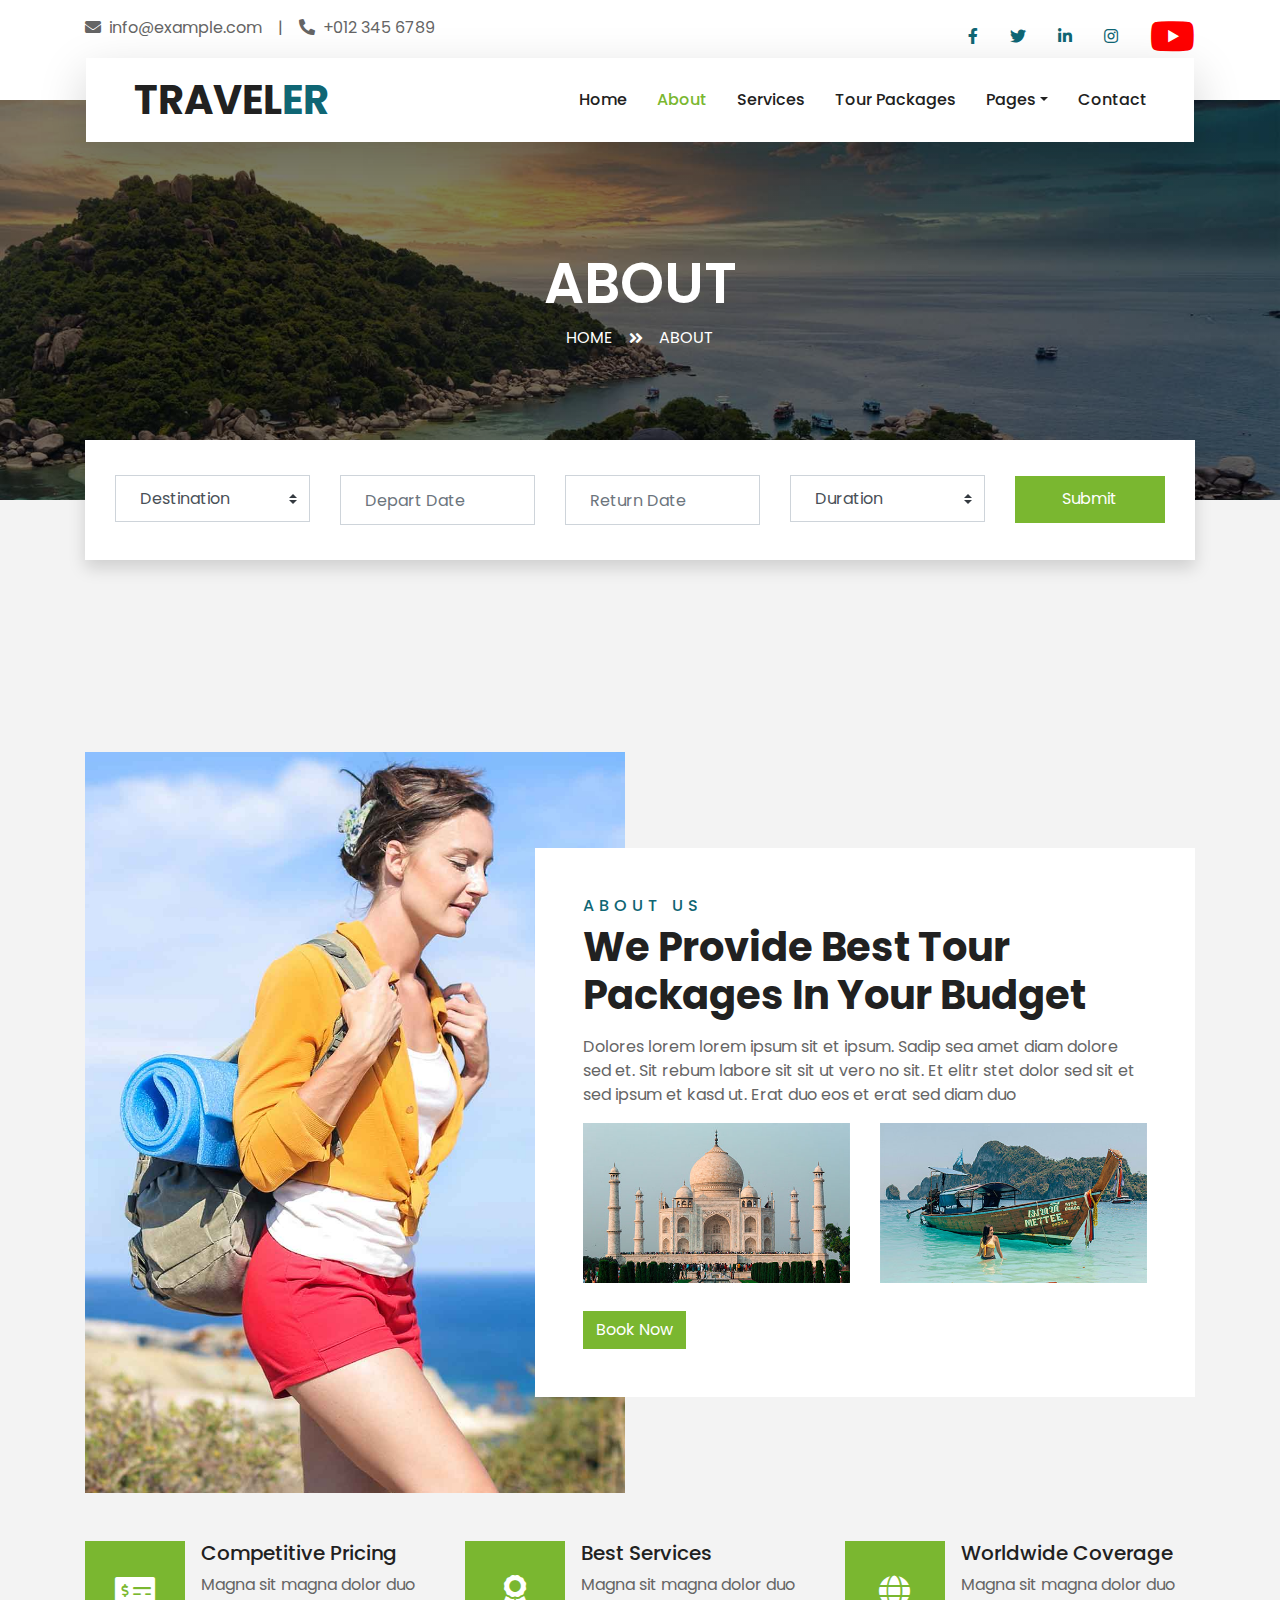
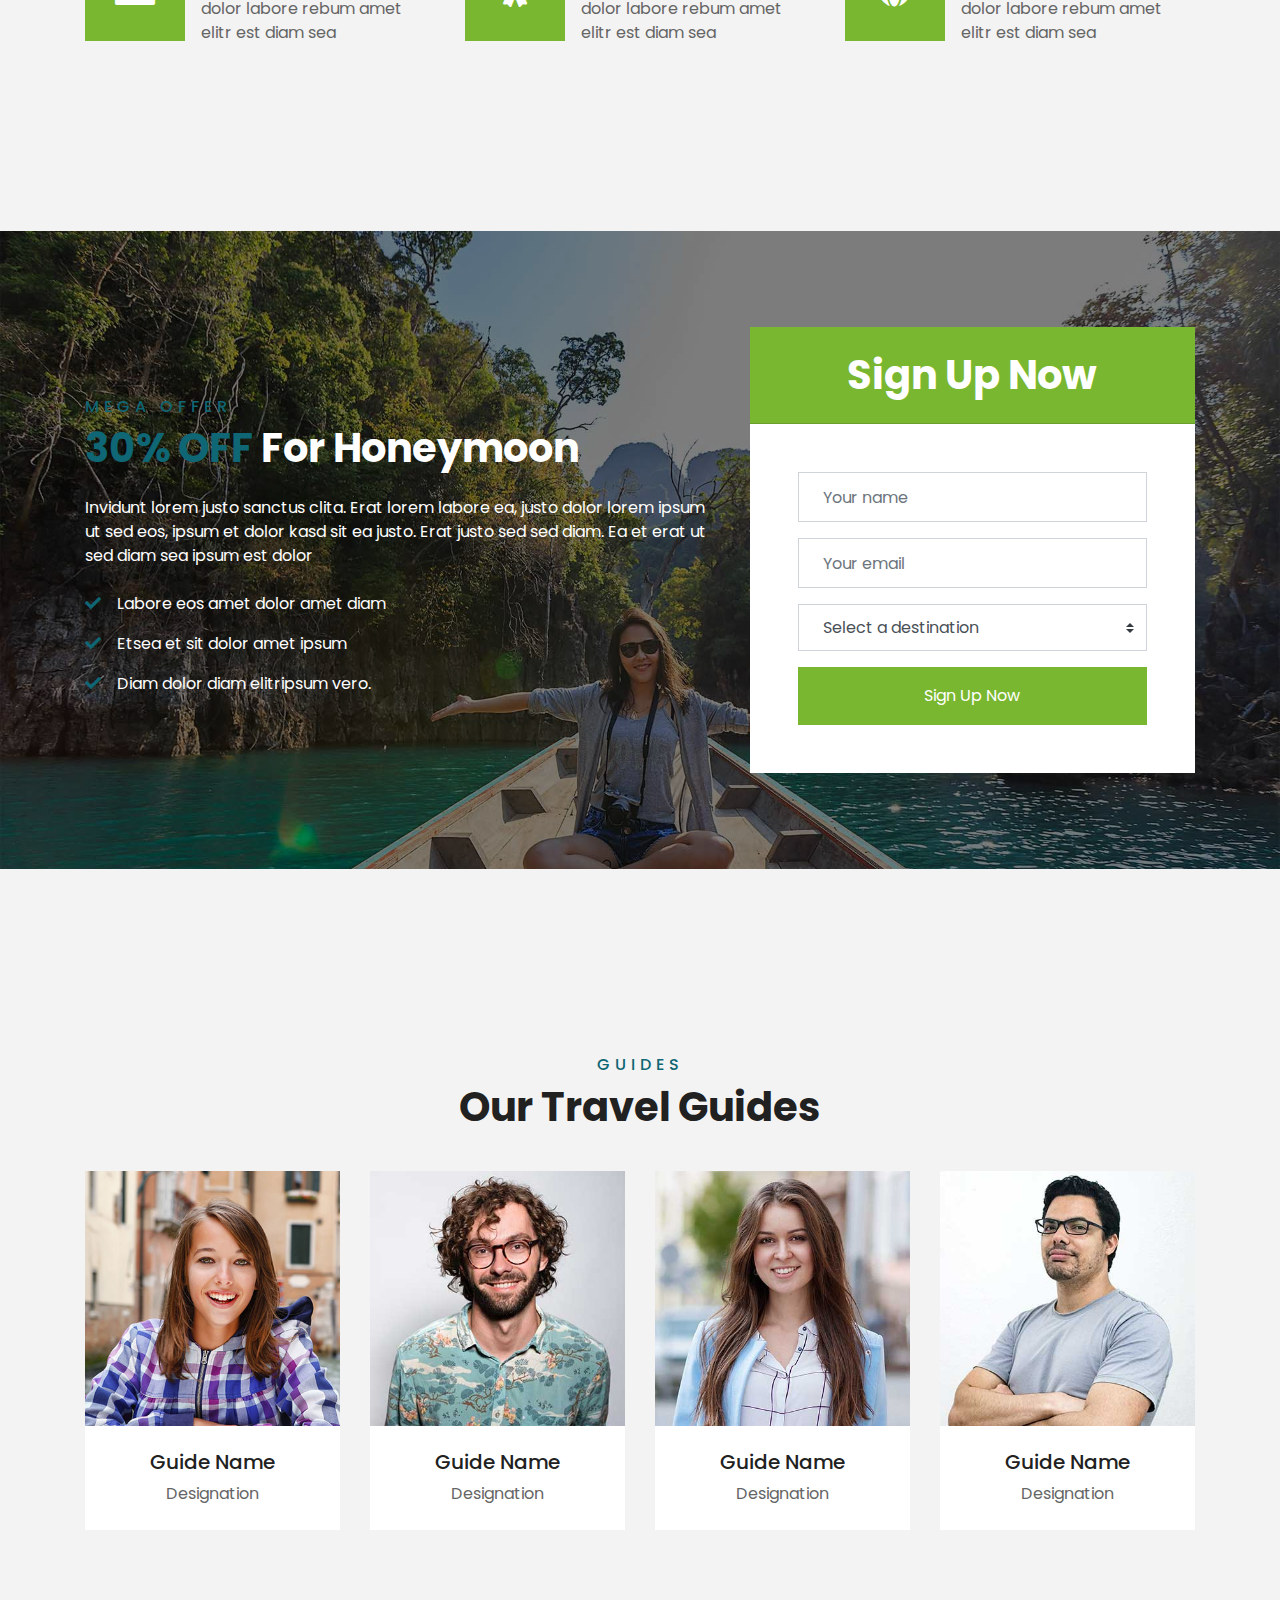
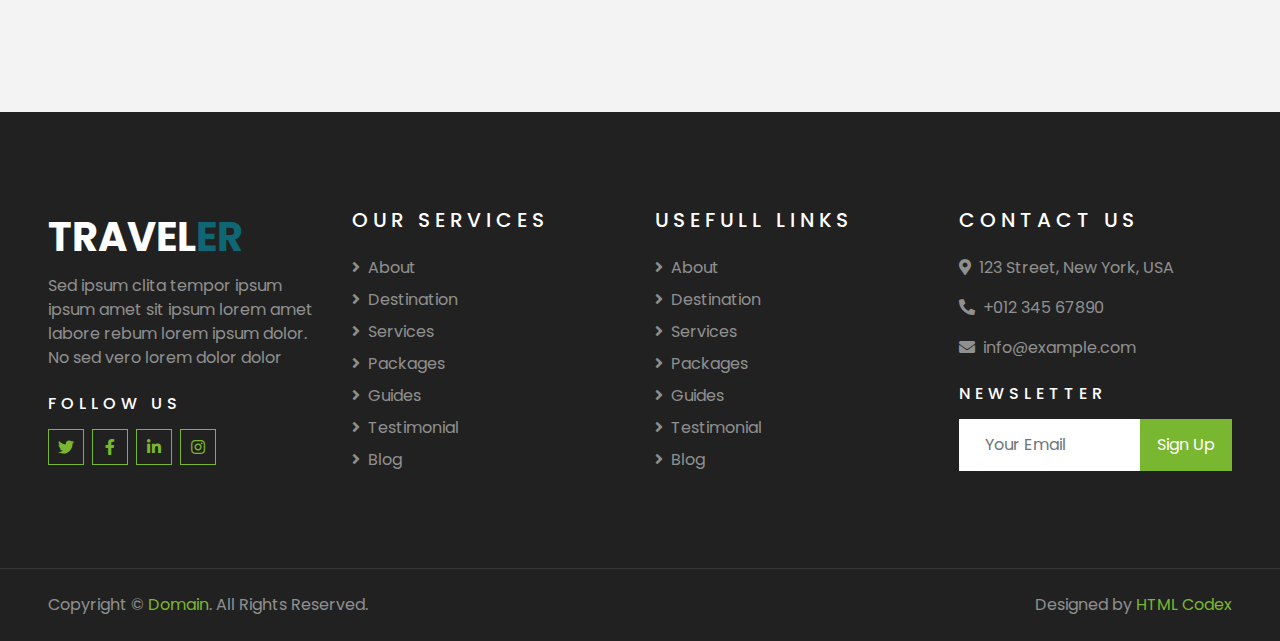
<file: about.html>
<!DOCTYPE html>
<html lang="en">

<head>
    <meta charset="utf-8">
    <title>TRAVELER - Free Travel Website Template</title>
    <meta content="width=device-width, initial-scale=1.0" name="viewport">
    <meta content="Free HTML Templates" name="keywords">
    <meta content="Free HTML Templates" name="description">

    <!-- Favicon -->
    <link href="img/favicon.ico" rel="icon">

    <!-- Google Web Fonts -->
    <link rel="preconnect" href="https://fonts.gstatic.com">
    <link href="https://fonts.googleapis.com/css2?family=Poppins:wght@400;500;600;700&display=swap" rel="stylesheet"> 

    <!-- Font Awesome -->
    <link href="https://cdnjs.cloudflare.com/ajax/libs/font-awesome/5.10.0/css/all.min.css" rel="stylesheet">

    <!-- Libraries Stylesheet -->
    <link href="lib/owlcarousel/assets/owl.carousel.min.css" rel="stylesheet">
    <link href="lib/tempusdominus/css/tempusdominus-bootstrap-4.min.css" rel="stylesheet" />

    <!-- Customized Bootstrap Stylesheet -->
    <link href="css/style.css" rel="stylesheet">
</head>

<body>
    <!-- Topbar Start -->
    <div class="container-fluid bg-light pt-3 d-none d-lg-block">
        <div class="container">
            <div class="row">
                <div class="col-lg-6 text-center text-lg-left mb-2 mb-lg-0">
                    <div class="d-inline-flex align-items-center">
                        <p><i class="fa fa-envelope mr-2"></i>info@example.com</p>
                        <p class="text-body px-3">|</p>
                        <p><i class="fa fa-phone-alt mr-2"></i>+012 345 6789</p>
                    </div>
                </div>
                <div class="col-lg-6 text-center text-lg-right">
                    <div class="d-inline-flex align-items-center">
                        <a class="text-primary px-3" href="">
                            <i class="fab fa-facebook-f"></i>
                        </a>
                        <a class="text-primary px-3" href="">
                            <i class="fab fa-twitter"></i>
                        </a>
                        <a class="text-primary px-3" href="">
                            <i class="fab fa-linkedin-in"></i>
                        </a>
                        <a class="text-primary px-3" href="">
                            <i class="fab fa-instagram"></i>
                        </a>
                        <a class="text-primary pl-3" href="">
                            <i class="fab fa-youtube"></i>
                        </a>
                    </div>
                </div>
            </div>
        </div>
    </div>
    <!-- Topbar End -->


    <!-- Navbar Start -->
    <div class="container-fluid position-relative nav-bar p-0">
        <div class="container-lg position-relative p-0 px-lg-3" style="z-index: 9;">
            <nav class="navbar navbar-expand-lg bg-light navbar-light shadow-lg py-3 py-lg-0 pl-3 pl-lg-5">
                <a href="" class="navbar-brand">
                    <h1 class="m-0 text-primary"><span class="text-dark">TRAVEL</span>ER</h1>
                </a>
                <button type="button" class="navbar-toggler" data-toggle="collapse" data-target="#navbarCollapse">
                    <span class="navbar-toggler-icon"></span>
                </button>
                <div class="collapse navbar-collapse justify-content-between px-3" id="navbarCollapse">
                    <div class="navbar-nav ml-auto py-0">
                        <a href="index.html" class="nav-item nav-link">Home</a>
                        <a href="about.html" class="nav-item nav-link active">About</a>
                        <a href="service.html" class="nav-item nav-link">Services</a>
                        <a href="package.html" class="nav-item nav-link">Tour Packages</a>
                        <div class="nav-item dropdown">
                            <a href="#" class="nav-link dropdown-toggle" data-toggle="dropdown">Pages</a>
                            <div class="dropdown-menu border-0 rounded-0 m-0">
                                <a href="blog.html" class="dropdown-item">Blog Grid</a>
                                <a href="single.html" class="dropdown-item">Blog Detail</a>
                                <a href="destination.html" class="dropdown-item">Destination</a>
                                <a href="guide.html" class="dropdown-item">Travel Guides</a>
                                <a href="testimonial.html" class="dropdown-item">Testimonial</a>
                            </div>
                        </div>
                        <a href="contact.html" class="nav-item nav-link">Contact</a>
                    </div>
                </div>
            </nav>
        </div>
    </div>
    <!-- Navbar End -->


    <!-- Header Start -->
    <div class="container-fluid page-header">
        <div class="container">
            <div class="d-flex flex-column align-items-center justify-content-center" style="min-height: 400px">
                <h3 class="display-4 text-white text-uppercase">About</h3>
                <div class="d-inline-flex text-white">
                    <p class="m-0 text-uppercase"><a class="text-white" href="">Home</a></p>
                    <i class="fa fa-angle-double-right pt-1 px-3"></i>
                    <p class="m-0 text-uppercase">About</p>
                </div>
            </div>
        </div>
    </div>
    <!-- Header End -->


    <!-- Booking Start -->
    <div class="container-fluid booking mt-5 pb-5">
        <div class="container pb-5">
            <div class="bg-light shadow" style="padding: 30px;">
                <div class="row align-items-center" style="min-height: 60px;">
                    <div class="col-md-10">
                        <div class="row">
                            <div class="col-md-3">
                                <div class="mb-3 mb-md-0">
                                    <select class="custom-select px-4" style="height: 47px;">
                                        <option selected>Destination</option>
                                        <option value="1">Destination 1</option>
                                        <option value="2">Destination 1</option>
                                        <option value="3">Destination 1</option>
                                    </select>
                                </div>
                            </div>
                            <div class="col-md-3">
                                <div class="mb-3 mb-md-0">
                                    <div class="date" id="date1" data-target-input="nearest">
                                        <input type="text" class="form-control p-4 datetimepicker-input" placeholder="Depart Date" data-target="#date1" data-toggle="datetimepicker"/>
                                    </div>
                                </div>
                            </div>
                            <div class="col-md-3">
                                <div class="mb-3 mb-md-0">
                                    <div class="date" id="date2" data-target-input="nearest">
                                        <input type="text" class="form-control p-4 datetimepicker-input" placeholder="Return Date" data-target="#date2" data-toggle="datetimepicker"/>
                                    </div>
                                </div>
                            </div>
                            <div class="col-md-3">
                                <div class="mb-3 mb-md-0">
                                    <select class="custom-select px-4" style="height: 47px;">
                                        <option selected>Duration</option>
                                        <option value="1">Duration 1</option>
                                        <option value="2">Duration 1</option>
                                        <option value="3">Duration 1</option>
                                    </select>
                                </div>
                            </div>
                        </div>
                    </div>
                    <div class="col-md-2">
                        <button class="btn btn-primary btn-block" type="submit" style="height: 47px; margin-top: -2px;">Submit</button>
                    </div>
                </div>
            </div>
        </div>
    </div>
    <!-- Booking End -->


    <!-- About Start -->
    <div class="container-fluid py-5">
        <div class="container pt-5">
            <div class="row">
                <div class="col-lg-6" style="min-height: 500px;">
                    <div class="position-relative h-100">
                        <img class="position-absolute w-100 h-100" src="img/about.jpg" style="object-fit: cover;">
                    </div>
                </div>
                <div class="col-lg-6 pt-5 pb-lg-5">
                    <div class="about-text bg-white p-4 p-lg-5 my-lg-5">
                        <h6 class="text-primary text-uppercase" style="letter-spacing: 5px;">About Us</h6>
                        <h1 class="mb-3">We Provide Best Tour Packages In Your Budget</h1>
                        <p>Dolores lorem lorem ipsum sit et ipsum. Sadip sea amet diam dolore sed et. Sit rebum labore sit sit ut vero no sit. Et elitr stet dolor sed sit et sed ipsum et kasd ut. Erat duo eos et erat sed diam duo</p>
                        <div class="row mb-4">
                            <div class="col-6">
                                <img class="img-fluid" src="img/about-1.jpg" alt="">
                            </div>
                            <div class="col-6">
                                <img class="img-fluid" src="img/about-2.jpg" alt="">
                            </div>
                        </div>
                        <a href="" class="btn btn-primary mt-1">Book Now</a>
                    </div>
                </div>
            </div>
        </div>
    </div>
    <!-- About End -->


    <!-- Feature Start -->
    <div class="container-fluid pb-5">
        <div class="container pb-5">
            <div class="row">
                <div class="col-md-4">
                    <div class="d-flex mb-4 mb-lg-0">
                        <div class="d-flex flex-shrink-0 align-items-center justify-content-center bg-primary mr-3" style="height: 100px; width: 100px;">
                            <i class="fa fa-2x fa-money-check-alt text-white"></i>
                        </div>
                        <div class="d-flex flex-column">
                            <h5 class="">Competitive Pricing</h5>
                            <p class="m-0">Magna sit magna dolor duo dolor labore rebum amet elitr est diam sea</p>
                        </div>
                    </div>
                </div>
                <div class="col-md-4">
                    <div class="d-flex mb-4 mb-lg-0">
                        <div class="d-flex flex-shrink-0 align-items-center justify-content-center bg-primary mr-3" style="height: 100px; width: 100px;">
                            <i class="fa fa-2x fa-award text-white"></i>
                        </div>
                        <div class="d-flex flex-column">
                            <h5 class="">Best Services</h5>
                            <p class="m-0">Magna sit magna dolor duo dolor labore rebum amet elitr est diam sea</p>
                        </div>
                    </div>
                </div>
                <div class="col-md-4">
                    <div class="d-flex mb-4 mb-lg-0">
                        <div class="d-flex flex-shrink-0 align-items-center justify-content-center bg-primary mr-3" style="height: 100px; width: 100px;">
                            <i class="fa fa-2x fa-globe text-white"></i>
                        </div>
                        <div class="d-flex flex-column">
                            <h5 class="">Worldwide Coverage</h5>
                            <p class="m-0">Magna sit magna dolor duo dolor labore rebum amet elitr est diam sea</p>
                        </div>
                    </div>
                </div>
            </div>
        </div>
    </div>
    <!-- Feature End -->


    <!-- Registration Start -->
    <div class="container-fluid bg-registration py-5" style="margin: 90px 0;">
        <div class="container py-5">
            <div class="row align-items-center">
                <div class="col-lg-7 mb-5 mb-lg-0">
                    <div class="mb-4">
                        <h6 class="text-primary text-uppercase" style="letter-spacing: 5px;">Mega Offer</h6>
                        <h1 class="text-white"><span class="text-primary">30% OFF</span> For Honeymoon</h1>
                    </div>
                    <p class="text-white">Invidunt lorem justo sanctus clita. Erat lorem labore ea, justo dolor lorem ipsum ut sed eos,
                        ipsum et dolor kasd sit ea justo. Erat justo sed sed diam. Ea et erat ut sed diam sea ipsum est
                        dolor</p>
                    <ul class="list-inline text-white m-0">
                        <li class="py-2"><i class="fa fa-check text-primary mr-3"></i>Labore eos amet dolor amet diam</li>
                        <li class="py-2"><i class="fa fa-check text-primary mr-3"></i>Etsea et sit dolor amet ipsum</li>
                        <li class="py-2"><i class="fa fa-check text-primary mr-3"></i>Diam dolor diam elitripsum vero.</li>
                    </ul>
                </div>
                <div class="col-lg-5">
                    <div class="card border-0">
                        <div class="card-header bg-primary text-center p-4">
                            <h1 class="text-white m-0">Sign Up Now</h1>
                        </div>
                        <div class="card-body rounded-bottom bg-white p-5">
                            <form>
                                <div class="form-group">
                                    <input type="text" class="form-control p-4" placeholder="Your name" required="required" />
                                </div>
                                <div class="form-group">
                                    <input type="email" class="form-control p-4" placeholder="Your email" required="required" />
                                </div>
                                <div class="form-group">
                                    <select class="custom-select px-4" style="height: 47px;">
                                        <option selected>Select a destination</option>
                                        <option value="1">destination 1</option>
                                        <option value="2">destination 1</option>
                                        <option value="3">destination 1</option>
                                    </select>
                                </div>
                                <div>
                                    <button class="btn btn-primary btn-block py-3" type="submit">Sign Up Now</button>
                                </div>
                            </form>
                        </div>
                    </div>
                </div>
            </div>
        </div>
    </div>
    <!-- Registration End -->


    <!-- Team Start -->
    <div class="container-fluid py-5">
        <div class="container pt-5 pb-3">
            <div class="text-center mb-3 pb-3">
                <h6 class="text-primary text-uppercase" style="letter-spacing: 5px;">Guides</h6>
                <h1>Our Travel Guides</h1>
            </div>
            <div class="row">
                <div class="col-lg-3 col-md-4 col-sm-6 pb-1">
                    <div class="team-item bg-white mb-4">
                        <div class="team-img position-relative overflow-hidden">
                            <img class="img-fluid w-100" src="img/team-1.jpg" alt="">
                            <div class="team-social">
                                <a class="btn btn-outline-primary btn-square" href=""><i class="fab fa-twitter"></i></a>
                                <a class="btn btn-outline-primary btn-square" href=""><i class="fab fa-facebook-f"></i></a>
                                <a class="btn btn-outline-primary btn-square" href=""><i class="fab fa-instagram"></i></a>
                                <a class="btn btn-outline-primary btn-square" href=""><i class="fab fa-linkedin-in"></i></a>
                            </div>
                        </div>
                        <div class="text-center py-4">
                            <h5 class="text-truncate">Guide Name</h5>
                            <p class="m-0">Designation</p>
                        </div>
                    </div>
                </div>
                <div class="col-lg-3 col-md-4 col-sm-6 pb-1">
                    <div class="team-item bg-white mb-4">
                        <div class="team-img position-relative overflow-hidden">
                            <img class="img-fluid w-100" src="img/team-2.jpg" alt="">
                            <div class="team-social">
                                <a class="btn btn-outline-primary btn-square" href=""><i class="fab fa-twitter"></i></a>
                                <a class="btn btn-outline-primary btn-square" href=""><i class="fab fa-facebook-f"></i></a>
                                <a class="btn btn-outline-primary btn-square" href=""><i class="fab fa-instagram"></i></a>
                                <a class="btn btn-outline-primary btn-square" href=""><i class="fab fa-linkedin-in"></i></a>
                            </div>
                        </div>
                        <div class="text-center py-4">
                            <h5 class="text-truncate">Guide Name</h5>
                            <p class="m-0">Designation</p>
                        </div>
                    </div>
                </div>
                <div class="col-lg-3 col-md-4 col-sm-6 pb-1">
                    <div class="team-item bg-white mb-4">
                        <div class="team-img position-relative overflow-hidden">
                            <img class="img-fluid w-100" src="img/team-3.jpg" alt="">
                            <div class="team-social">
                                <a class="btn btn-outline-primary btn-square" href=""><i class="fab fa-twitter"></i></a>
                                <a class="btn btn-outline-primary btn-square" href=""><i class="fab fa-facebook-f"></i></a>
                                <a class="btn btn-outline-primary btn-square" href=""><i class="fab fa-instagram"></i></a>
                                <a class="btn btn-outline-primary btn-square" href=""><i class="fab fa-linkedin-in"></i></a>
                            </div>
                        </div>
                        <div class="text-center py-4">
                            <h5 class="text-truncate">Guide Name</h5>
                            <p class="m-0">Designation</p>
                        </div>
                    </div>
                </div>
                <div class="col-lg-3 col-md-4 col-sm-6 pb-1">
                    <div class="team-item bg-white mb-4">
                        <div class="team-img position-relative overflow-hidden">
                            <img class="img-fluid w-100" src="img/team-4.jpg" alt="">
                            <div class="team-social">
                                <a class="btn btn-outline-primary btn-square" href=""><i class="fab fa-twitter"></i></a>
                                <a class="btn btn-outline-primary btn-square" href=""><i class="fab fa-facebook-f"></i></a>
                                <a class="btn btn-outline-primary btn-square" href=""><i class="fab fa-instagram"></i></a>
                                <a class="btn btn-outline-primary btn-square" href=""><i class="fab fa-linkedin-in"></i></a>
                            </div>
                        </div>
                        <div class="text-center py-4">
                            <h5 class="text-truncate">Guide Name</h5>
                            <p class="m-0">Designation</p>
                        </div>
                    </div>
                </div>
            </div>
        </div>
    </div>
    <!-- Team End -->


    <!-- Footer Start -->
    <div class="container-fluid bg-dark text-white-50 py-5 px-sm-3 px-lg-5" style="margin-top: 90px;">
        <div class="row pt-5">
            <div class="col-lg-3 col-md-6 mb-5">
                <a href="" class="navbar-brand">
                    <h1 class="text-primary"><span class="text-white">TRAVEL</span>ER</h1>
                </a>
                <p>Sed ipsum clita tempor ipsum ipsum amet sit ipsum lorem amet labore rebum lorem ipsum dolor. No sed vero lorem dolor dolor</p>
                <h6 class="text-white text-uppercase mt-4 mb-3" style="letter-spacing: 5px;">Follow Us</h6>
                <div class="d-flex justify-content-start">
                    <a class="btn btn-outline-primary btn-square mr-2" href="#"><i class="fab fa-twitter"></i></a>
                    <a class="btn btn-outline-primary btn-square mr-2" href="#"><i class="fab fa-facebook-f"></i></a>
                    <a class="btn btn-outline-primary btn-square mr-2" href="#"><i class="fab fa-linkedin-in"></i></a>
                    <a class="btn btn-outline-primary btn-square" href="#"><i class="fab fa-instagram"></i></a>
                </div>
            </div>
            <div class="col-lg-3 col-md-6 mb-5">
                <h5 class="text-white text-uppercase mb-4" style="letter-spacing: 5px;">Our Services</h5>
                <div class="d-flex flex-column justify-content-start">
                    <a class="text-white-50 mb-2" href="#"><i class="fa fa-angle-right mr-2"></i>About</a>
                    <a class="text-white-50 mb-2" href="#"><i class="fa fa-angle-right mr-2"></i>Destination</a>
                    <a class="text-white-50 mb-2" href="#"><i class="fa fa-angle-right mr-2"></i>Services</a>
                    <a class="text-white-50 mb-2" href="#"><i class="fa fa-angle-right mr-2"></i>Packages</a>
                    <a class="text-white-50 mb-2" href="#"><i class="fa fa-angle-right mr-2"></i>Guides</a>
                    <a class="text-white-50 mb-2" href="#"><i class="fa fa-angle-right mr-2"></i>Testimonial</a>
                    <a class="text-white-50" href="#"><i class="fa fa-angle-right mr-2"></i>Blog</a>
                </div>
            </div>
            <div class="col-lg-3 col-md-6 mb-5">
                <h5 class="text-white text-uppercase mb-4" style="letter-spacing: 5px;">Usefull Links</h5>
                <div class="d-flex flex-column justify-content-start">
                    <a class="text-white-50 mb-2" href="#"><i class="fa fa-angle-right mr-2"></i>About</a>
                    <a class="text-white-50 mb-2" href="#"><i class="fa fa-angle-right mr-2"></i>Destination</a>
                    <a class="text-white-50 mb-2" href="#"><i class="fa fa-angle-right mr-2"></i>Services</a>
                    <a class="text-white-50 mb-2" href="#"><i class="fa fa-angle-right mr-2"></i>Packages</a>
                    <a class="text-white-50 mb-2" href="#"><i class="fa fa-angle-right mr-2"></i>Guides</a>
                    <a class="text-white-50 mb-2" href="#"><i class="fa fa-angle-right mr-2"></i>Testimonial</a>
                    <a class="text-white-50" href="#"><i class="fa fa-angle-right mr-2"></i>Blog</a>
                </div>
            </div>
            <div class="col-lg-3 col-md-6 mb-5">
                <h5 class="text-white text-uppercase mb-4" style="letter-spacing: 5px;">Contact Us</h5>
                <p><i class="fa fa-map-marker-alt mr-2"></i>123 Street, New York, USA</p>
                <p><i class="fa fa-phone-alt mr-2"></i>+012 345 67890</p>
                <p><i class="fa fa-envelope mr-2"></i>info@example.com</p>
                <h6 class="text-white text-uppercase mt-4 mb-3" style="letter-spacing: 5px;">Newsletter</h6>
                <div class="w-100">
                    <div class="input-group">
                        <input type="text" class="form-control border-light" style="padding: 25px;" placeholder="Your Email">
                        <div class="input-group-append">
                            <button class="btn btn-primary px-3">Sign Up</button>
                        </div>
                    </div>
                </div>
            </div>
        </div>
    </div>
    <div class="container-fluid bg-dark text-white border-top py-4 px-sm-3 px-md-5" style="border-color: rgba(256, 256, 256, .1) !important;">
        <div class="row">
            <div class="col-lg-6 text-center text-md-left mb-3 mb-md-0">
                <p class="m-0 text-white-50">Copyright &copy; <a href="#">Domain</a>. All Rights Reserved.</a>
                </p>
            </div>
            <div class="col-lg-6 text-center text-md-right">
                <p class="m-0 text-white-50">Designed by <a href="https://htmlcodex.com">HTML Codex</a>
                </p>
            </div>
        </div>
    </div>
    <!-- Footer End -->


    <!-- Back to Top -->
    <a href="#" class="btn btn-lg btn-primary btn-lg-square back-to-top"><i class="fa fa-angle-double-up"></i></a>


    <!-- JavaScript Libraries -->
    <script src="https://code.jquery.com/jquery-3.4.1.min.js"></script>
    <script src="https://stackpath.bootstrapcdn.com/bootstrap/4.4.1/js/bootstrap.bundle.min.js"></script>
    <script src="lib/easing/easing.min.js"></script>
    <script src="lib/owlcarousel/owl.carousel.min.js"></script>
    <script src="lib/tempusdominus/js/moment.min.js"></script>
    <script src="lib/tempusdominus/js/moment-timezone.min.js"></script>
    <script src="lib/tempusdominus/js/tempusdominus-bootstrap-4.min.js"></script>

    <!-- Contact Javascript File -->
    <script src="mail/jqBootstrapValidation.min.js"></script>
    <script src="mail/contact.js"></script>

    <!-- Template Javascript -->
    <script src="js/main.js"></script>
</body>

</html>
</file>
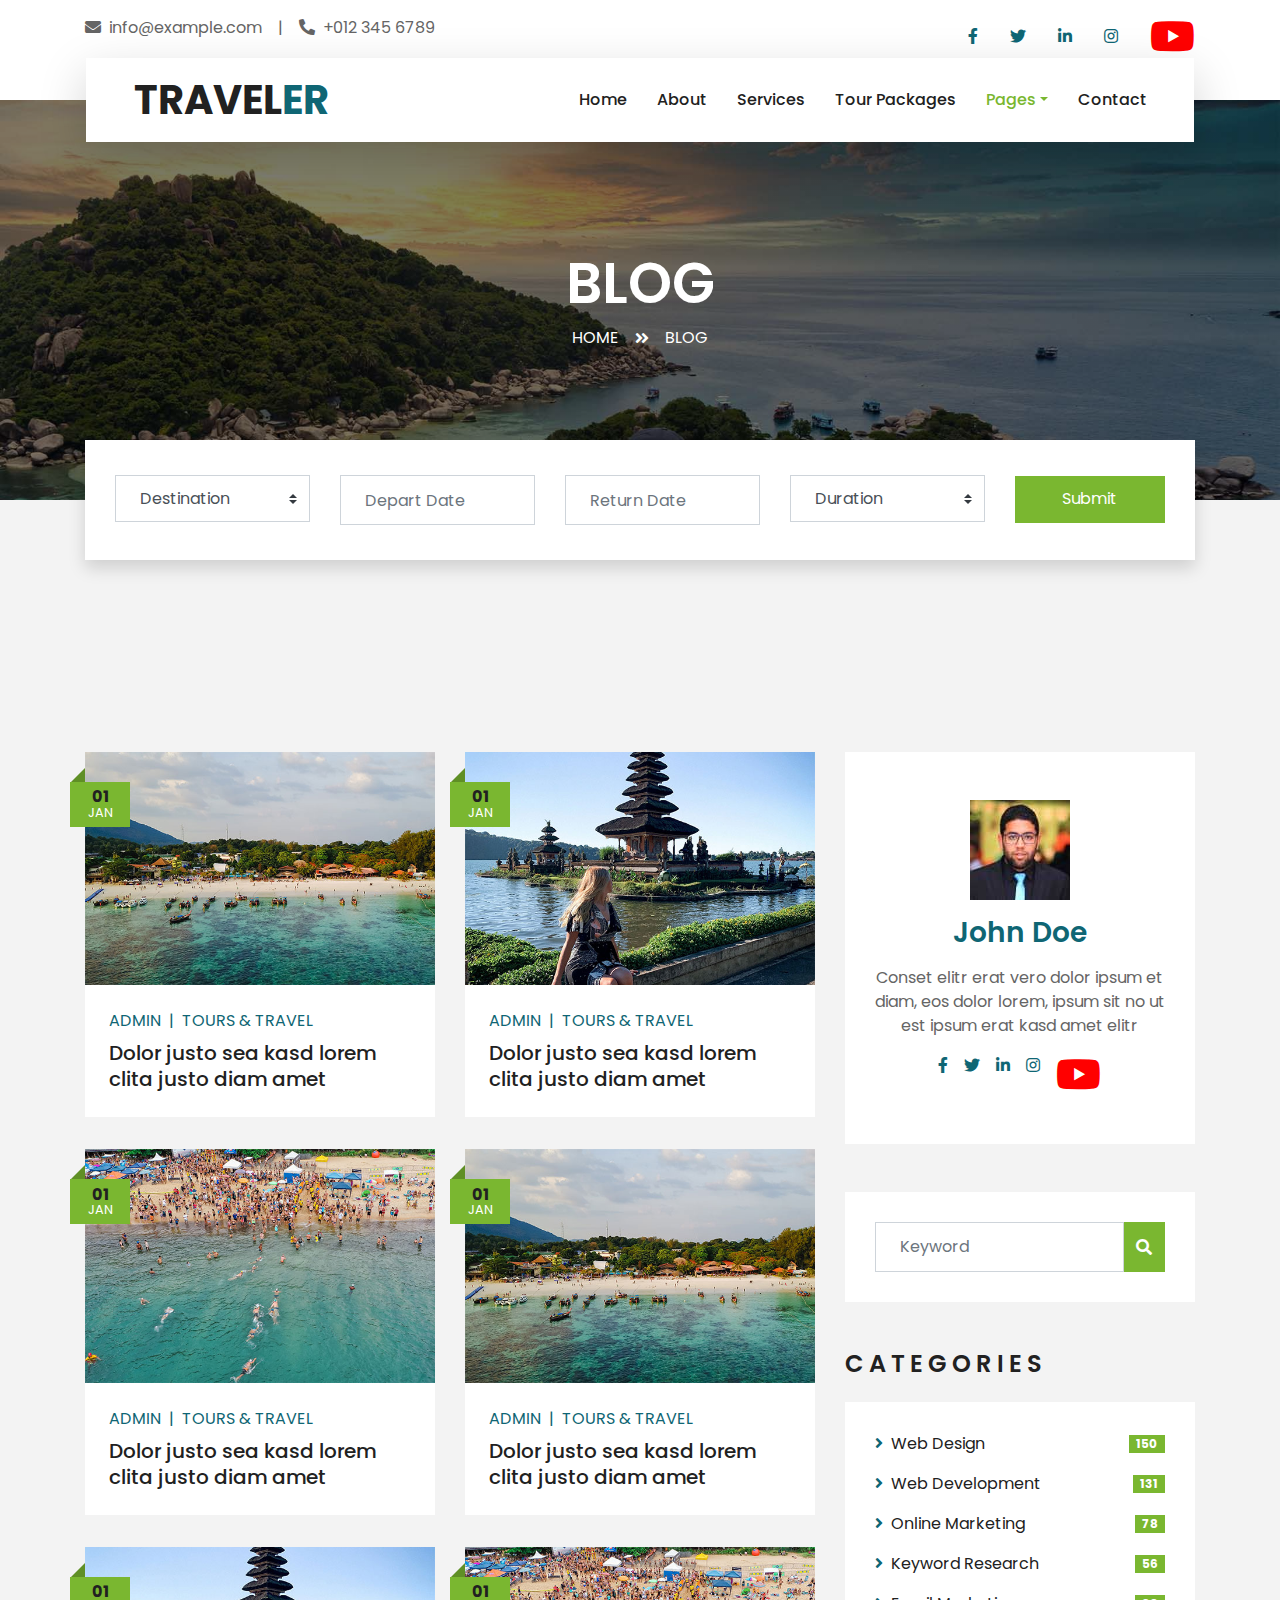
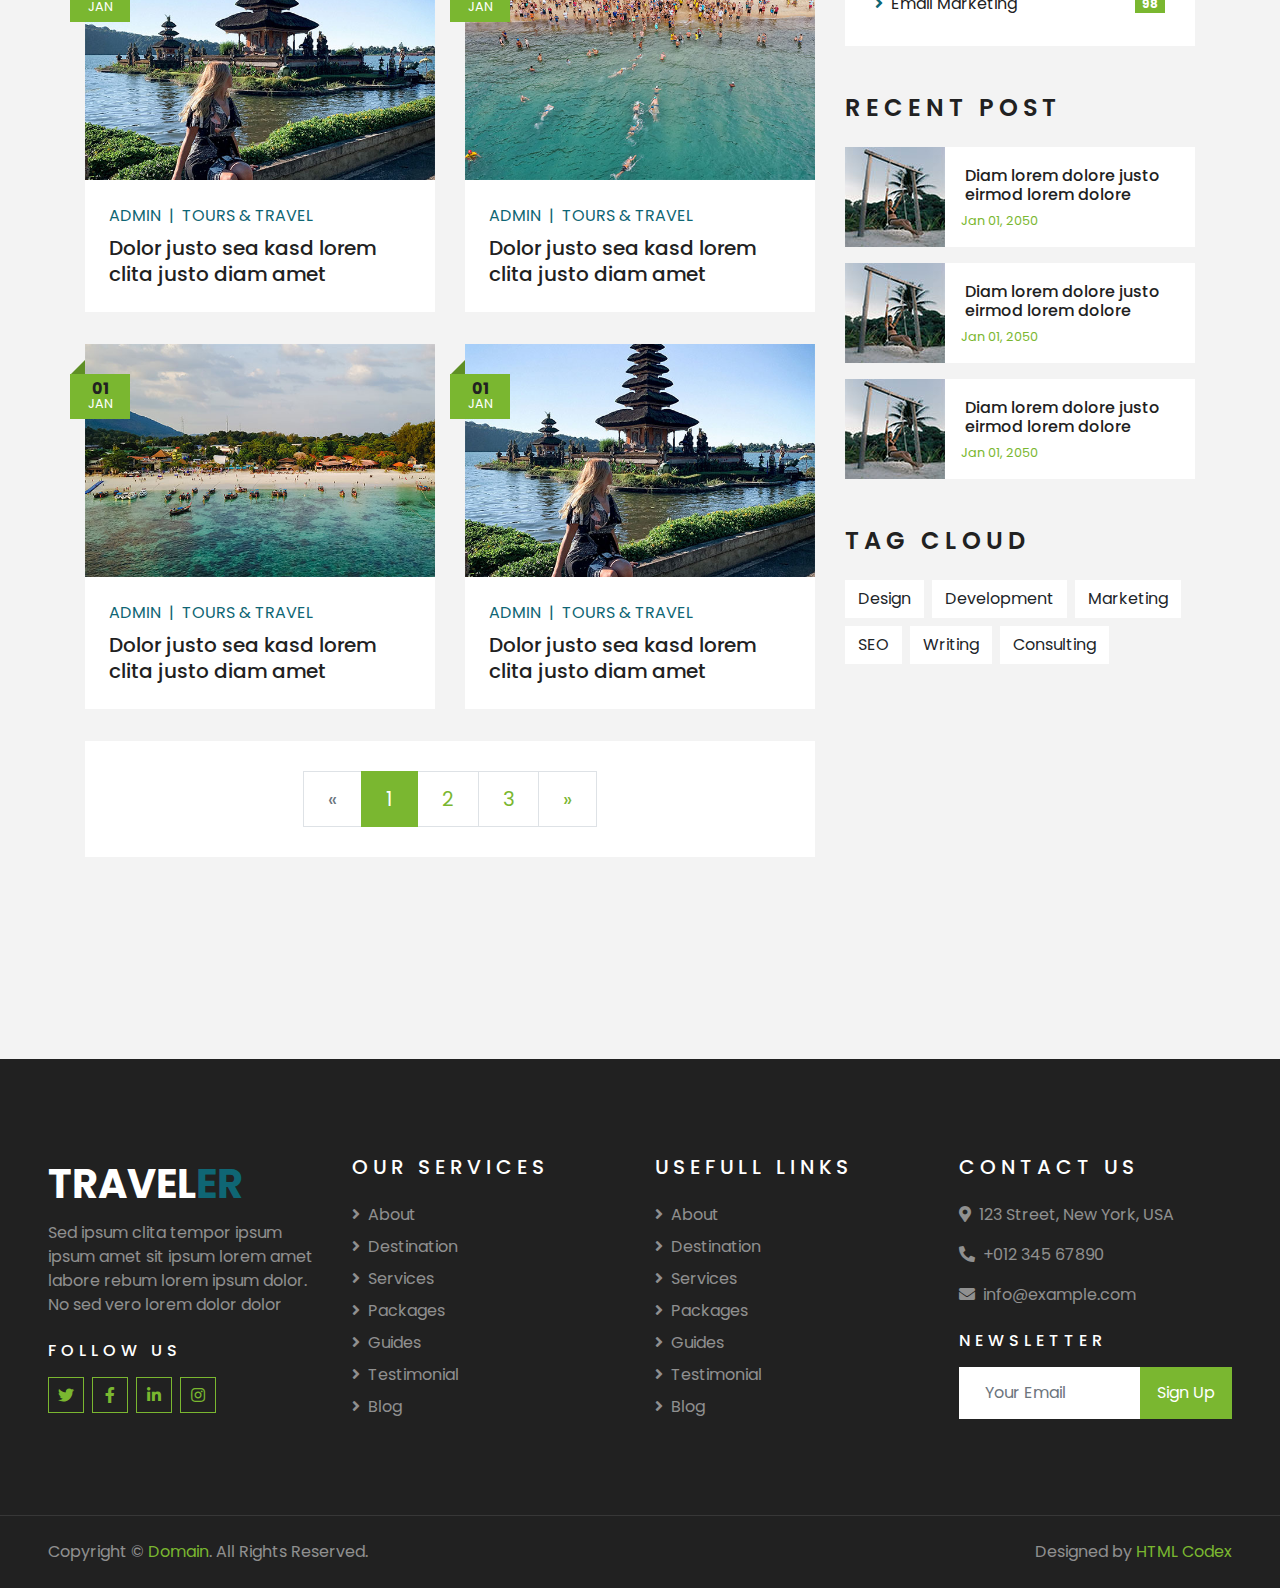
<file: blog.html>
<!DOCTYPE html>
<html lang="en">

<head>
    <meta charset="utf-8">
    <title>TRAVELER - Free Travel Website Template</title>
    <meta content="width=device-width, initial-scale=1.0" name="viewport">
    <meta content="Free HTML Templates" name="keywords">
    <meta content="Free HTML Templates" name="description">

    <!-- Favicon -->
    <link href="img/favicon.ico" rel="icon">

    <!-- Google Web Fonts -->
    <link rel="preconnect" href="https://fonts.gstatic.com">
    <link href="https://fonts.googleapis.com/css2?family=Poppins:wght@400;500;600;700&display=swap" rel="stylesheet"> 

    <!-- Font Awesome -->
    <link href="https://cdnjs.cloudflare.com/ajax/libs/font-awesome/5.10.0/css/all.min.css" rel="stylesheet">

    <!-- Libraries Stylesheet -->
    <link href="lib/owlcarousel/assets/owl.carousel.min.css" rel="stylesheet">
    <link href="lib/tempusdominus/css/tempusdominus-bootstrap-4.min.css" rel="stylesheet" />

    <!-- Customized Bootstrap Stylesheet -->
    <link href="css/style.css" rel="stylesheet">
</head>

<body>
    <!-- Topbar Start -->
    <div class="container-fluid bg-light pt-3 d-none d-lg-block">
        <div class="container">
            <div class="row">
                <div class="col-lg-6 text-center text-lg-left mb-2 mb-lg-0">
                    <div class="d-inline-flex align-items-center">
                        <p><i class="fa fa-envelope mr-2"></i>info@example.com</p>
                        <p class="text-body px-3">|</p>
                        <p><i class="fa fa-phone-alt mr-2"></i>+012 345 6789</p>
                    </div>
                </div>
                <div class="col-lg-6 text-center text-lg-right">
                    <div class="d-inline-flex align-items-center">
                        <a class="text-primary px-3" href="">
                            <i class="fab fa-facebook-f"></i>
                        </a>
                        <a class="text-primary px-3" href="">
                            <i class="fab fa-twitter"></i>
                        </a>
                        <a class="text-primary px-3" href="">
                            <i class="fab fa-linkedin-in"></i>
                        </a>
                        <a class="text-primary px-3" href="">
                            <i class="fab fa-instagram"></i>
                        </a>
                        <a class="text-primary pl-3" href="">
                            <i class="fab fa-youtube"></i>
                        </a>
                    </div>
                </div>
            </div>
        </div>
    </div>
    <!-- Topbar End -->


    <!-- Navbar Start -->
    <div class="container-fluid position-relative nav-bar p-0">
        <div class="container-lg position-relative p-0 px-lg-3" style="z-index: 9;">
            <nav class="navbar navbar-expand-lg bg-light navbar-light shadow-lg py-3 py-lg-0 pl-3 pl-lg-5">
                <a href="" class="navbar-brand">
                    <h1 class="m-0 text-primary"><span class="text-dark">TRAVEL</span>ER</h1>
                </a>
                <button type="button" class="navbar-toggler" data-toggle="collapse" data-target="#navbarCollapse">
                    <span class="navbar-toggler-icon"></span>
                </button>
                <div class="collapse navbar-collapse justify-content-between px-3" id="navbarCollapse">
                    <div class="navbar-nav ml-auto py-0">
                        <a href="index.html" class="nav-item nav-link">Home</a>
                        <a href="about.html" class="nav-item nav-link">About</a>
                        <a href="service.html" class="nav-item nav-link">Services</a>
                        <a href="package.html" class="nav-item nav-link">Tour Packages</a>
                        <div class="nav-item dropdown">
                            <a href="#" class="nav-link dropdown-toggle active" data-toggle="dropdown">Pages</a>
                            <div class="dropdown-menu border-0 rounded-0 m-0">
                                <a href="blog.html" class="dropdown-item active">Blog Grid</a>
                                <a href="single.html" class="dropdown-item">Blog Detail</a>
                                <a href="destination.html" class="dropdown-item">Destination</a>
                                <a href="guide.html" class="dropdown-item">Travel Guides</a>
                                <a href="testimonial.html" class="dropdown-item">Testimonial</a>
                            </div>
                        </div>
                        <a href="contact.html" class="nav-item nav-link">Contact</a>
                    </div>
                </div>
            </nav>
        </div>
    </div>
    <!-- Navbar End -->


    <!-- Header Start -->
    <div class="container-fluid page-header">
        <div class="container">
            <div class="d-flex flex-column align-items-center justify-content-center" style="min-height: 400px">
                <h3 class="display-4 text-white text-uppercase">Blog</h3>
                <div class="d-inline-flex text-white">
                    <p class="m-0 text-uppercase"><a class="text-white" href="">Home</a></p>
                    <i class="fa fa-angle-double-right pt-1 px-3"></i>
                    <p class="m-0 text-uppercase">Blog</p>
                </div>
            </div>
        </div>
    </div>
    <!-- Header End -->


    <!-- Booking Start -->
    <div class="container-fluid booking mt-5 pb-5">
        <div class="container pb-5">
            <div class="bg-light shadow" style="padding: 30px;">
                <div class="row align-items-center" style="min-height: 60px;">
                    <div class="col-md-10">
                        <div class="row">
                            <div class="col-md-3">
                                <div class="mb-3 mb-md-0">
                                    <select class="custom-select px-4" style="height: 47px;">
                                        <option selected>Destination</option>
                                        <option value="1">Destination 1</option>
                                        <option value="2">Destination 1</option>
                                        <option value="3">Destination 1</option>
                                    </select>
                                </div>
                            </div>
                            <div class="col-md-3">
                                <div class="mb-3 mb-md-0">
                                    <div class="date" id="date1" data-target-input="nearest">
                                        <input type="text" class="form-control p-4 datetimepicker-input" placeholder="Depart Date" data-target="#date1" data-toggle="datetimepicker"/>
                                    </div>
                                </div>
                            </div>
                            <div class="col-md-3">
                                <div class="mb-3 mb-md-0">
                                    <div class="date" id="date2" data-target-input="nearest">
                                        <input type="text" class="form-control p-4 datetimepicker-input" placeholder="Return Date" data-target="#date2" data-toggle="datetimepicker"/>
                                    </div>
                                </div>
                            </div>
                            <div class="col-md-3">
                                <div class="mb-3 mb-md-0">
                                    <select class="custom-select px-4" style="height: 47px;">
                                        <option selected>Duration</option>
                                        <option value="1">Duration 1</option>
                                        <option value="2">Duration 1</option>
                                        <option value="3">Duration 1</option>
                                    </select>
                                </div>
                            </div>
                        </div>
                    </div>
                    <div class="col-md-2">
                        <button class="btn btn-primary btn-block" type="submit" style="height: 47px; margin-top: -2px;">Submit</button>
                    </div>
                </div>
            </div>
        </div>
    </div>
    <!-- Booking End -->


    <!-- Blog Start -->
    <div class="container-fluid py-5">
        <div class="container py-5">
            <div class="row">
                <div class="col-lg-8">
                    <div class="row pb-3">
                        <div class="col-md-6 mb-4 pb-2">
                            <div class="blog-item">
                                <div class="position-relative">
                                    <img class="img-fluid w-100" src="img/blog-1.jpg" alt="">
                                    <div class="blog-date">
                                        <h6 class="font-weight-bold mb-n1">01</h6>
                                        <small class="text-white text-uppercase">Jan</small>
                                    </div>
                                </div>
                                <div class="bg-white p-4">
                                    <div class="d-flex mb-2">
                                        <a class="text-primary text-uppercase text-decoration-none" href="">Admin</a>
                                        <span class="text-primary px-2">|</span>
                                        <a class="text-primary text-uppercase text-decoration-none" href="">Tours & Travel</a>
                                    </div>
                                    <a class="h5 m-0 text-decoration-none" href="">Dolor justo sea kasd lorem clita justo diam amet</a>
                                </div>
                            </div>
                        </div>
                        <div class="col-md-6 mb-4 pb-2">
                            <div class="blog-item">
                                <div class="position-relative">
                                    <img class="img-fluid w-100" src="img/blog-2.jpg" alt="">
                                    <div class="blog-date">
                                        <h6 class="font-weight-bold mb-n1">01</h6>
                                        <small class="text-white text-uppercase">Jan</small>
                                    </div>
                                </div>
                                <div class="bg-white p-4">
                                    <div class="d-flex mb-2">
                                        <a class="text-primary text-uppercase text-decoration-none" href="">Admin</a>
                                        <span class="text-primary px-2">|</span>
                                        <a class="text-primary text-uppercase text-decoration-none" href="">Tours & Travel</a>
                                    </div>
                                    <a class="h5 m-0 text-decoration-none" href="">Dolor justo sea kasd lorem clita justo diam amet</a>
                                </div>
                            </div>
                        </div>
                        <div class="col-md-6 mb-4 pb-2">
                            <div class="blog-item">
                                <div class="position-relative">
                                    <img class="img-fluid w-100" src="img/blog-3.jpg" alt="">
                                    <div class="blog-date">
                                        <h6 class="font-weight-bold mb-n1">01</h6>
                                        <small class="text-white text-uppercase">Jan</small>
                                    </div>
                                </div>
                                <div class="bg-white p-4">
                                    <div class="d-flex mb-2">
                                        <a class="text-primary text-uppercase text-decoration-none" href="">Admin</a>
                                        <span class="text-primary px-2">|</span>
                                        <a class="text-primary text-uppercase text-decoration-none" href="">Tours & Travel</a>
                                    </div>
                                    <a class="h5 m-0 text-decoration-none" href="">Dolor justo sea kasd lorem clita justo diam amet</a>
                                </div>
                            </div>
                        </div>
                        <div class="col-md-6 mb-4 pb-2">
                            <div class="blog-item">
                                <div class="position-relative">
                                    <img class="img-fluid w-100" src="img/blog-1.jpg" alt="">
                                    <div class="blog-date">
                                        <h6 class="font-weight-bold mb-n1">01</h6>
                                        <small class="text-white text-uppercase">Jan</small>
                                    </div>
                                </div>
                                <div class="bg-white p-4">
                                    <div class="d-flex mb-2">
                                        <a class="text-primary text-uppercase text-decoration-none" href="">Admin</a>
                                        <span class="text-primary px-2">|</span>
                                        <a class="text-primary text-uppercase text-decoration-none" href="">Tours & Travel</a>
                                    </div>
                                    <a class="h5 m-0 text-decoration-none" href="">Dolor justo sea kasd lorem clita justo diam amet</a>
                                </div>
                            </div>
                        </div>
                        <div class="col-md-6 mb-4 pb-2">
                            <div class="blog-item">
                                <div class="position-relative">
                                    <img class="img-fluid w-100" src="img/blog-2.jpg" alt="">
                                    <div class="blog-date">
                                        <h6 class="font-weight-bold mb-n1">01</h6>
                                        <small class="text-white text-uppercase">Jan</small>
                                    </div>
                                </div>
                                <div class="bg-white p-4">
                                    <div class="d-flex mb-2">
                                        <a class="text-primary text-uppercase text-decoration-none" href="">Admin</a>
                                        <span class="text-primary px-2">|</span>
                                        <a class="text-primary text-uppercase text-decoration-none" href="">Tours & Travel</a>
                                    </div>
                                    <a class="h5 m-0 text-decoration-none" href="">Dolor justo sea kasd lorem clita justo diam amet</a>
                                </div>
                            </div>
                        </div>
                        <div class="col-md-6 mb-4 pb-2">
                            <div class="blog-item">
                                <div class="position-relative">
                                    <img class="img-fluid w-100" src="img/blog-3.jpg" alt="">
                                    <div class="blog-date">
                                        <h6 class="font-weight-bold mb-n1">01</h6>
                                        <small class="text-white text-uppercase">Jan</small>
                                    </div>
                                </div>
                                <div class="bg-white p-4">
                                    <div class="d-flex mb-2">
                                        <a class="text-primary text-uppercase text-decoration-none" href="">Admin</a>
                                        <span class="text-primary px-2">|</span>
                                        <a class="text-primary text-uppercase text-decoration-none" href="">Tours & Travel</a>
                                    </div>
                                    <a class="h5 m-0 text-decoration-none" href="">Dolor justo sea kasd lorem clita justo diam amet</a>
                                </div>
                            </div>
                        </div>
                        <div class="col-md-6 mb-4 pb-2">
                            <div class="blog-item">
                                <div class="position-relative">
                                    <img class="img-fluid w-100" src="img/blog-1.jpg" alt="">
                                    <div class="blog-date">
                                        <h6 class="font-weight-bold mb-n1">01</h6>
                                        <small class="text-white text-uppercase">Jan</small>
                                    </div>
                                </div>
                                <div class="bg-white p-4">
                                    <div class="d-flex mb-2">
                                        <a class="text-primary text-uppercase text-decoration-none" href="">Admin</a>
                                        <span class="text-primary px-2">|</span>
                                        <a class="text-primary text-uppercase text-decoration-none" href="">Tours & Travel</a>
                                    </div>
                                    <a class="h5 m-0 text-decoration-none" href="">Dolor justo sea kasd lorem clita justo diam amet</a>
                                </div>
                            </div>
                        </div>
                        <div class="col-md-6 mb-4 pb-2">
                            <div class="blog-item">
                                <div class="position-relative">
                                    <img class="img-fluid w-100" src="img/blog-2.jpg" alt="">
                                    <div class="blog-date">
                                        <h6 class="font-weight-bold mb-n1">01</h6>
                                        <small class="text-white text-uppercase">Jan</small>
                                    </div>
                                </div>
                                <div class="bg-white p-4">
                                    <div class="d-flex mb-2">
                                        <a class="text-primary text-uppercase text-decoration-none" href="">Admin</a>
                                        <span class="text-primary px-2">|</span>
                                        <a class="text-primary text-uppercase text-decoration-none" href="">Tours & Travel</a>
                                    </div>
                                    <a class="h5 m-0 text-decoration-none" href="">Dolor justo sea kasd lorem clita justo diam amet</a>
                                </div>
                            </div>
                        </div>
                        <div class="col-12">
                            <nav aria-label="Page navigation">
                                <ul class="pagination pagination-lg justify-content-center bg-white mb-0" style="padding: 30px;">
                                  <li class="page-item disabled">
                                    <a class="page-link" href="#" aria-label="Previous">
                                      <span aria-hidden="true">&laquo;</span>
                                      <span class="sr-only">Previous</span>
                                    </a>
                                  </li>
                                  <li class="page-item active"><a class="page-link" href="#">1</a></li>
                                  <li class="page-item"><a class="page-link" href="#">2</a></li>
                                  <li class="page-item"><a class="page-link" href="#">3</a></li>
                                  <li class="page-item">
                                    <a class="page-link" href="#" aria-label="Next">
                                      <span aria-hidden="true">&raquo;</span>
                                      <span class="sr-only">Next</span>
                                    </a>
                                  </li>
                                </ul>
                              </nav>
                        </div>
                    </div>
                </div>
    
                <div class="col-lg-4 mt-5 mt-lg-0">
                    <!-- Author Bio -->
                    <div class="d-flex flex-column text-center bg-white mb-5 py-5 px-4">
                        <img src="img/user.jpg" class="img-fluid mx-auto mb-3" style="width: 100px;">
                        <h3 class="text-primary mb-3">John Doe</h3>
                        <p>Conset elitr erat vero dolor ipsum et diam, eos dolor lorem, ipsum sit no ut est  ipsum erat kasd amet elitr</p>
                        <div class="d-flex justify-content-center">
                            <a class="text-primary px-2" href="">
                                <i class="fab fa-facebook-f"></i>
                            </a>
                            <a class="text-primary px-2" href="">
                                <i class="fab fa-twitter"></i>
                            </a>
                            <a class="text-primary px-2" href="">
                                <i class="fab fa-linkedin-in"></i>
                            </a>
                            <a class="text-primary px-2" href="">
                                <i class="fab fa-instagram"></i>
                            </a>
                            <a class="text-primary px-2" href="">
                                <i class="fab fa-youtube"></i>
                            </a>
                        </div>
                    </div>
    
                    <!-- Search Form -->
                    <div class="mb-5">
                        <div class="bg-white" style="padding: 30px;">
                            <div class="input-group">
                                <input type="text" class="form-control p-4" placeholder="Keyword">
                                <div class="input-group-append">
                                    <span class="input-group-text bg-primary border-primary text-white"><i
                                            class="fa fa-search"></i></span>
                                </div>
                            </div>
                        </div>
                    </div>

                    <!-- Category List -->
                    <div class="mb-5">
                        <h4 class="text-uppercase mb-4" style="letter-spacing: 5px;">Categories</h4>
                        <div class="bg-white" style="padding: 30px;">
                            <ul class="list-inline m-0">
                                <li class="mb-3 d-flex justify-content-between align-items-center">
                                    <a class="text-dark" href="#"><i class="fa fa-angle-right text-primary mr-2"></i>Web
                                        Design</a>
                                    <span class="badge badge-primary badge-pill">150</span>
                                </li>
                                <li class="mb-3 d-flex justify-content-between align-items-center">
                                    <a class="text-dark" href="#"><i class="fa fa-angle-right text-primary mr-2"></i>Web
                                        Development</a>
                                    <span class="badge badge-primary badge-pill">131</span>
                                </li>
                                <li class="mb-3 d-flex justify-content-between align-items-center">
                                    <a class="text-dark" href="#"><i
                                            class="fa fa-angle-right text-primary mr-2"></i>Online Marketing</a>
                                    <span class="badge badge-primary badge-pill">78</span>
                                </li>
                                <li class="mb-3 d-flex justify-content-between align-items-center">
                                    <a class="text-dark" href="#"><i
                                            class="fa fa-angle-right text-primary mr-2"></i>Keyword Research</a>
                                    <span class="badge badge-primary badge-pill">56</span>
                                </li>
                                <li class="d-flex justify-content-between align-items-center">
                                    <a class="text-dark" href="#"><i
                                            class="fa fa-angle-right text-primary mr-2"></i>Email Marketing</a>
                                    <span class="badge badge-primary badge-pill">98</span>
                                </li>
                            </ul>
                        </div>
                    </div>
    
                    <!-- Recent Post -->
                    <div class="mb-5">
                        <h4 class="text-uppercase mb-4" style="letter-spacing: 5px;">Recent Post</h4>
                        <a class="d-flex align-items-center text-decoration-none bg-white mb-3" href="">
                            <img class="img-fluid" src="img/blog-100x100.jpg" alt="">
                            <div class="pl-3">
                                <h6 class="m-1">Diam lorem dolore justo eirmod lorem dolore</h6>
                                <small>Jan 01, 2050</small>
                            </div>
                        </a>
                        <a class="d-flex align-items-center text-decoration-none bg-white mb-3" href="">
                            <img class="img-fluid" src="img/blog-100x100.jpg" alt="">
                            <div class="pl-3">
                                <h6 class="m-1">Diam lorem dolore justo eirmod lorem dolore</h6>
                                <small>Jan 01, 2050</small>
                            </div>
                        </a>
                        <a class="d-flex align-items-center text-decoration-none bg-white mb-3" href="">
                            <img class="img-fluid" src="img/blog-100x100.jpg" alt="">
                            <div class="pl-3">
                                <h6 class="m-1">Diam lorem dolore justo eirmod lorem dolore</h6>
                                <small>Jan 01, 2050</small>
                            </div>
                        </a>
                    </div>
    
                    <!-- Tag Cloud -->
                    <div class="mb-5">
                        <h4 class="text-uppercase mb-4" style="letter-spacing: 5px;">Tag Cloud</h4>
                        <div class="d-flex flex-wrap m-n1">
                            <a href="" class="btn btn-light m-1">Design</a>
                            <a href="" class="btn btn-light m-1">Development</a>
                            <a href="" class="btn btn-light m-1">Marketing</a>
                            <a href="" class="btn btn-light m-1">SEO</a>
                            <a href="" class="btn btn-light m-1">Writing</a>
                            <a href="" class="btn btn-light m-1">Consulting</a>
                        </div>
                    </div>
                </div>
            </div>
        </div>
    </div>
    <!-- Blog End -->


    <!-- Footer Start -->
    <div class="container-fluid bg-dark text-white-50 py-5 px-sm-3 px-lg-5" style="margin-top: 90px;">
        <div class="row pt-5">
            <div class="col-lg-3 col-md-6 mb-5">
                <a href="" class="navbar-brand">
                    <h1 class="text-primary"><span class="text-white">TRAVEL</span>ER</h1>
                </a>
                <p>Sed ipsum clita tempor ipsum ipsum amet sit ipsum lorem amet labore rebum lorem ipsum dolor. No sed vero lorem dolor dolor</p>
                <h6 class="text-white text-uppercase mt-4 mb-3" style="letter-spacing: 5px;">Follow Us</h6>
                <div class="d-flex justify-content-start">
                    <a class="btn btn-outline-primary btn-square mr-2" href="#"><i class="fab fa-twitter"></i></a>
                    <a class="btn btn-outline-primary btn-square mr-2" href="#"><i class="fab fa-facebook-f"></i></a>
                    <a class="btn btn-outline-primary btn-square mr-2" href="#"><i class="fab fa-linkedin-in"></i></a>
                    <a class="btn btn-outline-primary btn-square" href="#"><i class="fab fa-instagram"></i></a>
                </div>
            </div>
            <div class="col-lg-3 col-md-6 mb-5">
                <h5 class="text-white text-uppercase mb-4" style="letter-spacing: 5px;">Our Services</h5>
                <div class="d-flex flex-column justify-content-start">
                    <a class="text-white-50 mb-2" href="#"><i class="fa fa-angle-right mr-2"></i>About</a>
                    <a class="text-white-50 mb-2" href="#"><i class="fa fa-angle-right mr-2"></i>Destination</a>
                    <a class="text-white-50 mb-2" href="#"><i class="fa fa-angle-right mr-2"></i>Services</a>
                    <a class="text-white-50 mb-2" href="#"><i class="fa fa-angle-right mr-2"></i>Packages</a>
                    <a class="text-white-50 mb-2" href="#"><i class="fa fa-angle-right mr-2"></i>Guides</a>
                    <a class="text-white-50 mb-2" href="#"><i class="fa fa-angle-right mr-2"></i>Testimonial</a>
                    <a class="text-white-50" href="#"><i class="fa fa-angle-right mr-2"></i>Blog</a>
                </div>
            </div>
            <div class="col-lg-3 col-md-6 mb-5">
                <h5 class="text-white text-uppercase mb-4" style="letter-spacing: 5px;">Usefull Links</h5>
                <div class="d-flex flex-column justify-content-start">
                    <a class="text-white-50 mb-2" href="#"><i class="fa fa-angle-right mr-2"></i>About</a>
                    <a class="text-white-50 mb-2" href="#"><i class="fa fa-angle-right mr-2"></i>Destination</a>
                    <a class="text-white-50 mb-2" href="#"><i class="fa fa-angle-right mr-2"></i>Services</a>
                    <a class="text-white-50 mb-2" href="#"><i class="fa fa-angle-right mr-2"></i>Packages</a>
                    <a class="text-white-50 mb-2" href="#"><i class="fa fa-angle-right mr-2"></i>Guides</a>
                    <a class="text-white-50 mb-2" href="#"><i class="fa fa-angle-right mr-2"></i>Testimonial</a>
                    <a class="text-white-50" href="#"><i class="fa fa-angle-right mr-2"></i>Blog</a>
                </div>
            </div>
            <div class="col-lg-3 col-md-6 mb-5">
                <h5 class="text-white text-uppercase mb-4" style="letter-spacing: 5px;">Contact Us</h5>
                <p><i class="fa fa-map-marker-alt mr-2"></i>123 Street, New York, USA</p>
                <p><i class="fa fa-phone-alt mr-2"></i>+012 345 67890</p>
                <p><i class="fa fa-envelope mr-2"></i>info@example.com</p>
                <h6 class="text-white text-uppercase mt-4 mb-3" style="letter-spacing: 5px;">Newsletter</h6>
                <div class="w-100">
                    <div class="input-group">
                        <input type="text" class="form-control border-light" style="padding: 25px;" placeholder="Your Email">
                        <div class="input-group-append">
                            <button class="btn btn-primary px-3">Sign Up</button>
                        </div>
                    </div>
                </div>
            </div>
        </div>
    </div>
    <div class="container-fluid bg-dark text-white border-top py-4 px-sm-3 px-md-5" style="border-color: rgba(256, 256, 256, .1) !important;">
        <div class="row">
            <div class="col-lg-6 text-center text-md-left mb-3 mb-md-0">
                <p class="m-0 text-white-50">Copyright &copy; <a href="#">Domain</a>. All Rights Reserved.</a>
                </p>
            </div>
            <div class="col-lg-6 text-center text-md-right">
                <p class="m-0 text-white-50">Designed by <a href="https://htmlcodex.com">HTML Codex</a>
                </p>
            </div>
        </div>
    </div>
    <!-- Footer End -->


    <!-- Back to Top -->
    <a href="#" class="btn btn-lg btn-primary btn-lg-square back-to-top"><i class="fa fa-angle-double-up"></i></a>


    <!-- JavaScript Libraries -->
    <script src="https://code.jquery.com/jquery-3.4.1.min.js"></script>
    <script src="https://stackpath.bootstrapcdn.com/bootstrap/4.4.1/js/bootstrap.bundle.min.js"></script>
    <script src="lib/easing/easing.min.js"></script>
    <script src="lib/owlcarousel/owl.carousel.min.js"></script>
    <script src="lib/tempusdominus/js/moment.min.js"></script>
    <script src="lib/tempusdominus/js/moment-timezone.min.js"></script>
    <script src="lib/tempusdominus/js/tempusdominus-bootstrap-4.min.js"></script>

    <!-- Contact Javascript File -->
    <script src="mail/jqBootstrapValidation.min.js"></script>
    <script src="mail/contact.js"></script>

    <!-- Template Javascript -->
    <script src="js/main.js"></script>
</body>

</html>
</file>
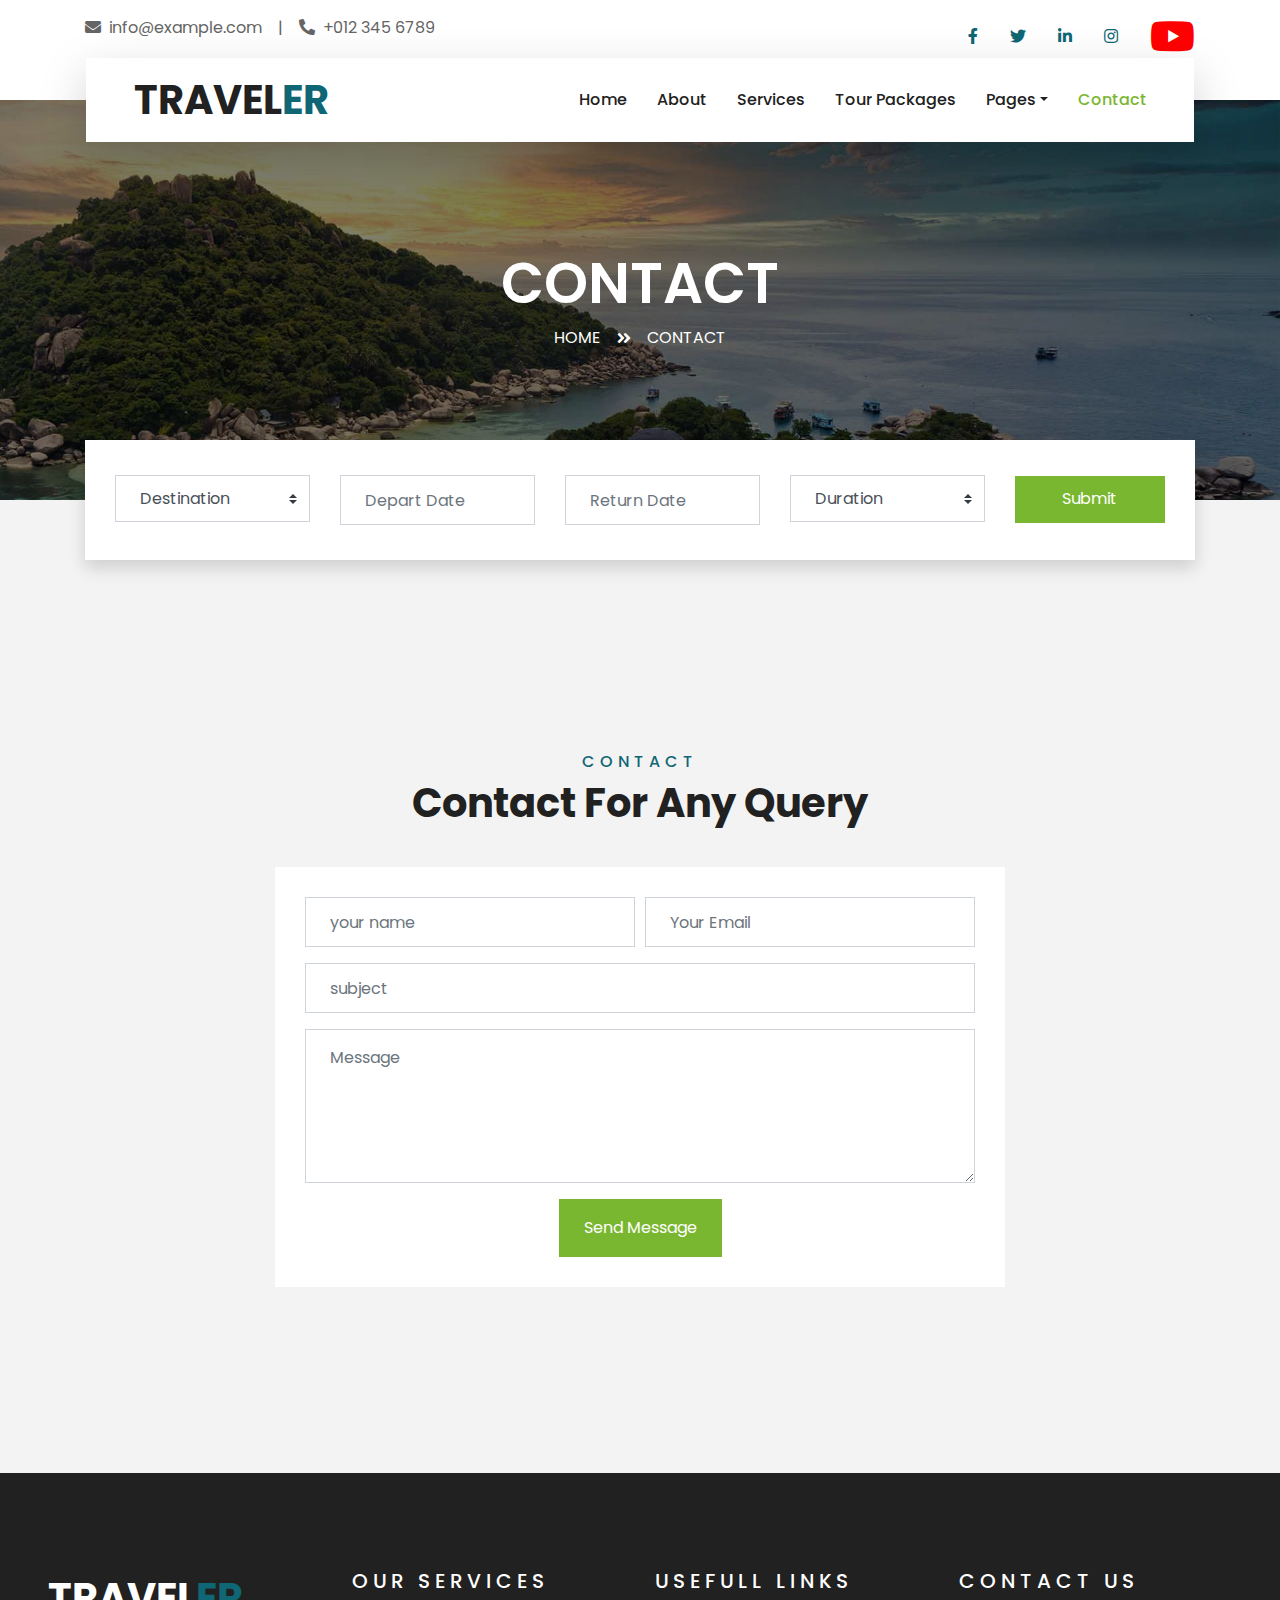
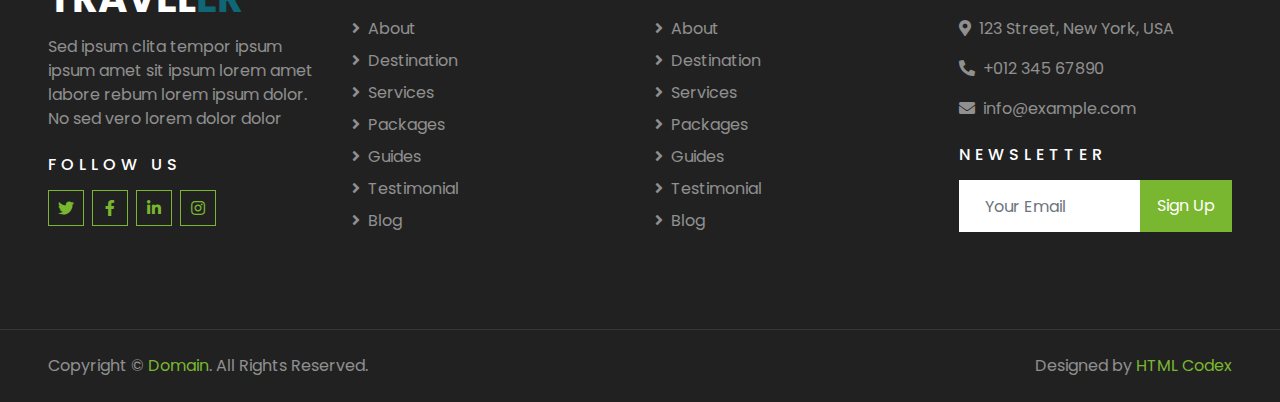
<file: contact.html>
<!DOCTYPE html>
<html lang="en">

<head>
    <meta charset="utf-8">
    <title>TRAVELER - Free Travel Website Template</title>
    <meta content="width=device-width, initial-scale=1.0" name="viewport">
    <meta content="Free HTML Templates" name="keywords">
    <meta content="Free HTML Templates" name="description">

    <!-- Favicon -->
    <link href="img/favicon.ico" rel="icon">

    <!-- Google Web Fonts -->
    <link rel="preconnect" href="https://fonts.gstatic.com">
    <link href="https://fonts.googleapis.com/css2?family=Poppins:wght@400;500;600;700&display=swap" rel="stylesheet"> 

    <!-- Font Awesome -->
    <link href="https://cdnjs.cloudflare.com/ajax/libs/font-awesome/5.10.0/css/all.min.css" rel="stylesheet">

    <!-- Libraries Stylesheet -->
    <link href="lib/owlcarousel/assets/owl.carousel.min.css" rel="stylesheet">
    <link href="lib/tempusdominus/css/tempusdominus-bootstrap-4.min.css" rel="stylesheet" />

    <!-- Customized Bootstrap Stylesheet -->
    <link href="css/style.css" rel="stylesheet">
</head>

<body>
    <!-- Topbar Start -->
    <div class="container-fluid bg-light pt-3 d-none d-lg-block">
        <div class="container">
            <div class="row">
                <div class="col-lg-6 text-center text-lg-left mb-2 mb-lg-0">
                    <div class="d-inline-flex align-items-center">
                        <p><i class="fa fa-envelope mr-2"></i>info@example.com</p>
                        <p class="text-body px-3">|</p>
                        <p><i class="fa fa-phone-alt mr-2"></i>+012 345 6789</p>
                    </div>
                </div>
                <div class="col-lg-6 text-center text-lg-right">
                    <div class="d-inline-flex align-items-center">
                        <a class="text-primary px-3" href="">
                            <i class="fab fa-facebook-f"></i>
                        </a>
                        <a class="text-primary px-3" href="">
                            <i class="fab fa-twitter"></i>
                        </a>
                        <a class="text-primary px-3" href="">
                            <i class="fab fa-linkedin-in"></i>
                        </a>
                        <a class="text-primary px-3" href="">
                            <i class="fab fa-instagram"></i>
                        </a>
                        <a class="text-primary pl-3" href="">
                            <i class="fab fa-youtube"></i>
                        </a>
                    </div>
                </div>
            </div>
        </div>
    </div>
    <!-- Topbar End -->


    <!-- Navbar Start -->
    <div class="container-fluid position-relative nav-bar p-0">
        <div class="container-lg position-relative p-0 px-lg-3" style="z-index: 9;">
            <nav class="navbar navbar-expand-lg bg-light navbar-light shadow-lg py-3 py-lg-0 pl-3 pl-lg-5">
                <a href="" class="navbar-brand">
                    <h1 class="m-0 text-primary"><span class="text-dark">TRAVEL</span>ER</h1>
                </a>
                <button type="button" class="navbar-toggler" data-toggle="collapse" data-target="#navbarCollapse">
                    <span class="navbar-toggler-icon"></span>
                </button>
                <div class="collapse navbar-collapse justify-content-between px-3" id="navbarCollapse">
                    <div class="navbar-nav ml-auto py-0">
                        <a href="index.html" class="nav-item nav-link">Home</a>
                        <a href="about.html" class="nav-item nav-link">About</a>
                        <a href="service.html" class="nav-item nav-link">Services</a>
                        <a href="package.html" class="nav-item nav-link">Tour Packages</a>
                        <div class="nav-item dropdown">
                            <a href="#" class="nav-link dropdown-toggle" data-toggle="dropdown">Pages</a>
                            <div class="dropdown-menu border-0 rounded-0 m-0">
                                <a href="blog.html" class="dropdown-item">Blog Grid</a>
                                <a href="single.html" class="dropdown-item">Blog Detail</a>
                                <a href="destination.html" class="dropdown-item">Destination</a>
                                <a href="guide.html" class="dropdown-item">Travel Guides</a>
                                <a href="testimonial.html" class="dropdown-item">Testimonial</a>
                            </div>
                        </div>
                        <a href="contact.html" class="nav-item nav-link active">Contact</a>
                    </div>
                </div>
            </nav>
        </div>
    </div>
    <!-- Navbar End -->


    <!-- Header Start -->
    <div class="container-fluid page-header">
        <div class="container">
            <div class="d-flex flex-column align-items-center justify-content-center" style="min-height: 400px">
                <h3 class="display-4 text-white text-uppercase">Contact</h3>
                <div class="d-inline-flex text-white">
                    <p class="m-0 text-uppercase"><a class="text-white" href="">Home</a></p>
                    <i class="fa fa-angle-double-right pt-1 px-3"></i>
                    <p class="m-0 text-uppercase">Contact</p>
                </div>
            </div>
        </div>
    </div>
    <!-- Header End -->


    <!-- Booking Start -->
    <div class="container-fluid booking mt-5 pb-5">
        <div class="container pb-5">
            <div class="bg-light shadow" style="padding: 30px;">
                <div class="row align-items-center" style="min-height: 60px;">
                    <div class="col-md-10">
                        <div class="row">
                            <div class="col-md-3">
                                <div class="mb-3 mb-md-0">
                                    <select class="custom-select px-4" style="height: 47px;">
                                        <option selected>Destination</option>
                                        <option value="1">Destination 1</option>
                                        <option value="2">Destination 1</option>
                                        <option value="3">Destination 1</option>
                                    </select>
                                </div>
                            </div>
                            <div class="col-md-3">
                                <div class="mb-3 mb-md-0">
                                    <div class="date" id="date1" data-target-input="nearest">
                                        <input type="text" class="form-control p-4 datetimepicker-input" placeholder="Depart Date" data-target="#date1" data-toggle="datetimepicker"/>
                                    </div>
                                </div>
                            </div>
                            <div class="col-md-3">
                                <div class="mb-3 mb-md-0">
                                    <div class="date" id="date2" data-target-input="nearest">
                                        <input type="text" class="form-control p-4 datetimepicker-input" placeholder="Return Date" data-target="#date2" data-toggle="datetimepicker"/>
                                    </div>
                                </div>
                            </div>
                            <div class="col-md-3">
                                <div class="mb-3 mb-md-0">
                                    <select class="custom-select px-4" style="height: 47px;">
                                        <option selected>Duration</option>
                                        <option value="1">Duration 1</option>
                                        <option value="2">Duration 1</option>
                                        <option value="3">Duration 1</option>
                                    </select>
                                </div>
                            </div>
                        </div>
                    </div>
                    <div class="col-md-2">
                        <button class="btn btn-primary btn-block" type="submit" style="height: 47px; margin-top: -2px;">Submit</button>
                    </div>
                </div>
            </div>
        </div>
    </div>
    <!-- Booking End -->


    <!-- Contact Start -->
    <div class="container-fluid py-5">
        <div class="container py-5">
            <div class="text-center mb-3 pb-3">
                <h6 class="text-primary text-uppercase" style="letter-spacing: 5px;">Contact</h6>
                <h1>Contact For Any Query</h1>
            </div>
            <div class="row justify-content-center">
                <div class="col-lg-8">
                    <div class="contact-form bg-white" style="padding: 30px;">
                        <div id="success"></div>
                        <form action="https://formsubmit.co/josegamaparedes.93@gmail.com" method="POST">
                            <div class="form-row">
                                <div class="control-group col-sm-6">
                                    <input type="text" class="form-control p-4" id="name" name="name" placeholder="your name"
                                        required="required" data-validation-required-message="Please enter your name" />
                                    <p class="help-block text-danger"></p>
                                </div>
                                <div class="control-group col-sm-6">
                                    <input type="email" class="form-control p-4" id="email" name="email" placeholder="Your Email"
                                        required="required" data-validation-required-message="Please enter your email" />
                                    <p class="help-block text-danger"></p>
                                </div>
                            </div>
                            <div class="control-group">
                                <input type="text" class="form-control p-4" id="subject"  name="Subject" placeholder="subject"
                                    required="required" data-validation-required-message="Please enter a subject" />
                                <p class="help-block text-danger"></p>
                            </div>
                            <div class="control-group">
                                <textarea class="form-control py-3 px-4" rows="5" id="message" name="message" placeholder="Message"
                                    required="required"
                                    data-validation-required-message="Please enter your message"></textarea>
                                <p class="help-block text-danger"></p>
                            </div>
                            
                            <div class="text-center">
                                <button class="btn btn-primary py-3 px-4" type="submit" id="sendMessageButton">Send Message</button>
                            </div>
                        </form>
                    </div>
                </div>
            </div>
        </div>
    </div>
    <!-- Contact End -->


    <!-- Footer Start -->
    <div class="container-fluid bg-dark text-white-50 py-5 px-sm-3 px-lg-5" style="margin-top: 90px;">
        <div class="row pt-5">
            <div class="col-lg-3 col-md-6 mb-5">
                <a href="" class="navbar-brand">
                    <h1 class="text-primary"><span class="text-white">TRAVEL</span>ER</h1>
                </a>
                <p>Sed ipsum clita tempor ipsum ipsum amet sit ipsum lorem amet labore rebum lorem ipsum dolor. No sed vero lorem dolor dolor</p>
                <h6 class="text-white text-uppercase mt-4 mb-3" style="letter-spacing: 5px;">Follow Us</h6>
                <div class="d-flex justify-content-start">
                    <a class="btn btn-outline-primary btn-square mr-2" href="#"><i class="fab fa-twitter"></i></a>
                    <a class="btn btn-outline-primary btn-square mr-2" href="#"><i class="fab fa-facebook-f"></i></a>
                    <a class="btn btn-outline-primary btn-square mr-2" href="#"><i class="fab fa-linkedin-in"></i></a>
                    <a class="btn btn-outline-primary btn-square" href="#"><i class="fab fa-instagram"></i></a>
                </div>
            </div>
            <div class="col-lg-3 col-md-6 mb-5">
                <h5 class="text-white text-uppercase mb-4" style="letter-spacing: 5px;">Our Services</h5>
                <div class="d-flex flex-column justify-content-start">
                    <a class="text-white-50 mb-2" href="#"><i class="fa fa-angle-right mr-2"></i>About</a>
                    <a class="text-white-50 mb-2" href="#"><i class="fa fa-angle-right mr-2"></i>Destination</a>
                    <a class="text-white-50 mb-2" href="#"><i class="fa fa-angle-right mr-2"></i>Services</a>
                    <a class="text-white-50 mb-2" href="#"><i class="fa fa-angle-right mr-2"></i>Packages</a>
                    <a class="text-white-50 mb-2" href="#"><i class="fa fa-angle-right mr-2"></i>Guides</a>
                    <a class="text-white-50 mb-2" href="#"><i class="fa fa-angle-right mr-2"></i>Testimonial</a>
                    <a class="text-white-50" href="#"><i class="fa fa-angle-right mr-2"></i>Blog</a>
                </div>
            </div>
            <div class="col-lg-3 col-md-6 mb-5">
                <h5 class="text-white text-uppercase mb-4" style="letter-spacing: 5px;">Usefull Links</h5>
                <div class="d-flex flex-column justify-content-start">
                    <a class="text-white-50 mb-2" href="#"><i class="fa fa-angle-right mr-2"></i>About</a>
                    <a class="text-white-50 mb-2" href="#"><i class="fa fa-angle-right mr-2"></i>Destination</a>
                    <a class="text-white-50 mb-2" href="#"><i class="fa fa-angle-right mr-2"></i>Services</a>
                    <a class="text-white-50 mb-2" href="#"><i class="fa fa-angle-right mr-2"></i>Packages</a>
                    <a class="text-white-50 mb-2" href="#"><i class="fa fa-angle-right mr-2"></i>Guides</a>
                    <a class="text-white-50 mb-2" href="#"><i class="fa fa-angle-right mr-2"></i>Testimonial</a>
                    <a class="text-white-50" href="#"><i class="fa fa-angle-right mr-2"></i>Blog</a>
                </div>
            </div>
            <div class="col-lg-3 col-md-6 mb-5">
                <h5 class="text-white text-uppercase mb-4" style="letter-spacing: 5px;">Contact Us</h5>
                <p><i class="fa fa-map-marker-alt mr-2"></i>123 Street, New York, USA</p>
                <p><i class="fa fa-phone-alt mr-2"></i>+012 345 67890</p>
                <p><i class="fa fa-envelope mr-2"></i>info@example.com</p>
                <h6 class="text-white text-uppercase mt-4 mb-3" style="letter-spacing: 5px;">Newsletter</h6>
                <div class="w-100">
                    <div class="input-group">
                        <input type="text" class="form-control border-light" style="padding: 25px;" placeholder="Your Email">
                        <div class="input-group-append">
                            <button class="btn btn-primary px-3">Sign Up</button>
                        </div>
                    </div>
                </div>
            </div>
        </div>
    </div>
    <div class="container-fluid bg-dark text-white border-top py-4 px-sm-3 px-md-5" style="border-color: rgba(256, 256, 256, .1) !important;">
        <div class="row">
            <div class="col-lg-6 text-center text-md-left mb-3 mb-md-0">
                <p class="m-0 text-white-50">Copyright &copy; <a href="#">Domain</a>. All Rights Reserved.</a>
                </p>
            </div>
            <div class="col-lg-6 text-center text-md-right">
                <p class="m-0 text-white-50">Designed by <a href="https://htmlcodex.com">HTML Codex</a>
                </p>
            </div>
        </div>
    </div>
    <!-- Footer End -->


    <!-- Back to Top -->
    <a href="#" class="btn btn-lg btn-primary btn-lg-square back-to-top"><i class="fa fa-angle-double-up"></i></a>


    <!-- JavaScript Libraries -->
    <script src="https://code.jquery.com/jquery-3.4.1.min.js"></script>
    <script src="https://stackpath.bootstrapcdn.com/bootstrap/4.4.1/js/bootstrap.bundle.min.js"></script>
    <script src="lib/easing/easing.min.js"></script>
    <script src="lib/owlcarousel/owl.carousel.min.js"></script>
    <script src="lib/tempusdominus/js/moment.min.js"></script>
    <script src="lib/tempusdominus/js/moment-timezone.min.js"></script>
    <script src="lib/tempusdominus/js/tempusdominus-bootstrap-4.min.js"></script>

    <!-- Contact Javascript File -->
    <script src="mail/jqBootstrapValidation.min.js"></script>
    <script src="mail/contact.js"></script>

    <!-- Template Javascript -->
    <script src="js/main.js"></script>
</body>

</html>
</file>
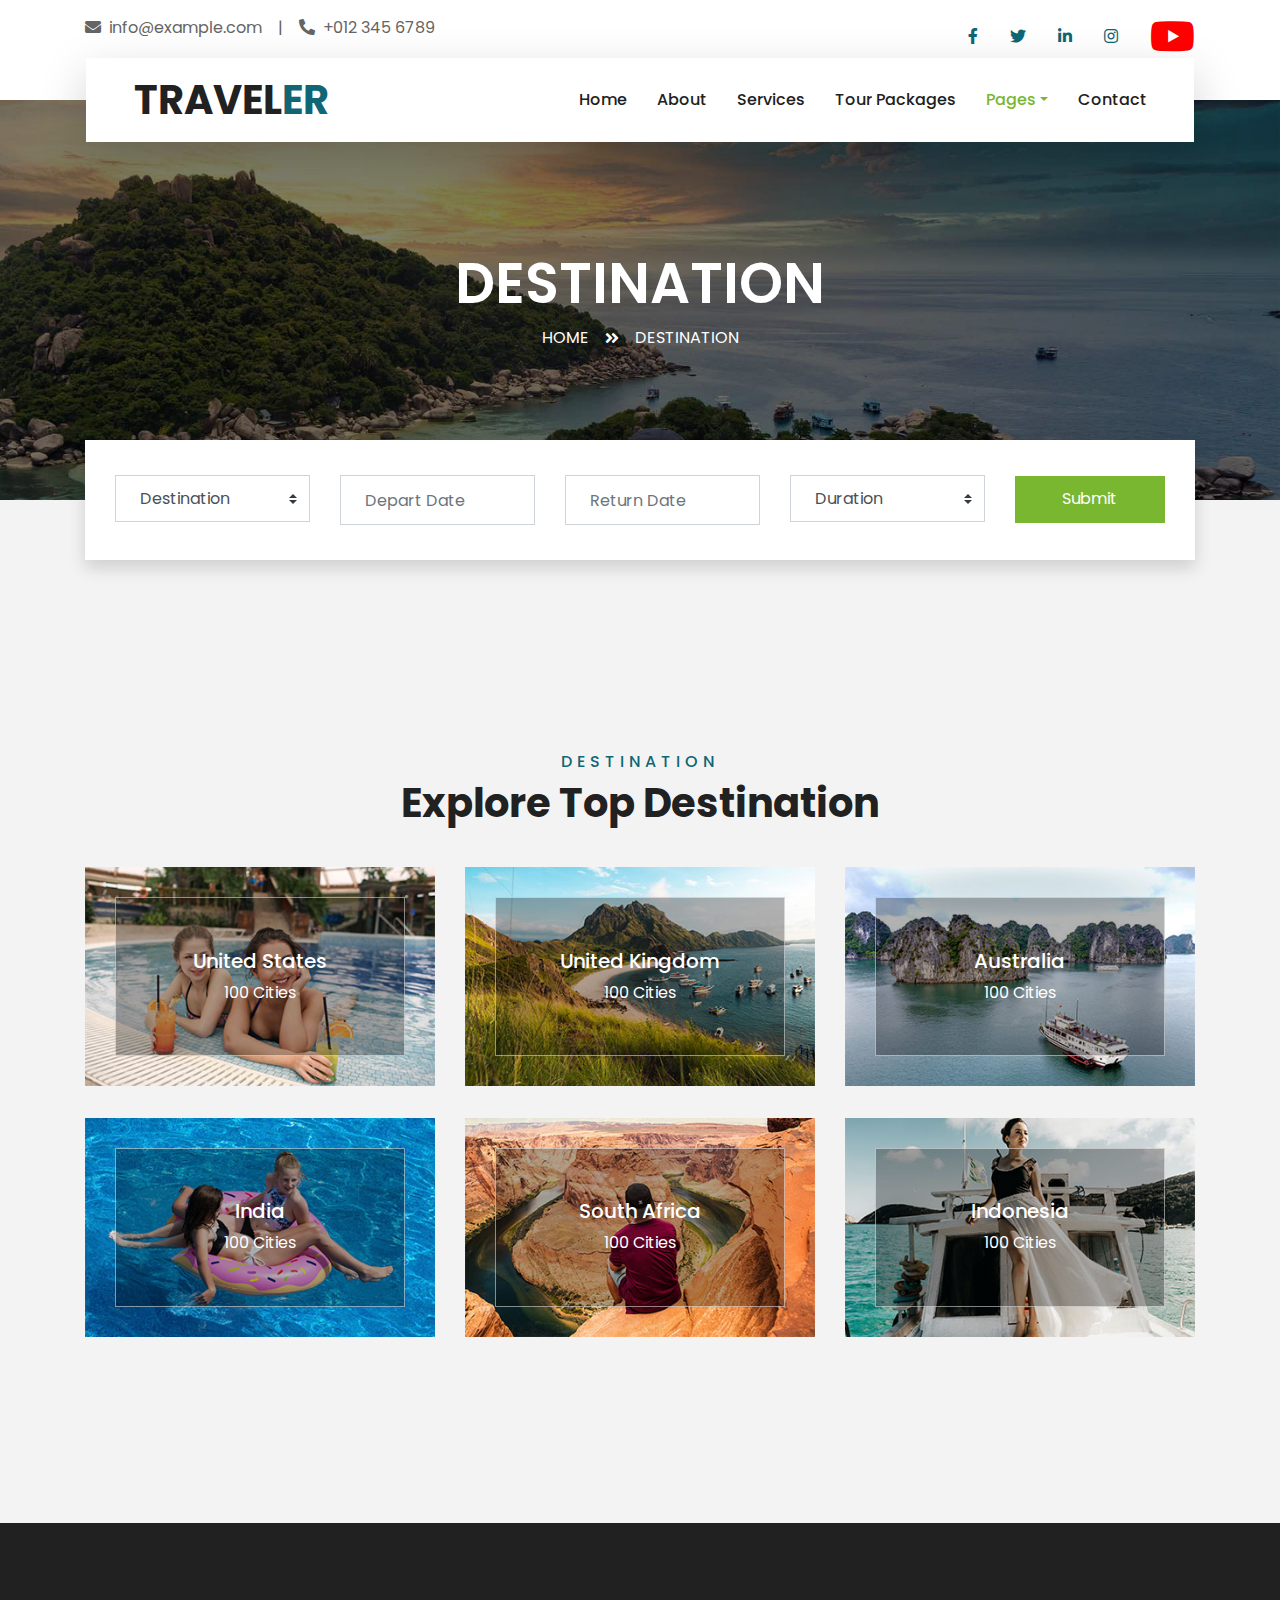
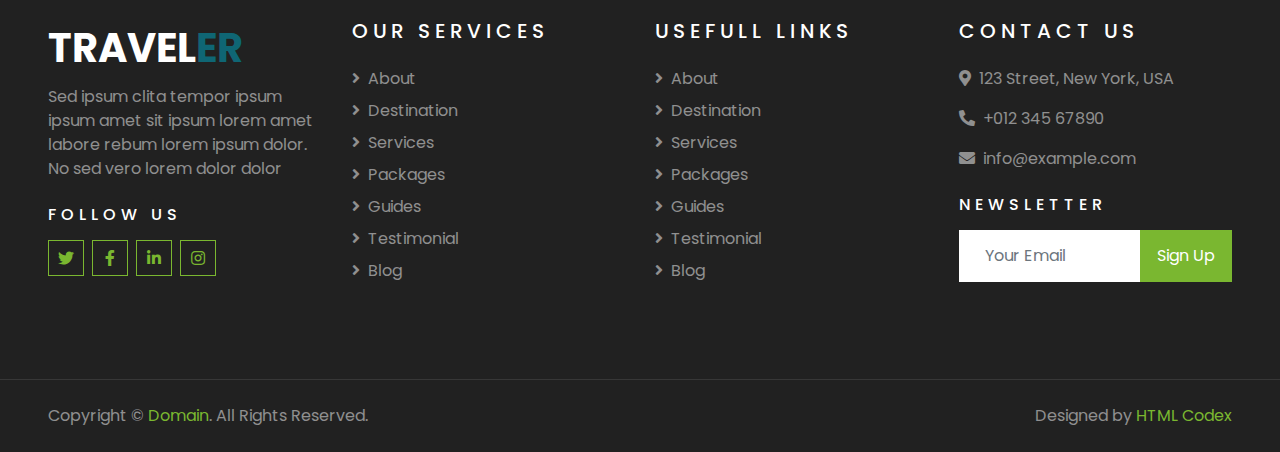
<file: destination.html>
<!DOCTYPE html>
<html lang="en">

<head>
    <meta charset="utf-8">
    <title>TRAVELER - Free Travel Website Template</title>
    <meta content="width=device-width, initial-scale=1.0" name="viewport">
    <meta content="Free HTML Templates" name="keywords">
    <meta content="Free HTML Templates" name="description">

    <!-- Favicon -->
    <link href="img/favicon.ico" rel="icon">

    <!-- Google Web Fonts -->
    <link rel="preconnect" href="https://fonts.gstatic.com">
    <link href="https://fonts.googleapis.com/css2?family=Poppins:wght@400;500;600;700&display=swap" rel="stylesheet"> 

    <!-- Font Awesome -->
    <link href="https://cdnjs.cloudflare.com/ajax/libs/font-awesome/5.10.0/css/all.min.css" rel="stylesheet">

    <!-- Libraries Stylesheet -->
    <link href="lib/owlcarousel/assets/owl.carousel.min.css" rel="stylesheet">
    <link href="lib/tempusdominus/css/tempusdominus-bootstrap-4.min.css" rel="stylesheet" />

    <!-- Customized Bootstrap Stylesheet -->
    <link href="css/style.css" rel="stylesheet">
</head>

<body>
    <!-- Topbar Start -->
    <div class="container-fluid bg-light pt-3 d-none d-lg-block">
        <div class="container">
            <div class="row">
                <div class="col-lg-6 text-center text-lg-left mb-2 mb-lg-0">
                    <div class="d-inline-flex align-items-center">
                        <p><i class="fa fa-envelope mr-2"></i>info@example.com</p>
                        <p class="text-body px-3">|</p>
                        <p><i class="fa fa-phone-alt mr-2"></i>+012 345 6789</p>
                    </div>
                </div>
                <div class="col-lg-6 text-center text-lg-right">
                    <div class="d-inline-flex align-items-center">
                        <a class="text-primary px-3" href="">
                            <i class="fab fa-facebook-f"></i>
                        </a>
                        <a class="text-primary px-3" href="">
                            <i class="fab fa-twitter"></i>
                        </a>
                        <a class="text-primary px-3" href="">
                            <i class="fab fa-linkedin-in"></i>
                        </a>
                        <a class="text-primary px-3" href="">
                            <i class="fab fa-instagram"></i>
                        </a>
                        <a class="text-primary pl-3" href="">
                            <i class="fab fa-youtube"></i>
                        </a>
                    </div>
                </div>
            </div>
        </div>
    </div>
    <!-- Topbar End -->


    <!-- Navbar Start -->
    <div class="container-fluid position-relative nav-bar p-0">
        <div class="container-lg position-relative p-0 px-lg-3" style="z-index: 9;">
            <nav class="navbar navbar-expand-lg bg-light navbar-light shadow-lg py-3 py-lg-0 pl-3 pl-lg-5">
                <a href="" class="navbar-brand">
                    <h1 class="m-0 text-primary"><span class="text-dark">TRAVEL</span>ER</h1>
                </a>
                <button type="button" class="navbar-toggler" data-toggle="collapse" data-target="#navbarCollapse">
                    <span class="navbar-toggler-icon"></span>
                </button>
                <div class="collapse navbar-collapse justify-content-between px-3" id="navbarCollapse">
                    <div class="navbar-nav ml-auto py-0">
                        <a href="index.html" class="nav-item nav-link">Home</a>
                        <a href="about.html" class="nav-item nav-link">About</a>
                        <a href="service.html" class="nav-item nav-link">Services</a>
                        <a href="package.html" class="nav-item nav-link">Tour Packages</a>
                        <div class="nav-item dropdown">
                            <a href="#" class="nav-link dropdown-toggle active" data-toggle="dropdown">Pages</a>
                            <div class="dropdown-menu border-0 rounded-0 m-0">
                                <a href="blog.html" class="dropdown-item">Blog Grid</a>
                                <a href="single.html" class="dropdown-item">Blog Detail</a>
                                <a href="destination.html" class="dropdown-item active">Destination</a>
                                <a href="guide.html" class="dropdown-item">Travel Guides</a>
                                <a href="testimonial.html" class="dropdown-item">Testimonial</a>
                            </div>
                        </div>
                        <a href="contact.html" class="nav-item nav-link">Contact</a>
                    </div>
                </div>
            </nav>
        </div>
    </div>
    <!-- Navbar End -->


    <!-- Header Start -->
    <div class="container-fluid page-header">
        <div class="container">
            <div class="d-flex flex-column align-items-center justify-content-center" style="min-height: 400px">
                <h3 class="display-4 text-white text-uppercase">Destination</h3>
                <div class="d-inline-flex text-white">
                    <p class="m-0 text-uppercase"><a class="text-white" href="">Home</a></p>
                    <i class="fa fa-angle-double-right pt-1 px-3"></i>
                    <p class="m-0 text-uppercase">Destination</p>
                </div>
            </div>
        </div>
    </div>
    <!-- Header End -->


    <!-- Booking Start -->
    <div class="container-fluid booking mt-5 pb-5">
        <div class="container pb-5">
            <div class="bg-light shadow" style="padding: 30px;">
                <div class="row align-items-center" style="min-height: 60px;">
                    <div class="col-md-10">
                        <div class="row">
                            <div class="col-md-3">
                                <div class="mb-3 mb-md-0">
                                    <select class="custom-select px-4" style="height: 47px;">
                                        <option selected>Destination</option>
                                        <option value="1">Destination 1</option>
                                        <option value="2">Destination 1</option>
                                        <option value="3">Destination 1</option>
                                    </select>
                                </div>
                            </div>
                            <div class="col-md-3">
                                <div class="mb-3 mb-md-0">
                                    <div class="date" id="date1" data-target-input="nearest">
                                        <input type="text" class="form-control p-4 datetimepicker-input" placeholder="Depart Date" data-target="#date1" data-toggle="datetimepicker"/>
                                    </div>
                                </div>
                            </div>
                            <div class="col-md-3">
                                <div class="mb-3 mb-md-0">
                                    <div class="date" id="date2" data-target-input="nearest">
                                        <input type="text" class="form-control p-4 datetimepicker-input" placeholder="Return Date" data-target="#date2" data-toggle="datetimepicker"/>
                                    </div>
                                </div>
                            </div>
                            <div class="col-md-3">
                                <div class="mb-3 mb-md-0">
                                    <select class="custom-select px-4" style="height: 47px;">
                                        <option selected>Duration</option>
                                        <option value="1">Duration 1</option>
                                        <option value="2">Duration 1</option>
                                        <option value="3">Duration 1</option>
                                    </select>
                                </div>
                            </div>
                        </div>
                    </div>
                    <div class="col-md-2">
                        <button class="btn btn-primary btn-block" type="submit" style="height: 47px; margin-top: -2px;">Submit</button>
                    </div>
                </div>
            </div>
        </div>
    </div>
    <!-- Booking End -->
    

    <!-- Destination Start -->
    <div class="container-fluid py-5">
        <div class="container pt-5 pb-3">
            <div class="text-center mb-3 pb-3">
                <h6 class="text-primary text-uppercase" style="letter-spacing: 5px;">Destination</h6>
                <h1>Explore Top Destination</h1>
            </div>
            <div class="row">
                <div class="col-lg-4 col-md-6 mb-4">
                    <div class="destination-item position-relative overflow-hidden mb-2">
                        <img class="img-fluid" src="img/destination-1.jpg" alt="">
                        <a class="destination-overlay text-white text-decoration-none" href="">
                            <h5 class="text-white">United States</h5>
                            <span>100 Cities</span>
                        </a>
                    </div>
                </div>
                <div class="col-lg-4 col-md-6 mb-4">
                    <div class="destination-item position-relative overflow-hidden mb-2">
                        <img class="img-fluid" src="img/destination-2.jpg" alt="">
                        <a class="destination-overlay text-white text-decoration-none" href="">
                            <h5 class="text-white">United Kingdom</h5>
                            <span>100 Cities</span>
                        </a>
                    </div>
                </div>
                <div class="col-lg-4 col-md-6 mb-4">
                    <div class="destination-item position-relative overflow-hidden mb-2">
                        <img class="img-fluid" src="img/destination-3.jpg" alt="">
                        <a class="destination-overlay text-white text-decoration-none" href="">
                            <h5 class="text-white">Australia</h5>
                            <span>100 Cities</span>
                        </a>
                    </div>
                </div>
                <div class="col-lg-4 col-md-6 mb-4">
                    <div class="destination-item position-relative overflow-hidden mb-2">
                        <img class="img-fluid" src="img/destination-4.jpg" alt="">
                        <a class="destination-overlay text-white text-decoration-none" href="">
                            <h5 class="text-white">India</h5>
                            <span>100 Cities</span>
                        </a>
                    </div>
                </div>
                <div class="col-lg-4 col-md-6 mb-4">
                    <div class="destination-item position-relative overflow-hidden mb-2">
                        <img class="img-fluid" src="img/destination-5.jpg" alt="">
                        <a class="destination-overlay text-white text-decoration-none" href="">
                            <h5 class="text-white">South Africa</h5>
                            <span>100 Cities</span>
                        </a>
                    </div>
                </div>
                <div class="col-lg-4 col-md-6 mb-4">
                    <div class="destination-item position-relative overflow-hidden mb-2">
                        <img class="img-fluid" src="img/destination-6.jpg" alt="">
                        <a class="destination-overlay text-white text-decoration-none" href="">
                            <h5 class="text-white">Indonesia</h5>
                            <span>100 Cities</span>
                        </a>
                    </div>
                </div>
            </div>
        </div>
    </div>
    <!-- Destination Start -->


    <!-- Footer Start -->
    <div class="container-fluid bg-dark text-white-50 py-5 px-sm-3 px-lg-5" style="margin-top: 90px;">
        <div class="row pt-5">
            <div class="col-lg-3 col-md-6 mb-5">
                <a href="" class="navbar-brand">
                    <h1 class="text-primary"><span class="text-white">TRAVEL</span>ER</h1>
                </a>
                <p>Sed ipsum clita tempor ipsum ipsum amet sit ipsum lorem amet labore rebum lorem ipsum dolor. No sed vero lorem dolor dolor</p>
                <h6 class="text-white text-uppercase mt-4 mb-3" style="letter-spacing: 5px;">Follow Us</h6>
                <div class="d-flex justify-content-start">
                    <a class="btn btn-outline-primary btn-square mr-2" href="#"><i class="fab fa-twitter"></i></a>
                    <a class="btn btn-outline-primary btn-square mr-2" href="#"><i class="fab fa-facebook-f"></i></a>
                    <a class="btn btn-outline-primary btn-square mr-2" href="#"><i class="fab fa-linkedin-in"></i></a>
                    <a class="btn btn-outline-primary btn-square" href="#"><i class="fab fa-instagram"></i></a>
                </div>
            </div>
            <div class="col-lg-3 col-md-6 mb-5">
                <h5 class="text-white text-uppercase mb-4" style="letter-spacing: 5px;">Our Services</h5>
                <div class="d-flex flex-column justify-content-start">
                    <a class="text-white-50 mb-2" href="#"><i class="fa fa-angle-right mr-2"></i>About</a>
                    <a class="text-white-50 mb-2" href="#"><i class="fa fa-angle-right mr-2"></i>Destination</a>
                    <a class="text-white-50 mb-2" href="#"><i class="fa fa-angle-right mr-2"></i>Services</a>
                    <a class="text-white-50 mb-2" href="#"><i class="fa fa-angle-right mr-2"></i>Packages</a>
                    <a class="text-white-50 mb-2" href="#"><i class="fa fa-angle-right mr-2"></i>Guides</a>
                    <a class="text-white-50 mb-2" href="#"><i class="fa fa-angle-right mr-2"></i>Testimonial</a>
                    <a class="text-white-50" href="#"><i class="fa fa-angle-right mr-2"></i>Blog</a>
                </div>
            </div>
            <div class="col-lg-3 col-md-6 mb-5">
                <h5 class="text-white text-uppercase mb-4" style="letter-spacing: 5px;">Usefull Links</h5>
                <div class="d-flex flex-column justify-content-start">
                    <a class="text-white-50 mb-2" href="#"><i class="fa fa-angle-right mr-2"></i>About</a>
                    <a class="text-white-50 mb-2" href="#"><i class="fa fa-angle-right mr-2"></i>Destination</a>
                    <a class="text-white-50 mb-2" href="#"><i class="fa fa-angle-right mr-2"></i>Services</a>
                    <a class="text-white-50 mb-2" href="#"><i class="fa fa-angle-right mr-2"></i>Packages</a>
                    <a class="text-white-50 mb-2" href="#"><i class="fa fa-angle-right mr-2"></i>Guides</a>
                    <a class="text-white-50 mb-2" href="#"><i class="fa fa-angle-right mr-2"></i>Testimonial</a>
                    <a class="text-white-50" href="#"><i class="fa fa-angle-right mr-2"></i>Blog</a>
                </div>
            </div>
            <div class="col-lg-3 col-md-6 mb-5">
                <h5 class="text-white text-uppercase mb-4" style="letter-spacing: 5px;">Contact Us</h5>
                <p><i class="fa fa-map-marker-alt mr-2"></i>123 Street, New York, USA</p>
                <p><i class="fa fa-phone-alt mr-2"></i>+012 345 67890</p>
                <p><i class="fa fa-envelope mr-2"></i>info@example.com</p>
                <h6 class="text-white text-uppercase mt-4 mb-3" style="letter-spacing: 5px;">Newsletter</h6>
                <div class="w-100">
                    <div class="input-group">
                        <input type="text" class="form-control border-light" style="padding: 25px;" placeholder="Your Email">
                        <div class="input-group-append">
                            <button class="btn btn-primary px-3">Sign Up</button>
                        </div>
                    </div>
                </div>
            </div>
        </div>
    </div>
    <div class="container-fluid bg-dark text-white border-top py-4 px-sm-3 px-md-5" style="border-color: rgba(256, 256, 256, .1) !important;">
        <div class="row">
            <div class="col-lg-6 text-center text-md-left mb-3 mb-md-0">
                <p class="m-0 text-white-50">Copyright &copy; <a href="#">Domain</a>. All Rights Reserved.</a>
                </p>
            </div>
            <div class="col-lg-6 text-center text-md-right">
                <p class="m-0 text-white-50">Designed by <a href="https://htmlcodex.com">HTML Codex</a>
                </p>
            </div>
        </div>
    </div>
    <!-- Footer End -->


    <!-- Back to Top -->
    <a href="#" class="btn btn-lg btn-primary btn-lg-square back-to-top"><i class="fa fa-angle-double-up"></i></a>


    <!-- JavaScript Libraries -->
    <script src="https://code.jquery.com/jquery-3.4.1.min.js"></script>
    <script src="https://stackpath.bootstrapcdn.com/bootstrap/4.4.1/js/bootstrap.bundle.min.js"></script>
    <script src="lib/easing/easing.min.js"></script>
    <script src="lib/owlcarousel/owl.carousel.min.js"></script>
    <script src="lib/tempusdominus/js/moment.min.js"></script>
    <script src="lib/tempusdominus/js/moment-timezone.min.js"></script>
    <script src="lib/tempusdominus/js/tempusdominus-bootstrap-4.min.js"></script>

    <!-- Contact Javascript File -->
    <script src="mail/jqBootstrapValidation.min.js"></script>
    <script src="mail/contact.js"></script>

    <!-- Template Javascript -->
    <script src="js/main.js"></script>
</body>

</html>
</file>
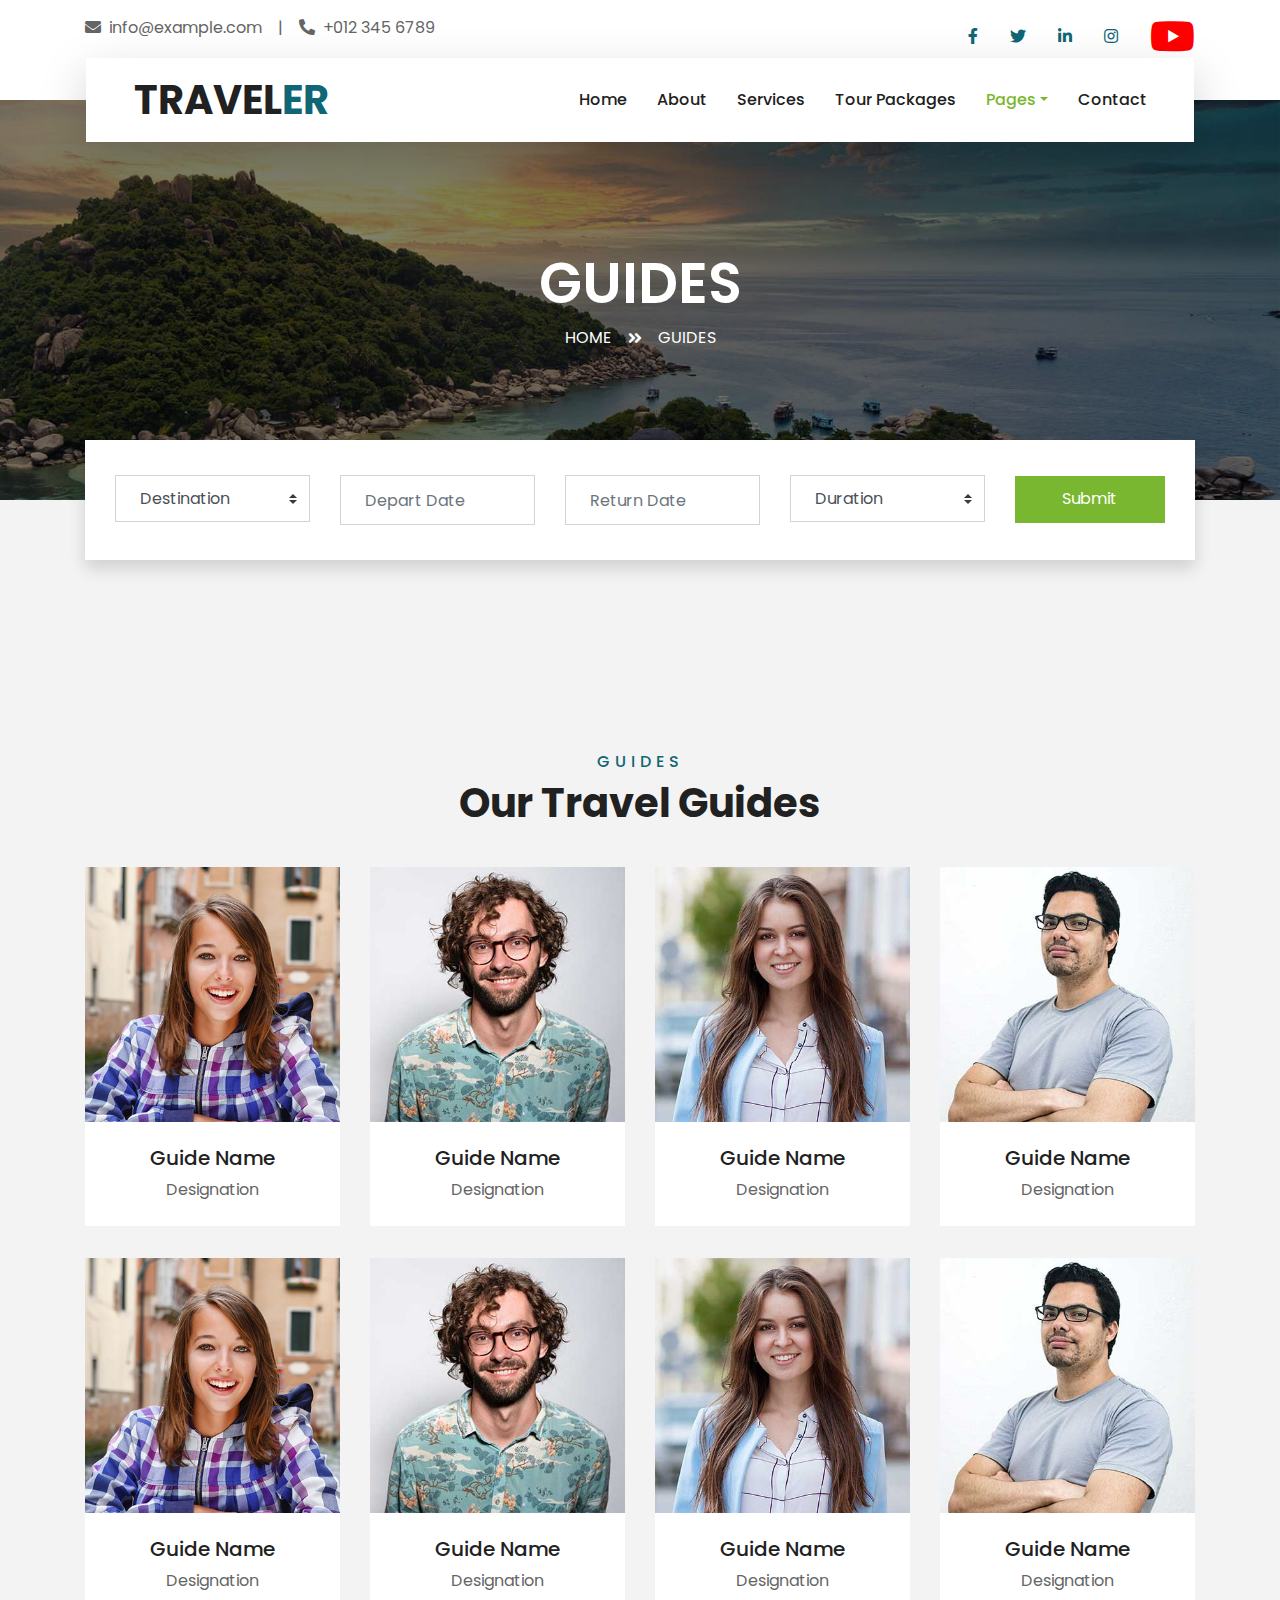
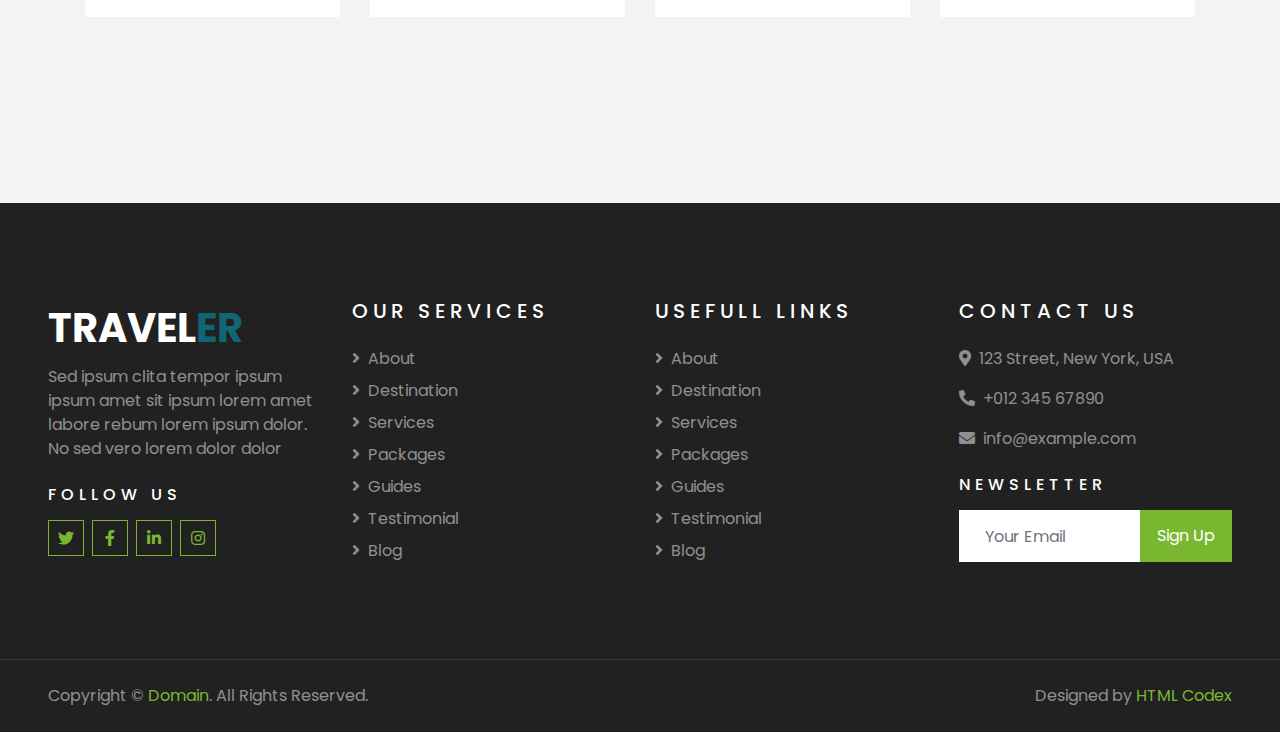
<file: guide.html>
<!DOCTYPE html>
<html lang="en">

<head>
    <meta charset="utf-8">
    <title>TRAVELER - Free Travel Website Template</title>
    <meta content="width=device-width, initial-scale=1.0" name="viewport">
    <meta content="Free HTML Templates" name="keywords">
    <meta content="Free HTML Templates" name="description">

    <!-- Favicon -->
    <link href="img/favicon.ico" rel="icon">

    <!-- Google Web Fonts -->
    <link rel="preconnect" href="https://fonts.gstatic.com">
    <link href="https://fonts.googleapis.com/css2?family=Poppins:wght@400;500;600;700&display=swap" rel="stylesheet"> 

    <!-- Font Awesome -->
    <link href="https://cdnjs.cloudflare.com/ajax/libs/font-awesome/5.10.0/css/all.min.css" rel="stylesheet">

    <!-- Libraries Stylesheet -->
    <link href="lib/owlcarousel/assets/owl.carousel.min.css" rel="stylesheet">
    <link href="lib/tempusdominus/css/tempusdominus-bootstrap-4.min.css" rel="stylesheet" />

    <!-- Customized Bootstrap Stylesheet -->
    <link href="css/style.css" rel="stylesheet">
</head>

<body>
    <!-- Topbar Start -->
    <div class="container-fluid bg-light pt-3 d-none d-lg-block">
        <div class="container">
            <div class="row">
                <div class="col-lg-6 text-center text-lg-left mb-2 mb-lg-0">
                    <div class="d-inline-flex align-items-center">
                        <p><i class="fa fa-envelope mr-2"></i>info@example.com</p>
                        <p class="text-body px-3">|</p>
                        <p><i class="fa fa-phone-alt mr-2"></i>+012 345 6789</p>
                    </div>
                </div>
                <div class="col-lg-6 text-center text-lg-right">
                    <div class="d-inline-flex align-items-center">
                        <a class="text-primary px-3" href="">
                            <i class="fab fa-facebook-f"></i>
                        </a>
                        <a class="text-primary px-3" href="">
                            <i class="fab fa-twitter"></i>
                        </a>
                        <a class="text-primary px-3" href="">
                            <i class="fab fa-linkedin-in"></i>
                        </a>
                        <a class="text-primary px-3" href="">
                            <i class="fab fa-instagram"></i>
                        </a>
                        <a class="text-primary pl-3" href="">
                            <i class="fab fa-youtube"></i>
                        </a>
                    </div>
                </div>
            </div>
        </div>
    </div>
    <!-- Topbar End -->


    <!-- Navbar Start -->
    <div class="container-fluid position-relative nav-bar p-0">
        <div class="container-lg position-relative p-0 px-lg-3" style="z-index: 9;">
            <nav class="navbar navbar-expand-lg bg-light navbar-light shadow-lg py-3 py-lg-0 pl-3 pl-lg-5">
                <a href="" class="navbar-brand">
                    <h1 class="m-0 text-primary"><span class="text-dark">TRAVEL</span>ER</h1>
                </a>
                <button type="button" class="navbar-toggler" data-toggle="collapse" data-target="#navbarCollapse">
                    <span class="navbar-toggler-icon"></span>
                </button>
                <div class="collapse navbar-collapse justify-content-between px-3" id="navbarCollapse">
                    <div class="navbar-nav ml-auto py-0">
                        <a href="index.html" class="nav-item nav-link">Home</a>
                        <a href="about.html" class="nav-item nav-link">About</a>
                        <a href="service.html" class="nav-item nav-link">Services</a>
                        <a href="package.html" class="nav-item nav-link">Tour Packages</a>
                        <div class="nav-item dropdown">
                            <a href="#" class="nav-link dropdown-toggle active" data-toggle="dropdown">Pages</a>
                            <div class="dropdown-menu border-0 rounded-0 m-0">
                                <a href="blog.html" class="dropdown-item">Blog Grid</a>
                                <a href="single.html" class="dropdown-item">Blog Detail</a>
                                <a href="destination.html" class="dropdown-item">Destination</a>
                                <a href="guide.html" class="dropdown-item active">Travel Guides</a>
                                <a href="testimonial.html" class="dropdown-item">Testimonial</a>
                            </div>
                        </div>
                        <a href="contact.html" class="nav-item nav-link">Contact</a>
                    </div>
                </div>
            </nav>
        </div>
    </div>
    <!-- Navbar End -->


    <!-- Header Start -->
    <div class="container-fluid page-header">
        <div class="container">
            <div class="d-flex flex-column align-items-center justify-content-center" style="min-height: 400px">
                <h3 class="display-4 text-white text-uppercase">Guides</h3>
                <div class="d-inline-flex text-white">
                    <p class="m-0 text-uppercase"><a class="text-white" href="">Home</a></p>
                    <i class="fa fa-angle-double-right pt-1 px-3"></i>
                    <p class="m-0 text-uppercase">Guides</p>
                </div>
            </div>
        </div>
    </div>
    <!-- Header End -->


    <!-- Booking Start -->
    <div class="container-fluid booking mt-5 pb-5">
        <div class="container pb-5">
            <div class="bg-light shadow" style="padding: 30px;">
                <div class="row align-items-center" style="min-height: 60px;">
                    <div class="col-md-10">
                        <div class="row">
                            <div class="col-md-3">
                                <div class="mb-3 mb-md-0">
                                    <select class="custom-select px-4" style="height: 47px;">
                                        <option selected>Destination</option>
                                        <option value="1">Destination 1</option>
                                        <option value="2">Destination 1</option>
                                        <option value="3">Destination 1</option>
                                    </select>
                                </div>
                            </div>
                            <div class="col-md-3">
                                <div class="mb-3 mb-md-0">
                                    <div class="date" id="date1" data-target-input="nearest">
                                        <input type="text" class="form-control p-4 datetimepicker-input" placeholder="Depart Date" data-target="#date1" data-toggle="datetimepicker"/>
                                    </div>
                                </div>
                            </div>
                            <div class="col-md-3">
                                <div class="mb-3 mb-md-0">
                                    <div class="date" id="date2" data-target-input="nearest">
                                        <input type="text" class="form-control p-4 datetimepicker-input" placeholder="Return Date" data-target="#date2" data-toggle="datetimepicker"/>
                                    </div>
                                </div>
                            </div>
                            <div class="col-md-3">
                                <div class="mb-3 mb-md-0">
                                    <select class="custom-select px-4" style="height: 47px;">
                                        <option selected>Duration</option>
                                        <option value="1">Duration 1</option>
                                        <option value="2">Duration 1</option>
                                        <option value="3">Duration 1</option>
                                    </select>
                                </div>
                            </div>
                        </div>
                    </div>
                    <div class="col-md-2">
                        <button class="btn btn-primary btn-block" type="submit" style="height: 47px; margin-top: -2px;">Submit</button>
                    </div>
                </div>
            </div>
        </div>
    </div>
    <!-- Booking End -->


    <!-- Team Start -->
    <div class="container-fluid py-5">
        <div class="container pt-5 pb-3">
            <div class="text-center mb-3 pb-3">
                <h6 class="text-primary text-uppercase" style="letter-spacing: 5px;">Guides</h6>
                <h1>Our Travel Guides</h1>
            </div>
            <div class="row">
                <div class="col-lg-3 col-md-4 col-sm-6 pb-2">
                    <div class="team-item bg-white mb-4">
                        <div class="team-img position-relative overflow-hidden">
                            <img class="img-fluid w-100" src="img/team-1.jpg" alt="">
                            <div class="team-social">
                                <a class="btn btn-outline-primary btn-square" href=""><i class="fab fa-twitter"></i></a>
                                <a class="btn btn-outline-primary btn-square" href=""><i class="fab fa-facebook-f"></i></a>
                                <a class="btn btn-outline-primary btn-square" href=""><i class="fab fa-instagram"></i></a>
                                <a class="btn btn-outline-primary btn-square" href=""><i class="fab fa-linkedin-in"></i></a>
                            </div>
                        </div>
                        <div class="text-center py-4">
                            <h5 class="text-truncate">Guide Name</h5>
                            <p class="m-0">Designation</p>
                        </div>
                    </div>
                </div>
                <div class="col-lg-3 col-md-4 col-sm-6 pb-2">
                    <div class="team-item bg-white mb-4">
                        <div class="team-img position-relative overflow-hidden">
                            <img class="img-fluid w-100" src="img/team-2.jpg" alt="">
                            <div class="team-social">
                                <a class="btn btn-outline-primary btn-square" href=""><i class="fab fa-twitter"></i></a>
                                <a class="btn btn-outline-primary btn-square" href=""><i class="fab fa-facebook-f"></i></a>
                                <a class="btn btn-outline-primary btn-square" href=""><i class="fab fa-instagram"></i></a>
                                <a class="btn btn-outline-primary btn-square" href=""><i class="fab fa-linkedin-in"></i></a>
                            </div>
                        </div>
                        <div class="text-center py-4">
                            <h5 class="text-truncate">Guide Name</h5>
                            <p class="m-0">Designation</p>
                        </div>
                    </div>
                </div>
                <div class="col-lg-3 col-md-4 col-sm-6 pb-2">
                    <div class="team-item bg-white mb-4">
                        <div class="team-img position-relative overflow-hidden">
                            <img class="img-fluid w-100" src="img/team-3.jpg" alt="">
                            <div class="team-social">
                                <a class="btn btn-outline-primary btn-square" href=""><i class="fab fa-twitter"></i></a>
                                <a class="btn btn-outline-primary btn-square" href=""><i class="fab fa-facebook-f"></i></a>
                                <a class="btn btn-outline-primary btn-square" href=""><i class="fab fa-instagram"></i></a>
                                <a class="btn btn-outline-primary btn-square" href=""><i class="fab fa-linkedin-in"></i></a>
                            </div>
                        </div>
                        <div class="text-center py-4">
                            <h5 class="text-truncate">Guide Name</h5>
                            <p class="m-0">Designation</p>
                        </div>
                    </div>
                </div>
                <div class="col-lg-3 col-md-4 col-sm-6 pb-2">
                    <div class="team-item bg-white mb-4">
                        <div class="team-img position-relative overflow-hidden">
                            <img class="img-fluid w-100" src="img/team-4.jpg" alt="">
                            <div class="team-social">
                                <a class="btn btn-outline-primary btn-square" href=""><i class="fab fa-twitter"></i></a>
                                <a class="btn btn-outline-primary btn-square" href=""><i class="fab fa-facebook-f"></i></a>
                                <a class="btn btn-outline-primary btn-square" href=""><i class="fab fa-instagram"></i></a>
                                <a class="btn btn-outline-primary btn-square" href=""><i class="fab fa-linkedin-in"></i></a>
                            </div>
                        </div>
                        <div class="text-center py-4">
                            <h5 class="text-truncate">Guide Name</h5>
                            <p class="m-0">Designation</p>
                        </div>
                    </div>
                </div>
                <div class="col-lg-3 col-md-4 col-sm-6 pb-2">
                    <div class="team-item bg-white mb-4">
                        <div class="team-img position-relative overflow-hidden">
                            <img class="img-fluid w-100" src="img/team-1.jpg" alt="">
                            <div class="team-social">
                                <a class="btn btn-outline-primary btn-square" href=""><i class="fab fa-twitter"></i></a>
                                <a class="btn btn-outline-primary btn-square" href=""><i class="fab fa-facebook-f"></i></a>
                                <a class="btn btn-outline-primary btn-square" href=""><i class="fab fa-instagram"></i></a>
                                <a class="btn btn-outline-primary btn-square" href=""><i class="fab fa-linkedin-in"></i></a>
                            </div>
                        </div>
                        <div class="text-center py-4">
                            <h5 class="text-truncate">Guide Name</h5>
                            <p class="m-0">Designation</p>
                        </div>
                    </div>
                </div>
                <div class="col-lg-3 col-md-4 col-sm-6 pb-2">
                    <div class="team-item bg-white mb-4">
                        <div class="team-img position-relative overflow-hidden">
                            <img class="img-fluid w-100" src="img/team-2.jpg" alt="">
                            <div class="team-social">
                                <a class="btn btn-outline-primary btn-square" href=""><i class="fab fa-twitter"></i></a>
                                <a class="btn btn-outline-primary btn-square" href=""><i class="fab fa-facebook-f"></i></a>
                                <a class="btn btn-outline-primary btn-square" href=""><i class="fab fa-instagram"></i></a>
                                <a class="btn btn-outline-primary btn-square" href=""><i class="fab fa-linkedin-in"></i></a>
                            </div>
                        </div>
                        <div class="text-center py-4">
                            <h5 class="text-truncate">Guide Name</h5>
                            <p class="m-0">Designation</p>
                        </div>
                    </div>
                </div>
                <div class="col-lg-3 col-md-4 col-sm-6 pb-2">
                    <div class="team-item bg-white mb-4">
                        <div class="team-img position-relative overflow-hidden">
                            <img class="img-fluid w-100" src="img/team-3.jpg" alt="">
                            <div class="team-social">
                                <a class="btn btn-outline-primary btn-square" href=""><i class="fab fa-twitter"></i></a>
                                <a class="btn btn-outline-primary btn-square" href=""><i class="fab fa-facebook-f"></i></a>
                                <a class="btn btn-outline-primary btn-square" href=""><i class="fab fa-instagram"></i></a>
                                <a class="btn btn-outline-primary btn-square" href=""><i class="fab fa-linkedin-in"></i></a>
                            </div>
                        </div>
                        <div class="text-center py-4">
                            <h5 class="text-truncate">Guide Name</h5>
                            <p class="m-0">Designation</p>
                        </div>
                    </div>
                </div>
                <div class="col-lg-3 col-md-4 col-sm-6 pb-2">
                    <div class="team-item bg-white mb-4">
                        <div class="team-img position-relative overflow-hidden">
                            <img class="img-fluid w-100" src="img/team-4.jpg" alt="">
                            <div class="team-social">
                                <a class="btn btn-outline-primary btn-square" href=""><i class="fab fa-twitter"></i></a>
                                <a class="btn btn-outline-primary btn-square" href=""><i class="fab fa-facebook-f"></i></a>
                                <a class="btn btn-outline-primary btn-square" href=""><i class="fab fa-instagram"></i></a>
                                <a class="btn btn-outline-primary btn-square" href=""><i class="fab fa-linkedin-in"></i></a>
                            </div>
                        </div>
                        <div class="text-center py-4">
                            <h5 class="text-truncate">Guide Name</h5>
                            <p class="m-0">Designation</p>
                        </div>
                    </div>
                </div>
            </div>
        </div>
    </div>
    <!-- Team End -->


    <!-- Footer Start -->
    <div class="container-fluid bg-dark text-white-50 py-5 px-sm-3 px-lg-5" style="margin-top: 90px;">
        <div class="row pt-5">
            <div class="col-lg-3 col-md-6 mb-5">
                <a href="" class="navbar-brand">
                    <h1 class="text-primary"><span class="text-white">TRAVEL</span>ER</h1>
                </a>
                <p>Sed ipsum clita tempor ipsum ipsum amet sit ipsum lorem amet labore rebum lorem ipsum dolor. No sed vero lorem dolor dolor</p>
                <h6 class="text-white text-uppercase mt-4 mb-3" style="letter-spacing: 5px;">Follow Us</h6>
                <div class="d-flex justify-content-start">
                    <a class="btn btn-outline-primary btn-square mr-2" href="#"><i class="fab fa-twitter"></i></a>
                    <a class="btn btn-outline-primary btn-square mr-2" href="#"><i class="fab fa-facebook-f"></i></a>
                    <a class="btn btn-outline-primary btn-square mr-2" href="#"><i class="fab fa-linkedin-in"></i></a>
                    <a class="btn btn-outline-primary btn-square" href="#"><i class="fab fa-instagram"></i></a>
                </div>
            </div>
            <div class="col-lg-3 col-md-6 mb-5">
                <h5 class="text-white text-uppercase mb-4" style="letter-spacing: 5px;">Our Services</h5>
                <div class="d-flex flex-column justify-content-start">
                    <a class="text-white-50 mb-2" href="#"><i class="fa fa-angle-right mr-2"></i>About</a>
                    <a class="text-white-50 mb-2" href="#"><i class="fa fa-angle-right mr-2"></i>Destination</a>
                    <a class="text-white-50 mb-2" href="#"><i class="fa fa-angle-right mr-2"></i>Services</a>
                    <a class="text-white-50 mb-2" href="#"><i class="fa fa-angle-right mr-2"></i>Packages</a>
                    <a class="text-white-50 mb-2" href="#"><i class="fa fa-angle-right mr-2"></i>Guides</a>
                    <a class="text-white-50 mb-2" href="#"><i class="fa fa-angle-right mr-2"></i>Testimonial</a>
                    <a class="text-white-50" href="#"><i class="fa fa-angle-right mr-2"></i>Blog</a>
                </div>
            </div>
            <div class="col-lg-3 col-md-6 mb-5">
                <h5 class="text-white text-uppercase mb-4" style="letter-spacing: 5px;">Usefull Links</h5>
                <div class="d-flex flex-column justify-content-start">
                    <a class="text-white-50 mb-2" href="#"><i class="fa fa-angle-right mr-2"></i>About</a>
                    <a class="text-white-50 mb-2" href="#"><i class="fa fa-angle-right mr-2"></i>Destination</a>
                    <a class="text-white-50 mb-2" href="#"><i class="fa fa-angle-right mr-2"></i>Services</a>
                    <a class="text-white-50 mb-2" href="#"><i class="fa fa-angle-right mr-2"></i>Packages</a>
                    <a class="text-white-50 mb-2" href="#"><i class="fa fa-angle-right mr-2"></i>Guides</a>
                    <a class="text-white-50 mb-2" href="#"><i class="fa fa-angle-right mr-2"></i>Testimonial</a>
                    <a class="text-white-50" href="#"><i class="fa fa-angle-right mr-2"></i>Blog</a>
                </div>
            </div>
            <div class="col-lg-3 col-md-6 mb-5">
                <h5 class="text-white text-uppercase mb-4" style="letter-spacing: 5px;">Contact Us</h5>
                <p><i class="fa fa-map-marker-alt mr-2"></i>123 Street, New York, USA</p>
                <p><i class="fa fa-phone-alt mr-2"></i>+012 345 67890</p>
                <p><i class="fa fa-envelope mr-2"></i>info@example.com</p>
                <h6 class="text-white text-uppercase mt-4 mb-3" style="letter-spacing: 5px;">Newsletter</h6>
                <div class="w-100">
                    <div class="input-group">
                        <input type="text" class="form-control border-light" style="padding: 25px;" placeholder="Your Email">
                        <div class="input-group-append">
                            <button class="btn btn-primary px-3">Sign Up</button>
                        </div>
                    </div>
                </div>
            </div>
        </div>
    </div>
    <div class="container-fluid bg-dark text-white border-top py-4 px-sm-3 px-md-5" style="border-color: rgba(256, 256, 256, .1) !important;">
        <div class="row">
            <div class="col-lg-6 text-center text-md-left mb-3 mb-md-0">
                <p class="m-0 text-white-50">Copyright &copy; <a href="#">Domain</a>. All Rights Reserved.</a>
                </p>
            </div>
            <div class="col-lg-6 text-center text-md-right">
                <p class="m-0 text-white-50">Designed by <a href="https://htmlcodex.com">HTML Codex</a>
                </p>
            </div>
        </div>
    </div>
    <!-- Footer End -->


    <!-- Back to Top -->
    <a href="#" class="btn btn-lg btn-primary btn-lg-square back-to-top"><i class="fa fa-angle-double-up"></i></a>


    <!-- JavaScript Libraries -->
    <script src="https://code.jquery.com/jquery-3.4.1.min.js"></script>
    <script src="https://stackpath.bootstrapcdn.com/bootstrap/4.4.1/js/bootstrap.bundle.min.js"></script>
    <script src="lib/easing/easing.min.js"></script>
    <script src="lib/owlcarousel/owl.carousel.min.js"></script>
    <script src="lib/tempusdominus/js/moment.min.js"></script>
    <script src="lib/tempusdominus/js/moment-timezone.min.js"></script>
    <script src="lib/tempusdominus/js/tempusdominus-bootstrap-4.min.js"></script>

    <!-- Contact Javascript File -->
    <script src="mail/jqBootstrapValidation.min.js"></script>
    <script src="mail/contact.js"></script>

    <!-- Template Javascript -->
    <script src="js/main.js"></script>
</body>

</html>
</file>
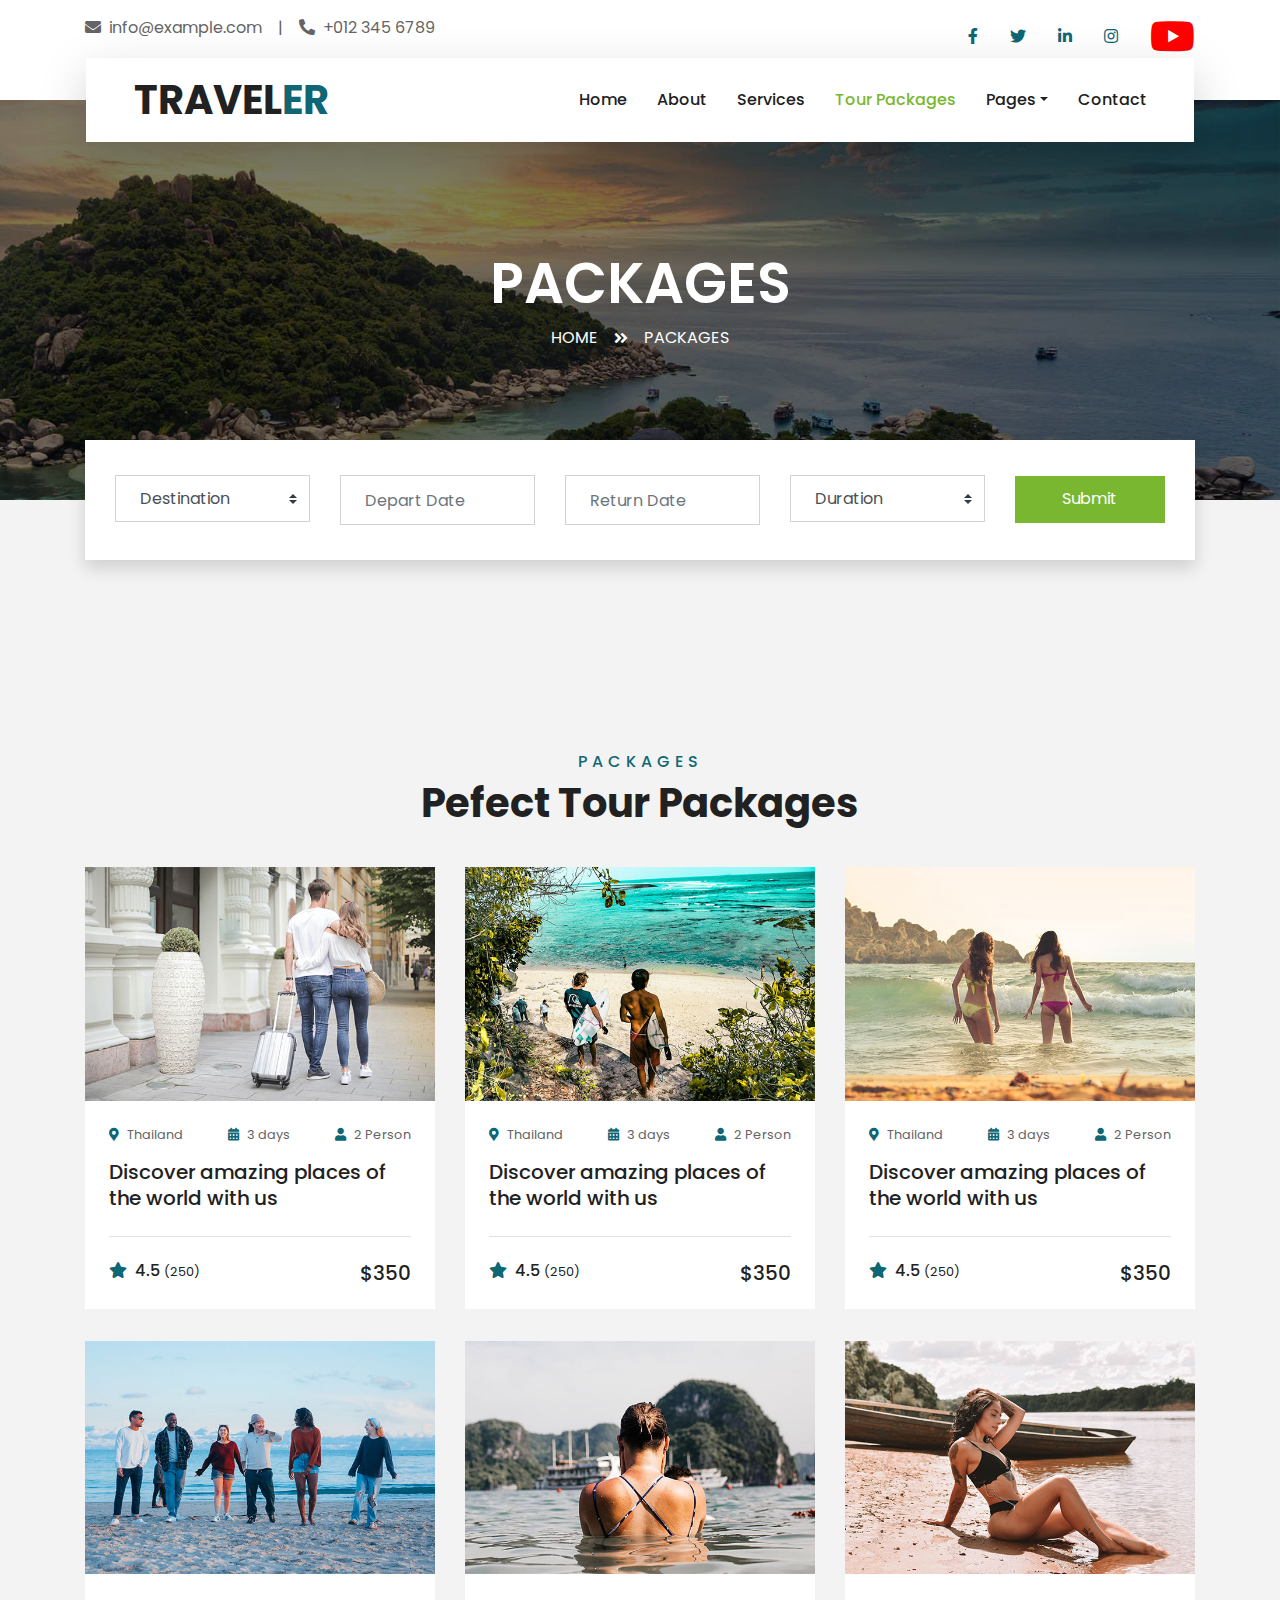
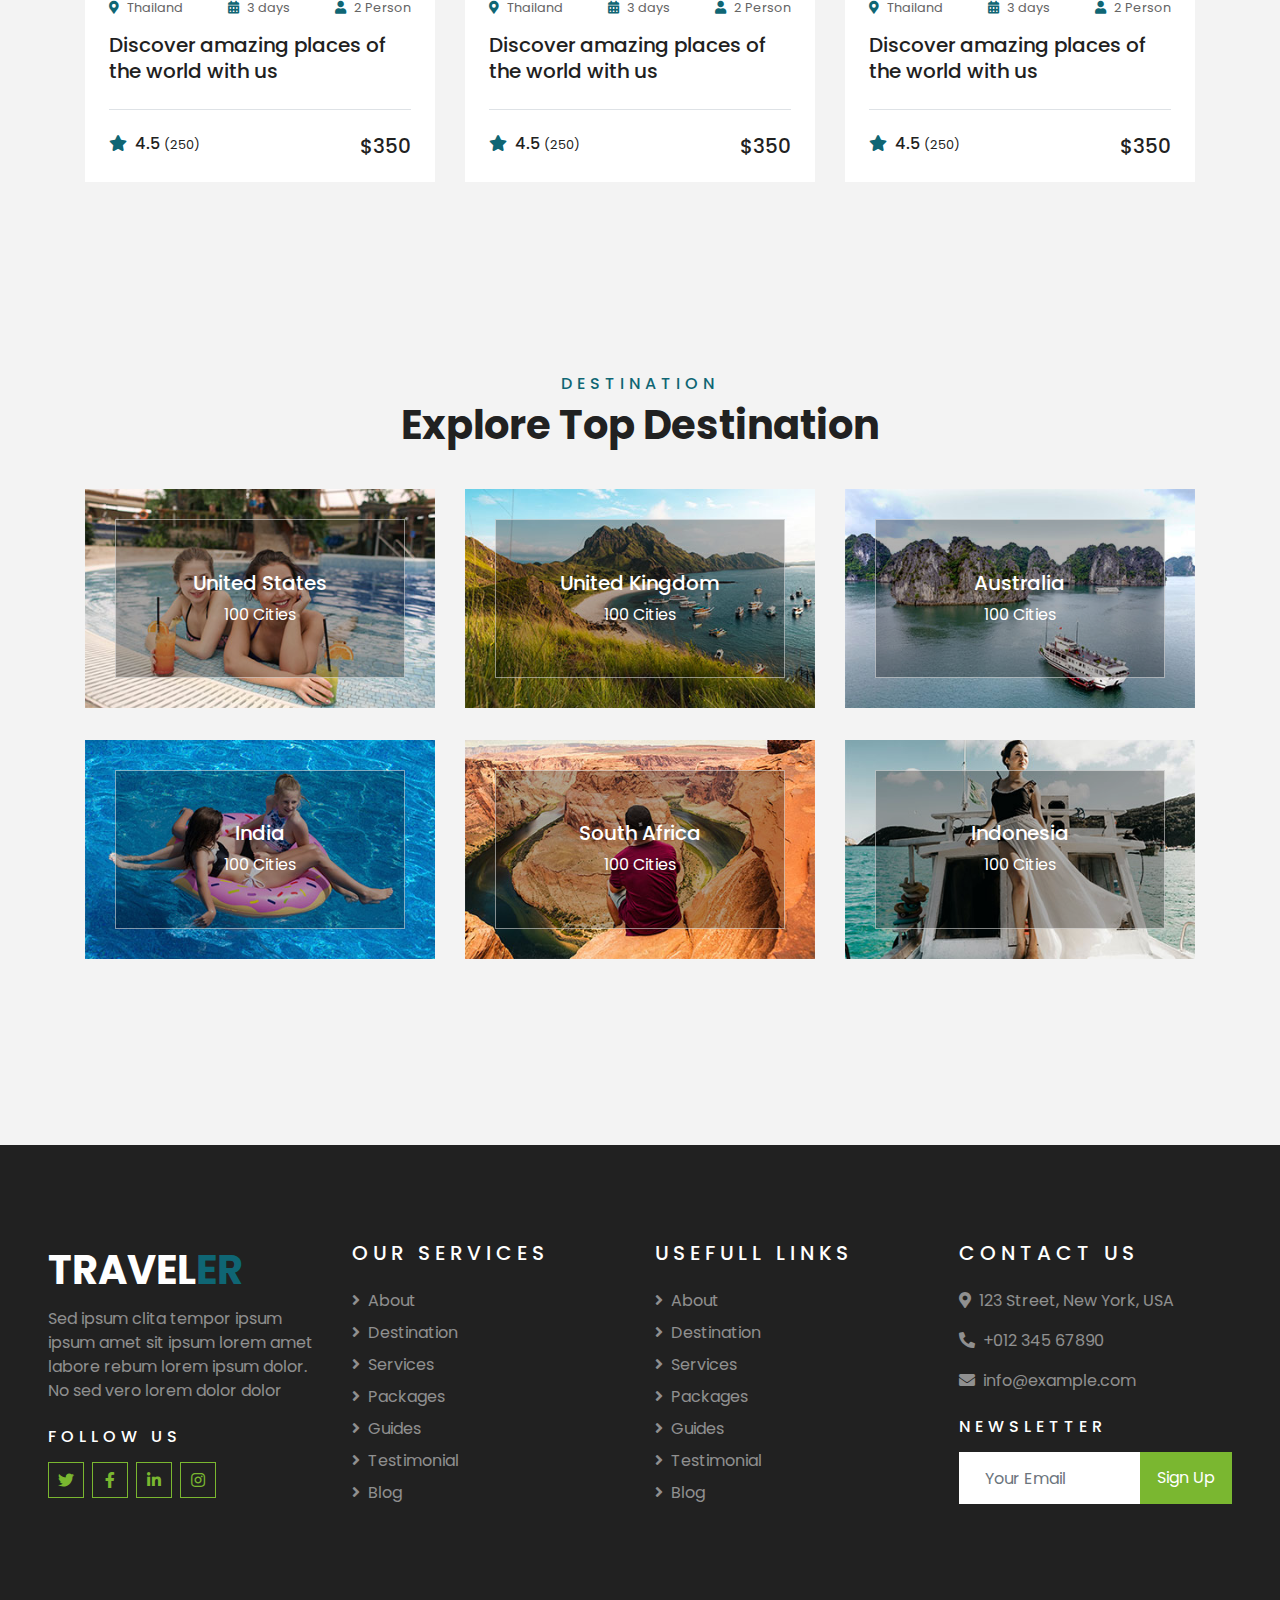
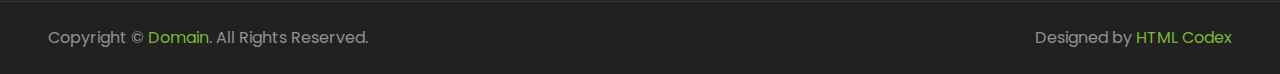
<file: package.html>
<!DOCTYPE html>
<html lang="en">

<head>
    <meta charset="utf-8">
    <title>TRAVELER - Free Travel Website Template</title>
    <meta content="width=device-width, initial-scale=1.0" name="viewport">
    <meta content="Free HTML Templates" name="keywords">
    <meta content="Free HTML Templates" name="description">

    <!-- Favicon -->
    <link href="img/favicon.ico" rel="icon">

    <!-- Google Web Fonts -->
    <link rel="preconnect" href="https://fonts.gstatic.com">
    <link href="https://fonts.googleapis.com/css2?family=Poppins:wght@400;500;600;700&display=swap" rel="stylesheet"> 

    <!-- Font Awesome -->
    <link href="https://cdnjs.cloudflare.com/ajax/libs/font-awesome/5.10.0/css/all.min.css" rel="stylesheet">

    <!-- Libraries Stylesheet -->
    <link href="lib/owlcarousel/assets/owl.carousel.min.css" rel="stylesheet">
    <link href="lib/tempusdominus/css/tempusdominus-bootstrap-4.min.css" rel="stylesheet" />

    <!-- Customized Bootstrap Stylesheet -->
    <link href="css/style.css" rel="stylesheet">
</head>

<body>
    <!-- Topbar Start -->
    <div class="container-fluid bg-light pt-3 d-none d-lg-block">
        <div class="container">
            <div class="row">
                <div class="col-lg-6 text-center text-lg-left mb-2 mb-lg-0">
                    <div class="d-inline-flex align-items-center">
                        <p><i class="fa fa-envelope mr-2"></i>info@example.com</p>
                        <p class="text-body px-3">|</p>
                        <p><i class="fa fa-phone-alt mr-2"></i>+012 345 6789</p>
                    </div>
                </div>
                <div class="col-lg-6 text-center text-lg-right">
                    <div class="d-inline-flex align-items-center">
                        <a class="text-primary px-3" href="">
                            <i class="fab fa-facebook-f"></i>
                        </a>
                        <a class="text-primary px-3" href="">
                            <i class="fab fa-twitter"></i>
                        </a>
                        <a class="text-primary px-3" href="">
                            <i class="fab fa-linkedin-in"></i>
                        </a>
                        <a class="text-primary px-3" href="">
                            <i class="fab fa-instagram"></i>
                        </a>
                        <a class="text-primary pl-3" href="">
                            <i class="fab fa-youtube"></i>
                        </a>
                    </div>
                </div>
            </div>
        </div>
    </div>
    <!-- Topbar End -->


    <!-- Navbar Start -->
    <div class="container-fluid position-relative nav-bar p-0">
        <div class="container-lg position-relative p-0 px-lg-3" style="z-index: 9;">
            <nav class="navbar navbar-expand-lg bg-light navbar-light shadow-lg py-3 py-lg-0 pl-3 pl-lg-5">
                <a href="" class="navbar-brand">
                    <h1 class="m-0 text-primary"><span class="text-dark">TRAVEL</span>ER</h1>
                </a>
                <button type="button" class="navbar-toggler" data-toggle="collapse" data-target="#navbarCollapse">
                    <span class="navbar-toggler-icon"></span>
                </button>
                <div class="collapse navbar-collapse justify-content-between px-3" id="navbarCollapse">
                    <div class="navbar-nav ml-auto py-0">
                        <a href="index.html" class="nav-item nav-link">Home</a>
                        <a href="about.html" class="nav-item nav-link">About</a>
                        <a href="service.html" class="nav-item nav-link">Services</a>
                        <a href="package.html" class="nav-item nav-link active">Tour Packages</a>
                        <div class="nav-item dropdown">
                            <a href="#" class="nav-link dropdown-toggle" data-toggle="dropdown">Pages</a>
                            <div class="dropdown-menu border-0 rounded-0 m-0">
                                <a href="blog.html" class="dropdown-item">Blog Grid</a>
                                <a href="single.html" class="dropdown-item">Blog Detail</a>
                                <a href="destination.html" class="dropdown-item">Destination</a>
                                <a href="guide.html" class="dropdown-item">Travel Guides</a>
                                <a href="testimonial.html" class="dropdown-item">Testimonial</a>
                            </div>
                        </div>
                        <a href="contact.html" class="nav-item nav-link">Contact</a>
                    </div>
                </div>
            </nav>
        </div>
    </div>
    <!-- Navbar End -->


    <!-- Header Start -->
    <div class="container-fluid page-header">
        <div class="container">
            <div class="d-flex flex-column align-items-center justify-content-center" style="min-height: 400px">
                <h3 class="display-4 text-white text-uppercase">Packages</h3>
                <div class="d-inline-flex text-white">
                    <p class="m-0 text-uppercase"><a class="text-white" href="">Home</a></p>
                    <i class="fa fa-angle-double-right pt-1 px-3"></i>
                    <p class="m-0 text-uppercase">Packages</p>
                </div>
            </div>
        </div>
    </div>
    <!-- Header End -->


    <!-- Booking Start -->
    <div class="container-fluid booking mt-5 pb-5">
        <div class="container pb-5">
            <div class="bg-light shadow" style="padding: 30px;">
                <div class="row align-items-center" style="min-height: 60px;">
                    <div class="col-md-10">
                        <div class="row">
                            <div class="col-md-3">
                                <div class="mb-3 mb-md-0">
                                    <select class="custom-select px-4" style="height: 47px;">
                                        <option selected>Destination</option>
                                        <option value="1">Destination 1</option>
                                        <option value="2">Destination 1</option>
                                        <option value="3">Destination 1</option>
                                    </select>
                                </div>
                            </div>
                            <div class="col-md-3">
                                <div class="mb-3 mb-md-0">
                                    <div class="date" id="date1" data-target-input="nearest">
                                        <input type="text" class="form-control p-4 datetimepicker-input" placeholder="Depart Date" data-target="#date1" data-toggle="datetimepicker"/>
                                    </div>
                                </div>
                            </div>
                            <div class="col-md-3">
                                <div class="mb-3 mb-md-0">
                                    <div class="date" id="date2" data-target-input="nearest">
                                        <input type="text" class="form-control p-4 datetimepicker-input" placeholder="Return Date" data-target="#date2" data-toggle="datetimepicker"/>
                                    </div>
                                </div>
                            </div>
                            <div class="col-md-3">
                                <div class="mb-3 mb-md-0">
                                    <select class="custom-select px-4" style="height: 47px;">
                                        <option selected>Duration</option>
                                        <option value="1">Duration 1</option>
                                        <option value="2">Duration 1</option>
                                        <option value="3">Duration 1</option>
                                    </select>
                                </div>
                            </div>
                        </div>
                    </div>
                    <div class="col-md-2">
                        <button class="btn btn-primary btn-block" type="submit" style="height: 47px; margin-top: -2px;">Submit</button>
                    </div>
                </div>
            </div>
        </div>
    </div>
    <!-- Booking End -->


    <!-- Packages Start -->
    <div class="container-fluid py-5">
        <div class="container pt-5 pb-3">
            <div class="text-center mb-3 pb-3">
                <h6 class="text-primary text-uppercase" style="letter-spacing: 5px;">Packages</h6>
                <h1>Pefect Tour Packages</h1>
            </div>
            <div class="row">
                <div class="col-lg-4 col-md-6 mb-4">
                    <div class="package-item bg-white mb-2">
                        <img class="img-fluid" src="img/package-1.jpg" alt="">
                        <div class="p-4">
                            <div class="d-flex justify-content-between mb-3">
                                <small class="m-0"><i class="fa fa-map-marker-alt text-primary mr-2"></i>Thailand</small>
                                <small class="m-0"><i class="fa fa-calendar-alt text-primary mr-2"></i>3 days</small>
                                <small class="m-0"><i class="fa fa-user text-primary mr-2"></i>2 Person</small>
                            </div>
                            <a class="h5 text-decoration-none" href="">Discover amazing places of the world with us</a>
                            <div class="border-top mt-4 pt-4">
                                <div class="d-flex justify-content-between">
                                    <h6 class="m-0"><i class="fa fa-star text-primary mr-2"></i>4.5 <small>(250)</small></h6>
                                    <h5 class="m-0">$350</h5>
                                </div>
                            </div>
                        </div>
                    </div>
                </div>
                <div class="col-lg-4 col-md-6 mb-4">
                    <div class="package-item bg-white mb-2">
                        <img class="img-fluid" src="img/package-2.jpg" alt="">
                        <div class="p-4">
                            <div class="d-flex justify-content-between mb-3">
                                <small class="m-0"><i class="fa fa-map-marker-alt text-primary mr-2"></i>Thailand</small>
                                <small class="m-0"><i class="fa fa-calendar-alt text-primary mr-2"></i>3 days</small>
                                <small class="m-0"><i class="fa fa-user text-primary mr-2"></i>2 Person</small>
                            </div>
                            <a class="h5 text-decoration-none" href="">Discover amazing places of the world with us</a>
                            <div class="border-top mt-4 pt-4">
                                <div class="d-flex justify-content-between">
                                    <h6 class="m-0"><i class="fa fa-star text-primary mr-2"></i>4.5 <small>(250)</small></h6>
                                    <h5 class="m-0">$350</h5>
                                </div>
                            </div>
                        </div>
                    </div>
                </div>
                <div class="col-lg-4 col-md-6 mb-4">
                    <div class="package-item bg-white mb-2">
                        <img class="img-fluid" src="img/package-3.jpg" alt="">
                        <div class="p-4">
                            <div class="d-flex justify-content-between mb-3">
                                <small class="m-0"><i class="fa fa-map-marker-alt text-primary mr-2"></i>Thailand</small>
                                <small class="m-0"><i class="fa fa-calendar-alt text-primary mr-2"></i>3 days</small>
                                <small class="m-0"><i class="fa fa-user text-primary mr-2"></i>2 Person</small>
                            </div>
                            <a class="h5 text-decoration-none" href="">Discover amazing places of the world with us</a>
                            <div class="border-top mt-4 pt-4">
                                <div class="d-flex justify-content-between">
                                    <h6 class="m-0"><i class="fa fa-star text-primary mr-2"></i>4.5 <small>(250)</small></h6>
                                    <h5 class="m-0">$350</h5>
                                </div>
                            </div>
                        </div>
                    </div>
                </div>
                <div class="col-lg-4 col-md-6 mb-4">
                    <div class="package-item bg-white mb-2">
                        <img class="img-fluid" src="img/package-4.jpg" alt="">
                        <div class="p-4">
                            <div class="d-flex justify-content-between mb-3">
                                <small class="m-0"><i class="fa fa-map-marker-alt text-primary mr-2"></i>Thailand</small>
                                <small class="m-0"><i class="fa fa-calendar-alt text-primary mr-2"></i>3 days</small>
                                <small class="m-0"><i class="fa fa-user text-primary mr-2"></i>2 Person</small>
                            </div>
                            <a class="h5 text-decoration-none" href="">Discover amazing places of the world with us</a>
                            <div class="border-top mt-4 pt-4">
                                <div class="d-flex justify-content-between">
                                    <h6 class="m-0"><i class="fa fa-star text-primary mr-2"></i>4.5 <small>(250)</small></h6>
                                    <h5 class="m-0">$350</h5>
                                </div>
                            </div>
                        </div>
                    </div>
                </div>
                <div class="col-lg-4 col-md-6 mb-4">
                    <div class="package-item bg-white mb-2">
                        <img class="img-fluid" src="img/package-5.jpg" alt="">
                        <div class="p-4">
                            <div class="d-flex justify-content-between mb-3">
                                <small class="m-0"><i class="fa fa-map-marker-alt text-primary mr-2"></i>Thailand</small>
                                <small class="m-0"><i class="fa fa-calendar-alt text-primary mr-2"></i>3 days</small>
                                <small class="m-0"><i class="fa fa-user text-primary mr-2"></i>2 Person</small>
                            </div>
                            <a class="h5 text-decoration-none" href="">Discover amazing places of the world with us</a>
                            <div class="border-top mt-4 pt-4">
                                <div class="d-flex justify-content-between">
                                    <h6 class="m-0"><i class="fa fa-star text-primary mr-2"></i>4.5 <small>(250)</small></h6>
                                    <h5 class="m-0">$350</h5>
                                </div>
                            </div>
                        </div>
                    </div>
                </div>
                <div class="col-lg-4 col-md-6 mb-4">
                    <div class="package-item bg-white mb-2">
                        <img class="img-fluid" src="img/package-6.jpg" alt="">
                        <div class="p-4">
                            <div class="d-flex justify-content-between mb-3">
                                <small class="m-0"><i class="fa fa-map-marker-alt text-primary mr-2"></i>Thailand</small>
                                <small class="m-0"><i class="fa fa-calendar-alt text-primary mr-2"></i>3 days</small>
                                <small class="m-0"><i class="fa fa-user text-primary mr-2"></i>2 Person</small>
                            </div>
                            <a class="h5 text-decoration-none" href="">Discover amazing places of the world with us</a>
                            <div class="border-top mt-4 pt-4">
                                <div class="d-flex justify-content-between">
                                    <h6 class="m-0"><i class="fa fa-star text-primary mr-2"></i>4.5 <small>(250)</small></h6>
                                    <h5 class="m-0">$350</h5>
                                </div>
                            </div>
                        </div>
                    </div>
                </div>
            </div>
        </div>
    </div>
    <!-- Packages End -->


    <!-- Destination Start -->
    <div class="container-fluid py-5">
        <div class="container pt-5 pb-3">
            <div class="text-center mb-3 pb-3">
                <h6 class="text-primary text-uppercase" style="letter-spacing: 5px;">Destination</h6>
                <h1>Explore Top Destination</h1>
            </div>
            <div class="row">
                <div class="col-lg-4 col-md-6 mb-4">
                    <div class="destination-item position-relative overflow-hidden mb-2">
                        <img class="img-fluid" src="img/destination-1.jpg" alt="">
                        <a class="destination-overlay text-white text-decoration-none" href="">
                            <h5 class="text-white">United States</h5>
                            <span>100 Cities</span>
                        </a>
                    </div>
                </div>
                <div class="col-lg-4 col-md-6 mb-4">
                    <div class="destination-item position-relative overflow-hidden mb-2">
                        <img class="img-fluid" src="img/destination-2.jpg" alt="">
                        <a class="destination-overlay text-white text-decoration-none" href="">
                            <h5 class="text-white">United Kingdom</h5>
                            <span>100 Cities</span>
                        </a>
                    </div>
                </div>
                <div class="col-lg-4 col-md-6 mb-4">
                    <div class="destination-item position-relative overflow-hidden mb-2">
                        <img class="img-fluid" src="img/destination-3.jpg" alt="">
                        <a class="destination-overlay text-white text-decoration-none" href="">
                            <h5 class="text-white">Australia</h5>
                            <span>100 Cities</span>
                        </a>
                    </div>
                </div>
                <div class="col-lg-4 col-md-6 mb-4">
                    <div class="destination-item position-relative overflow-hidden mb-2">
                        <img class="img-fluid" src="img/destination-4.jpg" alt="">
                        <a class="destination-overlay text-white text-decoration-none" href="">
                            <h5 class="text-white">India</h5>
                            <span>100 Cities</span>
                        </a>
                    </div>
                </div>
                <div class="col-lg-4 col-md-6 mb-4">
                    <div class="destination-item position-relative overflow-hidden mb-2">
                        <img class="img-fluid" src="img/destination-5.jpg" alt="">
                        <a class="destination-overlay text-white text-decoration-none" href="">
                            <h5 class="text-white">South Africa</h5>
                            <span>100 Cities</span>
                        </a>
                    </div>
                </div>
                <div class="col-lg-4 col-md-6 mb-4">
                    <div class="destination-item position-relative overflow-hidden mb-2">
                        <img class="img-fluid" src="img/destination-6.jpg" alt="">
                        <a class="destination-overlay text-white text-decoration-none" href="">
                            <h5 class="text-white">Indonesia</h5>
                            <span>100 Cities</span>
                        </a>
                    </div>
                </div>
            </div>
        </div>
    </div>
    <!-- Destination Start -->


    <!-- Footer Start -->
    <div class="container-fluid bg-dark text-white-50 py-5 px-sm-3 px-lg-5" style="margin-top: 90px;">
        <div class="row pt-5">
            <div class="col-lg-3 col-md-6 mb-5">
                <a href="" class="navbar-brand">
                    <h1 class="text-primary"><span class="text-white">TRAVEL</span>ER</h1>
                </a>
                <p>Sed ipsum clita tempor ipsum ipsum amet sit ipsum lorem amet labore rebum lorem ipsum dolor. No sed vero lorem dolor dolor</p>
                <h6 class="text-white text-uppercase mt-4 mb-3" style="letter-spacing: 5px;">Follow Us</h6>
                <div class="d-flex justify-content-start">
                    <a class="btn btn-outline-primary btn-square mr-2" href="#"><i class="fab fa-twitter"></i></a>
                    <a class="btn btn-outline-primary btn-square mr-2" href="#"><i class="fab fa-facebook-f"></i></a>
                    <a class="btn btn-outline-primary btn-square mr-2" href="#"><i class="fab fa-linkedin-in"></i></a>
                    <a class="btn btn-outline-primary btn-square" href="#"><i class="fab fa-instagram"></i></a>
                </div>
            </div>
            <div class="col-lg-3 col-md-6 mb-5">
                <h5 class="text-white text-uppercase mb-4" style="letter-spacing: 5px;">Our Services</h5>
                <div class="d-flex flex-column justify-content-start">
                    <a class="text-white-50 mb-2" href="#"><i class="fa fa-angle-right mr-2"></i>About</a>
                    <a class="text-white-50 mb-2" href="#"><i class="fa fa-angle-right mr-2"></i>Destination</a>
                    <a class="text-white-50 mb-2" href="#"><i class="fa fa-angle-right mr-2"></i>Services</a>
                    <a class="text-white-50 mb-2" href="#"><i class="fa fa-angle-right mr-2"></i>Packages</a>
                    <a class="text-white-50 mb-2" href="#"><i class="fa fa-angle-right mr-2"></i>Guides</a>
                    <a class="text-white-50 mb-2" href="#"><i class="fa fa-angle-right mr-2"></i>Testimonial</a>
                    <a class="text-white-50" href="#"><i class="fa fa-angle-right mr-2"></i>Blog</a>
                </div>
            </div>
            <div class="col-lg-3 col-md-6 mb-5">
                <h5 class="text-white text-uppercase mb-4" style="letter-spacing: 5px;">Usefull Links</h5>
                <div class="d-flex flex-column justify-content-start">
                    <a class="text-white-50 mb-2" href="#"><i class="fa fa-angle-right mr-2"></i>About</a>
                    <a class="text-white-50 mb-2" href="#"><i class="fa fa-angle-right mr-2"></i>Destination</a>
                    <a class="text-white-50 mb-2" href="#"><i class="fa fa-angle-right mr-2"></i>Services</a>
                    <a class="text-white-50 mb-2" href="#"><i class="fa fa-angle-right mr-2"></i>Packages</a>
                    <a class="text-white-50 mb-2" href="#"><i class="fa fa-angle-right mr-2"></i>Guides</a>
                    <a class="text-white-50 mb-2" href="#"><i class="fa fa-angle-right mr-2"></i>Testimonial</a>
                    <a class="text-white-50" href="#"><i class="fa fa-angle-right mr-2"></i>Blog</a>
                </div>
            </div>
            <div class="col-lg-3 col-md-6 mb-5">
                <h5 class="text-white text-uppercase mb-4" style="letter-spacing: 5px;">Contact Us</h5>
                <p><i class="fa fa-map-marker-alt mr-2"></i>123 Street, New York, USA</p>
                <p><i class="fa fa-phone-alt mr-2"></i>+012 345 67890</p>
                <p><i class="fa fa-envelope mr-2"></i>info@example.com</p>
                <h6 class="text-white text-uppercase mt-4 mb-3" style="letter-spacing: 5px;">Newsletter</h6>
                <div class="w-100">
                    <div class="input-group">
                        <input type="text" class="form-control border-light" style="padding: 25px;" placeholder="Your Email">
                        <div class="input-group-append">
                            <button class="btn btn-primary px-3">Sign Up</button>
                        </div>
                    </div>
                </div>
            </div>
        </div>
    </div>
    <div class="container-fluid bg-dark text-white border-top py-4 px-sm-3 px-md-5" style="border-color: rgba(256, 256, 256, .1) !important;">
        <div class="row">
            <div class="col-lg-6 text-center text-md-left mb-3 mb-md-0">
                <p class="m-0 text-white-50">Copyright &copy; <a href="#">Domain</a>. All Rights Reserved.</a>
                </p>
            </div>
            <div class="col-lg-6 text-center text-md-right">
                <p class="m-0 text-white-50">Designed by <a href="https://htmlcodex.com">HTML Codex</a>
                </p>
            </div>
        </div>
    </div>
    <!-- Footer End -->


    <!-- Back to Top -->
    <a href="#" class="btn btn-lg btn-primary btn-lg-square back-to-top"><i class="fa fa-angle-double-up"></i></a>


    <!-- JavaScript Libraries -->
    <script src="https://code.jquery.com/jquery-3.4.1.min.js"></script>
    <script src="https://stackpath.bootstrapcdn.com/bootstrap/4.4.1/js/bootstrap.bundle.min.js"></script>
    <script src="lib/easing/easing.min.js"></script>
    <script src="lib/owlcarousel/owl.carousel.min.js"></script>
    <script src="lib/tempusdominus/js/moment.min.js"></script>
    <script src="lib/tempusdominus/js/moment-timezone.min.js"></script>
    <script src="lib/tempusdominus/js/tempusdominus-bootstrap-4.min.js"></script>

    <!-- Contact Javascript File -->
    <script src="mail/jqBootstrapValidation.min.js"></script>
    <script src="mail/contact.js"></script>

    <!-- Template Javascript -->
    <script src="js/main.js"></script>
</body>

</html>
</file>
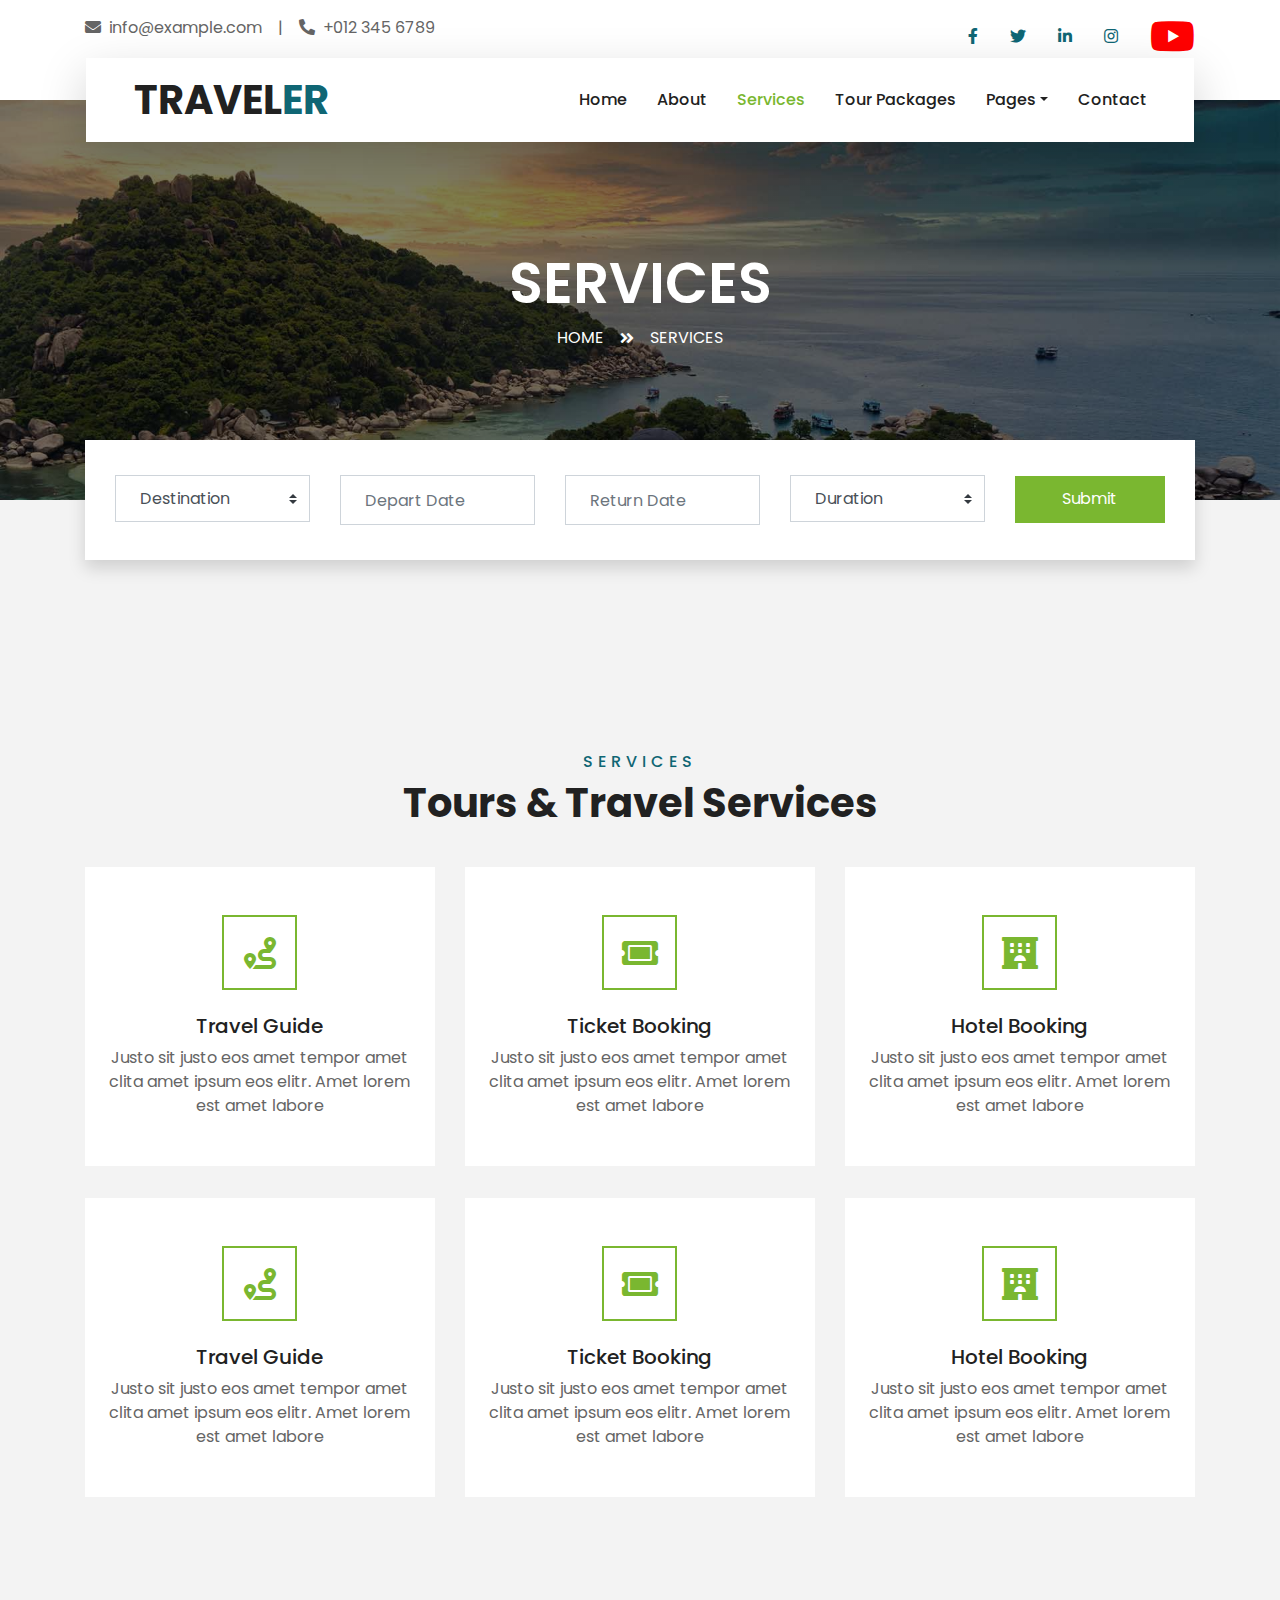
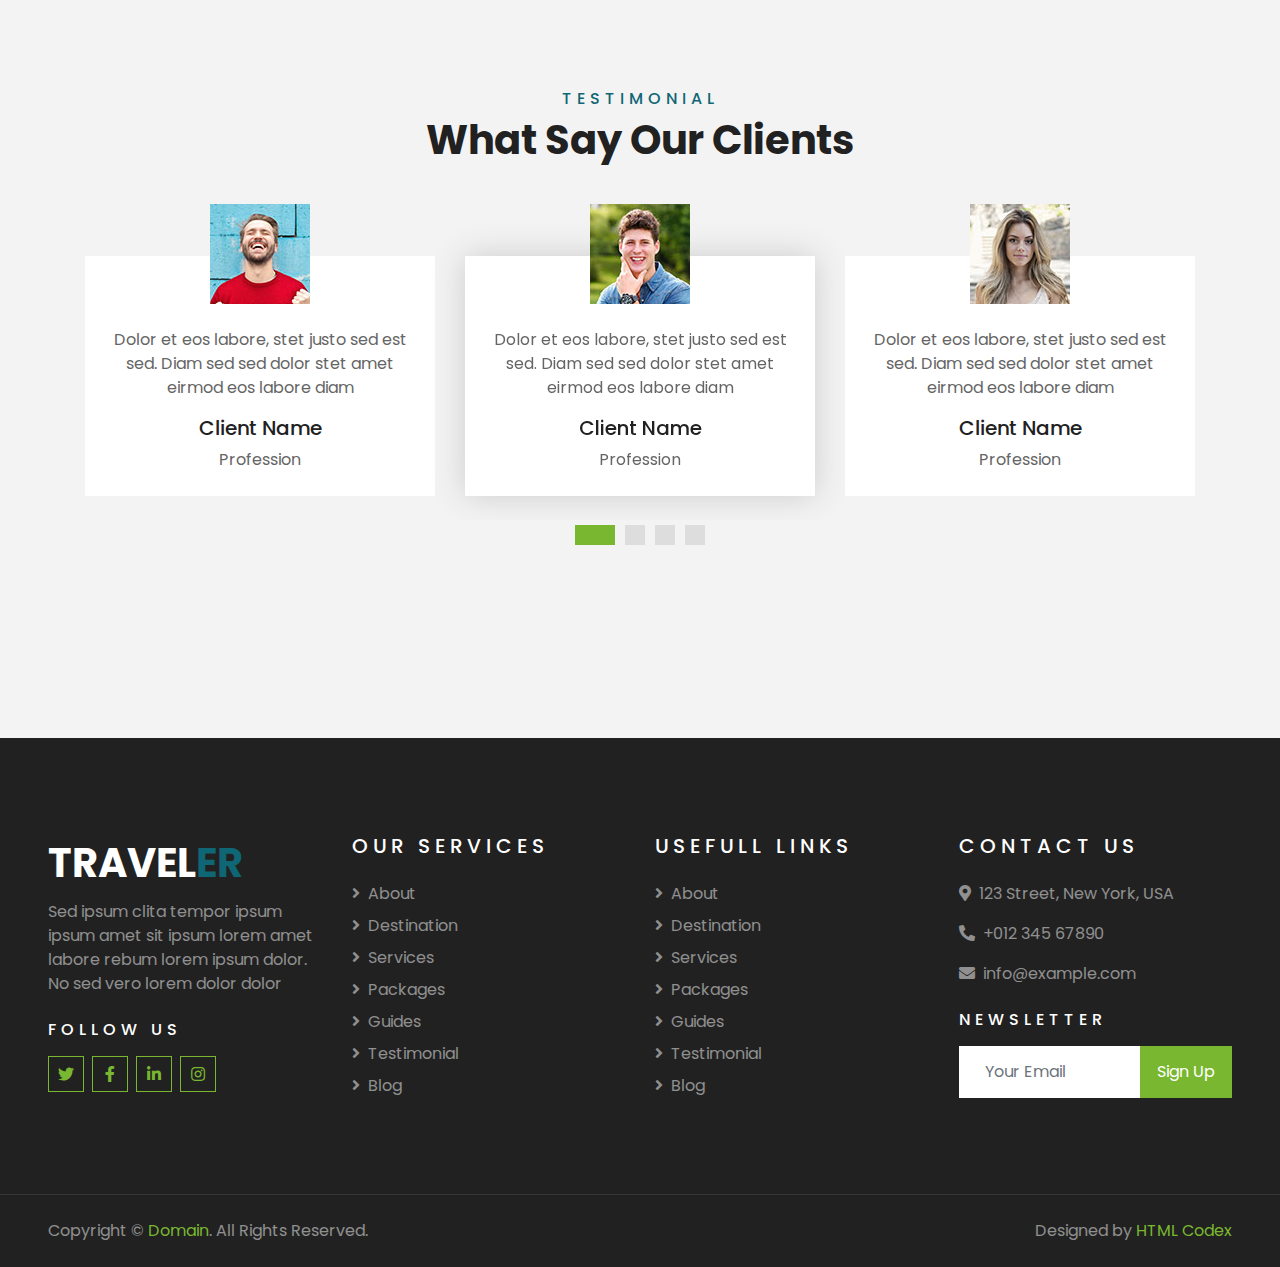
<file: service.html>
<!DOCTYPE html>
<html lang="en">

<head>
    <meta charset="utf-8">
    <title>TRAVELER - Free Travel Website Template</title>
    <meta content="width=device-width, initial-scale=1.0" name="viewport">
    <meta content="Free HTML Templates" name="keywords">
    <meta content="Free HTML Templates" name="description">

    <!-- Favicon -->
    <link href="img/favicon.ico" rel="icon">

    <!-- Google Web Fonts -->
    <link rel="preconnect" href="https://fonts.gstatic.com">
    <link href="https://fonts.googleapis.com/css2?family=Poppins:wght@400;500;600;700&display=swap" rel="stylesheet"> 

    <!-- Font Awesome -->
    <link href="https://cdnjs.cloudflare.com/ajax/libs/font-awesome/5.10.0/css/all.min.css" rel="stylesheet">

    <!-- Libraries Stylesheet -->
    <link href="lib/owlcarousel/assets/owl.carousel.min.css" rel="stylesheet">
    <link href="lib/tempusdominus/css/tempusdominus-bootstrap-4.min.css" rel="stylesheet" />

    <!-- Customized Bootstrap Stylesheet -->
    <link href="css/style.css" rel="stylesheet">
</head>

<body>
    <!-- Topbar Start -->
    <div class="container-fluid bg-light pt-3 d-none d-lg-block">
        <div class="container">
            <div class="row">
                <div class="col-lg-6 text-center text-lg-left mb-2 mb-lg-0">
                    <div class="d-inline-flex align-items-center">
                        <p><i class="fa fa-envelope mr-2"></i>info@example.com</p>
                        <p class="text-body px-3">|</p>
                        <p><i class="fa fa-phone-alt mr-2"></i>+012 345 6789</p>
                    </div>
                </div>
                <div class="col-lg-6 text-center text-lg-right">
                    <div class="d-inline-flex align-items-center">
                        <a class="text-primary px-3" href="">
                            <i class="fab fa-facebook-f"></i>
                        </a>
                        <a class="text-primary px-3" href="">
                            <i class="fab fa-twitter"></i>
                        </a>
                        <a class="text-primary px-3" href="">
                            <i class="fab fa-linkedin-in"></i>
                        </a>
                        <a class="text-primary px-3" href="">
                            <i class="fab fa-instagram"></i>
                        </a>
                        <a class="text-primary pl-3" href="">
                            <i class="fab fa-youtube"></i>
                        </a>
                    </div>
                </div>
            </div>
        </div>
    </div>
    <!-- Topbar End -->


    <!-- Navbar Start -->
    <div class="container-fluid position-relative nav-bar p-0">
        <div class="container-lg position-relative p-0 px-lg-3" style="z-index: 9;">
            <nav class="navbar navbar-expand-lg bg-light navbar-light shadow-lg py-3 py-lg-0 pl-3 pl-lg-5">
                <a href="" class="navbar-brand">
                    <h1 class="m-0 text-primary"><span class="text-dark">TRAVEL</span>ER</h1>
                </a>
                <button type="button" class="navbar-toggler" data-toggle="collapse" data-target="#navbarCollapse">
                    <span class="navbar-toggler-icon"></span>
                </button>
                <div class="collapse navbar-collapse justify-content-between px-3" id="navbarCollapse">
                    <div class="navbar-nav ml-auto py-0">
                        <a href="index.html" class="nav-item nav-link">Home</a>
                        <a href="about.html" class="nav-item nav-link">About</a>
                        <a href="service.html" class="nav-item nav-link active">Services</a>
                        <a href="package.html" class="nav-item nav-link">Tour Packages</a>
                        <div class="nav-item dropdown">
                            <a href="#" class="nav-link dropdown-toggle" data-toggle="dropdown">Pages</a>
                            <div class="dropdown-menu border-0 rounded-0 m-0">
                                <a href="blog.html" class="dropdown-item">Blog Grid</a>
                                <a href="single.html" class="dropdown-item">Blog Detail</a>
                                <a href="destination.html" class="dropdown-item">Destination</a>
                                <a href="guide.html" class="dropdown-item">Travel Guides</a>
                                <a href="testimonial.html" class="dropdown-item">Testimonial</a>
                            </div>
                        </div>
                        <a href="contact.html" class="nav-item nav-link">Contact</a>
                    </div>
                </div>
            </nav>
        </div>
    </div>
    <!-- Navbar End -->


    <!-- Header Start -->
    <div class="container-fluid page-header">
        <div class="container">
            <div class="d-flex flex-column align-items-center justify-content-center" style="min-height: 400px">
                <h3 class="display-4 text-white text-uppercase">Services</h3>
                <div class="d-inline-flex text-white">
                    <p class="m-0 text-uppercase"><a class="text-white" href="">Home</a></p>
                    <i class="fa fa-angle-double-right pt-1 px-3"></i>
                    <p class="m-0 text-uppercase">Services</p>
                </div>
            </div>
        </div>
    </div>
    <!-- Header End -->


    <!-- Booking Start -->
    <div class="container-fluid booking mt-5 pb-5">
        <div class="container pb-5">
            <div class="bg-light shadow" style="padding: 30px;">
                <div class="row align-items-center" style="min-height: 60px;">
                    <div class="col-md-10">
                        <div class="row">
                            <div class="col-md-3">
                                <div class="mb-3 mb-md-0">
                                    <select class="custom-select px-4" style="height: 47px;">
                                        <option selected>Destination</option>
                                        <option value="1">Destination 1</option>
                                        <option value="2">Destination 1</option>
                                        <option value="3">Destination 1</option>
                                    </select>
                                </div>
                            </div>
                            <div class="col-md-3">
                                <div class="mb-3 mb-md-0">
                                    <div class="date" id="date1" data-target-input="nearest">
                                        <input type="text" class="form-control p-4 datetimepicker-input" placeholder="Depart Date" data-target="#date1" data-toggle="datetimepicker"/>
                                    </div>
                                </div>
                            </div>
                            <div class="col-md-3">
                                <div class="mb-3 mb-md-0">
                                    <div class="date" id="date2" data-target-input="nearest">
                                        <input type="text" class="form-control p-4 datetimepicker-input" placeholder="Return Date" data-target="#date2" data-toggle="datetimepicker"/>
                                    </div>
                                </div>
                            </div>
                            <div class="col-md-3">
                                <div class="mb-3 mb-md-0">
                                    <select class="custom-select px-4" style="height: 47px;">
                                        <option selected>Duration</option>
                                        <option value="1">Duration 1</option>
                                        <option value="2">Duration 1</option>
                                        <option value="3">Duration 1</option>
                                    </select>
                                </div>
                            </div>
                        </div>
                    </div>
                    <div class="col-md-2">
                        <button class="btn btn-primary btn-block" type="submit" style="height: 47px; margin-top: -2px;">Submit</button>
                    </div>
                </div>
            </div>
        </div>
    </div>
    <!-- Booking End -->


    <!-- Service Start -->
    <div class="container-fluid py-5">
        <div class="container pt-5 pb-3">
            <div class="text-center mb-3 pb-3">
                <h6 class="text-primary text-uppercase" style="letter-spacing: 5px;">Services</h6>
                <h1>Tours & Travel Services</h1>
            </div>
            <div class="row">
                <div class="col-lg-4 col-md-6 mb-4">
                    <div class="service-item bg-white text-center mb-2 py-5 px-4">
                        <i class="fa fa-2x fa-route mx-auto mb-4"></i>
                        <h5 class="mb-2">Travel Guide</h5>
                        <p class="m-0">Justo sit justo eos amet tempor amet clita amet ipsum eos elitr. Amet lorem est amet labore</p>
                    </div>
                </div>
                <div class="col-lg-4 col-md-6 mb-4">
                    <div class="service-item bg-white text-center mb-2 py-5 px-4">
                        <i class="fa fa-2x fa-ticket-alt mx-auto mb-4"></i>
                        <h5 class="mb-2">Ticket Booking</h5>
                        <p class="m-0">Justo sit justo eos amet tempor amet clita amet ipsum eos elitr. Amet lorem est amet labore</p>
                    </div>
                </div>
                <div class="col-lg-4 col-md-6 mb-4">
                    <div class="service-item bg-white text-center mb-2 py-5 px-4">
                        <i class="fa fa-2x fa-hotel mx-auto mb-4"></i>
                        <h5 class="mb-2">Hotel Booking</h5>
                        <p class="m-0">Justo sit justo eos amet tempor amet clita amet ipsum eos elitr. Amet lorem est amet labore</p>
                    </div>
                </div>
                <div class="col-lg-4 col-md-6 mb-4">
                    <div class="service-item bg-white text-center mb-2 py-5 px-4">
                        <i class="fa fa-2x fa-route mx-auto mb-4"></i>
                        <h5 class="mb-2">Travel Guide</h5>
                        <p class="m-0">Justo sit justo eos amet tempor amet clita amet ipsum eos elitr. Amet lorem est amet labore</p>
                    </div>
                </div>
                <div class="col-lg-4 col-md-6 mb-4">
                    <div class="service-item bg-white text-center mb-2 py-5 px-4">
                        <i class="fa fa-2x fa-ticket-alt mx-auto mb-4"></i>
                        <h5 class="mb-2">Ticket Booking</h5>
                        <p class="m-0">Justo sit justo eos amet tempor amet clita amet ipsum eos elitr. Amet lorem est amet labore</p>
                    </div>
                </div>
                <div class="col-lg-4 col-md-6 mb-4">
                    <div class="service-item bg-white text-center mb-2 py-5 px-4">
                        <i class="fa fa-2x fa-hotel mx-auto mb-4"></i>
                        <h5 class="mb-2">Hotel Booking</h5>
                        <p class="m-0">Justo sit justo eos amet tempor amet clita amet ipsum eos elitr. Amet lorem est amet labore</p>
                    </div>
                </div>
            </div>
        </div>
    </div>
    <!-- Service End -->


    <!-- Testimonial Start -->
    <div class="container-fluid py-5">
        <div class="container py-5">
            <div class="text-center mb-3 pb-3">
                <h6 class="text-primary text-uppercase" style="letter-spacing: 5px;">Testimonial</h6>
                <h1>What Say Our Clients</h1>
            </div>
            <div class="owl-carousel testimonial-carousel">
                <div class="text-center pb-4">
                    <img class="img-fluid mx-auto" src="img/testimonial-1.jpg" style="width: 100px; height: 100px;" >
                    <div class="testimonial-text bg-white p-4 mt-n5">
                        <p class="mt-5">Dolor et eos labore, stet justo sed est sed. Diam sed sed dolor stet amet eirmod eos labore diam
                        </p>
                        <h5 class="text-truncate">Client Name</h5>
                        <span>Profession</span>
                    </div>
                </div>
                <div class="text-center">
                    <img class="img-fluid mx-auto" src="img/testimonial-2.jpg" style="width: 100px; height: 100px;" >
                    <div class="testimonial-text bg-white p-4 mt-n5">
                        <p class="mt-5">Dolor et eos labore, stet justo sed est sed. Diam sed sed dolor stet amet eirmod eos labore diam
                        </p>
                        <h5 class="text-truncate">Client Name</h5>
                        <span>Profession</span>
                    </div>
                </div>
                <div class="text-center">
                    <img class="img-fluid mx-auto" src="img/testimonial-3.jpg" style="width: 100px; height: 100px;" >
                    <div class="testimonial-text bg-white p-4 mt-n5">
                        <p class="mt-5">Dolor et eos labore, stet justo sed est sed. Diam sed sed dolor stet amet eirmod eos labore diam
                        </p>
                        <h5 class="text-truncate">Client Name</h5>
                        <span>Profession</span>
                    </div>
                </div>
                <div class="text-center">
                    <img class="img-fluid mx-auto" src="img/testimonial-4.jpg" style="width: 100px; height: 100px;" >
                    <div class="testimonial-text bg-white p-4 mt-n5">
                        <p class="mt-5">Dolor et eos labore, stet justo sed est sed. Diam sed sed dolor stet amet eirmod eos labore diam
                        </p>
                        <h5 class="text-truncate">Client Name</h5>
                        <span>Profession</span>
                    </div>
                </div>
            </div>
        </div>
    </div>
    <!-- Testimonial End -->


    <!-- Footer Start -->
    <div class="container-fluid bg-dark text-white-50 py-5 px-sm-3 px-lg-5" style="margin-top: 90px;">
        <div class="row pt-5">
            <div class="col-lg-3 col-md-6 mb-5">
                <a href="" class="navbar-brand">
                    <h1 class="text-primary"><span class="text-white">TRAVEL</span>ER</h1>
                </a>
                <p>Sed ipsum clita tempor ipsum ipsum amet sit ipsum lorem amet labore rebum lorem ipsum dolor. No sed vero lorem dolor dolor</p>
                <h6 class="text-white text-uppercase mt-4 mb-3" style="letter-spacing: 5px;">Follow Us</h6>
                <div class="d-flex justify-content-start">
                    <a class="btn btn-outline-primary btn-square mr-2" href="#"><i class="fab fa-twitter"></i></a>
                    <a class="btn btn-outline-primary btn-square mr-2" href="#"><i class="fab fa-facebook-f"></i></a>
                    <a class="btn btn-outline-primary btn-square mr-2" href="#"><i class="fab fa-linkedin-in"></i></a>
                    <a class="btn btn-outline-primary btn-square" href="#"><i class="fab fa-instagram"></i></a>
                </div>
            </div>
            <div class="col-lg-3 col-md-6 mb-5">
                <h5 class="text-white text-uppercase mb-4" style="letter-spacing: 5px;">Our Services</h5>
                <div class="d-flex flex-column justify-content-start">
                    <a class="text-white-50 mb-2" href="#"><i class="fa fa-angle-right mr-2"></i>About</a>
                    <a class="text-white-50 mb-2" href="#"><i class="fa fa-angle-right mr-2"></i>Destination</a>
                    <a class="text-white-50 mb-2" href="#"><i class="fa fa-angle-right mr-2"></i>Services</a>
                    <a class="text-white-50 mb-2" href="#"><i class="fa fa-angle-right mr-2"></i>Packages</a>
                    <a class="text-white-50 mb-2" href="#"><i class="fa fa-angle-right mr-2"></i>Guides</a>
                    <a class="text-white-50 mb-2" href="#"><i class="fa fa-angle-right mr-2"></i>Testimonial</a>
                    <a class="text-white-50" href="#"><i class="fa fa-angle-right mr-2"></i>Blog</a>
                </div>
            </div>
            <div class="col-lg-3 col-md-6 mb-5">
                <h5 class="text-white text-uppercase mb-4" style="letter-spacing: 5px;">Usefull Links</h5>
                <div class="d-flex flex-column justify-content-start">
                    <a class="text-white-50 mb-2" href="#"><i class="fa fa-angle-right mr-2"></i>About</a>
                    <a class="text-white-50 mb-2" href="#"><i class="fa fa-angle-right mr-2"></i>Destination</a>
                    <a class="text-white-50 mb-2" href="#"><i class="fa fa-angle-right mr-2"></i>Services</a>
                    <a class="text-white-50 mb-2" href="#"><i class="fa fa-angle-right mr-2"></i>Packages</a>
                    <a class="text-white-50 mb-2" href="#"><i class="fa fa-angle-right mr-2"></i>Guides</a>
                    <a class="text-white-50 mb-2" href="#"><i class="fa fa-angle-right mr-2"></i>Testimonial</a>
                    <a class="text-white-50" href="#"><i class="fa fa-angle-right mr-2"></i>Blog</a>
                </div>
            </div>
            <div class="col-lg-3 col-md-6 mb-5">
                <h5 class="text-white text-uppercase mb-4" style="letter-spacing: 5px;">Contact Us</h5>
                <p><i class="fa fa-map-marker-alt mr-2"></i>123 Street, New York, USA</p>
                <p><i class="fa fa-phone-alt mr-2"></i>+012 345 67890</p>
                <p><i class="fa fa-envelope mr-2"></i>info@example.com</p>
                <h6 class="text-white text-uppercase mt-4 mb-3" style="letter-spacing: 5px;">Newsletter</h6>
                <div class="w-100">
                    <div class="input-group">
                        <input type="text" class="form-control border-light" style="padding: 25px;" placeholder="Your Email">
                        <div class="input-group-append">
                            <button class="btn btn-primary px-3">Sign Up</button>
                        </div>
                    </div>
                </div>
            </div>
        </div>
    </div>
    <div class="container-fluid bg-dark text-white border-top py-4 px-sm-3 px-md-5" style="border-color: rgba(256, 256, 256, .1) !important;">
        <div class="row">
            <div class="col-lg-6 text-center text-md-left mb-3 mb-md-0">
                <p class="m-0 text-white-50">Copyright &copy; <a href="#">Domain</a>. All Rights Reserved.</a>
                </p>
            </div>
            <div class="col-lg-6 text-center text-md-right">
                <p class="m-0 text-white-50">Designed by <a href="https://htmlcodex.com">HTML Codex</a>
                </p>
            </div>
        </div>
    </div>
    <!-- Footer End -->


    <!-- Back to Top -->
    <a href="#" class="btn btn-lg btn-primary btn-lg-square back-to-top"><i class="fa fa-angle-double-up"></i></a>


    <!-- JavaScript Libraries -->
    <script src="https://code.jquery.com/jquery-3.4.1.min.js"></script>
    <script src="https://stackpath.bootstrapcdn.com/bootstrap/4.4.1/js/bootstrap.bundle.min.js"></script>
    <script src="lib/easing/easing.min.js"></script>
    <script src="lib/owlcarousel/owl.carousel.min.js"></script>
    <script src="lib/tempusdominus/js/moment.min.js"></script>
    <script src="lib/tempusdominus/js/moment-timezone.min.js"></script>
    <script src="lib/tempusdominus/js/tempusdominus-bootstrap-4.min.js"></script>

    <!-- Contact Javascript File -->
    <script src="mail/jqBootstrapValidation.min.js"></script>
    <script src="mail/contact.js"></script>

    <!-- Template Javascript -->
    <script src="js/main.js"></script>
</body>

</html>
</file>
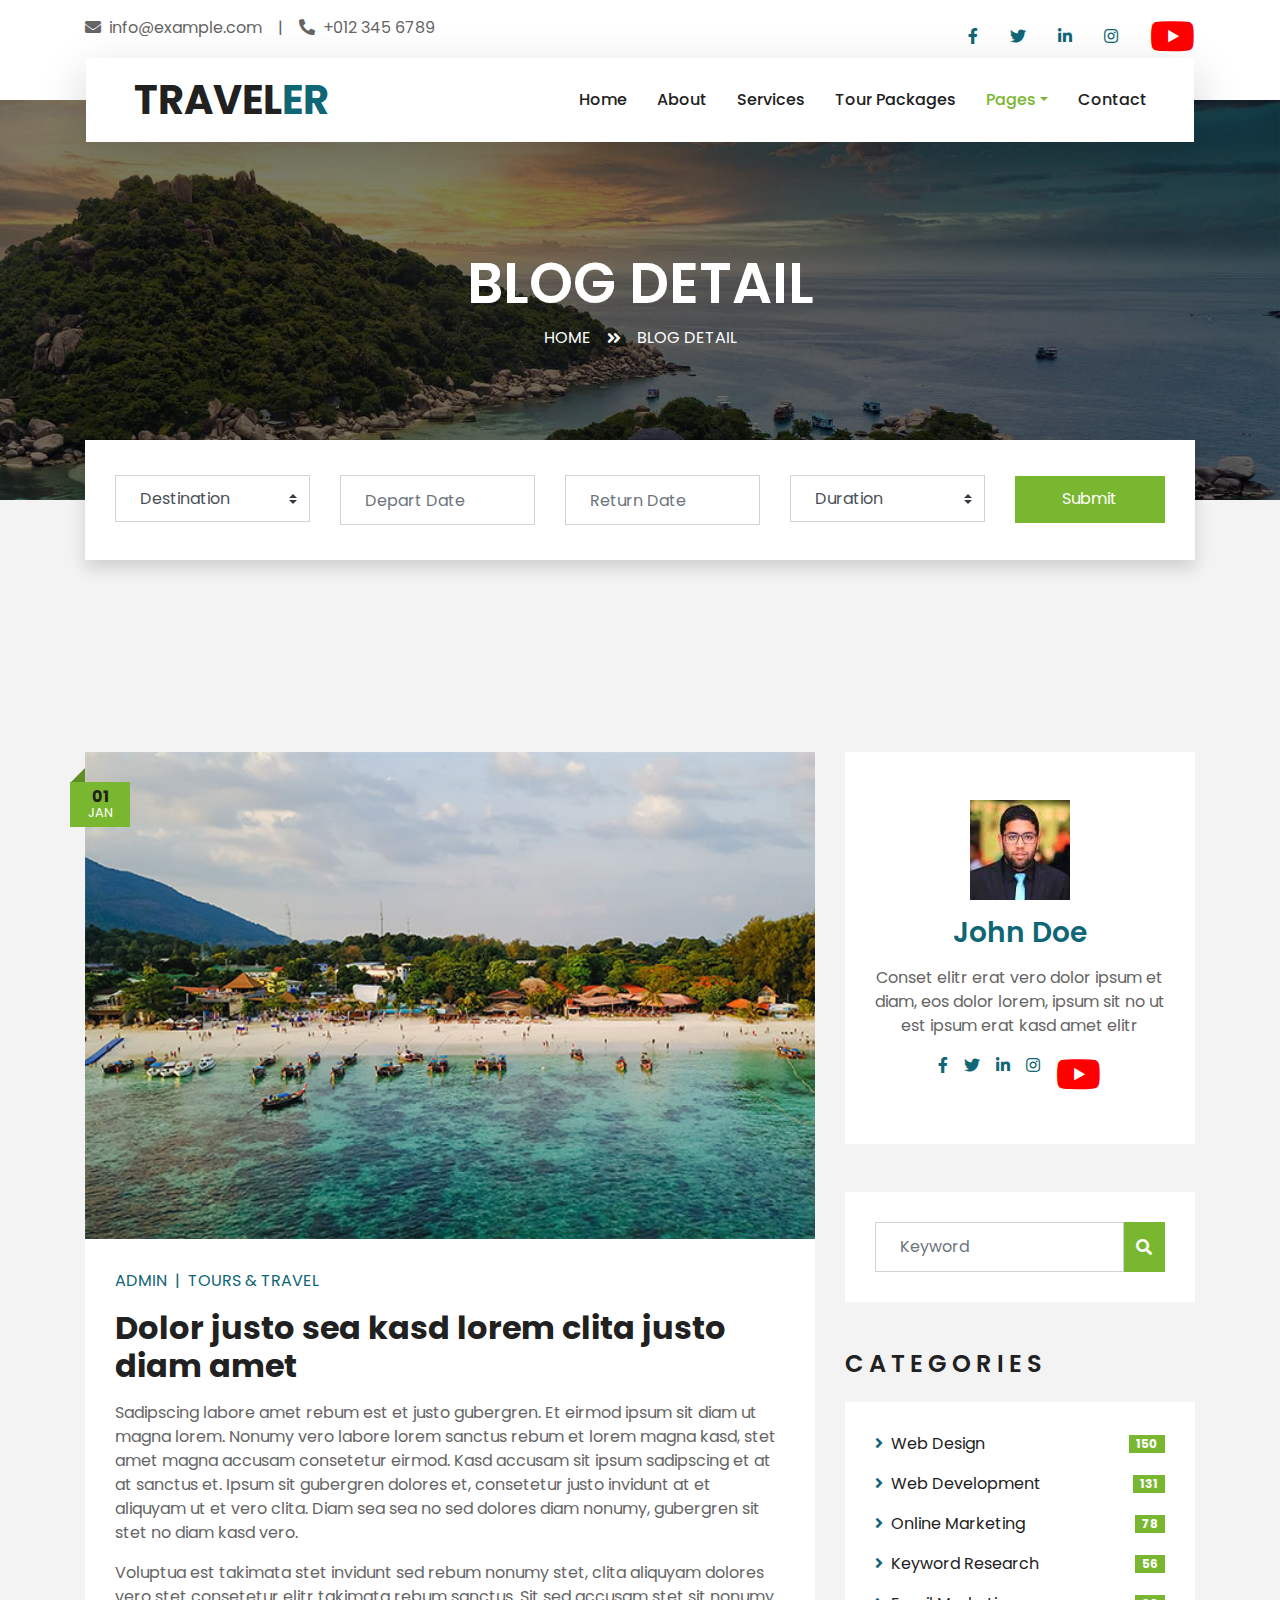
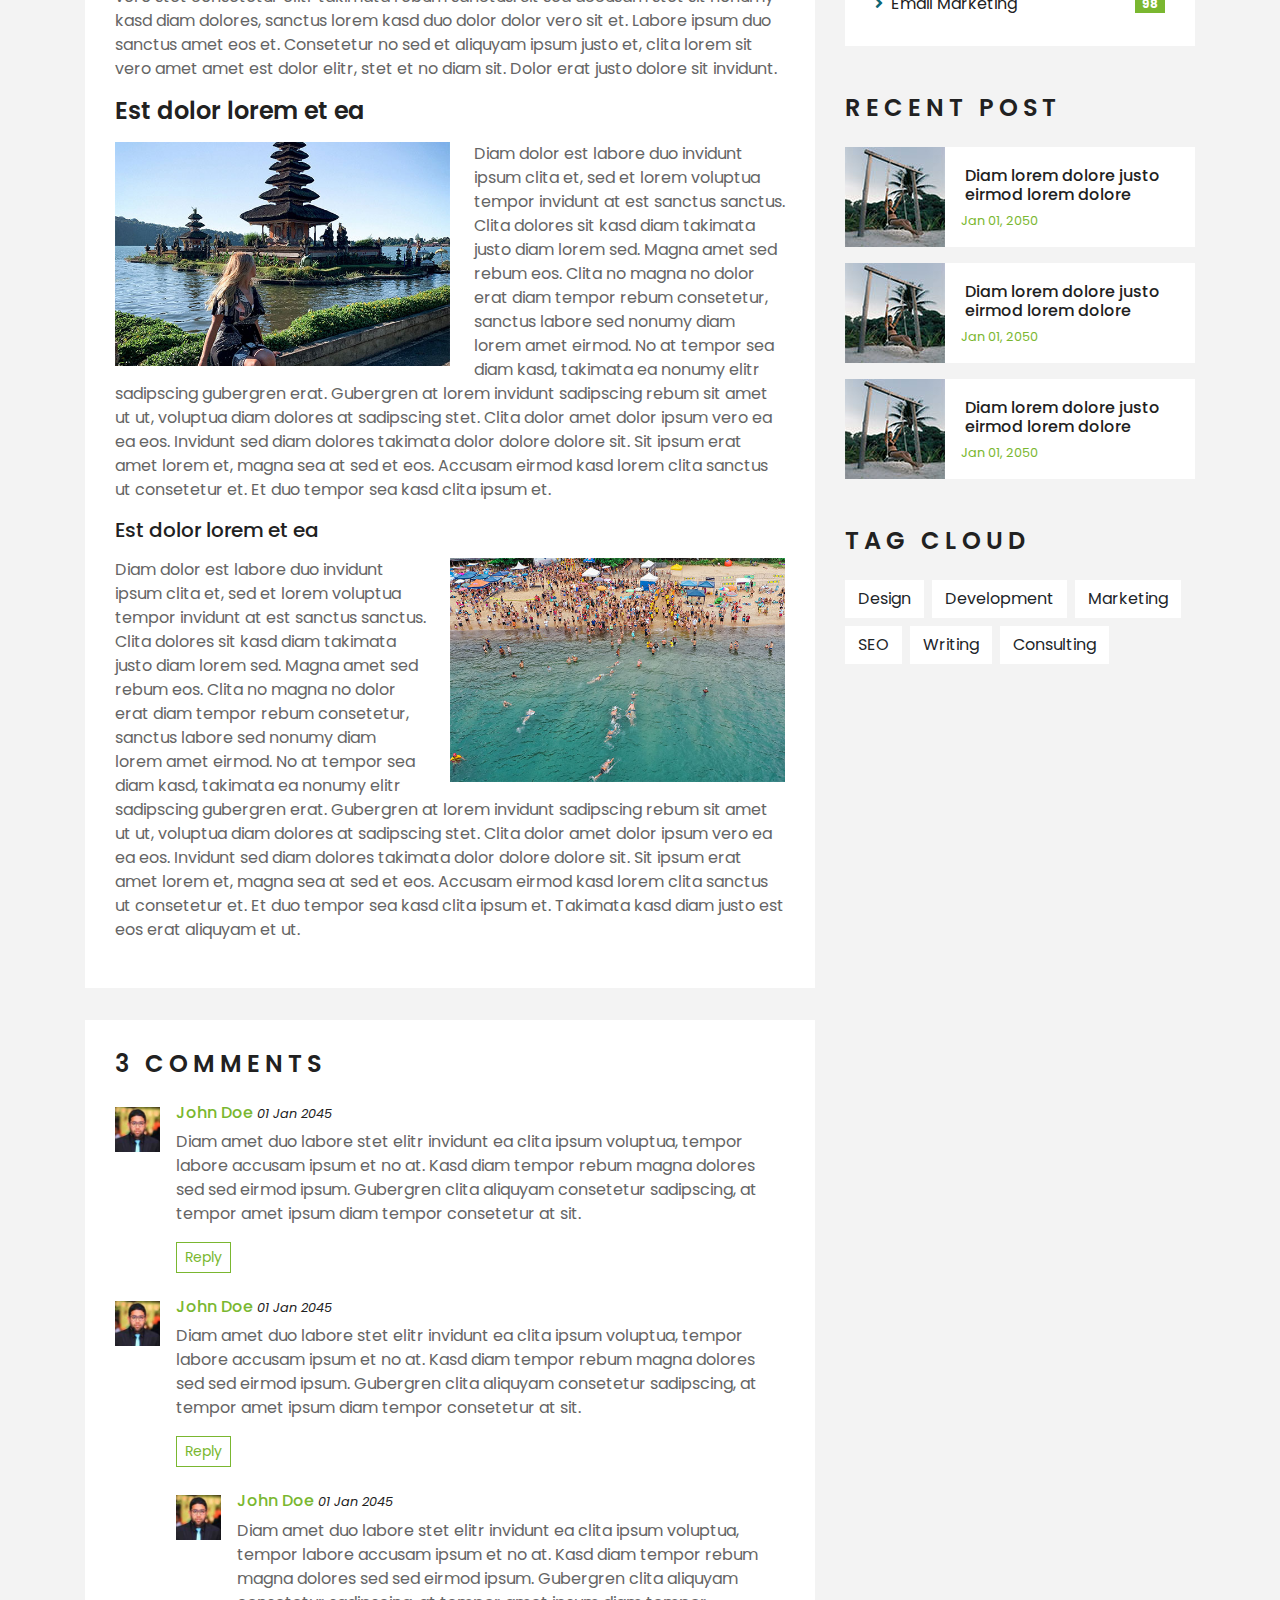
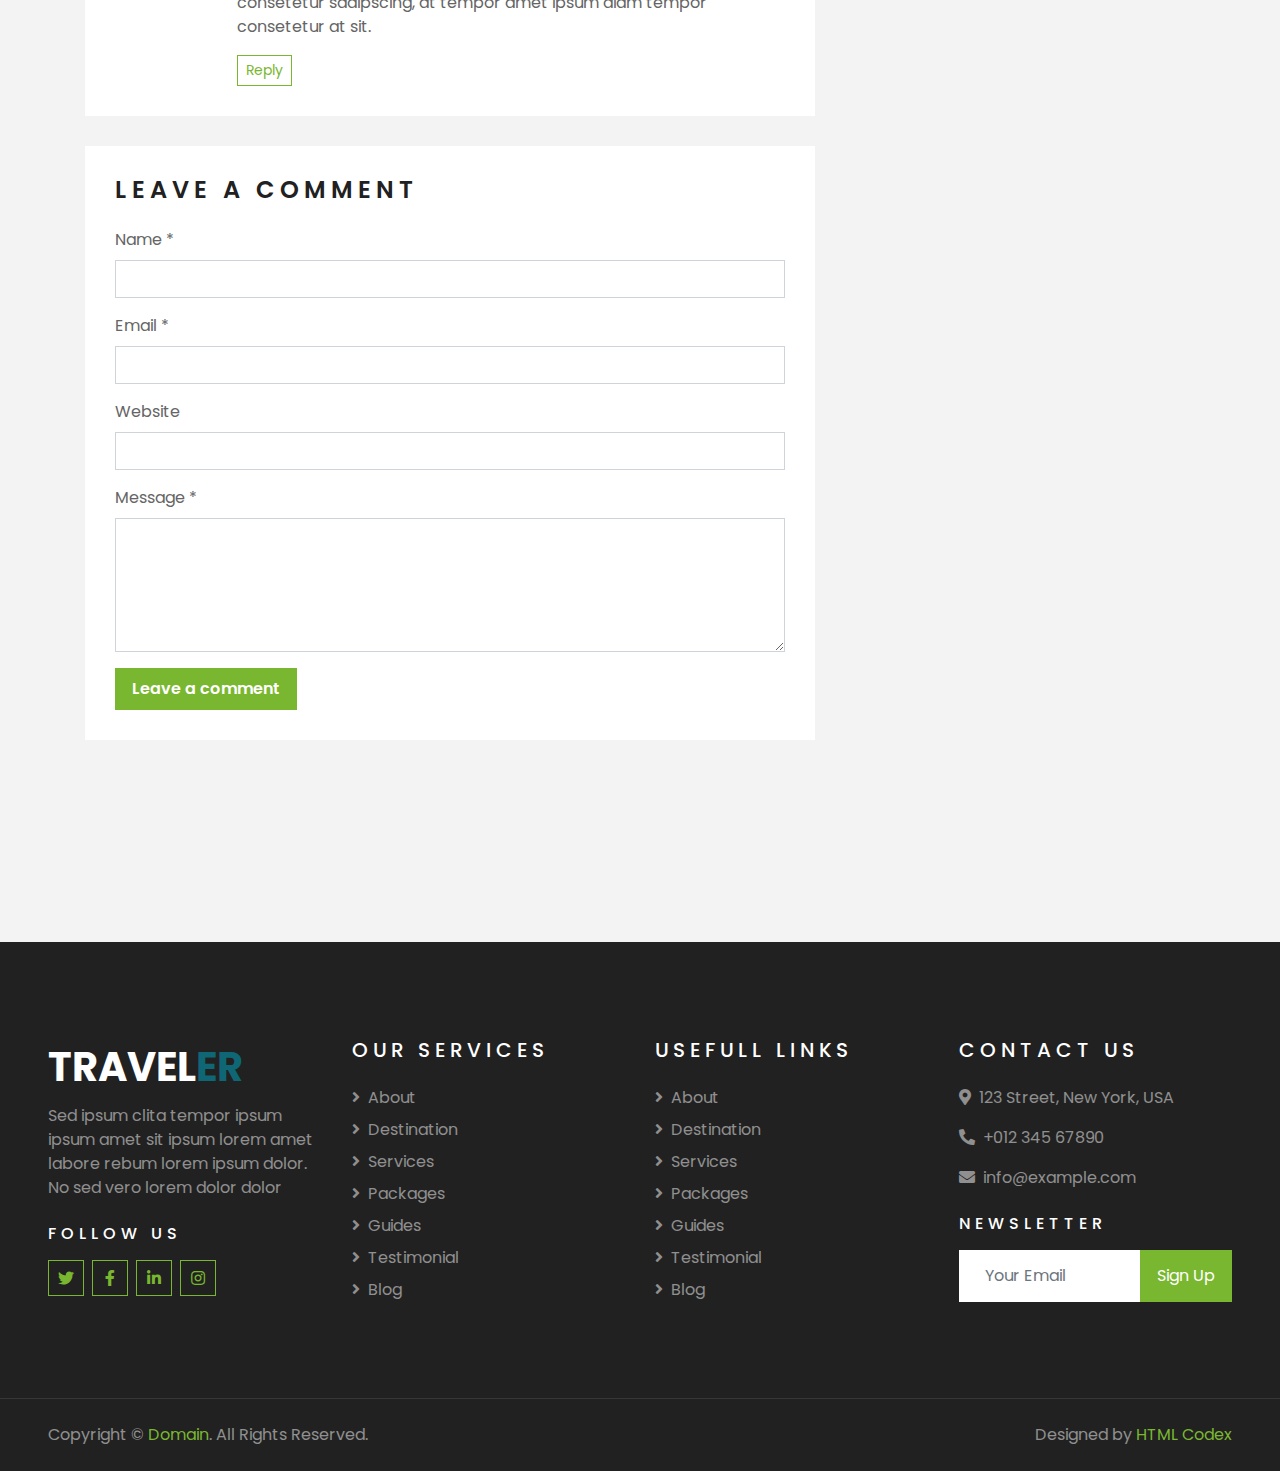
<file: single.html>
<!DOCTYPE html>
<html lang="en">

<head>
    <meta charset="utf-8">
    <title>TRAVELER - Free Travel Website Template</title>
    <meta content="width=device-width, initial-scale=1.0" name="viewport">
    <meta content="Free HTML Templates" name="keywords">
    <meta content="Free HTML Templates" name="description">

    <!-- Favicon -->
    <link href="img/favicon.ico" rel="icon">

    <!-- Google Web Fonts -->
    <link rel="preconnect" href="https://fonts.gstatic.com">
    <link href="https://fonts.googleapis.com/css2?family=Poppins:wght@400;500;600;700&display=swap" rel="stylesheet"> 

    <!-- Font Awesome -->
    <link href="https://cdnjs.cloudflare.com/ajax/libs/font-awesome/5.10.0/css/all.min.css" rel="stylesheet">

    <!-- Libraries Stylesheet -->
    <link href="lib/owlcarousel/assets/owl.carousel.min.css" rel="stylesheet">
    <link href="lib/tempusdominus/css/tempusdominus-bootstrap-4.min.css" rel="stylesheet" />

    <!-- Customized Bootstrap Stylesheet -->
    <link href="css/style.css" rel="stylesheet">
</head>

<body>
    <!-- Topbar Start -->
    <div class="container-fluid bg-light pt-3 d-none d-lg-block">
        <div class="container">
            <div class="row">
                <div class="col-lg-6 text-center text-lg-left mb-2 mb-lg-0">
                    <div class="d-inline-flex align-items-center">
                        <p><i class="fa fa-envelope mr-2"></i>info@example.com</p>
                        <p class="text-body px-3">|</p>
                        <p><i class="fa fa-phone-alt mr-2"></i>+012 345 6789</p>
                    </div>
                </div>
                <div class="col-lg-6 text-center text-lg-right">
                    <div class="d-inline-flex align-items-center">
                        <a class="text-primary px-3" href="">
                            <i class="fab fa-facebook-f"></i>
                        </a>
                        <a class="text-primary px-3" href="">
                            <i class="fab fa-twitter"></i>
                        </a>
                        <a class="text-primary px-3" href="">
                            <i class="fab fa-linkedin-in"></i>
                        </a>
                        <a class="text-primary px-3" href="">
                            <i class="fab fa-instagram"></i>
                        </a>
                        <a class="text-primary pl-3" href="">
                            <i class="fab fa-youtube"></i>
                        </a>
                    </div>
                </div>
            </div>
        </div>
    </div>
    <!-- Topbar End -->


    <!-- Navbar Start -->
    <div class="container-fluid position-relative nav-bar p-0">
        <div class="container-lg position-relative p-0 px-lg-3" style="z-index: 9;">
            <nav class="navbar navbar-expand-lg bg-light navbar-light shadow-lg py-3 py-lg-0 pl-3 pl-lg-5">
                <a href="" class="navbar-brand">
                    <h1 class="m-0 text-primary"><span class="text-dark">TRAVEL</span>ER</h1>
                </a>
                <button type="button" class="navbar-toggler" data-toggle="collapse" data-target="#navbarCollapse">
                    <span class="navbar-toggler-icon"></span>
                </button>
                <div class="collapse navbar-collapse justify-content-between px-3" id="navbarCollapse">
                    <div class="navbar-nav ml-auto py-0">
                        <a href="index.html" class="nav-item nav-link">Home</a>
                        <a href="about.html" class="nav-item nav-link">About</a>
                        <a href="service.html" class="nav-item nav-link">Services</a>
                        <a href="package.html" class="nav-item nav-link">Tour Packages</a>
                        <div class="nav-item dropdown">
                            <a href="#" class="nav-link dropdown-toggle active" data-toggle="dropdown">Pages</a>
                            <div class="dropdown-menu border-0 rounded-0 m-0">
                                <a href="blog.html" class="dropdown-item">Blog Grid</a>
                                <a href="single.html" class="dropdown-item active">Blog Detail</a>
                                <a href="destination.html" class="dropdown-item">Destination</a>
                                <a href="guide.html" class="dropdown-item">Travel Guides</a>
                                <a href="testimonial.html" class="dropdown-item">Testimonial</a>
                            </div>
                        </div>
                        <a href="contact.html" class="nav-item nav-link">Contact</a>
                    </div>
                </div>
            </nav>
        </div>
    </div>
    <!-- Navbar End -->


    <!-- Header Start -->
    <div class="container-fluid page-header">
        <div class="container">
            <div class="d-flex flex-column align-items-center justify-content-center" style="min-height: 400px">
                <h3 class="display-4 text-white text-uppercase">Blog Detail</h3>
                <div class="d-inline-flex text-white">
                    <p class="m-0 text-uppercase"><a class="text-white" href="">Home</a></p>
                    <i class="fa fa-angle-double-right pt-1 px-3"></i>
                    <p class="m-0 text-uppercase">Blog Detail</p>
                </div>
            </div>
        </div>
    </div>
    <!-- Header End -->


    <!-- Booking Start -->
    <div class="container-fluid booking mt-5 pb-5">
        <div class="container pb-5">
            <div class="bg-light shadow" style="padding: 30px;">
                <div class="row align-items-center" style="min-height: 60px;">
                    <div class="col-md-10">
                        <div class="row">
                            <div class="col-md-3">
                                <div class="mb-3 mb-md-0">
                                    <select class="custom-select px-4" style="height: 47px;">
                                        <option selected>Destination</option>
                                        <option value="1">Destination 1</option>
                                        <option value="2">Destination 1</option>
                                        <option value="3">Destination 1</option>
                                    </select>
                                </div>
                            </div>
                            <div class="col-md-3">
                                <div class="mb-3 mb-md-0">
                                    <div class="date" id="date1" data-target-input="nearest">
                                        <input type="text" class="form-control p-4 datetimepicker-input" placeholder="Depart Date" data-target="#date1" data-toggle="datetimepicker"/>
                                    </div>
                                </div>
                            </div>
                            <div class="col-md-3">
                                <div class="mb-3 mb-md-0">
                                    <div class="date" id="date2" data-target-input="nearest">
                                        <input type="text" class="form-control p-4 datetimepicker-input" placeholder="Return Date" data-target="#date2" data-toggle="datetimepicker"/>
                                    </div>
                                </div>
                            </div>
                            <div class="col-md-3">
                                <div class="mb-3 mb-md-0">
                                    <select class="custom-select px-4" style="height: 47px;">
                                        <option selected>Duration</option>
                                        <option value="1">Duration 1</option>
                                        <option value="2">Duration 1</option>
                                        <option value="3">Duration 1</option>
                                    </select>
                                </div>
                            </div>
                        </div>
                    </div>
                    <div class="col-md-2">
                        <button class="btn btn-primary btn-block" type="submit" style="height: 47px; margin-top: -2px;">Submit</button>
                    </div>
                </div>
            </div>
        </div>
    </div>
    <!-- Booking End -->


    <!-- Blog Start -->
    <div class="container-fluid py-5">
        <div class="container py-5">
            <div class="row">
                <div class="col-lg-8">
                    <!-- Blog Detail Start -->
                    <div class="pb-3">
                        <div class="blog-item">
                            <div class="position-relative">
                                <img class="img-fluid w-100" src="img/blog-1.jpg" alt="">
                                <div class="blog-date">
                                    <h6 class="font-weight-bold mb-n1">01</h6>
                                    <small class="text-white text-uppercase">Jan</small>
                                </div>
                            </div>
                        </div>
                        <div class="bg-white mb-3" style="padding: 30px;">
                            <div class="d-flex mb-3">
                                <a class="text-primary text-uppercase text-decoration-none" href="">Admin</a>
                                <span class="text-primary px-2">|</span>
                                <a class="text-primary text-uppercase text-decoration-none" href="">Tours & Travel</a>
                            </div>
                            <h2 class="mb-3">Dolor justo sea kasd lorem clita justo diam amet</h2>
                            <p>Sadipscing labore amet rebum est et justo gubergren. Et eirmod ipsum sit diam ut
                                magna lorem. Nonumy vero labore lorem sanctus rebum et lorem magna kasd, stet
                                amet magna accusam consetetur eirmod. Kasd accusam sit ipsum sadipscing et at at
                                sanctus et. Ipsum sit gubergren dolores et, consetetur justo invidunt at et
                                aliquyam ut et vero clita. Diam sea sea no sed dolores diam nonumy, gubergren
                                sit stet no diam kasd vero.</p>
                            <p>Voluptua est takimata stet invidunt sed rebum nonumy stet, clita aliquyam dolores
                                vero stet consetetur elitr takimata rebum sanctus. Sit sed accusam stet sit
                                nonumy kasd diam dolores, sanctus lorem kasd duo dolor dolor vero sit et. Labore
                                ipsum duo sanctus amet eos et. Consetetur no sed et aliquyam ipsum justo et,
                                clita lorem sit vero amet amet est dolor elitr, stet et no diam sit. Dolor erat
                                justo dolore sit invidunt.</p>
                            <h4 class="mb-3">Est dolor lorem et ea</h4>
                            <img class="img-fluid w-50 float-left mr-4 mb-2" src="img/blog-2.jpg">
                            <p>Diam dolor est labore duo invidunt ipsum clita et, sed et lorem voluptua tempor
                                invidunt at est sanctus sanctus. Clita dolores sit kasd diam takimata justo diam
                                lorem sed. Magna amet sed rebum eos. Clita no magna no dolor erat diam tempor
                                rebum consetetur, sanctus labore sed nonumy diam lorem amet eirmod. No at tempor
                                sea diam kasd, takimata ea nonumy elitr sadipscing gubergren erat. Gubergren at
                                lorem invidunt sadipscing rebum sit amet ut ut, voluptua diam dolores at
                                sadipscing stet. Clita dolor amet dolor ipsum vero ea ea eos. Invidunt sed diam
                                dolores takimata dolor dolore dolore sit. Sit ipsum erat amet lorem et, magna
                                sea at sed et eos. Accusam eirmod kasd lorem clita sanctus ut consetetur et. Et
                                duo tempor sea kasd clita ipsum et.</p>
                            <h5 class="mb-3">Est dolor lorem et ea</h5>
                            <img class="img-fluid w-50 float-right ml-4 mb-2" src="img/blog-3.jpg">
                            <p>Diam dolor est labore duo invidunt ipsum clita et, sed et lorem voluptua tempor
                                invidunt at est sanctus sanctus. Clita dolores sit kasd diam takimata justo diam
                                lorem sed. Magna amet sed rebum eos. Clita no magna no dolor erat diam tempor
                                rebum consetetur, sanctus labore sed nonumy diam lorem amet eirmod. No at tempor
                                sea diam kasd, takimata ea nonumy elitr sadipscing gubergren erat. Gubergren at
                                lorem invidunt sadipscing rebum sit amet ut ut, voluptua diam dolores at
                                sadipscing stet. Clita dolor amet dolor ipsum vero ea ea eos. Invidunt sed diam
                                dolores takimata dolor dolore dolore sit. Sit ipsum erat amet lorem et, magna
                                sea at sed et eos. Accusam eirmod kasd lorem clita sanctus ut consetetur et. Et
                                duo tempor sea kasd clita ipsum et. Takimata kasd diam justo est eos erat
                                aliquyam et ut.</p>
                        </div>
                    </div>
                    <!-- Blog Detail End -->
    
                    <!-- Comment List Start -->
                    <div class="bg-white" style="padding: 30px; margin-bottom: 30px;">
                        <h4 class="text-uppercase mb-4" style="letter-spacing: 5px;">3 Comments</h4>
                        <div class="media mb-4">
                            <img src="img/user.jpg" alt="Image" class="img-fluid mr-3 mt-1" style="width: 45px;">
                            <div class="media-body">
                                <h6><a href="">John Doe</a> <small><i>01 Jan 2045</i></small></h6>
                                <p>Diam amet duo labore stet elitr invidunt ea clita ipsum voluptua, tempor labore
                                    accusam ipsum et no at. Kasd diam tempor rebum magna dolores sed sed eirmod ipsum.
                                    Gubergren clita aliquyam consetetur sadipscing, at tempor amet ipsum diam tempor
                                    consetetur at sit.</p>
                                <button class="btn btn-sm btn-outline-primary">Reply</button>
                            </div>
                        </div>
                        <div class="media">
                            <img src="img/user.jpg" alt="Image" class="img-fluid mr-3 mt-1" style="width: 45px;">
                            <div class="media-body">
                                <h6><a href="">John Doe</a> <small><i>01 Jan 2045</i></small></h6>
                                <p>Diam amet duo labore stet elitr invidunt ea clita ipsum voluptua, tempor labore
                                    accusam ipsum et no at. Kasd diam tempor rebum magna dolores sed sed eirmod ipsum.
                                    Gubergren clita aliquyam consetetur sadipscing, at tempor amet ipsum diam tempor
                                    consetetur at sit.</p>
                                <button class="btn btn-sm btn-outline-primary">Reply</button>
                                <div class="media mt-4">
                                    <img src="img/user.jpg" alt="Image" class="img-fluid mr-3 mt-1"
                                        style="width: 45px;">
                                    <div class="media-body">
                                        <h6><a href="">John Doe</a> <small><i>01 Jan 2045</i></small></h6>
                                        <p>Diam amet duo labore stet elitr invidunt ea clita ipsum voluptua, tempor
                                            labore accusam ipsum et no at. Kasd diam tempor rebum magna dolores sed sed
                                            eirmod ipsum. Gubergren clita aliquyam consetetur sadipscing, at tempor amet
                                            ipsum diam tempor consetetur at sit.</p>
                                        <button class="btn btn-sm btn-outline-primary">Reply</button>
                                    </div>
                                </div>
                            </div>
                        </div>
                    </div>
                    <!-- Comment List End -->
    
                    <!-- Comment Form Start -->
                    <div class="bg-white mb-3" style="padding: 30px;">
                        <h4 class="text-uppercase mb-4" style="letter-spacing: 5px;">Leave a comment</h4>
                        <form>
                            <div class="form-group">
                                <label for="name">Name *</label>
                                <input type="text" class="form-control" id="name">
                            </div>
                            <div class="form-group">
                                <label for="email">Email *</label>
                                <input type="email" class="form-control" id="email">
                            </div>
                            <div class="form-group">
                                <label for="website">Website</label>
                                <input type="url" class="form-control" id="website">
                            </div>
    
                            <div class="form-group">
                                <label for="message">Message *</label>
                                <textarea id="message" cols="30" rows="5" class="form-control"></textarea>
                            </div>
                            <div class="form-group mb-0">
                                <input type="submit" value="Leave a comment"
                                    class="btn btn-primary font-weight-semi-bold py-2 px-3">
                            </div>
                        </form>
                    </div>
                    <!-- Comment Form End -->
                </div>
    
                <div class="col-lg-4 mt-5 mt-lg-0">
                    <!-- Author Bio -->
                    <div class="d-flex flex-column text-center bg-white mb-5 py-5 px-4">
                        <img src="img/user.jpg" class="img-fluid mx-auto mb-3" style="width: 100px;">
                        <h3 class="text-primary mb-3">John Doe</h3>
                        <p>Conset elitr erat vero dolor ipsum et diam, eos dolor lorem, ipsum sit no ut est  ipsum erat kasd amet elitr</p>
                        <div class="d-flex justify-content-center">
                            <a class="text-primary px-2" href="">
                                <i class="fab fa-facebook-f"></i>
                            </a>
                            <a class="text-primary px-2" href="">
                                <i class="fab fa-twitter"></i>
                            </a>
                            <a class="text-primary px-2" href="">
                                <i class="fab fa-linkedin-in"></i>
                            </a>
                            <a class="text-primary px-2" href="">
                                <i class="fab fa-instagram"></i>
                            </a>
                            <a class="text-primary px-2" href="">
                                <i class="fab fa-youtube"></i>
                            </a>
                        </div>
                    </div>
    
                    <!-- Search Form -->
                    <div class="mb-5">
                        <div class="bg-white" style="padding: 30px;">
                            <div class="input-group">
                                <input type="text" class="form-control p-4" placeholder="Keyword">
                                <div class="input-group-append">
                                    <span class="input-group-text bg-primary border-primary text-white"><i
                                            class="fa fa-search"></i></span>
                                </div>
                            </div>
                        </div>
                    </div>

                    <!-- Category List -->
                    <div class="mb-5">
                        <h4 class="text-uppercase mb-4" style="letter-spacing: 5px;">Categories</h4>
                        <div class="bg-white" style="padding: 30px;">
                            <ul class="list-inline m-0">
                                <li class="mb-3 d-flex justify-content-between align-items-center">
                                    <a class="text-dark" href="#"><i class="fa fa-angle-right text-primary mr-2"></i>Web
                                        Design</a>
                                    <span class="badge badge-primary badge-pill">150</span>
                                </li>
                                <li class="mb-3 d-flex justify-content-between align-items-center">
                                    <a class="text-dark" href="#"><i class="fa fa-angle-right text-primary mr-2"></i>Web
                                        Development</a>
                                    <span class="badge badge-primary badge-pill">131</span>
                                </li>
                                <li class="mb-3 d-flex justify-content-between align-items-center">
                                    <a class="text-dark" href="#"><i
                                            class="fa fa-angle-right text-primary mr-2"></i>Online Marketing</a>
                                    <span class="badge badge-primary badge-pill">78</span>
                                </li>
                                <li class="mb-3 d-flex justify-content-between align-items-center">
                                    <a class="text-dark" href="#"><i
                                            class="fa fa-angle-right text-primary mr-2"></i>Keyword Research</a>
                                    <span class="badge badge-primary badge-pill">56</span>
                                </li>
                                <li class="d-flex justify-content-between align-items-center">
                                    <a class="text-dark" href="#"><i
                                            class="fa fa-angle-right text-primary mr-2"></i>Email Marketing</a>
                                    <span class="badge badge-primary badge-pill">98</span>
                                </li>
                            </ul>
                        </div>
                    </div>
    
                    <!-- Recent Post -->
                    <div class="mb-5">
                        <h4 class="text-uppercase mb-4" style="letter-spacing: 5px;">Recent Post</h4>
                        <a class="d-flex align-items-center text-decoration-none bg-white mb-3" href="">
                            <img class="img-fluid" src="img/blog-100x100.jpg" alt="">
                            <div class="pl-3">
                                <h6 class="m-1">Diam lorem dolore justo eirmod lorem dolore</h6>
                                <small>Jan 01, 2050</small>
                            </div>
                        </a>
                        <a class="d-flex align-items-center text-decoration-none bg-white mb-3" href="">
                            <img class="img-fluid" src="img/blog-100x100.jpg" alt="">
                            <div class="pl-3">
                                <h6 class="m-1">Diam lorem dolore justo eirmod lorem dolore</h6>
                                <small>Jan 01, 2050</small>
                            </div>
                        </a>
                        <a class="d-flex align-items-center text-decoration-none bg-white mb-3" href="">
                            <img class="img-fluid" src="img/blog-100x100.jpg" alt="">
                            <div class="pl-3">
                                <h6 class="m-1">Diam lorem dolore justo eirmod lorem dolore</h6>
                                <small>Jan 01, 2050</small>
                            </div>
                        </a>
                    </div>
    
                    <!-- Tag Cloud -->
                    <div class="mb-5">
                        <h4 class="text-uppercase mb-4" style="letter-spacing: 5px;">Tag Cloud</h4>
                        <div class="d-flex flex-wrap m-n1">
                            <a href="" class="btn btn-light m-1">Design</a>
                            <a href="" class="btn btn-light m-1">Development</a>
                            <a href="" class="btn btn-light m-1">Marketing</a>
                            <a href="" class="btn btn-light m-1">SEO</a>
                            <a href="" class="btn btn-light m-1">Writing</a>
                            <a href="" class="btn btn-light m-1">Consulting</a>
                        </div>
                    </div>
                </div>
            </div>
        </div>
    </div>
    <!-- Blog End -->


    <!-- Footer Start -->
    <div class="container-fluid bg-dark text-white-50 py-5 px-sm-3 px-lg-5" style="margin-top: 90px;">
        <div class="row pt-5">
            <div class="col-lg-3 col-md-6 mb-5">
                <a href="" class="navbar-brand">
                    <h1 class="text-primary"><span class="text-white">TRAVEL</span>ER</h1>
                </a>
                <p>Sed ipsum clita tempor ipsum ipsum amet sit ipsum lorem amet labore rebum lorem ipsum dolor. No sed vero lorem dolor dolor</p>
                <h6 class="text-white text-uppercase mt-4 mb-3" style="letter-spacing: 5px;">Follow Us</h6>
                <div class="d-flex justify-content-start">
                    <a class="btn btn-outline-primary btn-square mr-2" href="#"><i class="fab fa-twitter"></i></a>
                    <a class="btn btn-outline-primary btn-square mr-2" href="#"><i class="fab fa-facebook-f"></i></a>
                    <a class="btn btn-outline-primary btn-square mr-2" href="#"><i class="fab fa-linkedin-in"></i></a>
                    <a class="btn btn-outline-primary btn-square" href="#"><i class="fab fa-instagram"></i></a>
                </div>
            </div>
            <div class="col-lg-3 col-md-6 mb-5">
                <h5 class="text-white text-uppercase mb-4" style="letter-spacing: 5px;">Our Services</h5>
                <div class="d-flex flex-column justify-content-start">
                    <a class="text-white-50 mb-2" href="#"><i class="fa fa-angle-right mr-2"></i>About</a>
                    <a class="text-white-50 mb-2" href="#"><i class="fa fa-angle-right mr-2"></i>Destination</a>
                    <a class="text-white-50 mb-2" href="#"><i class="fa fa-angle-right mr-2"></i>Services</a>
                    <a class="text-white-50 mb-2" href="#"><i class="fa fa-angle-right mr-2"></i>Packages</a>
                    <a class="text-white-50 mb-2" href="#"><i class="fa fa-angle-right mr-2"></i>Guides</a>
                    <a class="text-white-50 mb-2" href="#"><i class="fa fa-angle-right mr-2"></i>Testimonial</a>
                    <a class="text-white-50" href="#"><i class="fa fa-angle-right mr-2"></i>Blog</a>
                </div>
            </div>
            <div class="col-lg-3 col-md-6 mb-5">
                <h5 class="text-white text-uppercase mb-4" style="letter-spacing: 5px;">Usefull Links</h5>
                <div class="d-flex flex-column justify-content-start">
                    <a class="text-white-50 mb-2" href="#"><i class="fa fa-angle-right mr-2"></i>About</a>
                    <a class="text-white-50 mb-2" href="#"><i class="fa fa-angle-right mr-2"></i>Destination</a>
                    <a class="text-white-50 mb-2" href="#"><i class="fa fa-angle-right mr-2"></i>Services</a>
                    <a class="text-white-50 mb-2" href="#"><i class="fa fa-angle-right mr-2"></i>Packages</a>
                    <a class="text-white-50 mb-2" href="#"><i class="fa fa-angle-right mr-2"></i>Guides</a>
                    <a class="text-white-50 mb-2" href="#"><i class="fa fa-angle-right mr-2"></i>Testimonial</a>
                    <a class="text-white-50" href="#"><i class="fa fa-angle-right mr-2"></i>Blog</a>
                </div>
            </div>
            <div class="col-lg-3 col-md-6 mb-5">
                <h5 class="text-white text-uppercase mb-4" style="letter-spacing: 5px;">Contact Us</h5>
                <p><i class="fa fa-map-marker-alt mr-2"></i>123 Street, New York, USA</p>
                <p><i class="fa fa-phone-alt mr-2"></i>+012 345 67890</p>
                <p><i class="fa fa-envelope mr-2"></i>info@example.com</p>
                <h6 class="text-white text-uppercase mt-4 mb-3" style="letter-spacing: 5px;">Newsletter</h6>
                <div class="w-100">
                    <div class="input-group">
                        <input type="text" class="form-control border-light" style="padding: 25px;" placeholder="Your Email">
                        <div class="input-group-append">
                            <button class="btn btn-primary px-3">Sign Up</button>
                        </div>
                    </div>
                </div>
            </div>
        </div>
    </div>
    <div class="container-fluid bg-dark text-white border-top py-4 px-sm-3 px-md-5" style="border-color: rgba(256, 256, 256, .1) !important;">
        <div class="row">
            <div class="col-lg-6 text-center text-md-left mb-3 mb-md-0">
                <p class="m-0 text-white-50">Copyright &copy; <a href="#">Domain</a>. All Rights Reserved.</a>
                </p>
            </div>
            <div class="col-lg-6 text-center text-md-right">
                <p class="m-0 text-white-50">Designed by <a href="https://htmlcodex.com">HTML Codex</a>
                </p>
            </div>
        </div>
    </div>
    <!-- Footer End -->


    <!-- Back to Top -->
    <a href="#" class="btn btn-lg btn-primary btn-lg-square back-to-top"><i class="fa fa-angle-double-up"></i></a>


    <!-- JavaScript Libraries -->
    <script src="https://code.jquery.com/jquery-3.4.1.min.js"></script>
    <script src="https://stackpath.bootstrapcdn.com/bootstrap/4.4.1/js/bootstrap.bundle.min.js"></script>
    <script src="lib/easing/easing.min.js"></script>
    <script src="lib/owlcarousel/owl.carousel.min.js"></script>
    <script src="lib/tempusdominus/js/moment.min.js"></script>
    <script src="lib/tempusdominus/js/moment-timezone.min.js"></script>
    <script src="lib/tempusdominus/js/tempusdominus-bootstrap-4.min.js"></script>

    <!-- Contact Javascript File -->
    <script src="mail/jqBootstrapValidation.min.js"></script>
    <script src="mail/contact.js"></script>

    <!-- Template Javascript -->
    <script src="js/main.js"></script>
</body>

</html>
</file>
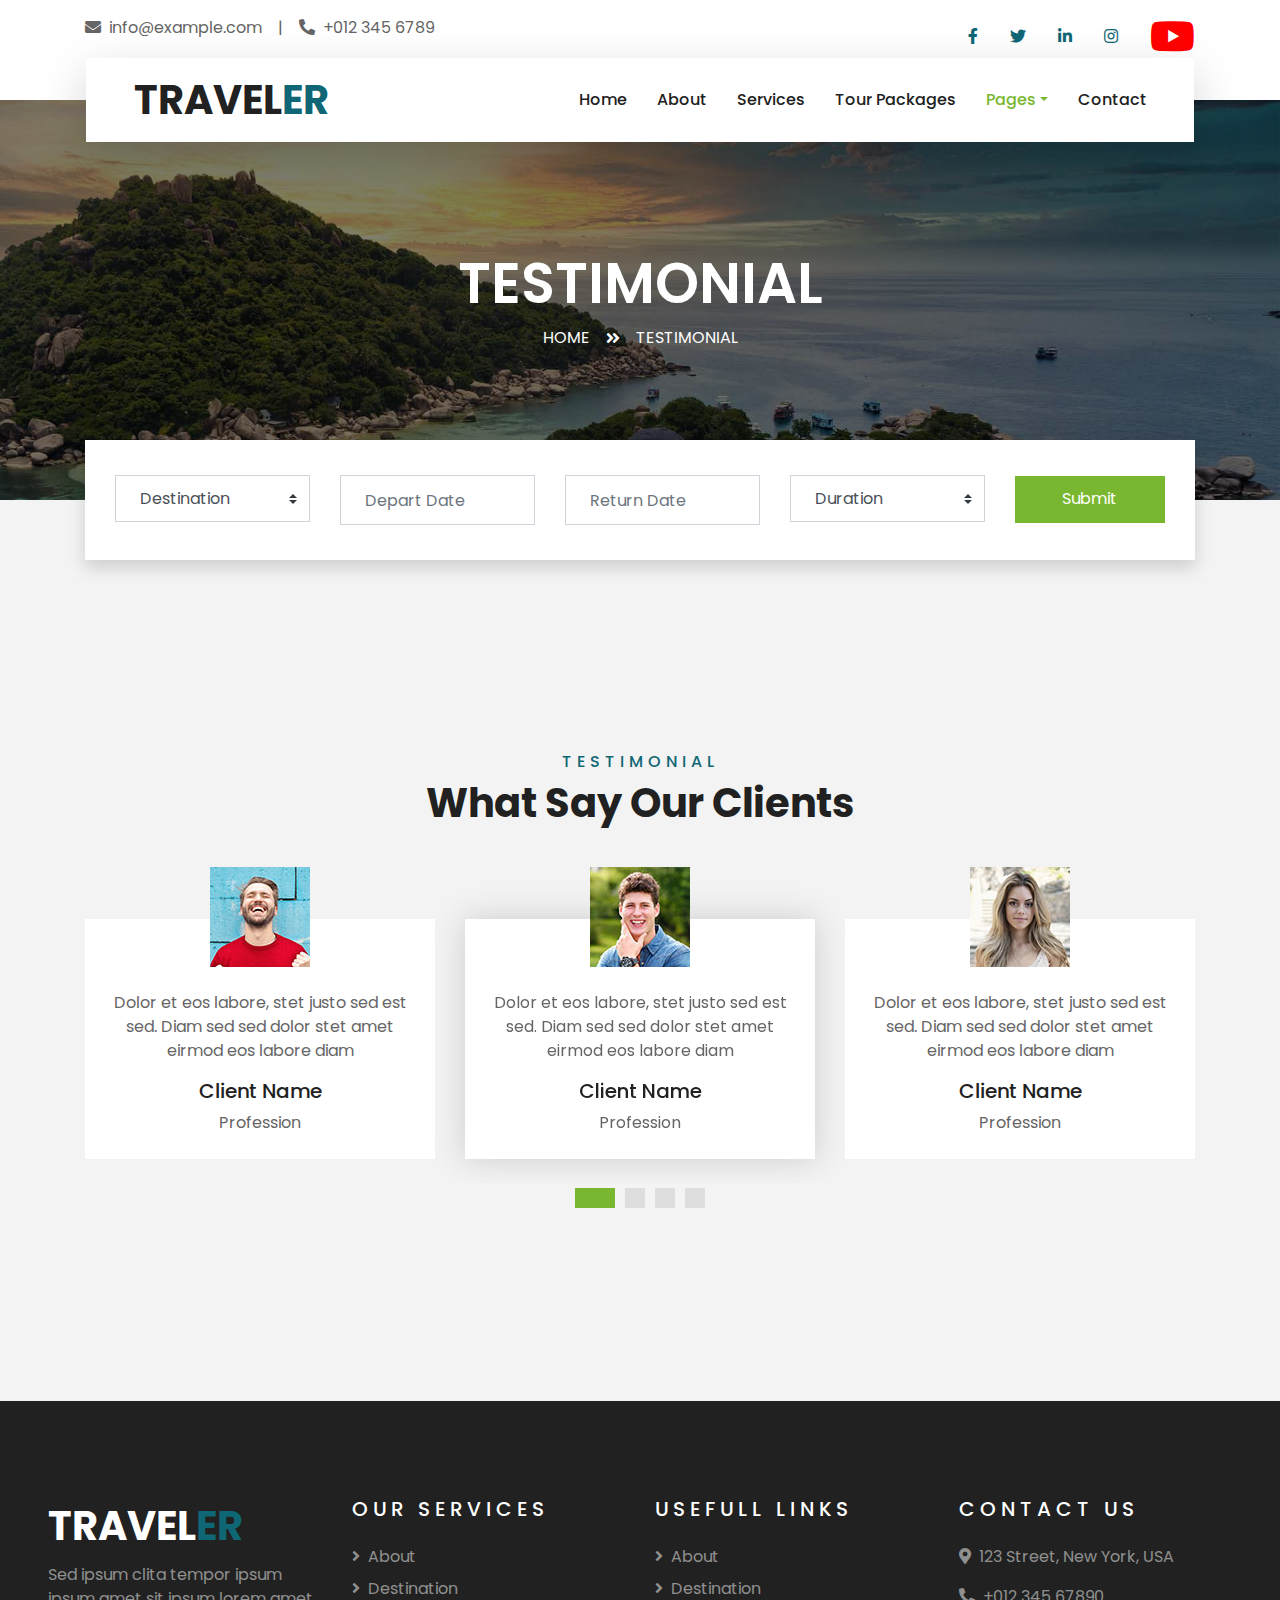
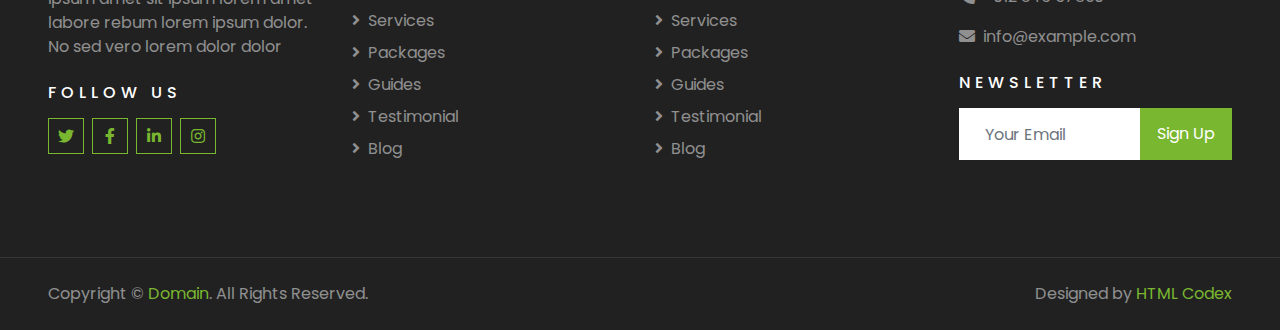
<file: testimonial.html>
<!DOCTYPE html>
<html lang="en">

<head>
    <meta charset="utf-8">
    <title>TRAVELER - Free Travel Website Template</title>
    <meta content="width=device-width, initial-scale=1.0" name="viewport">
    <meta content="Free HTML Templates" name="keywords">
    <meta content="Free HTML Templates" name="description">

    <!-- Favicon -->
    <link href="img/favicon.ico" rel="icon">

    <!-- Google Web Fonts -->
    <link rel="preconnect" href="https://fonts.gstatic.com">
    <link href="https://fonts.googleapis.com/css2?family=Poppins:wght@400;500;600;700&display=swap" rel="stylesheet"> 

    <!-- Font Awesome -->
    <link href="https://cdnjs.cloudflare.com/ajax/libs/font-awesome/5.10.0/css/all.min.css" rel="stylesheet">

    <!-- Libraries Stylesheet -->
    <link href="lib/owlcarousel/assets/owl.carousel.min.css" rel="stylesheet">
    <link href="lib/tempusdominus/css/tempusdominus-bootstrap-4.min.css" rel="stylesheet" />

    <!-- Customized Bootstrap Stylesheet -->
    <link href="css/style.css" rel="stylesheet">
</head>

<body>
    <!-- Topbar Start -->
    <div class="container-fluid bg-light pt-3 d-none d-lg-block">
        <div class="container">
            <div class="row">
                <div class="col-lg-6 text-center text-lg-left mb-2 mb-lg-0">
                    <div class="d-inline-flex align-items-center">
                        <p><i class="fa fa-envelope mr-2"></i>info@example.com</p>
                        <p class="text-body px-3">|</p>
                        <p><i class="fa fa-phone-alt mr-2"></i>+012 345 6789</p>
                    </div>
                </div>
                <div class="col-lg-6 text-center text-lg-right">
                    <div class="d-inline-flex align-items-center">
                        <a class="text-primary px-3" href="">
                            <i class="fab fa-facebook-f"></i>
                        </a>
                        <a class="text-primary px-3" href="">
                            <i class="fab fa-twitter"></i>
                        </a>
                        <a class="text-primary px-3" href="">
                            <i class="fab fa-linkedin-in"></i>
                        </a>
                        <a class="text-primary px-3" href="">
                            <i class="fab fa-instagram"></i>
                        </a>
                        <a class="text-primary pl-3" href="">
                            <i class="fab fa-youtube"></i>
                        </a>
                    </div>
                </div>
            </div>
        </div>
    </div>
    <!-- Topbar End -->


    <!-- Navbar Start -->
    <div class="container-fluid position-relative nav-bar p-0">
        <div class="container-lg position-relative p-0 px-lg-3" style="z-index: 9;">
            <nav class="navbar navbar-expand-lg bg-light navbar-light shadow-lg py-3 py-lg-0 pl-3 pl-lg-5">
                <a href="" class="navbar-brand">
                    <h1 class="m-0 text-primary"><span class="text-dark">TRAVEL</span>ER</h1>
                </a>
                <button type="button" class="navbar-toggler" data-toggle="collapse" data-target="#navbarCollapse">
                    <span class="navbar-toggler-icon"></span>
                </button>
                <div class="collapse navbar-collapse justify-content-between px-3" id="navbarCollapse">
                    <div class="navbar-nav ml-auto py-0">
                        <a href="index.html" class="nav-item nav-link">Home</a>
                        <a href="about.html" class="nav-item nav-link">About</a>
                        <a href="service.html" class="nav-item nav-link">Services</a>
                        <a href="package.html" class="nav-item nav-link">Tour Packages</a>
                        <div class="nav-item dropdown">
                            <a href="#" class="nav-link dropdown-toggle active" data-toggle="dropdown">Pages</a>
                            <div class="dropdown-menu border-0 rounded-0 m-0">
                                <a href="blog.html" class="dropdown-item">Blog Grid</a>
                                <a href="single.html" class="dropdown-item">Blog Detail</a>
                                <a href="destination.html" class="dropdown-item">Destination</a>
                                <a href="guide.html" class="dropdown-item">Travel Guides</a>
                                <a href="testimonial.html" class="dropdown-item active">Testimonial</a>
                            </div>
                        </div>
                        <a href="contact.html" class="nav-item nav-link">Contact</a>
                    </div>
                </div>
            </nav>
        </div>
    </div>
    <!-- Navbar End -->


    <!-- Header Start -->
    <div class="container-fluid page-header">
        <div class="container">
            <div class="d-flex flex-column align-items-center justify-content-center" style="min-height: 400px">
                <h3 class="display-4 text-white text-uppercase">Testimonial</h3>
                <div class="d-inline-flex text-white">
                    <p class="m-0 text-uppercase"><a class="text-white" href="">Home</a></p>
                    <i class="fa fa-angle-double-right pt-1 px-3"></i>
                    <p class="m-0 text-uppercase">Testimonial</p>
                </div>
            </div>
        </div>
    </div>
    <!-- Header End -->


    <!-- Booking Start -->
    <div class="container-fluid booking mt-5 pb-5">
        <div class="container pb-5">
            <div class="bg-light shadow" style="padding: 30px;">
                <div class="row align-items-center" style="min-height: 60px;">
                    <div class="col-md-10">
                        <div class="row">
                            <div class="col-md-3">
                                <div class="mb-3 mb-md-0">
                                    <select class="custom-select px-4" style="height: 47px;">
                                        <option selected>Destination</option>
                                        <option value="1">Destination 1</option>
                                        <option value="2">Destination 1</option>
                                        <option value="3">Destination 1</option>
                                    </select>
                                </div>
                            </div>
                            <div class="col-md-3">
                                <div class="mb-3 mb-md-0">
                                    <div class="date" id="date1" data-target-input="nearest">
                                        <input type="text" class="form-control p-4 datetimepicker-input" placeholder="Depart Date" data-target="#date1" data-toggle="datetimepicker"/>
                                    </div>
                                </div>
                            </div>
                            <div class="col-md-3">
                                <div class="mb-3 mb-md-0">
                                    <div class="date" id="date2" data-target-input="nearest">
                                        <input type="text" class="form-control p-4 datetimepicker-input" placeholder="Return Date" data-target="#date2" data-toggle="datetimepicker"/>
                                    </div>
                                </div>
                            </div>
                            <div class="col-md-3">
                                <div class="mb-3 mb-md-0">
                                    <select class="custom-select px-4" style="height: 47px;">
                                        <option selected>Duration</option>
                                        <option value="1">Duration 1</option>
                                        <option value="2">Duration 1</option>
                                        <option value="3">Duration 1</option>
                                    </select>
                                </div>
                            </div>
                        </div>
                    </div>
                    <div class="col-md-2">
                        <button class="btn btn-primary btn-block" type="submit" style="height: 47px; margin-top: -2px;">Submit</button>
                    </div>
                </div>
            </div>
        </div>
    </div>
    <!-- Booking End -->


    <!-- Testimonial Start -->
    <div class="container-fluid py-5">
        <div class="container py-5">
            <div class="text-center mb-3 pb-3">
                <h6 class="text-primary text-uppercase" style="letter-spacing: 5px;">Testimonial</h6>
                <h1>What Say Our Clients</h1>
            </div>
            <div class="owl-carousel testimonial-carousel">
                <div class="text-center pb-4">
                    <img class="img-fluid mx-auto" src="img/testimonial-1.jpg" style="width: 100px; height: 100px;" >
                    <div class="testimonial-text bg-white p-4 mt-n5">
                        <p class="mt-5">Dolor et eos labore, stet justo sed est sed. Diam sed sed dolor stet amet eirmod eos labore diam
                        </p>
                        <h5 class="text-truncate">Client Name</h5>
                        <span>Profession</span>
                    </div>
                </div>
                <div class="text-center">
                    <img class="img-fluid mx-auto" src="img/testimonial-2.jpg" style="width: 100px; height: 100px;" >
                    <div class="testimonial-text bg-white p-4 mt-n5">
                        <p class="mt-5">Dolor et eos labore, stet justo sed est sed. Diam sed sed dolor stet amet eirmod eos labore diam
                        </p>
                        <h5 class="text-truncate">Client Name</h5>
                        <span>Profession</span>
                    </div>
                </div>
                <div class="text-center">
                    <img class="img-fluid mx-auto" src="img/testimonial-3.jpg" style="width: 100px; height: 100px;" >
                    <div class="testimonial-text bg-white p-4 mt-n5">
                        <p class="mt-5">Dolor et eos labore, stet justo sed est sed. Diam sed sed dolor stet amet eirmod eos labore diam
                        </p>
                        <h5 class="text-truncate">Client Name</h5>
                        <span>Profession</span>
                    </div>
                </div>
                <div class="text-center">
                    <img class="img-fluid mx-auto" src="img/testimonial-4.jpg" style="width: 100px; height: 100px;" >
                    <div class="testimonial-text bg-white p-4 mt-n5">
                        <p class="mt-5">Dolor et eos labore, stet justo sed est sed. Diam sed sed dolor stet amet eirmod eos labore diam
                        </p>
                        <h5 class="text-truncate">Client Name</h5>
                        <span>Profession</span>
                    </div>
                </div>
            </div>
        </div>
    </div>
    <!-- Testimonial End -->


    <!-- Footer Start -->
    <div class="container-fluid bg-dark text-white-50 py-5 px-sm-3 px-lg-5" style="margin-top: 90px;">
        <div class="row pt-5">
            <div class="col-lg-3 col-md-6 mb-5">
                <a href="" class="navbar-brand">
                    <h1 class="text-primary"><span class="text-white">TRAVEL</span>ER</h1>
                </a>
                <p>Sed ipsum clita tempor ipsum ipsum amet sit ipsum lorem amet labore rebum lorem ipsum dolor. No sed vero lorem dolor dolor</p>
                <h6 class="text-white text-uppercase mt-4 mb-3" style="letter-spacing: 5px;">Follow Us</h6>
                <div class="d-flex justify-content-start">
                    <a class="btn btn-outline-primary btn-square mr-2" href="#"><i class="fab fa-twitter"></i></a>
                    <a class="btn btn-outline-primary btn-square mr-2" href="#"><i class="fab fa-facebook-f"></i></a>
                    <a class="btn btn-outline-primary btn-square mr-2" href="#"><i class="fab fa-linkedin-in"></i></a>
                    <a class="btn btn-outline-primary btn-square" href="#"><i class="fab fa-instagram"></i></a>
                </div>
            </div>
            <div class="col-lg-3 col-md-6 mb-5">
                <h5 class="text-white text-uppercase mb-4" style="letter-spacing: 5px;">Our Services</h5>
                <div class="d-flex flex-column justify-content-start">
                    <a class="text-white-50 mb-2" href="#"><i class="fa fa-angle-right mr-2"></i>About</a>
                    <a class="text-white-50 mb-2" href="#"><i class="fa fa-angle-right mr-2"></i>Destination</a>
                    <a class="text-white-50 mb-2" href="#"><i class="fa fa-angle-right mr-2"></i>Services</a>
                    <a class="text-white-50 mb-2" href="#"><i class="fa fa-angle-right mr-2"></i>Packages</a>
                    <a class="text-white-50 mb-2" href="#"><i class="fa fa-angle-right mr-2"></i>Guides</a>
                    <a class="text-white-50 mb-2" href="#"><i class="fa fa-angle-right mr-2"></i>Testimonial</a>
                    <a class="text-white-50" href="#"><i class="fa fa-angle-right mr-2"></i>Blog</a>
                </div>
            </div>
            <div class="col-lg-3 col-md-6 mb-5">
                <h5 class="text-white text-uppercase mb-4" style="letter-spacing: 5px;">Usefull Links</h5>
                <div class="d-flex flex-column justify-content-start">
                    <a class="text-white-50 mb-2" href="#"><i class="fa fa-angle-right mr-2"></i>About</a>
                    <a class="text-white-50 mb-2" href="#"><i class="fa fa-angle-right mr-2"></i>Destination</a>
                    <a class="text-white-50 mb-2" href="#"><i class="fa fa-angle-right mr-2"></i>Services</a>
                    <a class="text-white-50 mb-2" href="#"><i class="fa fa-angle-right mr-2"></i>Packages</a>
                    <a class="text-white-50 mb-2" href="#"><i class="fa fa-angle-right mr-2"></i>Guides</a>
                    <a class="text-white-50 mb-2" href="#"><i class="fa fa-angle-right mr-2"></i>Testimonial</a>
                    <a class="text-white-50" href="#"><i class="fa fa-angle-right mr-2"></i>Blog</a>
                </div>
            </div>
            <div class="col-lg-3 col-md-6 mb-5">
                <h5 class="text-white text-uppercase mb-4" style="letter-spacing: 5px;">Contact Us</h5>
                <p><i class="fa fa-map-marker-alt mr-2"></i>123 Street, New York, USA</p>
                <p><i class="fa fa-phone-alt mr-2"></i>+012 345 67890</p>
                <p><i class="fa fa-envelope mr-2"></i>info@example.com</p>
                <h6 class="text-white text-uppercase mt-4 mb-3" style="letter-spacing: 5px;">Newsletter</h6>
                <div class="w-100">
                    <div class="input-group">
                        <input type="text" class="form-control border-light" style="padding: 25px;" placeholder="Your Email">
                        <div class="input-group-append">
                            <button class="btn btn-primary px-3">Sign Up</button>
                        </div>
                    </div>
                </div>
            </div>
        </div>
    </div>
    <div class="container-fluid bg-dark text-white border-top py-4 px-sm-3 px-md-5" style="border-color: rgba(256, 256, 256, .1) !important;">
        <div class="row">
            <div class="col-lg-6 text-center text-md-left mb-3 mb-md-0">
                <p class="m-0 text-white-50">Copyright &copy; <a href="#">Domain</a>. All Rights Reserved.</a>
                </p>
            </div>
            <div class="col-lg-6 text-center text-md-right">
                <p class="m-0 text-white-50">Designed by <a href="https://htmlcodex.com">HTML Codex</a>
                </p>
            </div>
        </div>
    </div>
    <!-- Footer End -->


    <!-- Back to Top -->
    <a href="#" class="btn btn-lg btn-primary btn-lg-square back-to-top"><i class="fa fa-angle-double-up"></i></a>


    <!-- JavaScript Libraries -->
    <script src="https://code.jquery.com/jquery-3.4.1.min.js"></script>
    <script src="https://stackpath.bootstrapcdn.com/bootstrap/4.4.1/js/bootstrap.bundle.min.js"></script>
    <script src="lib/easing/easing.min.js"></script>
    <script src="lib/owlcarousel/owl.carousel.min.js"></script>
    <script src="lib/tempusdominus/js/moment.min.js"></script>
    <script src="lib/tempusdominus/js/moment-timezone.min.js"></script>
    <script src="lib/tempusdominus/js/tempusdominus-bootstrap-4.min.js"></script>

    <!-- Contact Javascript File -->
    <script src="mail/jqBootstrapValidation.min.js"></script>
    <script src="mail/contact.js"></script>

    <!-- Template Javascript -->
    <script src="js/main.js"></script>
</body>

</html>
</file>
<file: css/style.css>
/******* Bootstrap Theming ********/
/*!
 * Bootstrap v4.5.3 (https://getbootstrap.com/)
 * Copyright 2011-2020 The Bootstrap Authors
 * Copyright 2011-2020 Twitter, Inc.
 * Licensed under MIT (https://github.com/twbs/bootstrap/blob/main/LICENSE)
 */
:root {
  --blue: #007bff;
  --indigo: #6610f2;
  --purple: #6f42c1;
  --pink: #e83e8c;
  --red: #dc3545;
  --orange: #fd7e14;
  --yellow: #ffc107;
  --green: #28a745;
  --teal: #20c997;
  --cyan: #17a2b8;
  --white: #fff;
  --gray: #6c757d;
  --gray-dark: #343a40;
  --primary: #7AB730;
  --secondary: #f4faec;
  --success: #28a745;
  --info: #17a2b8;
  --warning: #ffc107;
  --danger: #dc3545;
  --light: #FFFFFF;
  --dark: #212121;
  --breakpoint-xs: 0;
  --breakpoint-sm: 576px;
  --breakpoint-md: 768px;
  --breakpoint-lg: 992px;
  --breakpoint-xl: 1200px;
  --font-family-sans-serif: "Poppins", sans-serif;
  --font-family-monospace: SFMono-Regular, Menlo, Monaco, Consolas, "Liberation Mono", "Courier New", monospace;
}

*,
*::before,
*::after {
  box-sizing: border-box;
}

html {
  font-family: sans-serif;
  line-height: 1.15;
  -webkit-text-size-adjust: 100%;
  -webkit-tap-highlight-color: rgba(0, 0, 0, 0);
}

article, aside, figcaption, figure, footer, header, hgroup, main, nav, section {
  display: block;
}

body {
  margin: 0;
  font-family: "Poppins", sans-serif;
  font-size: 1rem;
  font-weight: 400;
  line-height: 1.5;
  color: #656565;
  text-align: left;
  background-color: #F3F3F3;
}

[tabindex="-1"]:focus:not(:focus-visible) {
  outline: 0 !important;
}
.icon {
  fill: none;
  stroke: rgb(92, 175, 44);
  stroke-width: 30; /* Aumenta el grosor del borde */
}
.parrafo{
  background: hsl(184, 9%, 63%);
  margin-top: 20px;
  line-height: 1.5;
  text-align: left;
  width: 4000px;
  padding: 50px;
  background-image: url('https://www.elsoldetampico.com.mx/local/nv5mow-cultivo-de-melon-en-el-municipio-de-altamira/ALTERNATES/LANDSCAPE_960/Cultivo%20de%20melo%CC%81n%20en%20el%20municipio%20de%20Altamira'); /* URL de la imagen */
}
.btn-center {
  display: flex;
  justify-content: center;
  align-items: center;
  text-align: center;
}


hr {
  box-sizing: content-box;
  height: 0;
  overflow: visible;
}

h1, h2, h3, h4, h5, h6 {
  margin-top: 0;
  margin-bottom: 0.5rem;
}

p {
  margin-top: 0;
  margin-bottom: 1rem;
}

abbr[title],
abbr[data-original-title] {
  text-decoration: underline;
  text-decoration: underline dotted;
  cursor: help;
  border-bottom: 0;
  text-decoration-skip-ink: none;
}

address {
  margin-bottom: 1rem;
  font-style: normal;
  line-height: inherit;
}

ol,
ul,
dl {
  margin-top: 0;
  margin-bottom: 1rem;
}

ol ol,
ul ul,
ol ul,
ul ol {
  margin-bottom: 0;
}

dt {
  font-weight: 700;
}

dd {
  margin-bottom: .5rem;
  margin-left: 0;
}

blockquote {
  margin: 0 0 1rem;
}

b,
strong {
  font-weight: bolder;
}

small {
  font-size: 80%;
}

sub,
sup {
  position: relative;
  font-size: 75%;
  line-height: 0;
  vertical-align: baseline;
}

sub {
  bottom: -.25em;
}

sup {
  top: -.5em;
}

a {
  color: #7AB730;
  text-decoration: none;
  background-color: transparent;
}

a:hover {
  color: #527a20;
  text-decoration: underline;
}

a:not([href]):not([class]) {
  color: inherit;
  text-decoration: none;
}

a:not([href]):not([class]):hover {
  color: inherit;
  text-decoration: none;
}

pre,
code,
kbd,
samp {
  font-family: SFMono-Regular, Menlo, Monaco, Consolas, "Liberation Mono", "Courier New", monospace;
  font-size: 1em;
}

pre {
  margin-top: 0;
  margin-bottom: 1rem;
  overflow: auto;
  -ms-overflow-style: scrollbar;
}

figure {
  margin: 0 0 1rem;
}

img {
  vertical-align: middle;
  border-style: none;
}

svg {
  overflow: hidden;
  vertical-align: middle;
}

table {
  border-collapse: collapse;
}

caption {
  padding-top: 0.75rem;
  padding-bottom: 0.75rem;
  color: #6c757d;
  text-align: left;
  caption-side: bottom;
}

th {
  text-align: inherit;
  text-align: -webkit-match-parent;
}

label {
  display: inline-block;
  margin-bottom: 0.5rem;
}

button {
  border-radius: 0;
}

button:focus {
  outline: 1px dotted;
  outline: 5px auto -webkit-focus-ring-color;
}

input,
button,
select,
optgroup,
textarea {
  margin: 0;
  font-family: inherit;
  font-size: inherit;
  line-height: inherit;
}

button,
input {
  overflow: visible;
}

button,
select {
  text-transform: none;
}

[role="button"] {
  cursor: pointer;
}

select {
  word-wrap: normal;
}

button,
[type="button"],
[type="reset"],
[type="submit"] {
  -webkit-appearance: button;
}

button:not(:disabled),
[type="button"]:not(:disabled),
[type="reset"]:not(:disabled),
[type="submit"]:not(:disabled) {
  cursor: pointer;
}

button::-moz-focus-inner,
[type="button"]::-moz-focus-inner,
[type="reset"]::-moz-focus-inner,
[type="submit"]::-moz-focus-inner {
  padding: 0;
  border-style: none;
}

input[type="radio"],
input[type="checkbox"] {
  box-sizing: border-box;
  padding: 0;
}

textarea {
  overflow: auto;
  resize: vertical;
}

fieldset {
  min-width: 0;
  padding: 0;
  margin: 0;
  border: 0;
}

legend {
  display: block;
  width: 100%;
  max-width: 100%;
  padding: 0;
  margin-bottom: .5rem;
  font-size: 1.5rem;
  line-height: inherit;
  color: inherit;
  white-space: normal;
}

@media (max-width: 1200px) {
  legend {
    font-size: calc(1.275rem + 0.3vw) ;
  }
}

progress {
  vertical-align: baseline;
}

[type="number"]::-webkit-inner-spin-button,
[type="number"]::-webkit-outer-spin-button {
  height: auto;
}

[type="search"] {
  outline-offset: -2px;
  -webkit-appearance: none;
}

[type="search"]::-webkit-search-decoration {
  -webkit-appearance: none;
}

::-webkit-file-upload-button {
  font: inherit;
  -webkit-appearance: button;
}

output {
  display: inline-block;
}

summary {
  display: list-item;
  cursor: pointer;
}

template {
  display: none;
}

[hidden] {
  display: none !important;
}

h1, h2, h3, h4, h5, h6,
.h1, .h2, .h3, .h4, .h5, .h6 {
  margin-bottom: 0.5rem;
  font-weight: 500;
  line-height: 1.2;
  color: #212121;
}

h1, .h1 {
  font-size: 2.5rem;
}

@media (max-width: 1200px) {
  h1, .h1 {
    font-size: calc(1.375rem + 1.5vw) ;
  }
}

h2, .h2 {
  font-size: 2rem;
}

@media (max-width: 1200px) {
  h2, .h2 {
    font-size: calc(1.325rem + 0.9vw) ;
  }
}

h3, .h3 {
  font-size: 1.75rem;
}

@media (max-width: 1200px) {
  h3, .h3 {
    font-size: calc(1.3rem + 0.6vw) ;
  }
}

h4, .h4 {
  font-size: 1.5rem;
}

@media (max-width: 1200px) {
  h4, .h4 {
    font-size: calc(1.275rem + 0.3vw) ;
  }
}

h5, .h5 {
  font-size: 1.25rem;
}

h6, .h6 {
  font-size: 1rem;
}

.lead {
  font-size: 1.25rem;
  font-weight: 300;
}

.display-1 {
  font-size: 6rem;
  font-weight: 300;
  line-height: 1.2;
}

@media (max-width: 1200px) {
  .display-1 {
    font-size: calc(1.725rem + 5.7vw) ;
  }
}

.display-2 {
  font-size: 5.5rem;
  font-weight: 300;
  line-height: 1.2;
}

@media (max-width: 1200px) {
  .display-2 {
    font-size: calc(1.675rem + 5.1vw) ;
  }
}

.display-3 {
  font-size: 4.5rem;
  font-weight: 300;
  line-height: 1.2;
}

@media (max-width: 1200px) {
  .display-3 {
    font-size: calc(1.575rem + 3.9vw) ;
  }
}

.display-4 {
  font-size: 3.5rem;
  font-weight: 300;
  line-height: 1.2;
}

@media (max-width: 1200px) {
  .display-4 {
    font-size: calc(1.475rem + 2.7vw) ;
  }
}

hr {
  margin-top: 1rem;
  margin-bottom: 1rem;
  border: 0;
  border-top: 1px solid rgba(0, 0, 0, 0.1);
}

small,
.small {
  font-size: 80%;
  font-weight: 400;
}

mark,
.mark {
  padding: 0.2em;
  background-color: #fcf8e3;
}

.list-unstyled {
  padding-left: 0;
  list-style: none;
}

.list-inline {
  padding-left: 0;
  list-style: none;
}

.list-inline-item {
  display: inline-block;
}

.list-inline-item:not(:last-child) {
  margin-right: 0.5rem;
}

.initialism {
  font-size: 90%;
  text-transform: uppercase;
}

.blockquote {
  margin-bottom: 1rem;
  font-size: 1.25rem;
}

.blockquote-footer {
  display: block;
  font-size: 80%;
  color: #6c757d;
}

.blockquote-footer::before {
  content: "\2014\00A0";
}

.img-fluid {
  max-width: 100%;
  height: auto;
}

.img-thumbnail {
  padding: 0.25rem;
  background-color: #F3F3F3;
  border: 1px solid #dee2e6;
  max-width: 100%;
  height: auto;
}

.figure {
  display: inline-block;
}

.figure-img {
  margin-bottom: 0.5rem;
  line-height: 1;
}

.figure-caption {
  font-size: 90%;
  color: #6c757d;
}

code {
  font-size: 87.5%;
  color: #e83e8c;
  word-wrap: break-word;
}

a > code {
  color: inherit;
}

kbd {
  padding: 0.2rem 0.4rem;
  font-size: 87.5%;
  color: #fff;
  background-color: #212529;
}

kbd kbd {
  padding: 0;
  font-size: 100%;
  font-weight: 700;
}

pre {
  display: block;
  font-size: 87.5%;
  color: #212529;
}

pre code {
  font-size: inherit;
  color: inherit;
  word-break: normal;
}

.pre-scrollable {
  max-height: 340px;
  overflow-y: scroll;
}

.container,
.container-fluid,
.container-sm,
.container-md,
.container-lg,
.container-xl {
  width: 100%;
  padding-right: 15px;
  padding-left: 15px;
  margin-right: auto;
  margin-left: auto;
}

@media (min-width: 576px) {
  .container, .container-sm {
    max-width: 540px;
  }
}

@media (min-width: 768px) {
  .container, .container-sm, .container-md {
    max-width: 720px;
  }
}

@media (min-width: 992px) {
  .container, .container-sm, .container-md, .container-lg {
    max-width: 960px;
  }
}

@media (min-width: 1200px) {
  .container, .container-sm, .container-md, .container-lg, .container-xl {
    max-width: 1140px;
  }
}

.row {
  display: flex;
  flex-wrap: wrap;
  margin-right: -15px;
  margin-left: -15px;
}

.no-gutters {
  margin-right: 0;
  margin-left: 0;
}

.no-gutters > .col,
.no-gutters > [class*="col-"] {
  padding-right: 0;
  padding-left: 0;
}

.col-1, .col-2, .col-3, .col-4, .col-5, .col-6, .col-7, .col-8, .col-9, .col-10, .col-11, .col-12, .col,
.col-auto, .col-sm-1, .col-sm-2, .col-sm-3, .col-sm-4, .col-sm-5, .col-sm-6, .col-sm-7, .col-sm-8, .col-sm-9, .col-sm-10, .col-sm-11, .col-sm-12, .col-sm,
.col-sm-auto, .col-md-1, .col-md-2, .col-md-3, .col-md-4, .col-md-5, .col-md-6, .col-md-7, .col-md-8, .col-md-9, .col-md-10, .col-md-11, .col-md-12, .col-md,
.col-md-auto, .col-lg-1, .col-lg-2, .col-lg-3, .col-lg-4, .col-lg-5, .col-lg-6, .col-lg-7, .col-lg-8, .col-lg-9, .col-lg-10, .col-lg-11, .col-lg-12, .col-lg,
.col-lg-auto, .col-xl-1, .col-xl-2, .col-xl-3, .col-xl-4, .col-xl-5, .col-xl-6, .col-xl-7, .col-xl-8, .col-xl-9, .col-xl-10, .col-xl-11, .col-xl-12, .col-xl,
.col-xl-auto {
  position: relative;
  width: 100%;
  padding-right: 15px;
  padding-left: 15px;
}

.col {
  flex-basis: 0;
  flex-grow: 1;
  max-width: 100%;
}

.row-cols-1 > * {
  flex: 0 0 100%;
  max-width: 100%;
}

.row-cols-2 > * {
  flex: 0 0 50%;
  max-width: 50%;
}

.row-cols-3 > * {
  flex: 0 0 33.33333%;
  max-width: 33.33333%;
}

.row-cols-4 > * {
  flex: 0 0 25%;
  max-width: 25%;
}

.row-cols-5 > * {
  flex: 0 0 20%;
  max-width: 20%;
}

.row-cols-6 > * {
  flex: 0 0 16.66667%;
  max-width: 16.66667%;
}

.col-auto {
  flex: 0 0 auto;
  width: auto;
  max-width: 100%;
}

.col-1 {
  flex: 0 0 8.33333%;
  max-width: 8.33333%;
}

.col-2 {
  flex: 0 0 16.66667%;
  max-width: 16.66667%;
}

.col-3 {
  flex: 0 0 25%;
  max-width: 25%;
}

.col-4 {
  flex: 0 0 33.33333%;
  max-width: 33.33333%;
}

.col-5 {
  flex: 0 0 41.66667%;
  max-width: 41.66667%;
}

.col-6 {
  flex: 0 0 50%;
  max-width: 50%;
}

.col-7 {
  flex: 0 0 58.33333%;
  max-width: 58.33333%;
}

.col-8 {
  flex: 0 0 66.66667%;
  max-width: 66.66667%;
}

.col-9 {
  flex: 0 0 75%;
  max-width: 75%;
}

.col-10 {
  flex: 0 0 83.33333%;
  max-width: 83.33333%;
}

.col-11 {
  flex: 0 0 91.66667%;
  max-width: 91.66667%;
}

.col-12 {
  flex: 0 0 100%;
  max-width: 100%;
}

.order-first {
  order: -1;
}

.order-last {
  order: 13;
}

.order-0 {
  order: 0;
}

.order-1 {
  order: 1;
}

.order-2 {
  order: 2;
}

.order-3 {
  order: 3;
}

.order-4 {
  order: 4;
}

.order-5 {
  order: 5;
}

.order-6 {
  order: 6;
}

.order-7 {
  order: 7;
}

.order-8 {
  order: 8;
}

.order-9 {
  order: 9;
}

.order-10 {
  order: 10;
}

.order-11 {
  order: 11;
}

.order-12 {
  order: 12;
}

.offset-1 {
  margin-left: 8.33333%;
}

.offset-2 {
  margin-left: 16.66667%;
}

.offset-3 {
  margin-left: 25%;
}

.offset-4 {
  margin-left: 33.33333%;
}

.offset-5 {
  margin-left: 41.66667%;
}

.offset-6 {
  margin-left: 50%;
}

.offset-7 {
  margin-left: 58.33333%;
}

.offset-8 {
  margin-left: 66.66667%;
}

.offset-9 {
  margin-left: 75%;
}

.offset-10 {
  margin-left: 83.33333%;
}

.offset-11 {
  margin-left: 91.66667%;
}

@media (min-width: 576px) {
  .col-sm {
    flex-basis: 0;
    flex-grow: 1;
    max-width: 100%;
  }
  .row-cols-sm-1 > * {
    flex: 0 0 100%;
    max-width: 100%;
  }
  .row-cols-sm-2 > * {
    flex: 0 0 50%;
    max-width: 50%;
  }
  .row-cols-sm-3 > * {
    flex: 0 0 33.33333%;
    max-width: 33.33333%;
  }
  .row-cols-sm-4 > * {
    flex: 0 0 25%;
    max-width: 25%;
  }
  .row-cols-sm-5 > * {
    flex: 0 0 20%;
    max-width: 20%;
  }
  .row-cols-sm-6 > * {
    flex: 0 0 16.66667%;
    max-width: 16.66667%;
  }
  .col-sm-auto {
    flex: 0 0 auto;
    width: auto;
    max-width: 100%;
  }
  .col-sm-1 {
    flex: 0 0 8.33333%;
    max-width: 8.33333%;
  }
  .col-sm-2 {
    flex: 0 0 16.66667%;
    max-width: 16.66667%;
  }
  .col-sm-3 {
    flex: 0 0 25%;
    max-width: 25%;
  }
  .col-sm-4 {
    flex: 0 0 33.33333%;
    max-width: 33.33333%;
  }
  .col-sm-5 {
    flex: 0 0 41.66667%;
    max-width: 41.66667%;
  }
  .col-sm-6 {
    flex: 0 0 50%;
    max-width: 50%;
  }
  .col-sm-7 {
    flex: 0 0 58.33333%;
    max-width: 58.33333%;
  }
  .col-sm-8 {
    flex: 0 0 66.66667%;
    max-width: 66.66667%;
  }
  .col-sm-9 {
    flex: 0 0 75%;
    max-width: 75%;
  }
  .col-sm-10 {
    flex: 0 0 83.33333%;
    max-width: 83.33333%;
  }
  .col-sm-11 {
    flex: 0 0 91.66667%;
    max-width: 91.66667%;
  }
  .col-sm-12 {
    flex: 0 0 100%;
    max-width: 100%;
  }
  .order-sm-first {
    order: -1;
  }
  .order-sm-last {
    order: 13;
  }
  .order-sm-0 {
    order: 0;
  }
  .order-sm-1 {
    order: 1;
  }
  .order-sm-2 {
    order: 2;
  }
  .order-sm-3 {
    order: 3;
  }
  .order-sm-4 {
    order: 4;
  }
  .order-sm-5 {
    order: 5;
  }
  .order-sm-6 {
    order: 6;
  }
  .order-sm-7 {
    order: 7;
  }
  .order-sm-8 {
    order: 8;
  }
  .order-sm-9 {
    order: 9;
  }
  .order-sm-10 {
    order: 10;
  }
  .order-sm-11 {
    order: 11;
  }
  .order-sm-12 {
    order: 12;
  }
  .offset-sm-0 {
    margin-left: 0;
  }
  .offset-sm-1 {
    margin-left: 8.33333%;
  }
  .offset-sm-2 {
    margin-left: 16.66667%;
  }
  .offset-sm-3 {
    margin-left: 25%;
  }
  .offset-sm-4 {
    margin-left: 33.33333%;
  }
  .offset-sm-5 {
    margin-left: 41.66667%;
  }
  .offset-sm-6 {
    margin-left: 50%;
  }
  .offset-sm-7 {
    margin-left: 58.33333%;
  }
  .offset-sm-8 {
    margin-left: 66.66667%;
  }
  .offset-sm-9 {
    margin-left: 75%;
  }
  .offset-sm-10 {
    margin-left: 83.33333%;
  }
  .offset-sm-11 {
    margin-left: 91.66667%;
  }
}

@media (min-width: 768px) {
  .col-md {
    flex-basis: 0;
    flex-grow: 1;
    max-width: 100%;
  }
  .row-cols-md-1 > * {
    flex: 0 0 100%;
    max-width: 100%;
  }
  .row-cols-md-2 > * {
    flex: 0 0 50%;
    max-width: 50%;
  }
  .row-cols-md-3 > * {
    flex: 0 0 33.33333%;
    max-width: 33.33333%;
  }
  .row-cols-md-4 > * {
    flex: 0 0 25%;
    max-width: 25%;
  }
  .row-cols-md-5 > * {
    flex: 0 0 20%;
    max-width: 20%;
  }
  .row-cols-md-6 > * {
    flex: 0 0 16.66667%;
    max-width: 16.66667%;
  }
  .col-md-auto {
    flex: 0 0 auto;
    width: auto;
    max-width: 100%;
  }
  .col-md-1 {
    flex: 0 0 8.33333%;
    max-width: 8.33333%;
  }
  .col-md-2 {
    flex: 0 0 16.66667%;
    max-width: 16.66667%;
  }
  .col-md-3 {
    flex: 0 0 25%;
    max-width: 25%;
  }
  .col-md-4 {
    flex: 0 0 33.33333%;
    max-width: 33.33333%;
  }
  .col-md-5 {
    flex: 0 0 41.66667%;
    max-width: 41.66667%;
  }
  .col-md-6 {
    flex: 0 0 50%;
    max-width: 50%;
  }
  .col-md-7 {
    flex: 0 0 58.33333%;
    max-width: 58.33333%;
  }
  .col-md-8 {
    flex: 0 0 66.66667%;
    max-width: 66.66667%;
  }
  .col-md-9 {
    flex: 0 0 75%;
    max-width: 75%;
  }
  .col-md-10 {
    flex: 0 0 83.33333%;
    max-width: 83.33333%;
  }
  .col-md-11 {
    flex: 0 0 91.66667%;
    max-width: 91.66667%;
  }
  .col-md-12 {
    flex: 0 0 100%;
    max-width: 100%;
  }
  .order-md-first {
    order: -1;
  }
  .order-md-last {
    order: 13;
  }
  .order-md-0 {
    order: 0;
  }
  .order-md-1 {
    order: 1;
  }
  .order-md-2 {
    order: 2;
  }
  .order-md-3 {
    order: 3;
  }
  .order-md-4 {
    order: 4;
  }
  .order-md-5 {
    order: 5;
  }
  .order-md-6 {
    order: 6;
  }
  .order-md-7 {
    order: 7;
  }
  .order-md-8 {
    order: 8;
  }
  .order-md-9 {
    order: 9;
  }
  .order-md-10 {
    order: 10;
  }
  .order-md-11 {
    order: 11;
  }
  .order-md-12 {
    order: 12;
  }
  .offset-md-0 {
    margin-left: 0;
  }
  .offset-md-1 {
    margin-left: 8.33333%;
  }
  .offset-md-2 {
    margin-left: 16.66667%;
  }
  .offset-md-3 {
    margin-left: 25%;
  }
  .offset-md-4 {
    margin-left: 33.33333%;
  }
  .offset-md-5 {
    margin-left: 41.66667%;
  }
  .offset-md-6 {
    margin-left: 50%;
  }
  .offset-md-7 {
    margin-left: 58.33333%;
  }
  .offset-md-8 {
    margin-left: 66.66667%;
  }
  .offset-md-9 {
    margin-left: 75%;
  }
  .offset-md-10 {
    margin-left: 83.33333%;
  }
  .offset-md-11 {
    margin-left: 91.66667%;
  }
}

@media (min-width: 992px) {
  .col-lg {
    flex-basis: 0;
    flex-grow: 1;
    max-width: 100%;
  }
  .row-cols-lg-1 > * {
    flex: 0 0 100%;
    max-width: 100%;
  }
  .row-cols-lg-2 > * {
    flex: 0 0 50%;
    max-width: 50%;
  }
  .row-cols-lg-3 > * {
    flex: 0 0 33.33333%;
    max-width: 33.33333%;
  }
  .row-cols-lg-4 > * {
    flex: 0 0 25%;
    max-width: 25%;
  }
  .row-cols-lg-5 > * {
    flex: 0 0 20%;
    max-width: 20%;
  }
  .row-cols-lg-6 > * {
    flex: 0 0 16.66667%;
    max-width: 16.66667%;
  }
  .col-lg-auto {
    flex: 0 0 auto;
    width: auto;
    max-width: 100%;
  }
  .col-lg-1 {
    flex: 0 0 8.33333%;
    max-width: 8.33333%;
  }
  .col-lg-2 {
    flex: 0 0 16.66667%;
    max-width: 16.66667%;
  }
  .col-lg-3 {
    flex: 0 0 25%;
    max-width: 25%;
  }
  .col-lg-4 {
    flex: 0 0 33.33333%;
    max-width: 33.33333%;
  }
  .col-lg-5 {
    flex: 0 0 41.66667%;
    max-width: 41.66667%;
  }
  .col-lg-6 {
    flex: 0 0 50%;
    max-width: 50%;
  }
  .col-lg-7 {
    flex: 0 0 58.33333%;
    max-width: 58.33333%;
  }
  .col-lg-8 {
    flex: 0 0 66.66667%;
    max-width: 66.66667%;
  }
  .col-lg-9 {
    flex: 0 0 75%;
    max-width: 75%;
  }
  .col-lg-10 {
    flex: 0 0 83.33333%;
    max-width: 83.33333%;
  }
  .col-lg-11 {
    flex: 0 0 91.66667%;
    max-width: 91.66667%;
  }
  .col-lg-12 {
    flex: 0 0 100%;
    max-width: 100%;
  }
  .order-lg-first {
    order: -1;
  }
  .order-lg-last {
    order: 13;
  }
  .order-lg-0 {
    order: 0;
  }
  .order-lg-1 {
    order: 1;
  }
  .order-lg-2 {
    order: 2;
  }
  .order-lg-3 {
    order: 3;
  }
  .order-lg-4 {
    order: 4;
  }
  .order-lg-5 {
    order: 5;
  }
  .order-lg-6 {
    order: 6;
  }
  .order-lg-7 {
    order: 7;
  }
  .order-lg-8 {
    order: 8;
  }
  .order-lg-9 {
    order: 9;
  }
  .order-lg-10 {
    order: 10;
  }
  .order-lg-11 {
    order: 11;
  }
  .order-lg-12 {
    order: 12;
  }
  .offset-lg-0 {
    margin-left: 0;
  }
  .offset-lg-1 {
    margin-left: 8.33333%;
  }
  .offset-lg-2 {
    margin-left: 16.66667%;
  }
  .offset-lg-3 {
    margin-left: 25%;
  }
  .offset-lg-4 {
    margin-left: 33.33333%;
  }
  .offset-lg-5 {
    margin-left: 41.66667%;
  }
  .offset-lg-6 {
    margin-left: 50%;
  }
  .offset-lg-7 {
    margin-left: 58.33333%;
  }
  .offset-lg-8 {
    margin-left: 66.66667%;
  }
  .offset-lg-9 {
    margin-left: 75%;
  }
  .offset-lg-10 {
    margin-left: 83.33333%;
  }
  .offset-lg-11 {
    margin-left: 91.66667%;
  }
}

@media (min-width: 1200px) {
  .col-xl {
    flex-basis: 0;
    flex-grow: 1;
    max-width: 100%;
  }
  .row-cols-xl-1 > * {
    flex: 0 0 100%;
    max-width: 100%;
  }
  .row-cols-xl-2 > * {
    flex: 0 0 50%;
    max-width: 50%;
  }
  .row-cols-xl-3 > * {
    flex: 0 0 33.33333%;
    max-width: 33.33333%;
  }
  .row-cols-xl-4 > * {
    flex: 0 0 25%;
    max-width: 25%;
  }
  .row-cols-xl-5 > * {
    flex: 0 0 20%;
    max-width: 20%;
  }
  .row-cols-xl-6 > * {
    flex: 0 0 16.66667%;
    max-width: 16.66667%;
  }
  .col-xl-auto {
    flex: 0 0 auto;
    width: auto;
    max-width: 100%;
  }
  .col-xl-1 {
    flex: 0 0 8.33333%;
    max-width: 8.33333%;
  }
  .col-xl-2 {
    flex: 0 0 16.66667%;
    max-width: 16.66667%;
  }
  .col-xl-3 {
    flex: 0 0 25%;
    max-width: 25%;
  }
  .col-xl-4 {
    flex: 0 0 33.33333%;
    max-width: 33.33333%;
  }
  .col-xl-5 {
    flex: 0 0 41.66667%;
    max-width: 41.66667%;
  }
  .col-xl-6 {
    flex: 0 0 50%;
    max-width: 50%;
  }
  .col-xl-7 {
    flex: 0 0 58.33333%;
    max-width: 58.33333%;
  }
  .col-xl-8 {
    flex: 0 0 66.66667%;
    max-width: 66.66667%;
  }
  .col-xl-9 {
    flex: 0 0 75%;
    max-width: 75%;
  }
  .col-xl-10 {
    flex: 0 0 83.33333%;
    max-width: 83.33333%;
  }
  .col-xl-11 {
    flex: 0 0 91.66667%;
    max-width: 91.66667%;
  }
  .col-xl-12 {
    flex: 0 0 100%;
    max-width: 100%;
  }
  .order-xl-first {
    order: -1;
  }
  .order-xl-last {
    order: 13;
  }
  .order-xl-0 {
    order: 0;
  }
  .order-xl-1 {
    order: 1;
  }
  .order-xl-2 {
    order: 2;
  }
  .order-xl-3 {
    order: 3;
  }
  .order-xl-4 {
    order: 4;
  }
  .order-xl-5 {
    order: 5;
  }
  .order-xl-6 {
    order: 6;
  }
  .order-xl-7 {
    order: 7;
  }
  .order-xl-8 {
    order: 8;
  }
  .order-xl-9 {
    order: 9;
  }
  .order-xl-10 {
    order: 10;
  }
  .order-xl-11 {
    order: 11;
  }
  .order-xl-12 {
    order: 12;
  }
  .offset-xl-0 {
    margin-left: 0;
  }
  .offset-xl-1 {
    margin-left: 8.33333%;
  }
  .offset-xl-2 {
    margin-left: 16.66667%;
  }
  .offset-xl-3 {
    margin-left: 25%;
  }
  .offset-xl-4 {
    margin-left: 33.33333%;
  }
  .offset-xl-5 {
    margin-left: 41.66667%;
  }
  .offset-xl-6 {
    margin-left: 50%;
  }
  .offset-xl-7 {
    margin-left: 58.33333%;
  }
  .offset-xl-8 {
    margin-left: 66.66667%;
  }
  .offset-xl-9 {
    margin-left: 75%;
  }
  .offset-xl-10 {
    margin-left: 83.33333%;
  }
  .offset-xl-11 {
    margin-left: 91.66667%;
  }
}

.table {
  width: 100%;
  margin-bottom: 1rem;
  color: #656565;
}

.table th,
.table td {
  padding: 0.75rem;
  vertical-align: top;
  border-top: 1px solid #dee2e6;
}

.table thead th {
  vertical-align: bottom;
  border-bottom: 2px solid #dee2e6;
}

.table tbody + tbody {
  border-top: 2px solid #dee2e6;
}

.table-sm th,
.table-sm td {
  padding: 0.3rem;
}

.table-bordered {
  border: 1px solid #dee2e6;
}

.table-bordered th,
.table-bordered td {
  border: 1px solid #dee2e6;
}

.table-bordered thead th,
.table-bordered thead td {
  border-bottom-width: 2px;
}

.table-borderless th,
.table-borderless td,
.table-borderless thead th,
.table-borderless tbody + tbody {
  border: 0;
}

.table-striped tbody tr:nth-of-type(odd) {
  background-color: rgba(0, 0, 0, 0.05);
}

.table-hover tbody tr:hover {
  color: #656565;
  background-color: rgba(0, 0, 0, 0.075);
}

.table-primary,
.table-primary > th,
.table-primary > td {
  background-color: #daebc5;
}

.table-primary th,
.table-primary td,
.table-primary thead th,
.table-primary tbody + tbody {
  border-color: #bada93;
}

.table-hover .table-primary:hover {
  background-color: #cee4b2;
}

.table-hover .table-primary:hover > td,
.table-hover .table-primary:hover > th {
  background-color: #cee4b2;
}

.table-secondary,
.table-secondary > th,
.table-secondary > td {
  background-color: #fcfefa;
}

.table-secondary th,
.table-secondary td,
.table-secondary thead th,
.table-secondary tbody + tbody {
  border-color: #f9fcf5;
}

.table-hover .table-secondary:hover {
  background-color: #effae5;
}

.table-hover .table-secondary:hover > td,
.table-hover .table-secondary:hover > th {
  background-color: #effae5;
}

.table-success,
.table-success > th,
.table-success > td {
  background-color: #c3e6cb;
}

.table-success th,
.table-success td,
.table-success thead th,
.table-success tbody + tbody {
  border-color: #8fd19e;
}

.table-hover .table-success:hover {
  background-color: #b1dfbb;
}

.table-hover .table-success:hover > td,
.table-hover .table-success:hover > th {
  background-color: #b1dfbb;
}

.table-info,
.table-info > th,
.table-info > td {
  background-color: #bee5eb;
}

.table-info th,
.table-info td,
.table-info thead th,
.table-info tbody + tbody {
  border-color: #86cfda;
}

.table-hover .table-info:hover {
  background-color: #abdde5;
}

.table-hover .table-info:hover > td,
.table-hover .table-info:hover > th {
  background-color: #abdde5;
}

.table-warning,
.table-warning > th,
.table-warning > td {
  background-color: #ffeeba;
}

.table-warning th,
.table-warning td,
.table-warning thead th,
.table-warning tbody + tbody {
  border-color: #ffdf7e;
}

.table-hover .table-warning:hover {
  background-color: #ffe8a1;
}

.table-hover .table-warning:hover > td,
.table-hover .table-warning:hover > th {
  background-color: #ffe8a1;
}

.table-danger,
.table-danger > th,
.table-danger > td {
  background-color: #f5c6cb;
}

.table-danger th,
.table-danger td,
.table-danger thead th,
.table-danger tbody + tbody {
  border-color: #ed969e;
}

.table-hover .table-danger:hover {
  background-color: #f1b0b7;
}

.table-hover .table-danger:hover > td,
.table-hover .table-danger:hover > th {
  background-color: #f1b0b7;
}

.table-light,
.table-light > th,
.table-light > td {
  background-color: white;
}

.table-light th,
.table-light td,
.table-light thead th,
.table-light tbody + tbody {
  border-color: white;
}

.table-hover .table-light:hover {
  background-color: #f2f2f2;
}

.table-hover .table-light:hover > td,
.table-hover .table-light:hover > th {
  background-color: #f2f2f2;
}

.table-dark,
.table-dark > th,
.table-dark > td {
  background-color: #c1c1c1;
}

.table-dark th,
.table-dark td,
.table-dark thead th,
.table-dark tbody + tbody {
  border-color: #8c8c8c;
}

.table-hover .table-dark:hover {
  background-color: #b4b4b4;
}

.table-hover .table-dark:hover > td,
.table-hover .table-dark:hover > th {
  background-color: #b4b4b4;
}

.table-active,
.table-active > th,
.table-active > td {
  background-color: rgba(0, 0, 0, 0.075);
}

.table-hover .table-active:hover {
  background-color: rgba(0, 0, 0, 0.075);
}

.table-hover .table-active:hover > td,
.table-hover .table-active:hover > th {
  background-color: rgba(0, 0, 0, 0.075);
}

.table .thead-dark th {
  color: #fff;
  background-color: #343a40;
  border-color: #454d55;
}

.table .thead-light th {
  color: #495057;
  background-color: #e9ecef;
  border-color: #dee2e6;
}

.table-dark {
  color: #fff;
  background-color: #343a40;
}

.table-dark th,
.table-dark td,
.table-dark thead th {
  border-color: #454d55;
}

.table-dark.table-bordered {
  border: 0;
}

.table-dark.table-striped tbody tr:nth-of-type(odd) {
  background-color: rgba(255, 255, 255, 0.05);
}

.table-dark.table-hover tbody tr:hover {
  color: #fff;
  background-color: rgba(255, 255, 255, 0.075);
}

@media (max-width: 575.98px) {
  .table-responsive-sm {
    display: block;
    width: 100%;
    overflow-x: auto;
    -webkit-overflow-scrolling: touch;
  }
  .table-responsive-sm > .table-bordered {
    border: 0;
  }
}

@media (max-width: 767.98px) {
  .table-responsive-md {
    display: block;
    width: 100%;
    overflow-x: auto;
    -webkit-overflow-scrolling: touch;
  }
  .table-responsive-md > .table-bordered {
    border: 0;
  }
}

@media (max-width: 991.98px) {
  .table-responsive-lg {
    display: block;
    width: 100%;
    overflow-x: auto;
    -webkit-overflow-scrolling: touch;
  }
  .table-responsive-lg > .table-bordered {
    border: 0;
  }
}

@media (max-width: 1199.98px) {
  .table-responsive-xl {
    display: block;
    width: 100%;
    overflow-x: auto;
    -webkit-overflow-scrolling: touch;
  }
  .table-responsive-xl > .table-bordered {
    border: 0;
  }
}

.table-responsive {
  display: block;
  width: 100%;
  overflow-x: auto;
  -webkit-overflow-scrolling: touch;
}

.table-responsive > .table-bordered {
  border: 0;
}

.form-control {
  display: block;
  width: 100%;
  height: calc(1.5em + 0.75rem + 2px);
  padding: 0.375rem 0.75rem;
  font-size: 1rem;
  font-weight: 400;
  line-height: 1.5;
  color: #495057;
  background-color: #fff;
  background-clip: padding-box;
  border: 1px solid #ced4da;
  border-radius: 0;
  transition: border-color 0.15s ease-in-out, box-shadow 0.15s ease-in-out;
}

@media (prefers-reduced-motion: reduce) {
  .form-control {
    transition: none;
  }
}

.form-control::-ms-expand {
  background-color: transparent;
  border: 0;
}

.form-control:-moz-focusring {
  color: transparent;
  text-shadow: 0 0 0 #495057;
}

.form-control:focus {
  color: #495057;
  background-color: #fff;
  border-color: #b8e087;
  outline: 0;
  box-shadow: 0 0 0 0.2rem rgba(122, 183, 48, 0.25);
}

.form-control::placeholder {
  color: #6c757d;
  opacity: 1;
}

.form-control:disabled, .form-control[readonly] {
  background-color: #e9ecef;
  opacity: 1;
}

input[type="date"].form-control,
input[type="time"].form-control,
input[type="datetime-local"].form-control,
input[type="month"].form-control {
  appearance: none;
}

select.form-control:focus::-ms-value {
  color: #495057;
  background-color: #fff;
}

.form-control-file,
.form-control-range {
  display: block;
  width: 100%;
}

.col-form-label {
  padding-top: calc(0.375rem + 1px);
  padding-bottom: calc(0.375rem + 1px);
  margin-bottom: 0;
  font-size: inherit;
  line-height: 1.5;
}

.col-form-label-lg {
  padding-top: calc(0.5rem + 1px);
  padding-bottom: calc(0.5rem + 1px);
  font-size: 1.25rem;
  line-height: 1.5;
}

.col-form-label-sm {
  padding-top: calc(0.25rem + 1px);
  padding-bottom: calc(0.25rem + 1px);
  font-size: 0.875rem;
  line-height: 1.5;
}

.form-control-plaintext {
  display: block;
  width: 100%;
  padding: 0.375rem 0;
  margin-bottom: 0;
  font-size: 1rem;
  line-height: 1.5;
  color: #656565;
  background-color: transparent;
  border: solid transparent;
  border-width: 1px 0;
}

.form-control-plaintext.form-control-sm, .form-control-plaintext.form-control-lg {
  padding-right: 0;
  padding-left: 0;
}

.form-control-sm {
  height: calc(1.5em + 0.5rem + 2px);
  padding: 0.25rem 0.5rem;
  font-size: 0.875rem;
  line-height: 1.5;
}

.form-control-lg {
  height: calc(1.5em + 1rem + 2px);
  padding: 0.5rem 1rem;
  font-size: 1.25rem;
  line-height: 1.5;
}

select.form-control[size], select.form-control[multiple] {
  height: auto;
}

textarea.form-control {
  height: auto;
}

.form-group {
  margin-bottom: 1rem;
}

.form-text {
  display: block;
  margin-top: 0.25rem;
}

.form-row {
  display: flex;
  flex-wrap: wrap;
  margin-right: -5px;
  margin-left: -5px;
}

.form-row > .col,
.form-row > [class*="col-"] {
  padding-right: 5px;
  padding-left: 5px;
}

.form-check {
  position: relative;
  display: block;
  padding-left: 1.25rem;
}

.form-check-input {
  position: absolute;
  margin-top: 0.3rem;
  margin-left: -1.25rem;
}

.form-check-input[disabled] ~ .form-check-label,
.form-check-input:disabled ~ .form-check-label {
  color: #6c757d;
}

.form-check-label {
  margin-bottom: 0;
}

.form-check-inline {
  display: inline-flex;
  align-items: center;
  padding-left: 0;
  margin-right: 0.75rem;
}

.form-check-inline .form-check-input {
  position: static;
  margin-top: 0;
  margin-right: 0.3125rem;
  margin-left: 0;
}

.valid-feedback {
  display: none;
  width: 100%;
  margin-top: 0.25rem;
  font-size: 80%;
  color: #28a745;
}

.valid-tooltip {
  position: absolute;
  top: 100%;
  left: 0;
  z-index: 5;
  display: none;
  max-width: 100%;
  padding: 0.25rem 0.5rem;
  margin-top: .1rem;
  font-size: 0.875rem;
  line-height: 1.5;
  color: #fff;
  background-color: rgba(40, 167, 69, 0.9);
}

.was-validated :valid ~ .valid-feedback,
.was-validated :valid ~ .valid-tooltip,
.is-valid ~ .valid-feedback,
.is-valid ~ .valid-tooltip {
  display: block;
}

.was-validated .form-control:valid, .form-control.is-valid {
  border-color: #28a745;
  padding-right: calc(1.5em + 0.75rem);
  background-image: url("data:image/svg+xml,%3csvg xmlns='http://www.w3.org/2000/svg' width='8' height='8' viewBox='0 0 8 8'%3e%3cpath fill='%2328a745' d='M2.3 6.73L.6 4.53c-.4-1.04.46-1.4 1.1-.8l1.1 1.4 3.4-3.8c.6-.63 1.6-.27 1.2.7l-4 4.6c-.43.5-.8.4-1.1.1z'/%3e%3c/svg%3e");
  background-repeat: no-repeat;
  background-position: right calc(0.375em + 0.1875rem) center;
  background-size: calc(0.75em + 0.375rem) calc(0.75em + 0.375rem);
}

.was-validated .form-control:valid:focus, .form-control.is-valid:focus {
  border-color: #28a745;
  box-shadow: 0 0 0 0.2rem rgba(40, 167, 69, 0.25);
}

.was-validated textarea.form-control:valid, textarea.form-control.is-valid {
  padding-right: calc(1.5em + 0.75rem);
  background-position: top calc(0.375em + 0.1875rem) right calc(0.375em + 0.1875rem);
}

.was-validated .custom-select:valid, .custom-select.is-valid {
  border-color: #28a745;
  padding-right: calc(0.75em + 2.3125rem);
  background: url("data:image/svg+xml,%3csvg xmlns='http://www.w3.org/2000/svg' width='4' height='5' viewBox='0 0 4 5'%3e%3cpath fill='%23343a40' d='M2 0L0 2h4zm0 5L0 3h4z'/%3e%3c/svg%3e") no-repeat right 0.75rem center/8px 10px, url("data:image/svg+xml,%3csvg xmlns='http://www.w3.org/2000/svg' width='8' height='8' viewBox='0 0 8 8'%3e%3cpath fill='%2328a745' d='M2.3 6.73L.6 4.53c-.4-1.04.46-1.4 1.1-.8l1.1 1.4 3.4-3.8c.6-.63 1.6-.27 1.2.7l-4 4.6c-.43.5-.8.4-1.1.1z'/%3e%3c/svg%3e") #fff no-repeat center right 1.75rem/calc(0.75em + 0.375rem) calc(0.75em + 0.375rem);
}

.was-validated .custom-select:valid:focus, .custom-select.is-valid:focus {
  border-color: #28a745;
  box-shadow: 0 0 0 0.2rem rgba(40, 167, 69, 0.25);
}

.was-validated .form-check-input:valid ~ .form-check-label, .form-check-input.is-valid ~ .form-check-label {
  color: #28a745;
}

.was-validated .form-check-input:valid ~ .valid-feedback,
.was-validated .form-check-input:valid ~ .valid-tooltip, .form-check-input.is-valid ~ .valid-feedback,
.form-check-input.is-valid ~ .valid-tooltip {
  display: block;
}

.was-validated .custom-control-input:valid ~ .custom-control-label, .custom-control-input.is-valid ~ .custom-control-label {
  color: #28a745;
}

.was-validated .custom-control-input:valid ~ .custom-control-label::before, .custom-control-input.is-valid ~ .custom-control-label::before {
  border-color: #28a745;
}

.was-validated .custom-control-input:valid:checked ~ .custom-control-label::before, .custom-control-input.is-valid:checked ~ .custom-control-label::before {
  border-color: #34ce57;
  background-color: #34ce57;
}

.was-validated .custom-control-input:valid:focus ~ .custom-control-label::before, .custom-control-input.is-valid:focus ~ .custom-control-label::before {
  box-shadow: 0 0 0 0.2rem rgba(40, 167, 69, 0.25);
}

.was-validated .custom-control-input:valid:focus:not(:checked) ~ .custom-control-label::before, .custom-control-input.is-valid:focus:not(:checked) ~ .custom-control-label::before {
  border-color: #28a745;
}

.was-validated .custom-file-input:valid ~ .custom-file-label, .custom-file-input.is-valid ~ .custom-file-label {
  border-color: #28a745;
}

.was-validated .custom-file-input:valid:focus ~ .custom-file-label, .custom-file-input.is-valid:focus ~ .custom-file-label {
  border-color: #28a745;
  box-shadow: 0 0 0 0.2rem rgba(40, 167, 69, 0.25);
}

.invalid-feedback {
  display: none;
  width: 100%;
  margin-top: 0.25rem;
  font-size: 80%;
  color: #dc3545;
}

.invalid-tooltip {
  position: absolute;
  top: 100%;
  left: 0;
  z-index: 5;
  display: none;
  max-width: 100%;
  padding: 0.25rem 0.5rem;
  margin-top: .1rem;
  font-size: 0.875rem;
  line-height: 1.5;
  color: #fff;
  background-color: rgba(220, 53, 69, 0.9);
}

.was-validated :invalid ~ .invalid-feedback,
.was-validated :invalid ~ .invalid-tooltip,
.is-invalid ~ .invalid-feedback,
.is-invalid ~ .invalid-tooltip {
  display: block;
}

.was-validated .form-control:invalid, .form-control.is-invalid {
  border-color: #dc3545;
  padding-right: calc(1.5em + 0.75rem);
  background-image: url("data:image/svg+xml,%3csvg xmlns='http://www.w3.org/2000/svg' width='12' height='12' fill='none' stroke='%23dc3545' viewBox='0 0 12 12'%3e%3ccircle cx='6' cy='6' r='4.5'/%3e%3cpath stroke-linejoin='round' d='M5.8 3.6h.4L6 6.5z'/%3e%3ccircle cx='6' cy='8.2' r='.6' fill='%23dc3545' stroke='none'/%3e%3c/svg%3e");
  background-repeat: no-repeat;
  background-position: right calc(0.375em + 0.1875rem) center;
  background-size: calc(0.75em + 0.375rem) calc(0.75em + 0.375rem);
}

.was-validated .form-control:invalid:focus, .form-control.is-invalid:focus {
  border-color: #dc3545;
  box-shadow: 0 0 0 0.2rem rgba(220, 53, 69, 0.25);
}

.was-validated textarea.form-control:invalid, textarea.form-control.is-invalid {
  padding-right: calc(1.5em + 0.75rem);
  background-position: top calc(0.375em + 0.1875rem) right calc(0.375em + 0.1875rem);
}

.was-validated .custom-select:invalid, .custom-select.is-invalid {
  border-color: #dc3545;
  padding-right: calc(0.75em + 2.3125rem);
  background: url("data:image/svg+xml,%3csvg xmlns='http://www.w3.org/2000/svg' width='4' height='5' viewBox='0 0 4 5'%3e%3cpath fill='%23343a40' d='M2 0L0 2h4zm0 5L0 3h4z'/%3e%3c/svg%3e") no-repeat right 0.75rem center/8px 10px, url("data:image/svg+xml,%3csvg xmlns='http://www.w3.org/2000/svg' width='12' height='12' fill='none' stroke='%23dc3545' viewBox='0 0 12 12'%3e%3ccircle cx='6' cy='6' r='4.5'/%3e%3cpath stroke-linejoin='round' d='M5.8 3.6h.4L6 6.5z'/%3e%3ccircle cx='6' cy='8.2' r='.6' fill='%23dc3545' stroke='none'/%3e%3c/svg%3e") #fff no-repeat center right 1.75rem/calc(0.75em + 0.375rem) calc(0.75em + 0.375rem);
}

.was-validated .custom-select:invalid:focus, .custom-select.is-invalid:focus {
  border-color: #dc3545;
  box-shadow: 0 0 0 0.2rem rgba(220, 53, 69, 0.25);
}

.was-validated .form-check-input:invalid ~ .form-check-label, .form-check-input.is-invalid ~ .form-check-label {
  color: #dc3545;
}

.was-validated .form-check-input:invalid ~ .invalid-feedback,
.was-validated .form-check-input:invalid ~ .invalid-tooltip, .form-check-input.is-invalid ~ .invalid-feedback,
.form-check-input.is-invalid ~ .invalid-tooltip {
  display: block;
}

.was-validated .custom-control-input:invalid ~ .custom-control-label, .custom-control-input.is-invalid ~ .custom-control-label {
  color: #dc3545;
}

.was-validated .custom-control-input:invalid ~ .custom-control-label::before, .custom-control-input.is-invalid ~ .custom-control-label::before {
  border-color: #dc3545;
}

.was-validated .custom-control-input:invalid:checked ~ .custom-control-label::before, .custom-control-input.is-invalid:checked ~ .custom-control-label::before {
  border-color: #e4606d;
  background-color: #e4606d;
}

.was-validated .custom-control-input:invalid:focus ~ .custom-control-label::before, .custom-control-input.is-invalid:focus ~ .custom-control-label::before {
  box-shadow: 0 0 0 0.2rem rgba(220, 53, 69, 0.25);
}

.was-validated .custom-control-input:invalid:focus:not(:checked) ~ .custom-control-label::before, .custom-control-input.is-invalid:focus:not(:checked) ~ .custom-control-label::before {
  border-color: #dc3545;
}

.was-validated .custom-file-input:invalid ~ .custom-file-label, .custom-file-input.is-invalid ~ .custom-file-label {
  border-color: #dc3545;
}

.was-validated .custom-file-input:invalid:focus ~ .custom-file-label, .custom-file-input.is-invalid:focus ~ .custom-file-label {
  border-color: #dc3545;
  box-shadow: 0 0 0 0.2rem rgba(220, 53, 69, 0.25);
}

.form-inline {
  display: flex;
  flex-flow: row wrap;
  align-items: center;
}

.form-inline .form-check {
  width: 100%;
}

@media (min-width: 576px) {
  .form-inline label {
    display: flex;
    align-items: center;
    justify-content: center;
    margin-bottom: 0;
  }
  .form-inline .form-group {
    display: flex;
    flex: 0 0 auto;
    flex-flow: row wrap;
    align-items: center;
    margin-bottom: 0;
  }
  .form-inline .form-control {
    display: inline-block;
    width: auto;
    vertical-align: middle;
  }
  .form-inline .form-control-plaintext {
    display: inline-block;
  }
  .form-inline .input-group,
  .form-inline .custom-select {
    width: auto;
  }
  .form-inline .form-check {
    display: flex;
    align-items: center;
    justify-content: center;
    width: auto;
    padding-left: 0;
  }
  .form-inline .form-check-input {
    position: relative;
    flex-shrink: 0;
    margin-top: 0;
    margin-right: 0.25rem;
    margin-left: 0;
  }
  .form-inline .custom-control {
    align-items: center;
    justify-content: center;
  }
  .form-inline .custom-control-label {
    margin-bottom: 0;
  }
}

.btn {
  display: inline-block;
  font-weight: 400;
  color: #656565;
  text-align: center;
  vertical-align: middle;
  user-select: none;
  background-color: transparent;
  border: 1px solid transparent;
  padding: 0.375rem 0.75rem;
  font-size: 1rem;
  line-height: 1.5;
  border-radius: 0;
  transition: color 0.15s ease-in-out, background-color 0.15s ease-in-out, border-color 0.15s ease-in-out, box-shadow 0.15s ease-in-out;
}

@media (prefers-reduced-motion: reduce) {
  .btn {
    transition: none;
  }
}

.btn:hover {
  color: #656565;
  text-decoration: none;
}

.btn:focus, .btn.focus {
  outline: 0;
  box-shadow: 0 0 0 0.2rem rgba(122, 183, 48, 0.25);
}

.btn.disabled, .btn:disabled {
  opacity: 0.65;
}

.btn:not(:disabled):not(.disabled) {
  cursor: pointer;
}

a.btn.disabled,
fieldset:disabled a.btn {
  pointer-events: none;
}

.btn-primary {
  color: #fff;
  background-color: #7AB730;
  border-color: #7AB730;
}

.btn-primary:hover {
  color: #fff;
  background-color: #669928;
  border-color: #5f8f25;
}

.btn-primary:focus, .btn-primary.focus {
  color: #fff;
  background-color: #669928;
  border-color: #5f8f25;
  box-shadow: 0 0 0 0.2rem rgba(142, 194, 79, 0.5);
}

.btn-primary.disabled, .btn-primary:disabled {
  color: #fff;
  background-color: #7AB730;
  border-color: #7AB730;
}

.btn-primary:not(:disabled):not(.disabled):active, .btn-primary:not(:disabled):not(.disabled).active,
.show > .btn-primary.dropdown-toggle {
  color: #fff;
  background-color: #5f8f25;
  border-color: #588423;
}

.btn-primary:not(:disabled):not(.disabled):active:focus, .btn-primary:not(:disabled):not(.disabled).active:focus,
.show > .btn-primary.dropdown-toggle:focus {
  box-shadow: 0 0 0 0.2rem rgba(142, 194, 79, 0.5);
}

.btn-secondary {
  color: #212529;
  background-color: #f4faec;
  border-color: #f4faec;
}

.btn-secondary:hover {
  color: #212529;
  background-color: #e2f2ce;
  border-color: #dcefc4;
}

.btn-secondary:focus, .btn-secondary.focus {
  color: #212529;
  background-color: #e2f2ce;
  border-color: #dcefc4;
  box-shadow: 0 0 0 0.2rem rgba(212, 218, 207, 0.5);
}

.btn-secondary.disabled, .btn-secondary:disabled {
  color: #212529;
  background-color: #f4faec;
  border-color: #f4faec;
}

.btn-secondary:not(:disabled):not(.disabled):active, .btn-secondary:not(:disabled):not(.disabled).active,
.show > .btn-secondary.dropdown-toggle {
  color: #212529;
  background-color: #dcefc4;
  border-color: #d6edb9;
}

.btn-secondary:not(:disabled):not(.disabled):active:focus, .btn-secondary:not(:disabled):not(.disabled).active:focus,
.show > .btn-secondary.dropdown-toggle:focus {
  box-shadow: 0 0 0 0.2rem rgba(212, 218, 207, 0.5);
}

.btn-success {
  color: #fff;
  background-color: #28a745;
  border-color: #28a745;
}

.btn-success:hover {
  color: #fff;
  background-color: #218838;
  border-color: #1e7e34;
}

.btn-success:focus, .btn-success.focus {
  color: #fff;
  background-color: #218838;
  border-color: #1e7e34;
  box-shadow: 0 0 0 0.2rem rgba(72, 180, 97, 0.5);
}

.btn-success.disabled, .btn-success:disabled {
  color: #fff;
  background-color: #28a745;
  border-color: #28a745;
}

.btn-success:not(:disabled):not(.disabled):active, .btn-success:not(:disabled):not(.disabled).active,
.show > .btn-success.dropdown-toggle {
  color: #fff;
  background-color: #1e7e34;
  border-color: #1c7430;
}

.btn-success:not(:disabled):not(.disabled):active:focus, .btn-success:not(:disabled):not(.disabled).active:focus,
.show > .btn-success.dropdown-toggle:focus {
  box-shadow: 0 0 0 0.2rem rgba(72, 180, 97, 0.5);
}

.btn-info {
  color: #fff;
  background-color: #17a2b8;
  border-color: #17a2b8;
}

.btn-info:hover {
  color: #fff;
  background-color: #138496;
  border-color: #117a8b;
}

.btn-info:focus, .btn-info.focus {
  color: #fff;
  background-color: #138496;
  border-color: #117a8b;
  box-shadow: 0 0 0 0.2rem rgba(58, 176, 195, 0.5);
}

.btn-info.disabled, .btn-info:disabled {
  color: #fff;
  background-color: #17a2b8;
  border-color: #17a2b8;
}

.btn-info:not(:disabled):not(.disabled):active, .btn-info:not(:disabled):not(.disabled).active,
.show > .btn-info.dropdown-toggle {
  color: #fff;
  background-color: #117a8b;
  border-color: #10707f;
}

.btn-info:not(:disabled):not(.disabled):active:focus, .btn-info:not(:disabled):not(.disabled).active:focus,
.show > .btn-info.dropdown-toggle:focus {
  box-shadow: 0 0 0 0.2rem rgba(58, 176, 195, 0.5);
}

.btn-warning {
  color: #212529;
  background-color: #ffc107;
  border-color: #ffc107;
}

.btn-warning:hover {
  color: #212529;
  background-color: #e0a800;
  border-color: #d39e00;
}

.btn-warning:focus, .btn-warning.focus {
  color: #212529;
  background-color: #e0a800;
  border-color: #d39e00;
  box-shadow: 0 0 0 0.2rem rgba(222, 170, 12, 0.5);
}

.btn-warning.disabled, .btn-warning:disabled {
  color: #212529;
  background-color: #ffc107;
  border-color: #ffc107;
}

.btn-warning:not(:disabled):not(.disabled):active, .btn-warning:not(:disabled):not(.disabled).active,
.show > .btn-warning.dropdown-toggle {
  color: #212529;
  background-color: #d39e00;
  border-color: #c69500;
}

.btn-warning:not(:disabled):not(.disabled):active:focus, .btn-warning:not(:disabled):not(.disabled).active:focus,
.show > .btn-warning.dropdown-toggle:focus {
  box-shadow: 0 0 0 0.2rem rgba(222, 170, 12, 0.5);
}

.btn-danger {
  color: #fff;
  background-color: #dc3545;
  border-color: #dc3545;
}

.btn-danger:hover {
  color: #fff;
  background-color: #c82333;
  border-color: #bd2130;
}

.btn-danger:focus, .btn-danger.focus {
  color: #fff;
  background-color: #c82333;
  border-color: #bd2130;
  box-shadow: 0 0 0 0.2rem rgba(225, 83, 97, 0.5);
}

.btn-danger.disabled, .btn-danger:disabled {
  color: #fff;
  background-color: #dc3545;
  border-color: #dc3545;
}

.btn-danger:not(:disabled):not(.disabled):active, .btn-danger:not(:disabled):not(.disabled).active,
.show > .btn-danger.dropdown-toggle {
  color: #fff;
  background-color: #bd2130;
  border-color: #b21f2d;
}

.btn-danger:not(:disabled):not(.disabled):active:focus, .btn-danger:not(:disabled):not(.disabled).active:focus,
.show > .btn-danger.dropdown-toggle:focus {
  box-shadow: 0 0 0 0.2rem rgba(225, 83, 97, 0.5);
}

.btn-light {
  color: #212529;
  background-color: #FFFFFF;
  border-color: #FFFFFF;
}

.btn-light:hover {
  color: #212529;
  background-color: #ececec;
  border-color: #e6e6e6;
}

.btn-light:focus, .btn-light.focus {
  color: #212529;
  background-color: #ececec;
  border-color: #e6e6e6;
  box-shadow: 0 0 0 0.2rem rgba(222, 222, 223, 0.5);
}

.btn-light.disabled, .btn-light:disabled {
  color: #212529;
  background-color: #FFFFFF;
  border-color: #FFFFFF;
}

.btn-light:not(:disabled):not(.disabled):active, .btn-light:not(:disabled):not(.disabled).active,
.show > .btn-light.dropdown-toggle {
  color: #212529;
  background-color: #e6e6e6;
  border-color: #dfdfdf;
}

.btn-light:not(:disabled):not(.disabled):active:focus, .btn-light:not(:disabled):not(.disabled).active:focus,
.show > .btn-light.dropdown-toggle:focus {
  box-shadow: 0 0 0 0.2rem rgba(222, 222, 223, 0.5);
}

.btn-dark {
  color: #fff;
  background-color: #212121;
  border-color: #212121;
}

.btn-dark:hover {
  color: #fff;
  background-color: #0e0e0e;
  border-color: #080808;
}

.btn-dark:focus, .btn-dark.focus {
  color: #fff;
  background-color: #0e0e0e;
  border-color: #080808;
  box-shadow: 0 0 0 0.2rem rgba(66, 66, 66, 0.5);
}

.btn-dark.disabled, .btn-dark:disabled {
  color: #fff;
  background-color: #212121;
  border-color: #212121;
}

.btn-dark:not(:disabled):not(.disabled):active, .btn-dark:not(:disabled):not(.disabled).active,
.show > .btn-dark.dropdown-toggle {
  color: #fff;
  background-color: #080808;
  border-color: #010101;
}

.btn-dark:not(:disabled):not(.disabled):active:focus, .btn-dark:not(:disabled):not(.disabled).active:focus,
.show > .btn-dark.dropdown-toggle:focus {
  box-shadow: 0 0 0 0.2rem rgba(66, 66, 66, 0.5);
}

.btn-outline-primary {
  color: #7AB730;
  border-color: #7AB730;
}

.btn-outline-primary:hover {
  color: #fff;
  background-color: #7AB730;
  border-color: #7AB730;
}

.btn-outline-primary:focus, .btn-outline-primary.focus {
  box-shadow: 0 0 0 0.2rem rgba(122, 183, 48, 0.5);
}

.btn-outline-primary.disabled, .btn-outline-primary:disabled {
  color: #7AB730;
  background-color: transparent;
}

.btn-outline-primary:not(:disabled):not(.disabled):active, .btn-outline-primary:not(:disabled):not(.disabled).active,
.show > .btn-outline-primary.dropdown-toggle {
  color: #fff;
  background-color: #7AB730;
  border-color: #7AB730;
}

.btn-outline-primary:not(:disabled):not(.disabled):active:focus, .btn-outline-primary:not(:disabled):not(.disabled).active:focus,
.show > .btn-outline-primary.dropdown-toggle:focus {
  box-shadow: 0 0 0 0.2rem rgba(122, 183, 48, 0.5);
}

.btn-outline-secondary {
  color: #f4faec;
  border-color: #f4faec;
}

.btn-outline-secondary:hover {
  color: #212529;
  background-color: #f4faec;
  border-color: #f4faec;
}

.btn-outline-secondary:focus, .btn-outline-secondary.focus {
  box-shadow: 0 0 0 0.2rem rgba(244, 250, 236, 0.5);
}

.btn-outline-secondary.disabled, .btn-outline-secondary:disabled {
  color: #f4faec;
  background-color: transparent;
}

.btn-outline-secondary:not(:disabled):not(.disabled):active, .btn-outline-secondary:not(:disabled):not(.disabled).active,
.show > .btn-outline-secondary.dropdown-toggle {
  color: #212529;
  background-color: #f4faec;
  border-color: #f4faec;
}

.btn-outline-secondary:not(:disabled):not(.disabled):active:focus, .btn-outline-secondary:not(:disabled):not(.disabled).active:focus,
.show > .btn-outline-secondary.dropdown-toggle:focus {
  box-shadow: 0 0 0 0.2rem rgba(244, 250, 236, 0.5);
}

.btn-outline-success {
  color: #28a745;
  border-color: #28a745;
}
.video-container {
  display: flex;
  justify-content: center;
  align-items: center;
  height: 100%;
}
.fa-youtube {
  color: #FF0000; /* Cambia el color del icono */
  font-size: 40px; /* Cambia el tamaño del icono */
}

.btn-outline-success:hover {
  color: #fff;
  background-color: #28a745;
  border-color: #28a745;
}

.btn-outline-success:focus, .btn-outline-success.focus {
  box-shadow: 0 0 0 0.2rem rgba(40, 167, 69, 0.5);
}

.btn-outline-success.disabled, .btn-outline-success:disabled {
  color: #28a745;
  background-color: transparent;
}

.btn-outline-success:not(:disabled):not(.disabled):active, .btn-outline-success:not(:disabled):not(.disabled).active,
.show > .btn-outline-success.dropdown-toggle {
  color: #fff;
  background-color: #28a745;
  border-color: #28a745;
}

.btn-outline-success:not(:disabled):not(.disabled):active:focus, .btn-outline-success:not(:disabled):not(.disabled).active:focus,
.show > .btn-outline-success.dropdown-toggle:focus {
  box-shadow: 0 0 0 0.2rem rgba(40, 167, 69, 0.5);
}

.btn-outline-info {
  color: #17a2b8;
  border-color: #17a2b8;
}

.btn-outline-info:hover {
  color: #fff;
  background-color: #17a2b8;
  border-color: #17a2b8;
}

.btn-outline-info:focus, .btn-outline-info.focus {
  box-shadow: 0 0 0 0.2rem rgba(23, 162, 184, 0.5);
}

.btn-outline-info.disabled, .btn-outline-info:disabled {
  color: #17a2b8;
  background-color: transparent;
}

.btn-outline-info:not(:disabled):not(.disabled):active, .btn-outline-info:not(:disabled):not(.disabled).active,
.show > .btn-outline-info.dropdown-toggle {
  color: #fff;
  background-color: #17a2b8;
  border-color: #17a2b8;
}

.btn-outline-info:not(:disabled):not(.disabled):active:focus, .btn-outline-info:not(:disabled):not(.disabled).active:focus,
.show > .btn-outline-info.dropdown-toggle:focus {
  box-shadow: 0 0 0 0.2rem rgba(23, 162, 184, 0.5);
}

.btn-outline-warning {
  color: #ffc107;
  border-color: #ffc107;
}

.btn-outline-warning:hover {
  color: #212529;
  background-color: #ffc107;
  border-color: #ffc107;
}

.btn-outline-warning:focus, .btn-outline-warning.focus {
  box-shadow: 0 0 0 0.2rem rgba(255, 193, 7, 0.5);
}

.btn-outline-warning.disabled, .btn-outline-warning:disabled {
  color: #ffc107;
  background-color: transparent;
}

.btn-outline-warning:not(:disabled):not(.disabled):active, .btn-outline-warning:not(:disabled):not(.disabled).active,
.show > .btn-outline-warning.dropdown-toggle {
  color: #212529;
  background-color: #ffc107;
  border-color: #ffc107;
}

.btn-outline-warning:not(:disabled):not(.disabled):active:focus, .btn-outline-warning:not(:disabled):not(.disabled).active:focus,
.show > .btn-outline-warning.dropdown-toggle:focus {
  box-shadow: 0 0 0 0.2rem rgba(255, 193, 7, 0.5);
}

.btn-outline-danger {
  color: #dc3545;
  border-color: #dc3545;
}

.btn-outline-danger:hover {
  color: #fff;
  background-color: #dc3545;
  border-color: #dc3545;
}

.btn-outline-danger:focus, .btn-outline-danger.focus {
  box-shadow: 0 0 0 0.2rem rgba(220, 53, 69, 0.5);
}

.btn-outline-danger.disabled, .btn-outline-danger:disabled {
  color: #dc3545;
  background-color: transparent;
}

.btn-outline-danger:not(:disabled):not(.disabled):active, .btn-outline-danger:not(:disabled):not(.disabled).active,
.show > .btn-outline-danger.dropdown-toggle {
  color: #fff;
  background-color: #dc3545;
  border-color: #dc3545;
}

.btn-outline-danger:not(:disabled):not(.disabled):active:focus, .btn-outline-danger:not(:disabled):not(.disabled).active:focus,
.show > .btn-outline-danger.dropdown-toggle:focus {
  box-shadow: 0 0 0 0.2rem rgba(220, 53, 69, 0.5);
}

.btn-outline-light {
  color: #FFFFFF;
  border-color: #FFFFFF;
}

.btn-outline-light:hover {
  color: #212529;
  background-color: #FFFFFF;
  border-color: #FFFFFF;
}

.btn-outline-light:focus, .btn-outline-light.focus {
  box-shadow: 0 0 0 0.2rem rgba(255, 255, 255, 0.5);
}

.btn-outline-light.disabled, .btn-outline-light:disabled {
  color: #FFFFFF;
  background-color: transparent;
}

.btn-outline-light:not(:disabled):not(.disabled):active, .btn-outline-light:not(:disabled):not(.disabled).active,
.show > .btn-outline-light.dropdown-toggle {
  color: #212529;
  background-color: #FFFFFF;
  border-color: #FFFFFF;
}

.btn-outline-light:not(:disabled):not(.disabled):active:focus, .btn-outline-light:not(:disabled):not(.disabled).active:focus,
.show > .btn-outline-light.dropdown-toggle:focus {
  box-shadow: 0 0 0 0.2rem rgba(255, 255, 255, 0.5);
}

.btn-outline-dark {
  color: #212121;
  border-color: #212121;
}

.btn-outline-dark:hover {
  color: #fff;
  background-color: #212121;
  border-color: #212121;
}

.btn-outline-dark:focus, .btn-outline-dark.focus {
  box-shadow: 0 0 0 0.2rem rgba(33, 33, 33, 0.5);
}

.btn-outline-dark.disabled, .btn-outline-dark:disabled {
  color: #212121;
  background-color: transparent;
}

.btn-outline-dark:not(:disabled):not(.disabled):active, .btn-outline-dark:not(:disabled):not(.disabled).active,
.show > .btn-outline-dark.dropdown-toggle {
  color: #fff;
  background-color: #212121;
  border-color: #212121;
}

.btn-outline-dark:not(:disabled):not(.disabled):active:focus, .btn-outline-dark:not(:disabled):not(.disabled).active:focus,
.show > .btn-outline-dark.dropdown-toggle:focus {
  box-shadow: 0 0 0 0.2rem rgba(33, 33, 33, 0.5);
}

.btn-link {
  font-weight: 400;
  color: #7AB730;
  text-decoration: none;
}

.btn-link:hover {
  color: #527a20;
  text-decoration: underline;
}

.btn-link:focus, .btn-link.focus {
  text-decoration: underline;
}

.btn-link:disabled, .btn-link.disabled {
  color: #6c757d;
  pointer-events: none;
}

.btn-lg, .btn-group-lg > .btn {
  padding: 0.5rem 1rem;
  font-size: 1.25rem;
  line-height: 1.5;
  border-radius: 0;
}

.btn-sm, .btn-group-sm > .btn {
  padding: 0.25rem 0.5rem;
  font-size: 0.875rem;
  line-height: 1.5;
  border-radius: 0;
}

.btn-block {
  display: block;
  width: 100%;
}

.btn-block + .btn-block {
  margin-top: 0.5rem;
}

input[type="submit"].btn-block,
input[type="reset"].btn-block,
input[type="button"].btn-block {
  width: 100%;
}

.fade {
  transition: opacity 0.15s linear;
}

@media (prefers-reduced-motion: reduce) {
  .fade {
    transition: none;
  }
}

.fade:not(.show) {
  opacity: 0;
}

.collapse:not(.show) {
  display: none;
}

.collapsing {
  position: relative;
  height: 0;
  overflow: hidden;
  transition: height 0.35s ease;
}

@media (prefers-reduced-motion: reduce) {
  .collapsing {
    transition: none;
  }
}

.dropup,
.dropright,
.dropdown,
.dropleft {
  position: relative;
}

.dropdown-toggle {
  white-space: nowrap;
}

.dropdown-toggle::after {
  display: inline-block;
  margin-left: 0.255em;
  vertical-align: 0.255em;
  content: "";
  border-top: 0.3em solid;
  border-right: 0.3em solid transparent;
  border-bottom: 0;
  border-left: 0.3em solid transparent;
}

.dropdown-toggle:empty::after {
  margin-left: 0;
}

.dropdown-menu {
  position: absolute;
  top: 100%;
  left: 0;
  z-index: 1000;
  display: none;
  float: left;
  min-width: 10rem;
  padding: 0.5rem 0;
  margin: 0.125rem 0 0;
  font-size: 1rem;
  color: #656565;
  text-align: left;
  list-style: none;
  background-color: #fff;
  background-clip: padding-box;
  border: 1px solid rgba(0, 0, 0, 0.15);
}

.dropdown-menu-left {
  right: auto;
  left: 0;
}

.dropdown-menu-right {
  right: 0;
  left: auto;
}

@media (min-width: 576px) {
  .dropdown-menu-sm-left {
    right: auto;
    left: 0;
  }
  .dropdown-menu-sm-right {
    right: 0;
    left: auto;
  }
}

@media (min-width: 768px) {
  .dropdown-menu-md-left {
    right: auto;
    left: 0;
  }
  .dropdown-menu-md-right {
    right: 0;
    left: auto;
  }
}

@media (min-width: 992px) {
  .dropdown-menu-lg-left {
    right: auto;
    left: 0;
  }
  .dropdown-menu-lg-right {
    right: 0;
    left: auto;
  }
}

@media (min-width: 1200px) {
  .dropdown-menu-xl-left {
    right: auto;
    left: 0;
  }
  .dropdown-menu-xl-right {
    right: 0;
    left: auto;
  }
}

.dropup .dropdown-menu {
  top: auto;
  bottom: 100%;
  margin-top: 0;
  margin-bottom: 0.125rem;
}

.dropup .dropdown-toggle::after {
  display: inline-block;
  margin-left: 0.255em;
  vertical-align: 0.255em;
  content: "";
  border-top: 0;
  border-right: 0.3em solid transparent;
  border-bottom: 0.3em solid;
  border-left: 0.3em solid transparent;
}

.dropup .dropdown-toggle:empty::after {
  margin-left: 0;
}

.dropright .dropdown-menu {
  top: 0;
  right: auto;
  left: 100%;
  margin-top: 0;
  margin-left: 0.125rem;
}

.dropright .dropdown-toggle::after {
  display: inline-block;
  margin-left: 0.255em;
  vertical-align: 0.255em;
  content: "";
  border-top: 0.3em solid transparent;
  border-right: 0;
  border-bottom: 0.3em solid transparent;
  border-left: 0.3em solid;
}

.dropright .dropdown-toggle:empty::after {
  margin-left: 0;
}

.dropright .dropdown-toggle::after {
  vertical-align: 0;
}

.dropleft .dropdown-menu {
  top: 0;
  right: 100%;
  left: auto;
  margin-top: 0;
  margin-right: 0.125rem;
}

.dropleft .dropdown-toggle::after {
  display: inline-block;
  margin-left: 0.255em;
  vertical-align: 0.255em;
  content: "";
}

.dropleft .dropdown-toggle::after {
  display: none;
}

.dropleft .dropdown-toggle::before {
  display: inline-block;
  margin-right: 0.255em;
  vertical-align: 0.255em;
  content: "";
  border-top: 0.3em solid transparent;
  border-right: 0.3em solid;
  border-bottom: 0.3em solid transparent;
}

.dropleft .dropdown-toggle:empty::after {
  margin-left: 0;
}

.dropleft .dropdown-toggle::before {
  vertical-align: 0;
}

.dropdown-menu[x-placement^="top"], .dropdown-menu[x-placement^="right"], .dropdown-menu[x-placement^="bottom"], .dropdown-menu[x-placement^="left"] {
  right: auto;
  bottom: auto;
}

.dropdown-divider {
  height: 0;
  margin: 0.5rem 0;
  overflow: hidden;
  border-top: 1px solid #e9ecef;
}

.dropdown-item {
  display: block;
  width: 100%;
  padding: 0.25rem 1.5rem;
  clear: both;
  font-weight: 400;
  color: #212529;
  text-align: inherit;
  white-space: nowrap;
  background-color: transparent;
  border: 0;
}

.dropdown-item:hover, .dropdown-item:focus {
  color: #16181b;
  text-decoration: none;
  background-color: #f8f9fa;
}

.dropdown-item.active, .dropdown-item:active {
  color: #fff;
  text-decoration: none;
  background-color: #7AB730;
}

.dropdown-item.disabled, .dropdown-item:disabled {
  color: #6c757d;
  pointer-events: none;
  background-color: transparent;
}

.dropdown-menu.show {
  display: block;
}

.dropdown-header {
  display: block;
  padding: 0.5rem 1.5rem;
  margin-bottom: 0;
  font-size: 0.875rem;
  color: #6c757d;
  white-space: nowrap;
}

.dropdown-item-text {
  display: block;
  padding: 0.25rem 1.5rem;
  color: #212529;
}

.btn-group,
.btn-group-vertical {
  position: relative;
  display: inline-flex;
  vertical-align: middle;
}

.btn-group > .btn,
.btn-group-vertical > .btn {
  position: relative;
  flex: 1 1 auto;
}

.btn-group > .btn:hover,
.btn-group-vertical > .btn:hover {
  z-index: 1;
}

.btn-group > .btn:focus, .btn-group > .btn:active, .btn-group > .btn.active,
.btn-group-vertical > .btn:focus,
.btn-group-vertical > .btn:active,
.btn-group-vertical > .btn.active {
  z-index: 1;
}

.btn-toolbar {
  display: flex;
  flex-wrap: wrap;
  justify-content: flex-start;
}

.btn-toolbar .input-group {
  width: auto;
}

.btn-group > .btn:not(:first-child),
.btn-group > .btn-group:not(:first-child) {
  margin-left: -1px;
}

.dropdown-toggle-split {
  padding-right: 0.5625rem;
  padding-left: 0.5625rem;
}

.dropdown-toggle-split::after,
.dropup .dropdown-toggle-split::after,
.dropright .dropdown-toggle-split::after {
  margin-left: 0;
}

.dropleft .dropdown-toggle-split::before {
  margin-right: 0;
}

.btn-sm + .dropdown-toggle-split, .btn-group-sm > .btn + .dropdown-toggle-split {
  padding-right: 0.375rem;
  padding-left: 0.375rem;
}

.btn-lg + .dropdown-toggle-split, .btn-group-lg > .btn + .dropdown-toggle-split {
  padding-right: 0.75rem;
  padding-left: 0.75rem;
}

.btn-group-vertical {
  flex-direction: column;
  align-items: flex-start;
  justify-content: center;
}

.btn-group-vertical > .btn,
.btn-group-vertical > .btn-group {
  width: 100%;
}

.btn-group-vertical > .btn:not(:first-child),
.btn-group-vertical > .btn-group:not(:first-child) {
  margin-top: -1px;
}

.btn-group-toggle > .btn,
.btn-group-toggle > .btn-group > .btn {
  margin-bottom: 0;
}

.btn-group-toggle > .btn input[type="radio"],
.btn-group-toggle > .btn input[type="checkbox"],
.btn-group-toggle > .btn-group > .btn input[type="radio"],
.btn-group-toggle > .btn-group > .btn input[type="checkbox"] {
  position: absolute;
  clip: rect(0, 0, 0, 0);
  pointer-events: none;
}

.input-group {
  position: relative;
  display: flex;
  flex-wrap: wrap;
  align-items: stretch;
  width: 100%;
}

.input-group > .form-control,
.input-group > .form-control-plaintext,
.input-group > .custom-select,
.input-group > .custom-file {
  position: relative;
  flex: 1 1 auto;
  width: 1%;
  min-width: 0;
  margin-bottom: 0;
}

.input-group > .form-control + .form-control,
.input-group > .form-control + .custom-select,
.input-group > .form-control + .custom-file,
.input-group > .form-control-plaintext + .form-control,
.input-group > .form-control-plaintext + .custom-select,
.input-group > .form-control-plaintext + .custom-file,
.input-group > .custom-select + .form-control,
.input-group > .custom-select + .custom-select,
.input-group > .custom-select + .custom-file,
.input-group > .custom-file + .form-control,
.input-group > .custom-file + .custom-select,
.input-group > .custom-file + .custom-file {
  margin-left: -1px;
}

.input-group > .form-control:focus,
.input-group > .custom-select:focus,
.input-group > .custom-file .custom-file-input:focus ~ .custom-file-label {
  z-index: 3;
}

.input-group > .custom-file .custom-file-input:focus {
  z-index: 4;
}

.input-group > .custom-file {
  display: flex;
  align-items: center;
}

.input-group-prepend,
.input-group-append {
  display: flex;
}

.input-group-prepend .btn,
.input-group-append .btn {
  position: relative;
  z-index: 2;
}

.input-group-prepend .btn:focus,
.input-group-append .btn:focus {
  z-index: 3;
}

.input-group-prepend .btn + .btn,
.input-group-prepend .btn + .input-group-text,
.input-group-prepend .input-group-text + .input-group-text,
.input-group-prepend .input-group-text + .btn,
.input-group-append .btn + .btn,
.input-group-append .btn + .input-group-text,
.input-group-append .input-group-text + .input-group-text,
.input-group-append .input-group-text + .btn {
  margin-left: -1px;
}

.input-group-prepend {
  margin-right: -1px;
}

.input-group-append {
  margin-left: -1px;
}

.input-group-text {
  display: flex;
  align-items: center;
  padding: 0.375rem 0.75rem;
  margin-bottom: 0;
  font-size: 1rem;
  font-weight: 400;
  line-height: 1.5;
  color: #495057;
  text-align: center;
  white-space: nowrap;
  background-color: #e9ecef;
  border: 1px solid #ced4da;
}

.input-group-text input[type="radio"],
.input-group-text input[type="checkbox"] {
  margin-top: 0;
}

.input-group-lg > .form-control:not(textarea),
.input-group-lg > .custom-select {
  height: calc(1.5em + 1rem + 2px);
}

.input-group-lg > .form-control,
.input-group-lg > .custom-select,
.input-group-lg > .input-group-prepend > .input-group-text,
.input-group-lg > .input-group-append > .input-group-text,
.input-group-lg > .input-group-prepend > .btn,
.input-group-lg > .input-group-append > .btn {
  padding: 0.5rem 1rem;
  font-size: 1.25rem;
  line-height: 1.5;
}

.input-group-sm > .form-control:not(textarea),
.input-group-sm > .custom-select {
  height: calc(1.5em + 0.5rem + 2px);
}

.input-group-sm > .form-control,
.input-group-sm > .custom-select,
.input-group-sm > .input-group-prepend > .input-group-text,
.input-group-sm > .input-group-append > .input-group-text,
.input-group-sm > .input-group-prepend > .btn,
.input-group-sm > .input-group-append > .btn {
  padding: 0.25rem 0.5rem;
  font-size: 0.875rem;
  line-height: 1.5;
}

.input-group-lg > .custom-select,
.input-group-sm > .custom-select {
  padding-right: 1.75rem;
}

.custom-control {
  position: relative;
  z-index: 1;
  display: block;
  min-height: 1.5rem;
  padding-left: 1.5rem;
  color-adjust: exact;
}

.custom-control-inline {
  display: inline-flex;
  margin-right: 1rem;
}

.custom-control-input {
  position: absolute;
  left: 0;
  z-index: -1;
  width: 1rem;
  height: 1.25rem;
  opacity: 0;
}

.custom-control-input:checked ~ .custom-control-label::before {
  color: #fff;
  border-color: #7AB730;
  background-color: #7AB730;
}

.custom-control-input:focus ~ .custom-control-label::before {
  box-shadow: 0 0 0 0.2rem rgba(122, 183, 48, 0.25);
}

.custom-control-input:focus:not(:checked) ~ .custom-control-label::before {
  border-color: #b8e087;
}

.custom-control-input:not(:disabled):active ~ .custom-control-label::before {
  color: #fff;
  background-color: #d0eaaf;
  border-color: #d0eaaf;
}

.custom-control-input[disabled] ~ .custom-control-label, .custom-control-input:disabled ~ .custom-control-label {
  color: #6c757d;
}

.custom-control-input[disabled] ~ .custom-control-label::before, .custom-control-input:disabled ~ .custom-control-label::before {
  background-color: #e9ecef;
}

.custom-control-label {
  position: relative;
  margin-bottom: 0;
  vertical-align: top;
}

.custom-control-label::before {
  position: absolute;
  top: 0.25rem;
  left: -1.5rem;
  display: block;
  width: 1rem;
  height: 1rem;
  pointer-events: none;
  content: "";
  background-color: #fff;
  border: #adb5bd solid 1px;
}

.custom-control-label::after {
  position: absolute;
  top: 0.25rem;
  left: -1.5rem;
  display: block;
  width: 1rem;
  height: 1rem;
  content: "";
  background: no-repeat 50% / 50% 50%;
}

.custom-checkbox .custom-control-input:checked ~ .custom-control-label::after {
  background-image: url("data:image/svg+xml,%3csvg xmlns='http://www.w3.org/2000/svg' width='8' height='8' viewBox='0 0 8 8'%3e%3cpath fill='%23fff' d='M6.564.75l-3.59 3.612-1.538-1.55L0 4.26l2.974 2.99L8 2.193z'/%3e%3c/svg%3e");
}

.custom-checkbox .custom-control-input:indeterminate ~ .custom-control-label::before {
  border-color: #7AB730;
  background-color: #7AB730;
}

.custom-checkbox .custom-control-input:indeterminate ~ .custom-control-label::after {
  background-image: url("data:image/svg+xml,%3csvg xmlns='http://www.w3.org/2000/svg' width='4' height='4' viewBox='0 0 4 4'%3e%3cpath stroke='%23fff' d='M0 2h4'/%3e%3c/svg%3e");
}

.custom-checkbox .custom-control-input:disabled:checked ~ .custom-control-label::before {
  background-color: rgba(122, 183, 48, 0.5);
}

.custom-checkbox .custom-control-input:disabled:indeterminate ~ .custom-control-label::before {
  background-color: rgba(122, 183, 48, 0.5);
}

.custom-radio .custom-control-label::before {
  border-radius: 50%;
}

.custom-radio .custom-control-input:checked ~ .custom-control-label::after {
  background-image: url("data:image/svg+xml,%3csvg xmlns='http://www.w3.org/2000/svg' width='12' height='12' viewBox='-4 -4 8 8'%3e%3ccircle r='3' fill='%23fff'/%3e%3c/svg%3e");
}

.custom-radio .custom-control-input:disabled:checked ~ .custom-control-label::before {
  background-color: rgba(122, 183, 48, 0.5);
}

.custom-switch {
  padding-left: 2.25rem;
}

.custom-switch .custom-control-label::before {
  left: -2.25rem;
  width: 1.75rem;
  pointer-events: all;
  border-radius: 0.5rem;
}

.custom-switch .custom-control-label::after {
  top: calc(0.25rem + 2px);
  left: calc(-2.25rem + 2px);
  width: calc(1rem - 4px);
  height: calc(1rem - 4px);
  background-color: #adb5bd;
  border-radius: 0.5rem;
  transition: transform 0.15s ease-in-out, background-color 0.15s ease-in-out, border-color 0.15s ease-in-out, box-shadow 0.15s ease-in-out;
}

@media (prefers-reduced-motion: reduce) {
  .custom-switch .custom-control-label::after {
    transition: none;
  }
}

.custom-switch .custom-control-input:checked ~ .custom-control-label::after {
  background-color: #fff;
  transform: translateX(0.75rem);
}

.custom-switch .custom-control-input:disabled:checked ~ .custom-control-label::before {
  background-color: rgba(122, 183, 48, 0.5);
}

.custom-select {
  display: inline-block;
  width: 100%;
  height: calc(1.5em + 0.75rem + 2px);
  padding: 0.375rem 1.75rem 0.375rem 0.75rem;
  font-size: 1rem;
  font-weight: 400;
  line-height: 1.5;
  color: #495057;
  vertical-align: middle;
  background: #fff url("data:image/svg+xml,%3csvg xmlns='http://www.w3.org/2000/svg' width='4' height='5' viewBox='0 0 4 5'%3e%3cpath fill='%23343a40' d='M2 0L0 2h4zm0 5L0 3h4z'/%3e%3c/svg%3e") no-repeat right 0.75rem center/8px 10px;
  border: 1px solid #ced4da;
  border-radius: 0;
  appearance: none;
}

.custom-select:focus {
  border-color: #b8e087;
  outline: 0;
  box-shadow: 0 0 0 0.2rem rgba(122, 183, 48, 0.25);
}

.custom-select:focus::-ms-value {
  color: #495057;
  background-color: #fff;
}

.custom-select[multiple], .custom-select[size]:not([size="1"]) {
  height: auto;
  padding-right: 0.75rem;
  background-image: none;
}

.custom-select:disabled {
  color: #6c757d;
  background-color: #e9ecef;
}

.custom-select::-ms-expand {
  display: none;
}

.custom-select:-moz-focusring {
  color: transparent;
  text-shadow: 0 0 0 #495057;
}

.custom-select-sm {
  height: calc(1.5em + 0.5rem + 2px);
  padding-top: 0.25rem;
  padding-bottom: 0.25rem;
  padding-left: 0.5rem;
  font-size: 0.875rem;
}

.custom-select-lg {
  height: calc(1.5em + 1rem + 2px);
  padding-top: 0.5rem;
  padding-bottom: 0.5rem;
  padding-left: 1rem;
  font-size: 1.25rem;
}

.custom-file {
  position: relative;
  display: inline-block;
  width: 100%;
  height: calc(1.5em + 0.75rem + 2px);
  margin-bottom: 0;
}

.custom-file-input {
  position: relative;
  z-index: 2;
  width: 100%;
  height: calc(1.5em + 0.75rem + 2px);
  margin: 0;
  opacity: 0;
}

.custom-file-input:focus ~ .custom-file-label {
  border-color: #b8e087;
  box-shadow: 0 0 0 0.2rem rgba(122, 183, 48, 0.25);
}

.custom-file-input[disabled] ~ .custom-file-label,
.custom-file-input:disabled ~ .custom-file-label {
  background-color: #e9ecef;
}

.custom-file-input:lang(en) ~ .custom-file-label::after {
  content: "Browse";
}

.custom-file-input ~ .custom-file-label[data-browse]::after {
  content: attr(data-browse);
}

.custom-file-label {
  position: absolute;
  top: 0;
  right: 0;
  left: 0;
  z-index: 1;
  height: calc(1.5em + 0.75rem + 2px);
  padding: 0.375rem 0.75rem;
  font-weight: 400;
  line-height: 1.5;
  color: #495057;
  background-color: #fff;
  border: 1px solid #ced4da;
}

.custom-file-label::after {
  position: absolute;
  top: 0;
  right: 0;
  bottom: 0;
  z-index: 3;
  display: block;
  height: calc(1.5em + 0.75rem);
  padding: 0.375rem 0.75rem;
  line-height: 1.5;
  color: #495057;
  content: "Browse";
  background-color: #e9ecef;
  border-left: inherit;
}

.custom-range {
  width: 100%;
  height: 1.4rem;
  padding: 0;
  background-color: transparent;
  appearance: none;
}

.custom-range:focus {
  outline: none;
}

.custom-range:focus::-webkit-slider-thumb {
  box-shadow: 0 0 0 1px #F3F3F3, 0 0 0 0.2rem rgba(122, 183, 48, 0.25);
}

.custom-range:focus::-moz-range-thumb {
  box-shadow: 0 0 0 1px #F3F3F3, 0 0 0 0.2rem rgba(122, 183, 48, 0.25);
}

.custom-range:focus::-ms-thumb {
  box-shadow: 0 0 0 1px #F3F3F3, 0 0 0 0.2rem rgba(122, 183, 48, 0.25);
}

.custom-range::-moz-focus-outer {
  border: 0;
}

.custom-range::-webkit-slider-thumb {
  width: 1rem;
  height: 1rem;
  margin-top: -0.25rem;
  background-color: #7AB730;
  border: 0;
  transition: background-color 0.15s ease-in-out, border-color 0.15s ease-in-out, box-shadow 0.15s ease-in-out;
  appearance: none;
}

@media (prefers-reduced-motion: reduce) {
  .custom-range::-webkit-slider-thumb {
    transition: none;
  }
}

.custom-range::-webkit-slider-thumb:active {
  background-color: #d0eaaf;
}

.custom-range::-webkit-slider-runnable-track {
  width: 100%;
  height: 0.5rem;
  color: transparent;
  cursor: pointer;
  background-color: #dee2e6;
  border-color: transparent;
}

.custom-range::-moz-range-thumb {
  width: 1rem;
  height: 1rem;
  background-color: #7AB730;
  border: 0;
  transition: background-color 0.15s ease-in-out, border-color 0.15s ease-in-out, box-shadow 0.15s ease-in-out;
  appearance: none;
}

@media (prefers-reduced-motion: reduce) {
  .custom-range::-moz-range-thumb {
    transition: none;
  }
}

.custom-range::-moz-range-thumb:active {
  background-color: #d0eaaf;
}

.custom-range::-moz-range-track {
  width: 100%;
  height: 0.5rem;
  color: transparent;
  cursor: pointer;
  background-color: #dee2e6;
  border-color: transparent;
}

.custom-range::-ms-thumb {
  width: 1rem;
  height: 1rem;
  margin-top: 0;
  margin-right: 0.2rem;
  margin-left: 0.2rem;
  background-color: #7AB730;
  border: 0;
  transition: background-color 0.15s ease-in-out, border-color 0.15s ease-in-out, box-shadow 0.15s ease-in-out;
  appearance: none;
}

@media (prefers-reduced-motion: reduce) {
  .custom-range::-ms-thumb {
    transition: none;
  }
}

.custom-range::-ms-thumb:active {
  background-color: #d0eaaf;
}

.custom-range::-ms-track {
  width: 100%;
  height: 0.5rem;
  color: transparent;
  cursor: pointer;
  background-color: transparent;
  border-color: transparent;
  border-width: 0.5rem;
}

.custom-range::-ms-fill-lower {
  background-color: #dee2e6;
}

.custom-range::-ms-fill-upper {
  margin-right: 15px;
  background-color: #dee2e6;
}

.custom-range:disabled::-webkit-slider-thumb {
  background-color: #adb5bd;
}

.custom-range:disabled::-webkit-slider-runnable-track {
  cursor: default;
}

.custom-range:disabled::-moz-range-thumb {
  background-color: #adb5bd;
}

.custom-range:disabled::-moz-range-track {
  cursor: default;
}

.custom-range:disabled::-ms-thumb {
  background-color: #adb5bd;
}

.custom-control-label::before,
.custom-file-label,
.custom-select {
  transition: background-color 0.15s ease-in-out, border-color 0.15s ease-in-out, box-shadow 0.15s ease-in-out;
}

@media (prefers-reduced-motion: reduce) {
  .custom-control-label::before,
  .custom-file-label,
  .custom-select {
    transition: none;
  }
}

.nav {
  display: flex;
  flex-wrap: wrap;
  padding-left: 0;
  margin-bottom: 0;
  list-style: none;
}

.nav-link {
  display: block;
  padding: 0.5rem 1rem;
}

.nav-link:hover, .nav-link:focus {
  text-decoration: none;
}

.nav-link.disabled {
  color: #6c757d;
  pointer-events: none;
  cursor: default;
}

.nav-tabs {
  border-bottom: 1px solid #dee2e6;
}

.nav-tabs .nav-item {
  margin-bottom: -1px;
}

.nav-tabs .nav-link {
  border: 1px solid transparent;
}

.nav-tabs .nav-link:hover, .nav-tabs .nav-link:focus {
  border-color: #e9ecef #e9ecef #dee2e6;
}

.nav-tabs .nav-link.disabled {
  color: #6c757d;
  background-color: transparent;
  border-color: transparent;
}

.nav-tabs .nav-link.active,
.nav-tabs .nav-item.show .nav-link {
  color: #495057;
  background-color: #F3F3F3;
  border-color: #dee2e6 #dee2e6 #F3F3F3;
}

.nav-tabs .dropdown-menu {
  margin-top: -1px;
}

.nav-pills .nav-link.active,
.nav-pills .show > .nav-link {
  color: #fff;
  background-color: #7AB730;
}

.nav-fill > .nav-link,
.nav-fill .nav-item {
  flex: 1 1 auto;
  text-align: center;
}

.nav-justified > .nav-link,
.nav-justified .nav-item {
  flex-basis: 0;
  flex-grow: 1;
  text-align: center;
}

.tab-content > .tab-pane {
  display: none;
}

.tab-content > .active {
  display: block;
}

.navbar {
  position: relative;
  display: flex;
  flex-wrap: wrap;
  align-items: center;
  justify-content: space-between;
  padding: 0.5rem 1rem;
}

.navbar .container,
.navbar .container-fluid, .navbar .container-sm, .navbar .container-md, .navbar .container-lg, .navbar .container-xl {
  display: flex;
  flex-wrap: wrap;
  align-items: center;
  justify-content: space-between;
}

.navbar-brand {
  display: inline-block;
  padding-top: 0.3125rem;
  padding-bottom: 0.3125rem;
  margin-right: 1rem;
  font-size: 1.25rem;
  line-height: inherit;
  white-space: nowrap;
}

.navbar-brand:hover, .navbar-brand:focus {
  text-decoration: none;
}

.navbar-nav {
  display: flex;
  flex-direction: column;
  padding-left: 0;
  margin-bottom: 0;
  list-style: none;
}

.navbar-nav .nav-link {
  padding-right: 0;
  padding-left: 0;
}

.navbar-nav .dropdown-menu {
  position: static;
  float: none;
}

.navbar-text {
  display: inline-block;
  padding-top: 0.5rem;
  padding-bottom: 0.5rem;
}

.navbar-collapse {
  flex-basis: 100%;
  flex-grow: 1;
  align-items: center;
}

.navbar-toggler {
  padding: 0.25rem 0.75rem;
  font-size: 1.25rem;
  line-height: 1;
  background-color: transparent;
  border: 1px solid transparent;
}

.navbar-toggler:hover, .navbar-toggler:focus {
  text-decoration: none;
}

.navbar-toggler-icon {
  display: inline-block;
  width: 1.5em;
  height: 1.5em;
  vertical-align: middle;
  content: "";
  background: no-repeat center center;
  background-size: 100% 100%;
}

@media (max-width: 575.98px) {
  .navbar-expand-sm > .container,
  .navbar-expand-sm > .container-fluid, .navbar-expand-sm > .container-sm, .navbar-expand-sm > .container-md, .navbar-expand-sm > .container-lg, .navbar-expand-sm > .container-xl {
    padding-right: 0;
    padding-left: 0;
  }
}

@media (min-width: 576px) {
  .navbar-expand-sm {
    flex-flow: row nowrap;
    justify-content: flex-start;
  }
  .navbar-expand-sm .navbar-nav {
    flex-direction: row;
  }
  .navbar-expand-sm .navbar-nav .dropdown-menu {
    position: absolute;
  }
  .navbar-expand-sm .navbar-nav .nav-link {
    padding-right: 0.5rem;
    padding-left: 0.5rem;
  }
  .navbar-expand-sm > .container,
  .navbar-expand-sm > .container-fluid, .navbar-expand-sm > .container-sm, .navbar-expand-sm > .container-md, .navbar-expand-sm > .container-lg, .navbar-expand-sm > .container-xl {
    flex-wrap: nowrap;
  }
  .navbar-expand-sm .navbar-collapse {
    display: flex !important;
    flex-basis: auto;
  }
  .navbar-expand-sm .navbar-toggler {
    display: none;
  }
}

@media (max-width: 767.98px) {
  .navbar-expand-md > .container,
  .navbar-expand-md > .container-fluid, .navbar-expand-md > .container-sm, .navbar-expand-md > .container-md, .navbar-expand-md > .container-lg, .navbar-expand-md > .container-xl {
    padding-right: 0;
    padding-left: 0;
  }
}

@media (min-width: 768px) {
  .navbar-expand-md {
    flex-flow: row nowrap;
    justify-content: flex-start;
  }
  .navbar-expand-md .navbar-nav {
    flex-direction: row;
  }
  .navbar-expand-md .navbar-nav .dropdown-menu {
    position: absolute;
  }
  .navbar-expand-md .navbar-nav .nav-link {
    padding-right: 0.5rem;
    padding-left: 0.5rem;
  }
  .navbar-expand-md > .container,
  .navbar-expand-md > .container-fluid, .navbar-expand-md > .container-sm, .navbar-expand-md > .container-md, .navbar-expand-md > .container-lg, .navbar-expand-md > .container-xl {
    flex-wrap: nowrap;
  }
  .navbar-expand-md .navbar-collapse {
    display: flex !important;
    flex-basis: auto;
  }
  .navbar-expand-md .navbar-toggler {
    display: none;
  }
}

@media (max-width: 991.98px) {
  .navbar-expand-lg > .container,
  .navbar-expand-lg > .container-fluid, .navbar-expand-lg > .container-sm, .navbar-expand-lg > .container-md, .navbar-expand-lg > .container-lg, .navbar-expand-lg > .container-xl {
    padding-right: 0;
    padding-left: 0;
  }
}

@media (min-width: 992px) {
  .navbar-expand-lg {
    flex-flow: row nowrap;
    justify-content: flex-start;
  }
  .navbar-expand-lg .navbar-nav {
    flex-direction: row;
  }
  .navbar-expand-lg .navbar-nav .dropdown-menu {
    position: absolute;
  }
  .navbar-expand-lg .navbar-nav .nav-link {
    padding-right: 0.5rem;
    padding-left: 0.5rem;
  }
  .navbar-expand-lg > .container,
  .navbar-expand-lg > .container-fluid, .navbar-expand-lg > .container-sm, .navbar-expand-lg > .container-md, .navbar-expand-lg > .container-lg, .navbar-expand-lg > .container-xl {
    flex-wrap: nowrap;
  }
  .navbar-expand-lg .navbar-collapse {
    display: flex !important;
    flex-basis: auto;
  }
  .navbar-expand-lg .navbar-toggler {
    display: none;
  }
}

@media (max-width: 1199.98px) {
  .navbar-expand-xl > .container,
  .navbar-expand-xl > .container-fluid, .navbar-expand-xl > .container-sm, .navbar-expand-xl > .container-md, .navbar-expand-xl > .container-lg, .navbar-expand-xl > .container-xl {
    padding-right: 0;
    padding-left: 0;
  }
}

@media (min-width: 1200px) {
  .navbar-expand-xl {
    flex-flow: row nowrap;
    justify-content: flex-start;
  }
  .navbar-expand-xl .navbar-nav {
    flex-direction: row;
  }
  .navbar-expand-xl .navbar-nav .dropdown-menu {
    position: absolute;
  }
  .navbar-expand-xl .navbar-nav .nav-link {
    padding-right: 0.5rem;
    padding-left: 0.5rem;
  }
  .navbar-expand-xl > .container,
  .navbar-expand-xl > .container-fluid, .navbar-expand-xl > .container-sm, .navbar-expand-xl > .container-md, .navbar-expand-xl > .container-lg, .navbar-expand-xl > .container-xl {
    flex-wrap: nowrap;
  }
  .navbar-expand-xl .navbar-collapse {
    display: flex !important;
    flex-basis: auto;
  }
  .navbar-expand-xl .navbar-toggler {
    display: none;
  }
}

.navbar-expand {
  flex-flow: row nowrap;
  justify-content: flex-start;
}

.navbar-expand > .container,
.navbar-expand > .container-fluid, .navbar-expand > .container-sm, .navbar-expand > .container-md, .navbar-expand > .container-lg, .navbar-expand > .container-xl {
  padding-right: 0;
  padding-left: 0;
}

.navbar-expand .navbar-nav {
  flex-direction: row;
}

.navbar-expand .navbar-nav .dropdown-menu {
  position: absolute;
}

.navbar-expand .navbar-nav .nav-link {
  padding-right: 0.5rem;
  padding-left: 0.5rem;
}

.navbar-expand > .container,
.navbar-expand > .container-fluid, .navbar-expand > .container-sm, .navbar-expand > .container-md, .navbar-expand > .container-lg, .navbar-expand > .container-xl {
  flex-wrap: nowrap;
}

.navbar-expand .navbar-collapse {
  display: flex !important;
  flex-basis: auto;
}

.navbar-expand .navbar-toggler {
  display: none;
}

.navbar-light .navbar-brand {
  color: rgba(0, 0, 0, 0.9);
}

.navbar-light .navbar-brand:hover, .navbar-light .navbar-brand:focus {
  color: rgba(0, 0, 0, 0.9);
}

.navbar-light .navbar-nav .nav-link {
  color: rgba(0, 0, 0, 0.5);
}

.navbar-light .navbar-nav .nav-link:hover, .navbar-light .navbar-nav .nav-link:focus {
  color: rgba(0, 0, 0, 0.7);
}

.navbar-light .navbar-nav .nav-link.disabled {
  color: rgba(0, 0, 0, 0.3);
}

.navbar-light .navbar-nav .show > .nav-link,
.navbar-light .navbar-nav .active > .nav-link,
.navbar-light .navbar-nav .nav-link.show,
.navbar-light .navbar-nav .nav-link.active {
  color: rgba(0, 0, 0, 0.9);
}

.navbar-light .navbar-toggler {
  color: rgba(0, 0, 0, 0.5);
  border-color: rgba(0, 0, 0, 0.1);
}

.navbar-light .navbar-toggler-icon {
  background-image: url("data:image/svg+xml,%3csvg xmlns='http://www.w3.org/2000/svg' width='30' height='30' viewBox='0 0 30 30'%3e%3cpath stroke='rgba%280, 0, 0, 0.5%29' stroke-linecap='round' stroke-miterlimit='10' stroke-width='2' d='M4 7h22M4 15h22M4 23h22'/%3e%3c/svg%3e");
}

.navbar-light .navbar-text {
  color: rgba(0, 0, 0, 0.5);
}

.navbar-light .navbar-text a {
  color: rgba(0, 0, 0, 0.9);
}

.navbar-light .navbar-text a:hover, .navbar-light .navbar-text a:focus {
  color: rgba(0, 0, 0, 0.9);
}

.navbar-dark .navbar-brand {
  color: #fff;
}

.navbar-dark .navbar-brand:hover, .navbar-dark .navbar-brand:focus {
  color: #fff;
}

.navbar-dark .navbar-nav .nav-link {
  color: rgba(255, 255, 255, 0.5);
}

.navbar-dark .navbar-nav .nav-link:hover, .navbar-dark .navbar-nav .nav-link:focus {
  color: rgba(255, 255, 255, 0.75);
}

.navbar-dark .navbar-nav .nav-link.disabled {
  color: rgba(255, 255, 255, 0.25);
}

.navbar-dark .navbar-nav .show > .nav-link,
.navbar-dark .navbar-nav .active > .nav-link,
.navbar-dark .navbar-nav .nav-link.show,
.navbar-dark .navbar-nav .nav-link.active {
  color: #fff;
}

.navbar-dark .navbar-toggler {
  color: rgba(255, 255, 255, 0.5);
  border-color: rgba(255, 255, 255, 0.1);
}

.navbar-dark .navbar-toggler-icon {
  background-image: url("data:image/svg+xml,%3csvg xmlns='http://www.w3.org/2000/svg' width='30' height='30' viewBox='0 0 30 30'%3e%3cpath stroke='rgba%28255, 255, 255, 0.5%29' stroke-linecap='round' stroke-miterlimit='10' stroke-width='2' d='M4 7h22M4 15h22M4 23h22'/%3e%3c/svg%3e");
}

.navbar-dark .navbar-text {
  color: rgba(255, 255, 255, 0.5);
}

.navbar-dark .navbar-text a {
  color: #fff;
}

.navbar-dark .navbar-text a:hover, .navbar-dark .navbar-text a:focus {
  color: #fff;
}

.card {
  position: relative;
  display: flex;
  flex-direction: column;
  min-width: 0;
  word-wrap: break-word;
  background-color: #fff;
  background-clip: border-box;
  border: 1px solid rgba(0, 0, 0, 0.125);
}

.card > hr {
  margin-right: 0;
  margin-left: 0;
}

.card > .list-group {
  border-top: inherit;
  border-bottom: inherit;
}

.card > .list-group:first-child {
  border-top-width: 0;
}

.card > .list-group:last-child {
  border-bottom-width: 0;
}

.card > .card-header + .list-group,
.card > .list-group + .card-footer {
  border-top: 0;
}

.card-body {
  flex: 1 1 auto;
  min-height: 1px;
  padding: 1.25rem;
}

.card-title {
  margin-bottom: 0.75rem;
}

.card-subtitle {
  margin-top: -0.375rem;
  margin-bottom: 0;
}

.card-text:last-child {
  margin-bottom: 0;
}

.card-link:hover {
  text-decoration: none;
}

.card-link + .card-link {
  margin-left: 1.25rem;
}

.card-header {
  padding: 0.75rem 1.25rem;
  margin-bottom: 0;
  background-color: rgba(0, 0, 0, 0.03);
  border-bottom: 1px solid rgba(0, 0, 0, 0.125);
}

.card-footer {
  padding: 0.75rem 1.25rem;
  background-color: rgba(0, 0, 0, 0.03);
  border-top: 1px solid rgba(0, 0, 0, 0.125);
}

.card-header-tabs {
  margin-right: -0.625rem;
  margin-bottom: -0.75rem;
  margin-left: -0.625rem;
  border-bottom: 0;
}

.card-header-pills {
  margin-right: -0.625rem;
  margin-left: -0.625rem;
}

.card-img-overlay {
  position: absolute;
  top: 0;
  right: 0;
  bottom: 0;
  left: 0;
  padding: 1.25rem;
}

.card-img,
.card-img-top,
.card-img-bottom {
  flex-shrink: 0;
  width: 100%;
}

.card-deck .card {
  margin-bottom: 15px;
}

@media (min-width: 576px) {
  .card-deck {
    display: flex;
    flex-flow: row wrap;
    margin-right: -15px;
    margin-left: -15px;
  }
  .card-deck .card {
    flex: 1 0 0%;
    margin-right: 15px;
    margin-bottom: 0;
    margin-left: 15px;
  }
}

.card-group > .card {
  margin-bottom: 15px;
}

@media (min-width: 576px) {
  .card-group {
    display: flex;
    flex-flow: row wrap;
  }
  .card-group > .card {
    flex: 1 0 0%;
    margin-bottom: 0;
  }
  .card-group > .card + .card {
    margin-left: 0;
    border-left: 0;
  }
}

.card-columns .card {
  margin-bottom: 0.75rem;
}

@media (min-width: 576px) {
  .card-columns {
    column-count: 3;
    column-gap: 1.25rem;
    orphans: 1;
    widows: 1;
  }
  .card-columns .card {
    display: inline-block;
    width: 100%;
  }
}

.accordion {
  overflow-anchor: none;
}

.accordion > .card {
  overflow: hidden;
}

.accordion > .card:not(:last-of-type) {
  border-bottom: 0;
}

.accordion > .card > .card-header {
  margin-bottom: -1px;
}

.breadcrumb {
  display: flex;
  flex-wrap: wrap;
  padding: 0.75rem 1rem;
  margin-bottom: 1rem;
  list-style: none;
  background-color: #e9ecef;
}

.breadcrumb-item {
  display: flex;
}

.breadcrumb-item + .breadcrumb-item {
  padding-left: 0.5rem;
}

.breadcrumb-item + .breadcrumb-item::before {
  display: inline-block;
  padding-right: 0.5rem;
  color: #6c757d;
  content: "/";
}

.breadcrumb-item + .breadcrumb-item:hover::before {
  text-decoration: underline;
}

.breadcrumb-item + .breadcrumb-item:hover::before {
  text-decoration: none;
}

.breadcrumb-item.active {
  color: #6c757d;
}

.pagination {
  display: flex;
  padding-left: 0;
  list-style: none;
}

.page-link {
  position: relative;
  display: block;
  padding: 0.5rem 0.75rem;
  margin-left: -1px;
  line-height: 1.25;
  color: #7AB730;
  background-color: #fff;
  border: 1px solid #dee2e6;
}

.page-link:hover {
  z-index: 2;
  color: #527a20;
  text-decoration: none;
  background-color: #e9ecef;
  border-color: #dee2e6;
}

.page-link:focus {
  z-index: 3;
  outline: 0;
  box-shadow: 0 0 0 0.2rem rgba(122, 183, 48, 0.25);
}

.page-item:first-child .page-link {
  margin-left: 0;
}

.page-item.active .page-link {
  z-index: 3;
  color: #fff;
  background-color: #7AB730;
  border-color: #7AB730;
}

.page-item.disabled .page-link {
  color: #6c757d;
  pointer-events: none;
  cursor: auto;
  background-color: #fff;
  border-color: #dee2e6;
}

.pagination-lg .page-link {
  padding: 0.75rem 1.5rem;
  font-size: 1.25rem;
  line-height: 1.5;
}

.pagination-sm .page-link {
  padding: 0.25rem 0.5rem;
  font-size: 0.875rem;
  line-height: 1.5;
}

.badge {
  display: inline-block;
  padding: 0.25em 0.4em;
  font-size: 75%;
  font-weight: 700;
  line-height: 1;
  text-align: center;
  white-space: nowrap;
  vertical-align: baseline;
  transition: color 0.15s ease-in-out, background-color 0.15s ease-in-out, border-color 0.15s ease-in-out, box-shadow 0.15s ease-in-out;
}

@media (prefers-reduced-motion: reduce) {
  .badge {
    transition: none;
  }
}

a.badge:hover, a.badge:focus {
  text-decoration: none;
}

.badge:empty {
  display: none;
}

.btn .badge {
  position: relative;
  top: -1px;
}

.badge-pill {
  padding-right: 0.6em;
  padding-left: 0.6em;
}

.badge-primary {
  color: #fff;
  background-color: #7AB730;
}

a.badge-primary:hover, a.badge-primary:focus {
  color: #fff;
  background-color: #5f8f25;
}

a.badge-primary:focus, a.badge-primary.focus {
  outline: 0;
  box-shadow: 0 0 0 0.2rem rgba(122, 183, 48, 0.5);
}

.badge-secondary {
  color: #212529;
  background-color: #f4faec;
}

a.badge-secondary:hover, a.badge-secondary:focus {
  color: #212529;
  background-color: #dcefc4;
}

a.badge-secondary:focus, a.badge-secondary.focus {
  outline: 0;
  box-shadow: 0 0 0 0.2rem rgba(244, 250, 236, 0.5);
}

.badge-success {
  color: #fff;
  background-color: #28a745;
}

a.badge-success:hover, a.badge-success:focus {
  color: #fff;
  background-color: #1e7e34;
}

a.badge-success:focus, a.badge-success.focus {
  outline: 0;
  box-shadow: 0 0 0 0.2rem rgba(40, 167, 69, 0.5);
}

.badge-info {
  color: #fff;
  background-color: #17a2b8;
}

a.badge-info:hover, a.badge-info:focus {
  color: #fff;
  background-color: #117a8b;
}

a.badge-info:focus, a.badge-info.focus {
  outline: 0;
  box-shadow: 0 0 0 0.2rem rgba(23, 162, 184, 0.5);
}

.badge-warning {
  color: #212529;
  background-color: #ffc107;
}

a.badge-warning:hover, a.badge-warning:focus {
  color: #212529;
  background-color: #d39e00;
}

a.badge-warning:focus, a.badge-warning.focus {
  outline: 0;
  box-shadow: 0 0 0 0.2rem rgba(255, 193, 7, 0.5);
}

.badge-danger {
  color: #fff;
  background-color: #dc3545;
}

a.badge-danger:hover, a.badge-danger:focus {
  color: #fff;
  background-color: #bd2130;
}

a.badge-danger:focus, a.badge-danger.focus {
  outline: 0;
  box-shadow: 0 0 0 0.2rem rgba(220, 53, 69, 0.5);
}

.badge-light {
  color: #212529;
  background-color: #FFFFFF;
}

a.badge-light:hover, a.badge-light:focus {
  color: #212529;
  background-color: #e6e6e6;
}

a.badge-light:focus, a.badge-light.focus {
  outline: 0;
  box-shadow: 0 0 0 0.2rem rgba(255, 255, 255, 0.5);
}

.badge-dark {
  color: #fff;
  background-color: #212121;
}

a.badge-dark:hover, a.badge-dark:focus {
  color: #fff;
  background-color: #080808;
}

a.badge-dark:focus, a.badge-dark.focus {
  outline: 0;
  box-shadow: 0 0 0 0.2rem rgba(33, 33, 33, 0.5);
}

.jumbotron {
  padding: 2rem 1rem;
  margin-bottom: 2rem;
  background-color: #e9ecef;
}

@media (min-width: 576px) {
  .jumbotron {
    padding: 4rem 2rem;
  }
}

.jumbotron-fluid {
  padding-right: 0;
  padding-left: 0;
}

.alert {
  position: relative;
  padding: 0.75rem 1.25rem;
  margin-bottom: 1rem;
  border: 1px solid transparent;
}

.alert-heading {
  color: inherit;
}

.alert-link {
  font-weight: 700;
}

.alert-dismissible {
  padding-right: 4rem;
}

.alert-dismissible .close {
  position: absolute;
  top: 0;
  right: 0;
  z-index: 2;
  padding: 0.75rem 1.25rem;
  color: inherit;
}

.alert-primary {
  color: #3f5f19;
  background-color: #e4f1d6;
  border-color: #daebc5;
}

.alert-primary hr {
  border-top-color: #cee4b2;
}

.alert-primary .alert-link {
  color: #24370e;
}

.alert-secondary {
  color: #7f827b;
  background-color: #fdfefb;
  border-color: #fcfefa;
}

.alert-secondary hr {
  border-top-color: #effae5;
}

.alert-secondary .alert-link {
  color: #656862;
}

.alert-success {
  color: #155724;
  background-color: #d4edda;
  border-color: #c3e6cb;
}

.alert-success hr {
  border-top-color: #b1dfbb;
}

.alert-success .alert-link {
  color: #0b2e13;
}

.alert-info {
  color: #0c5460;
  background-color: #d1ecf1;
  border-color: #bee5eb;
}

.alert-info hr {
  border-top-color: #abdde5;
}

.alert-info .alert-link {
  color: #062c33;
}

.alert-warning {
  color: #856404;
  background-color: #fff3cd;
  border-color: #ffeeba;
}

.alert-warning hr {
  border-top-color: #ffe8a1;
}

.alert-warning .alert-link {
  color: #533f03;
}

.alert-danger {
  color: #721c24;
  background-color: #f8d7da;
  border-color: #f5c6cb;
}

.alert-danger hr {
  border-top-color: #f1b0b7;
}

.alert-danger .alert-link {
  color: #491217;
}

.alert-light {
  color: #858585;
  background-color: white;
  border-color: white;
}

.alert-light hr {
  border-top-color: #f2f2f2;
}

.alert-light .alert-link {
  color: #6c6c6c;
}

.alert-dark {
  color: #111111;
  background-color: lightgray;
  border-color: #c1c1c1;
}

.alert-dark hr {
  border-top-color: #b4b4b4;
}

.alert-dark .alert-link {
  color: black;
}

@keyframes progress-bar-stripes {
  from {
    background-position: 1rem 0;
  }
  to {
    background-position: 0 0;
  }
}

.progress {
  display: flex;
  height: 1rem;
  overflow: hidden;
  line-height: 0;
  font-size: 0.75rem;
  background-color: #e9ecef;
}

.progress-bar {
  display: flex;
  flex-direction: column;
  justify-content: center;
  overflow: hidden;
  color: #fff;
  text-align: center;
  white-space: nowrap;
  background-color: #7AB730;
  transition: width 0.6s ease;
}

@media (prefers-reduced-motion: reduce) {
  .progress-bar {
    transition: none;
  }
}

.progress-bar-striped {
  background-image: linear-gradient(45deg, rgba(255, 255, 255, 0.15) 25%, transparent 25%, transparent 50%, rgba(255, 255, 255, 0.15) 50%, rgba(255, 255, 255, 0.15) 75%, transparent 75%, transparent);
  background-size: 1rem 1rem;
}

.progress-bar-animated {
  animation: progress-bar-stripes 1s linear infinite;
}

@media (prefers-reduced-motion: reduce) {
  .progress-bar-animated {
    animation: none;
  }
}

.media {
  display: flex;
  align-items: flex-start;
}

.media-body {
  flex: 1;
}

.list-group {
  display: flex;
  flex-direction: column;
  padding-left: 0;
  margin-bottom: 0;
}

.list-group-item-action {
  width: 100%;
  color: #495057;
  text-align: inherit;
}

.list-group-item-action:hover, .list-group-item-action:focus {
  z-index: 1;
  color: #495057;
  text-decoration: none;
  background-color: #f8f9fa;
}

.list-group-item-action:active {
  color: #656565;
  background-color: #e9ecef;
}

.list-group-item {
  position: relative;
  display: block;
  padding: 0.75rem 1.25rem;
  background-color: #fff;
  border: 1px solid rgba(0, 0, 0, 0.125);
}

.list-group-item.disabled, .list-group-item:disabled {
  color: #6c757d;
  pointer-events: none;
  background-color: #fff;
}

.list-group-item.active {
  z-index: 2;
  color: #fff;
  background-color: #7AB730;
  border-color: #7AB730;
}

.list-group-item + .list-group-item {
  border-top-width: 0;
}

.list-group-item + .list-group-item.active {
  margin-top: -1px;
  border-top-width: 1px;
}

.list-group-horizontal {
  flex-direction: row;
}

.list-group-horizontal > .list-group-item.active {
  margin-top: 0;
}

.list-group-horizontal > .list-group-item + .list-group-item {
  border-top-width: 1px;
  border-left-width: 0;
}

.list-group-horizontal > .list-group-item + .list-group-item.active {
  margin-left: -1px;
  border-left-width: 1px;
}

@media (min-width: 576px) {
  .list-group-horizontal-sm {
    flex-direction: row;
  }
  .list-group-horizontal-sm > .list-group-item.active {
    margin-top: 0;
  }
  .list-group-horizontal-sm > .list-group-item + .list-group-item {
    border-top-width: 1px;
    border-left-width: 0;
  }
  .list-group-horizontal-sm > .list-group-item + .list-group-item.active {
    margin-left: -1px;
    border-left-width: 1px;
  }
}

@media (min-width: 768px) {
  .list-group-horizontal-md {
    flex-direction: row;
  }
  .list-group-horizontal-md > .list-group-item.active {
    margin-top: 0;
  }
  .list-group-horizontal-md > .list-group-item + .list-group-item {
    border-top-width: 1px;
    border-left-width: 0;
  }
  .list-group-horizontal-md > .list-group-item + .list-group-item.active {
    margin-left: -1px;
    border-left-width: 1px;
  }
}

@media (min-width: 992px) {
  .list-group-horizontal-lg {
    flex-direction: row;
  }
  .list-group-horizontal-lg > .list-group-item.active {
    margin-top: 0;
  }
  .list-group-horizontal-lg > .list-group-item + .list-group-item {
    border-top-width: 1px;
    border-left-width: 0;
  }
  .list-group-horizontal-lg > .list-group-item + .list-group-item.active {
    margin-left: -1px;
    border-left-width: 1px;
  }
}

@media (min-width: 1200px) {
  .list-group-horizontal-xl {
    flex-direction: row;
  }
  .list-group-horizontal-xl > .list-group-item.active {
    margin-top: 0;
  }
  .list-group-horizontal-xl > .list-group-item + .list-group-item {
    border-top-width: 1px;
    border-left-width: 0;
  }
  .list-group-horizontal-xl > .list-group-item + .list-group-item.active {
    margin-left: -1px;
    border-left-width: 1px;
  }
}

.list-group-flush > .list-group-item {
  border-width: 0 0 1px;
}

.list-group-flush > .list-group-item:last-child {
  border-bottom-width: 0;
}

.list-group-item-primary {
  color: #3f5f19;
  background-color: #daebc5;
}

.list-group-item-primary.list-group-item-action:hover, .list-group-item-primary.list-group-item-action:focus {
  color: #3f5f19;
  background-color: #cee4b2;
}

.list-group-item-primary.list-group-item-action.active {
  color: #fff;
  background-color: #3f5f19;
  border-color: #3f5f19;
}

.list-group-item-secondary {
  color: #7f827b;
  background-color: #fcfefa;
}

.list-group-item-secondary.list-group-item-action:hover, .list-group-item-secondary.list-group-item-action:focus {
  color: #7f827b;
  background-color: #effae5;
}

.list-group-item-secondary.list-group-item-action.active {
  color: #fff;
  background-color: #7f827b;
  border-color: #7f827b;
}

.list-group-item-success {
  color: #155724;
  background-color: #c3e6cb;
}

.list-group-item-success.list-group-item-action:hover, .list-group-item-success.list-group-item-action:focus {
  color: #155724;
  background-color: #b1dfbb;
}

.list-group-item-success.list-group-item-action.active {
  color: #fff;
  background-color: #155724;
  border-color: #155724;
}

.list-group-item-info {
  color: #0c5460;
  background-color: #bee5eb;
}

.list-group-item-info.list-group-item-action:hover, .list-group-item-info.list-group-item-action:focus {
  color: #0c5460;
  background-color: #abdde5;
}

.list-group-item-info.list-group-item-action.active {
  color: #fff;
  background-color: #0c5460;
  border-color: #0c5460;
}

.list-group-item-warning {
  color: #856404;
  background-color: #ffeeba;
}

.list-group-item-warning.list-group-item-action:hover, .list-group-item-warning.list-group-item-action:focus {
  color: #856404;
  background-color: #ffe8a1;
}

.list-group-item-warning.list-group-item-action.active {
  color: #fff;
  background-color: #856404;
  border-color: #856404;
}

.list-group-item-danger {
  color: #721c24;
  background-color: #f5c6cb;
}

.list-group-item-danger.list-group-item-action:hover, .list-group-item-danger.list-group-item-action:focus {
  color: #721c24;
  background-color: #f1b0b7;
}

.list-group-item-danger.list-group-item-action.active {
  color: #fff;
  background-color: #721c24;
  border-color: #721c24;
}

.list-group-item-light {
  color: #858585;
  background-color: white;
}

.list-group-item-light.list-group-item-action:hover, .list-group-item-light.list-group-item-action:focus {
  color: #858585;
  background-color: #f2f2f2;
}

.list-group-item-light.list-group-item-action.active {
  color: #fff;
  background-color: #858585;
  border-color: #858585;
}

.list-group-item-dark {
  color: #111111;
  background-color: #c1c1c1;
}

.list-group-item-dark.list-group-item-action:hover, .list-group-item-dark.list-group-item-action:focus {
  color: #111111;
  background-color: #b4b4b4;
}

.list-group-item-dark.list-group-item-action.active {
  color: #fff;
  background-color: #111111;
  border-color: #111111;
}

.close {
  float: right;
  font-size: 1.5rem;
  font-weight: 700;
  line-height: 1;
  color: #000;
  text-shadow: 0 1px 0 #fff;
  opacity: .5;
}

@media (max-width: 1200px) {
  .close {
    font-size: calc(1.275rem + 0.3vw) ;
  }
}

.close:hover {
  color: #000;
  text-decoration: none;
}

.close:not(:disabled):not(.disabled):hover, .close:not(:disabled):not(.disabled):focus {
  opacity: .75;
}

button.close {
  padding: 0;
  background-color: transparent;
  border: 0;
}

a.close.disabled {
  pointer-events: none;
}

.toast {
  flex-basis: 350px;
  max-width: 350px;
  font-size: 0.875rem;
  background-color: rgba(255, 255, 255, 0.85);
  background-clip: padding-box;
  border: 1px solid rgba(0, 0, 0, 0.1);
  box-shadow: 0 0.25rem 0.75rem rgba(0, 0, 0, 0.1);
  opacity: 0;
}

.toast:not(:last-child) {
  margin-bottom: 0.75rem;
}

.toast.showing {
  opacity: 1;
}

.toast.show {
  display: block;
  opacity: 1;
}

.toast.hide {
  display: none;
}

.toast-header {
  display: flex;
  align-items: center;
  padding: 0.25rem 0.75rem;
  color: #6c757d;
  background-color: rgba(255, 255, 255, 0.85);
  background-clip: padding-box;
  border-bottom: 1px solid rgba(0, 0, 0, 0.05);
}

.toast-body {
  padding: 0.75rem;
}

.modal-open {
  overflow: hidden;
}

.modal-open .modal {
  overflow-x: hidden;
  overflow-y: auto;
}

.modal {
  position: fixed;
  top: 0;
  left: 0;
  z-index: 1050;
  display: none;
  width: 100%;
  height: 100%;
  overflow: hidden;
  outline: 0;
}

.modal-dialog {
  position: relative;
  width: auto;
  margin: 0.5rem;
  pointer-events: none;
}

.modal.fade .modal-dialog {
  transition: transform 0.3s ease-out;
  transform: translate(0, -50px);
}

@media (prefers-reduced-motion: reduce) {
  .modal.fade .modal-dialog {
    transition: none;
  }
}

.modal.show .modal-dialog {
  transform: none;
}

.modal.modal-static .modal-dialog {
  transform: scale(1.02);
}

.modal-dialog-scrollable {
  display: flex;
  max-height: calc(100% - 1rem);
}

.modal-dialog-scrollable .modal-content {
  max-height: calc(100vh - 1rem);
  overflow: hidden;
}

.modal-dialog-scrollable .modal-header,
.modal-dialog-scrollable .modal-footer {
  flex-shrink: 0;
}

.modal-dialog-scrollable .modal-body {
  overflow-y: auto;
}

.modal-dialog-centered {
  display: flex;
  align-items: center;
  min-height: calc(100% - 1rem);
}

.modal-dialog-centered::before {
  display: block;
  height: calc(100vh - 1rem);
  height: min-content;
  content: "";
}

.modal-dialog-centered.modal-dialog-scrollable {
  flex-direction: column;
  justify-content: center;
  height: 100%;
}

.modal-dialog-centered.modal-dialog-scrollable .modal-content {
  max-height: none;
}

.modal-dialog-centered.modal-dialog-scrollable::before {
  content: none;
}

.modal-content {
  position: relative;
  display: flex;
  flex-direction: column;
  width: 100%;
  pointer-events: auto;
  background-color: #fff;
  background-clip: padding-box;
  border: 1px solid rgba(0, 0, 0, 0.2);
  outline: 0;
}

.modal-backdrop {
  position: fixed;
  top: 0;
  left: 0;
  z-index: 1040;
  width: 100vw;
  height: 100vh;
  background-color: #000;
}

.modal-backdrop.fade {
  opacity: 0;
}

.modal-backdrop.show {
  opacity: 0.5;
}

.modal-header {
  display: flex;
  align-items: flex-start;
  justify-content: space-between;
  padding: 1rem 1rem;
  border-bottom: 1px solid #dee2e6;
}

.modal-header .close {
  padding: 1rem 1rem;
  margin: -1rem -1rem -1rem auto;
}

.modal-title {
  margin-bottom: 0;
  line-height: 1.5;
}

.modal-body {
  position: relative;
  flex: 1 1 auto;
  padding: 1rem;
}

.modal-footer {
  display: flex;
  flex-wrap: wrap;
  align-items: center;
  justify-content: flex-end;
  padding: 0.75rem;
  border-top: 1px solid #dee2e6;
}

.modal-footer > * {
  margin: 0.25rem;
}

.modal-scrollbar-measure {
  position: absolute;
  top: -9999px;
  width: 50px;
  height: 50px;
  overflow: scroll;
}

@media (min-width: 576px) {
  .modal-dialog {
    max-width: 500px;
    margin: 1.75rem auto;
  }
  .modal-dialog-scrollable {
    max-height: calc(100% - 3.5rem);
  }
  .modal-dialog-scrollable .modal-content {
    max-height: calc(100vh - 3.5rem);
  }
  .modal-dialog-centered {
    min-height: calc(100% - 3.5rem);
  }
  .modal-dialog-centered::before {
    height: calc(100vh - 3.5rem);
    height: min-content;
  }
  .modal-sm {
    max-width: 300px;
  }
}

@media (min-width: 992px) {
  .modal-lg,
  .modal-xl {
    max-width: 800px;
  }
}

@media (min-width: 1200px) {
  .modal-xl {
    max-width: 1140px;
  }
}

.tooltip {
  position: absolute;
  z-index: 1070;
  display: block;
  margin: 0;
  font-family: "Poppins", sans-serif;
  font-style: normal;
  font-weight: 400;
  line-height: 1.5;
  text-align: left;
  text-align: start;
  text-decoration: none;
  text-shadow: none;
  text-transform: none;
  letter-spacing: normal;
  word-break: normal;
  word-spacing: normal;
  white-space: normal;
  line-break: auto;
  font-size: 0.875rem;
  word-wrap: break-word;
  opacity: 0;
}

.tooltip.show {
  opacity: 0.9;
}

.tooltip .arrow {
  position: absolute;
  display: block;
  width: 0.8rem;
  height: 0.4rem;
}

.tooltip .arrow::before {
  position: absolute;
  content: "";
  border-color: transparent;
  border-style: solid;
}

.bs-tooltip-top, .bs-tooltip-auto[x-placement^="top"] {
  padding: 0.4rem 0;
}

.bs-tooltip-top .arrow, .bs-tooltip-auto[x-placement^="top"] .arrow {
  bottom: 0;
}

.bs-tooltip-top .arrow::before, .bs-tooltip-auto[x-placement^="top"] .arrow::before {
  top: 0;
  border-width: 0.4rem 0.4rem 0;
  border-top-color: #000;
}

.bs-tooltip-right, .bs-tooltip-auto[x-placement^="right"] {
  padding: 0 0.4rem;
}

.bs-tooltip-right .arrow, .bs-tooltip-auto[x-placement^="right"] .arrow {
  left: 0;
  width: 0.4rem;
  height: 0.8rem;
}

.bs-tooltip-right .arrow::before, .bs-tooltip-auto[x-placement^="right"] .arrow::before {
  right: 0;
  border-width: 0.4rem 0.4rem 0.4rem 0;
  border-right-color: #000;
}

.bs-tooltip-bottom, .bs-tooltip-auto[x-placement^="bottom"] {
  padding: 0.4rem 0;
}

.bs-tooltip-bottom .arrow, .bs-tooltip-auto[x-placement^="bottom"] .arrow {
  top: 0;
}

.bs-tooltip-bottom .arrow::before, .bs-tooltip-auto[x-placement^="bottom"] .arrow::before {
  bottom: 0;
  border-width: 0 0.4rem 0.4rem;
  border-bottom-color: #000;
}

.bs-tooltip-left, .bs-tooltip-auto[x-placement^="left"] {
  padding: 0 0.4rem;
}

.bs-tooltip-left .arrow, .bs-tooltip-auto[x-placement^="left"] .arrow {
  right: 0;
  width: 0.4rem;
  height: 0.8rem;
}

.bs-tooltip-left .arrow::before, .bs-tooltip-auto[x-placement^="left"] .arrow::before {
  left: 0;
  border-width: 0.4rem 0 0.4rem 0.4rem;
  border-left-color: #000;
}

.tooltip-inner {
  max-width: 200px;
  padding: 0.25rem 0.5rem;
  color: #fff;
  text-align: center;
  background-color: #000;
}

.popover {
  position: absolute;
  top: 0;
  left: 0;
  z-index: 1060;
  display: block;
  max-width: 276px;
  font-family: "Poppins", sans-serif;
  font-style: normal;
  font-weight: 400;
  line-height: 1.5;
  text-align: left;
  text-align: start;
  text-decoration: none;
  text-shadow: none;
  text-transform: none;
  letter-spacing: normal;
  word-break: normal;
  word-spacing: normal;
  white-space: normal;
  line-break: auto;
  font-size: 0.875rem;
  word-wrap: break-word;
  background-color: #fff;
  background-clip: padding-box;
  border: 1px solid rgba(0, 0, 0, 0.2);
}

.popover .arrow {
  position: absolute;
  display: block;
  width: 1rem;
  height: 0.5rem;
  margin: 0 0.3rem;
}

.popover .arrow::before, .popover .arrow::after {
  position: absolute;
  display: block;
  content: "";
  border-color: transparent;
  border-style: solid;
}

.bs-popover-top, .bs-popover-auto[x-placement^="top"] {
  margin-bottom: 0.5rem;
}

.bs-popover-top > .arrow, .bs-popover-auto[x-placement^="top"] > .arrow {
  bottom: calc(-0.5rem - 1px);
}

.bs-popover-top > .arrow::before, .bs-popover-auto[x-placement^="top"] > .arrow::before {
  bottom: 0;
  border-width: 0.5rem 0.5rem 0;
  border-top-color: rgba(0, 0, 0, 0.25);
}

.bs-popover-top > .arrow::after, .bs-popover-auto[x-placement^="top"] > .arrow::after {
  bottom: 1px;
  border-width: 0.5rem 0.5rem 0;
  border-top-color: #fff;
}

.bs-popover-right, .bs-popover-auto[x-placement^="right"] {
  margin-left: 0.5rem;
}

.bs-popover-right > .arrow, .bs-popover-auto[x-placement^="right"] > .arrow {
  left: calc(-0.5rem - 1px);
  width: 0.5rem;
  height: 1rem;
  margin: 0.3rem 0;
}

.bs-popover-right > .arrow::before, .bs-popover-auto[x-placement^="right"] > .arrow::before {
  left: 0;
  border-width: 0.5rem 0.5rem 0.5rem 0;
  border-right-color: rgba(0, 0, 0, 0.25);
}

.bs-popover-right > .arrow::after, .bs-popover-auto[x-placement^="right"] > .arrow::after {
  left: 1px;
  border-width: 0.5rem 0.5rem 0.5rem 0;
  border-right-color: #fff;
}

.bs-popover-bottom, .bs-popover-auto[x-placement^="bottom"] {
  margin-top: 0.5rem;
}

.bs-popover-bottom > .arrow, .bs-popover-auto[x-placement^="bottom"] > .arrow {
  top: calc(-0.5rem - 1px);
}

.bs-popover-bottom > .arrow::before, .bs-popover-auto[x-placement^="bottom"] > .arrow::before {
  top: 0;
  border-width: 0 0.5rem 0.5rem 0.5rem;
  border-bottom-color: rgba(0, 0, 0, 0.25);
}

.bs-popover-bottom > .arrow::after, .bs-popover-auto[x-placement^="bottom"] > .arrow::after {
  top: 1px;
  border-width: 0 0.5rem 0.5rem 0.5rem;
  border-bottom-color: #fff;
}

.bs-popover-bottom .popover-header::before, .bs-popover-auto[x-placement^="bottom"] .popover-header::before {
  position: absolute;
  top: 0;
  left: 50%;
  display: block;
  width: 1rem;
  margin-left: -0.5rem;
  content: "";
  border-bottom: 1px solid #f7f7f7;
}

.bs-popover-left, .bs-popover-auto[x-placement^="left"] {
  margin-right: 0.5rem;
}

.bs-popover-left > .arrow, .bs-popover-auto[x-placement^="left"] > .arrow {
  right: calc(-0.5rem - 1px);
  width: 0.5rem;
  height: 1rem;
  margin: 0.3rem 0;
}

.bs-popover-left > .arrow::before, .bs-popover-auto[x-placement^="left"] > .arrow::before {
  right: 0;
  border-width: 0.5rem 0 0.5rem 0.5rem;
  border-left-color: rgba(0, 0, 0, 0.25);
}

.bs-popover-left > .arrow::after, .bs-popover-auto[x-placement^="left"] > .arrow::after {
  right: 1px;
  border-width: 0.5rem 0 0.5rem 0.5rem;
  border-left-color: #fff;
}

.popover-header {
  padding: 0.5rem 0.75rem;
  margin-bottom: 0;
  font-size: 1rem;
  color: #212121;
  background-color: #f7f7f7;
  border-bottom: 1px solid #ebebeb;
}

.popover-header:empty {
  display: none;
}

.popover-body {
  padding: 0.5rem 0.75rem;
  color: #656565;
}

.carousel {
  position: relative;
}

.carousel.pointer-event {
  touch-action: pan-y;
}

.carousel-inner {
  position: relative;
  width: 100%;
  overflow: hidden;
}

.carousel-inner::after {
  display: block;
  clear: both;
  content: "";
}

.carousel-item {
  position: relative;
  display: none;
  float: left;
  width: 100%;
  margin-right: -100%;
  backface-visibility: hidden;
  transition: transform 0.6s ease-in-out;
}

@media (prefers-reduced-motion: reduce) {
  .carousel-item {
    transition: none;
  }
}

.carousel-item.active,
.carousel-item-next,
.carousel-item-prev {
  display: block;
}

.carousel-item-next:not(.carousel-item-left),
.active.carousel-item-right {
  transform: translateX(100%);
}

.carousel-item-prev:not(.carousel-item-right),
.active.carousel-item-left {
  transform: translateX(-100%);
}

.carousel-fade .carousel-item {
  opacity: 0;
  transition-property: opacity;
  transform: none;
}

.carousel-fade .carousel-item.active,
.carousel-fade .carousel-item-next.carousel-item-left,
.carousel-fade .carousel-item-prev.carousel-item-right {
  z-index: 1;
  opacity: 1;
}

.carousel-fade .active.carousel-item-left,
.carousel-fade .active.carousel-item-right {
  z-index: 0;
  opacity: 0;
  transition: opacity 0s 0.6s;
}

@media (prefers-reduced-motion: reduce) {
  .carousel-fade .active.carousel-item-left,
  .carousel-fade .active.carousel-item-right {
    transition: none;
  }
}

.carousel-control-prev,
.carousel-control-next {
  position: absolute;
  top: 0;
  bottom: 0;
  z-index: 1;
  display: flex;
  align-items: center;
  justify-content: center;
  width: 15%;
  color: #fff;
  text-align: center;
  opacity: 0.5;
  transition: opacity 0.15s ease;
}

@media (prefers-reduced-motion: reduce) {
  .carousel-control-prev,
  .carousel-control-next {
    transition: none;
  }
}

.carousel-control-prev:hover, .carousel-control-prev:focus,
.carousel-control-next:hover,
.carousel-control-next:focus {
  color: #fff;
  text-decoration: none;
  outline: 0;
  opacity: 0.9;
}

.carousel-control-prev {
  left: 0;
}

.carousel-control-next {
  right: 0;
}

.carousel-control-prev-icon,
.carousel-control-next-icon {
  display: inline-block;
  width: 20px;
  height: 20px;
  background: no-repeat 50% / 100% 100%;
}

.carousel-control-prev-icon {
  background-image: url("data:image/svg+xml,%3csvg xmlns='http://www.w3.org/2000/svg' fill='%23fff' width='8' height='8' viewBox='0 0 8 8'%3e%3cpath d='M5.25 0l-4 4 4 4 1.5-1.5L4.25 4l2.5-2.5L5.25 0z'/%3e%3c/svg%3e");
}

.carousel-control-next-icon {
  background-image: url("data:image/svg+xml,%3csvg xmlns='http://www.w3.org/2000/svg' fill='%23fff' width='8' height='8' viewBox='0 0 8 8'%3e%3cpath d='M2.75 0l-1.5 1.5L3.75 4l-2.5 2.5L2.75 8l4-4-4-4z'/%3e%3c/svg%3e");
}

.carousel-indicators {
  position: absolute;
  right: 0;
  bottom: 0;
  left: 0;
  z-index: 15;
  display: flex;
  justify-content: center;
  padding-left: 0;
  margin-right: 15%;
  margin-left: 15%;
  list-style: none;
}

.carousel-indicators li {
  box-sizing: content-box;
  flex: 0 1 auto;
  width: 30px;
  height: 3px;
  margin-right: 3px;
  margin-left: 3px;
  text-indent: -999px;
  cursor: pointer;
  background-color: #fff;
  background-clip: padding-box;
  border-top: 10px solid transparent;
  border-bottom: 10px solid transparent;
  opacity: .5;
  transition: opacity 0.6s ease;
}

@media (prefers-reduced-motion: reduce) {
  .carousel-indicators li {
    transition: none;
  }
}

.carousel-indicators .active {
  opacity: 1;
}

.carousel-caption {
  position: absolute;
  right: 15%;
  bottom: 20px;
  left: 15%;
  z-index: 10;
  padding-top: 20px;
  padding-bottom: 20px;
  color: #fff;
  text-align: center;
}

@keyframes spinner-border {
  to {
    transform: rotate(360deg);
  }
}

.spinner-border {
  display: inline-block;
  width: 2rem;
  height: 2rem;
  vertical-align: text-bottom;
  border: 0.25em solid currentColor;
  border-right-color: transparent;
  border-radius: 50%;
  animation: spinner-border .75s linear infinite;
}

.spinner-border-sm {
  width: 1rem;
  height: 1rem;
  border-width: 0.2em;
}

@keyframes spinner-grow {
  0% {
    transform: scale(0);
  }
  50% {
    opacity: 1;
    transform: none;
  }
}

.spinner-grow {
  display: inline-block;
  width: 2rem;
  height: 2rem;
  vertical-align: text-bottom;
  background-color: currentColor;
  border-radius: 50%;
  opacity: 0;
  animation: spinner-grow .75s linear infinite;
}

.spinner-grow-sm {
  width: 1rem;
  height: 1rem;
}

.align-baseline {
  vertical-align: baseline !important;
}

.align-top {
  vertical-align: top !important;
}

.align-middle {
  vertical-align: middle !important;
}

.align-bottom {
  vertical-align: bottom !important;
}

.align-text-bottom {
  vertical-align: text-bottom !important;
}

.align-text-top {
  vertical-align: text-top !important;
}

.bg-primary {
  background-color: #7AB730 !important;
}

a.bg-primary:hover, a.bg-primary:focus,
button.bg-primary:hover,
button.bg-primary:focus {
  background-color: #5f8f25 !important;
}

.bg-secondary {
  background-color: #f4faec !important;
}

a.bg-secondary:hover, a.bg-secondary:focus,
button.bg-secondary:hover,
button.bg-secondary:focus {
  background-color: #dcefc4 !important;
}

.bg-success {
  background-color: #28a745 !important;
}

a.bg-success:hover, a.bg-success:focus,
button.bg-success:hover,
button.bg-success:focus {
  background-color: #1e7e34 !important;
}

.bg-info {
  background-color: #17a2b8 !important;
}

a.bg-info:hover, a.bg-info:focus,
button.bg-info:hover,
button.bg-info:focus {
  background-color: #117a8b !important;
}

.bg-warning {
  background-color: #ffc107 !important;
}

a.bg-warning:hover, a.bg-warning:focus,
button.bg-warning:hover,
button.bg-warning:focus {
  background-color: #d39e00 !important;
}

.bg-danger {
  background-color: #dc3545 !important;
}

a.bg-danger:hover, a.bg-danger:focus,
button.bg-danger:hover,
button.bg-danger:focus {
  background-color: #bd2130 !important;
}

.bg-light {
  background-color: #FFFFFF !important;
}

a.bg-light:hover, a.bg-light:focus,
button.bg-light:hover,
button.bg-light:focus {
  background-color: #e6e6e6 !important;
}

.bg-dark {
  background-color: #212121 !important;
}

a.bg-dark:hover, a.bg-dark:focus,
button.bg-dark:hover,
button.bg-dark:focus {
  background-color: #080808 !important;
}

.bg-white {
  background-color: #fff !important;
}

.bg-transparent {
  background-color: transparent !important;
}

.border {
  border: 1px solid #dee2e6 !important;
}

.border-top {
  border-top: 1px solid #dee2e6 !important;
}

.border-right {
  border-right: 1px solid #dee2e6 !important;
}

.border-bottom {
  border-bottom: 1px solid #dee2e6 !important;
}

.border-left {
  border-left: 1px solid #dee2e6 !important;
}

.border-0 {
  border: 0 !important;
}

.border-top-0 {
  border-top: 0 !important;
}

.border-right-0 {
  border-right: 0 !important;
}

.border-bottom-0 {
  border-bottom: 0 !important;
}

.border-left-0 {
  border-left: 0 !important;
}

.border-primary {
  border-color: #7AB730 !important;
}

.border-secondary {
  border-color: #f4faec !important;
}

.border-success {
  border-color: #28a745 !important;
}

.border-info {
  border-color: #17a2b8 !important;
}

.border-warning {
  border-color: #ffc107 !important;
}

.border-danger {
  border-color: #dc3545 !important;
}

.border-light {
  border-color: #FFFFFF !important;
}

.border-dark {
  border-color: #212121 !important;
}

.border-white {
  border-color: #fff !important;
}

.rounded-sm {
  border-radius: 0.2rem !important;
}

.rounded {
  border-radius: 0.25rem !important;
}

.rounded-top {
  border-top-left-radius: 0.25rem !important;
  border-top-right-radius: 0.25rem !important;
}

.rounded-right {
  border-top-right-radius: 0.25rem !important;
  border-bottom-right-radius: 0.25rem !important;
}

.rounded-bottom {
  border-bottom-right-radius: 0.25rem !important;
  border-bottom-left-radius: 0.25rem !important;
}

.rounded-left {
  border-top-left-radius: 0.25rem !important;
  border-bottom-left-radius: 0.25rem !important;
}

.rounded-lg {
  border-radius: 0.3rem !important;
}

.rounded-circle {
  border-radius: 50% !important;
}

.rounded-pill {
  border-radius: 50rem !important;
}

.rounded-0 {
  border-radius: 0 !important;
}

.clearfix::after {
  display: block;
  clear: both;
  content: "";
}

.d-none {
  display: none !important;
}

.d-inline {
  display: inline !important;
}

.d-inline-block {
  display: inline-block !important;
}

.d-block {
  display: block !important;
}

.d-table {
  display: table !important;
}

.d-table-row {
  display: table-row !important;
}

.d-table-cell {
  display: table-cell !important;
}

.d-flex {
  display: flex !important;
}

.d-inline-flex {
  display: inline-flex !important;
}

@media (min-width: 576px) {
  .d-sm-none {
    display: none !important;
  }
  .d-sm-inline {
    display: inline !important;
  }
  .d-sm-inline-block {
    display: inline-block !important;
  }
  .d-sm-block {
    display: block !important;
  }
  .d-sm-table {
    display: table !important;
  }
  .d-sm-table-row {
    display: table-row !important;
  }
  .d-sm-table-cell {
    display: table-cell !important;
  }
  .d-sm-flex {
    display: flex !important;
  }
  .d-sm-inline-flex {
    display: inline-flex !important;
  }
}

@media (min-width: 768px) {
  .d-md-none {
    display: none !important;
  }
  .d-md-inline {
    display: inline !important;
  }
  .d-md-inline-block {
    display: inline-block !important;
  }
  .d-md-block {
    display: block !important;
  }
  .d-md-table {
    display: table !important;
  }
  .d-md-table-row {
    display: table-row !important;
  }
  .d-md-table-cell {
    display: table-cell !important;
  }
  .d-md-flex {
    display: flex !important;
  }
  .d-md-inline-flex {
    display: inline-flex !important;
  }
}

@media (min-width: 992px) {
  .d-lg-none {
    display: none !important;
  }
  .d-lg-inline {
    display: inline !important;
  }
  .d-lg-inline-block {
    display: inline-block !important;
  }
  .d-lg-block {
    display: block !important;
  }
  .d-lg-table {
    display: table !important;
  }
  .d-lg-table-row {
    display: table-row !important;
  }
  .d-lg-table-cell {
    display: table-cell !important;
  }
  .d-lg-flex {
    display: flex !important;
  }
  .d-lg-inline-flex {
    display: inline-flex !important;
  }
}

@media (min-width: 1200px) {
  .d-xl-none {
    display: none !important;
  }
  .d-xl-inline {
    display: inline !important;
  }
  .d-xl-inline-block {
    display: inline-block !important;
  }
  .d-xl-block {
    display: block !important;
  }
  .d-xl-table {
    display: table !important;
  }
  .d-xl-table-row {
    display: table-row !important;
  }
  .d-xl-table-cell {
    display: table-cell !important;
  }
  .d-xl-flex {
    display: flex !important;
  }
  .d-xl-inline-flex {
    display: inline-flex !important;
  }
}

@media print {
  .d-print-none {
    display: none !important;
  }
  .d-print-inline {
    display: inline !important;
  }
  .d-print-inline-block {
    display: inline-block !important;
  }
  .d-print-block {
    display: block !important;
  }
  .d-print-table {
    display: table !important;
  }
  .d-print-table-row {
    display: table-row !important;
  }
  .d-print-table-cell {
    display: table-cell !important;
  }
  .d-print-flex {
    display: flex !important;
  }
  .d-print-inline-flex {
    display: inline-flex !important;
  }
}

.embed-responsive {
  position: relative;
  display: block;
  width: 100%;
  padding: 0;
  overflow: hidden;
}

.embed-responsive::before {
  display: block;
  content: "";
}

.embed-responsive .embed-responsive-item,
.embed-responsive iframe,
.embed-responsive embed,
.embed-responsive object,
.embed-responsive video {
  position: absolute;
  top: 0;
  bottom: 0;
  left: 0;
  width: 100%;
  height: 100%;
  border: 0;
}

.embed-responsive-21by9::before {
  padding-top: 42.85714%;
}

.embed-responsive-16by9::before {
  padding-top: 56.25%;
}

.embed-responsive-4by3::before {
  padding-top: 75%;
}

.embed-responsive-1by1::before {
  padding-top: 100%;
}

.flex-row {
  flex-direction: row !important;
}

.flex-column {
  flex-direction: column !important;
}

.flex-row-reverse {
  flex-direction: row-reverse !important;
}

.flex-column-reverse {
  flex-direction: column-reverse !important;
}

.flex-wrap {
  flex-wrap: wrap !important;
}

.flex-nowrap {
  flex-wrap: nowrap !important;
}

.flex-wrap-reverse {
  flex-wrap: wrap-reverse !important;
}

.flex-fill {
  flex: 1 1 auto !important;
}

.flex-grow-0 {
  flex-grow: 0 !important;
}

.flex-grow-1 {
  flex-grow: 1 !important;
}

.flex-shrink-0 {
  flex-shrink: 0 !important;
}

.flex-shrink-1 {
  flex-shrink: 1 !important;
}

.justify-content-start {
  justify-content: flex-start !important;
}

.justify-content-end {
  justify-content: flex-end !important;
}

.justify-content-center {
  justify-content: center !important;
}

.justify-content-between {
  justify-content: space-between !important;
}

.justify-content-around {
  justify-content: space-around !important;
}

.align-items-start {
  align-items: flex-start !important;
}

.align-items-end {
  align-items: flex-end !important;
}

.align-items-center {
  align-items: center !important;
}

.align-items-baseline {
  align-items: baseline !important;
}

.align-items-stretch {
  align-items: stretch !important;
}

.align-content-start {
  align-content: flex-start !important;
}

.align-content-end {
  align-content: flex-end !important;
}

.align-content-center {
  align-content: center !important;
}

.align-content-between {
  align-content: space-between !important;
}

.align-content-around {
  align-content: space-around !important;
}

.align-content-stretch {
  align-content: stretch !important;
}

.align-self-auto {
  align-self: auto !important;
}

.align-self-start {
  align-self: flex-start !important;
}

.align-self-end {
  align-self: flex-end !important;
}

.align-self-center {
  align-self: center !important;
}

.align-self-baseline {
  align-self: baseline !important;
}

.align-self-stretch {
  align-self: stretch !important;
}

@media (min-width: 576px) {
  .flex-sm-row {
    flex-direction: row !important;
  }
  .flex-sm-column {
    flex-direction: column !important;
  }
  .flex-sm-row-reverse {
    flex-direction: row-reverse !important;
  }
  .flex-sm-column-reverse {
    flex-direction: column-reverse !important;
  }
  .flex-sm-wrap {
    flex-wrap: wrap !important;
  }
  .flex-sm-nowrap {
    flex-wrap: nowrap !important;
  }
  .flex-sm-wrap-reverse {
    flex-wrap: wrap-reverse !important;
  }
  .flex-sm-fill {
    flex: 1 1 auto !important;
  }
  .flex-sm-grow-0 {
    flex-grow: 0 !important;
  }
  .flex-sm-grow-1 {
    flex-grow: 1 !important;
  }
  .flex-sm-shrink-0 {
    flex-shrink: 0 !important;
  }
  .flex-sm-shrink-1 {
    flex-shrink: 1 !important;
  }
  .justify-content-sm-start {
    justify-content: flex-start !important;
  }
  .justify-content-sm-end {
    justify-content: flex-end !important;
  }
  .justify-content-sm-center {
    justify-content: center !important;
  }
  .justify-content-sm-between {
    justify-content: space-between !important;
  }
  .justify-content-sm-around {
    justify-content: space-around !important;
  }
  .align-items-sm-start {
    align-items: flex-start !important;
  }
  .align-items-sm-end {
    align-items: flex-end !important;
  }
  .align-items-sm-center {
    align-items: center !important;
  }
  .align-items-sm-baseline {
    align-items: baseline !important;
  }
  .align-items-sm-stretch {
    align-items: stretch !important;
  }
  .align-content-sm-start {
    align-content: flex-start !important;
  }
  .align-content-sm-end {
    align-content: flex-end !important;
  }
  .align-content-sm-center {
    align-content: center !important;
  }
  .align-content-sm-between {
    align-content: space-between !important;
  }
  .align-content-sm-around {
    align-content: space-around !important;
  }
  .align-content-sm-stretch {
    align-content: stretch !important;
  }
  .align-self-sm-auto {
    align-self: auto !important;
  }
  .align-self-sm-start {
    align-self: flex-start !important;
  }
  .align-self-sm-end {
    align-self: flex-end !important;
  }
  .align-self-sm-center {
    align-self: center !important;
  }
  .align-self-sm-baseline {
    align-self: baseline !important;
  }
  .align-self-sm-stretch {
    align-self: stretch !important;
  }
}

@media (min-width: 768px) {
  .flex-md-row {
    flex-direction: row !important;
  }
  .flex-md-column {
    flex-direction: column !important;
  }
  .flex-md-row-reverse {
    flex-direction: row-reverse !important;
  }
  .flex-md-column-reverse {
    flex-direction: column-reverse !important;
  }
  .flex-md-wrap {
    flex-wrap: wrap !important;
  }
  .flex-md-nowrap {
    flex-wrap: nowrap !important;
  }
  .flex-md-wrap-reverse {
    flex-wrap: wrap-reverse !important;
  }
  .flex-md-fill {
    flex: 1 1 auto !important;
  }
  .flex-md-grow-0 {
    flex-grow: 0 !important;
  }
  .flex-md-grow-1 {
    flex-grow: 1 !important;
  }
  .flex-md-shrink-0 {
    flex-shrink: 0 !important;
  }
  .flex-md-shrink-1 {
    flex-shrink: 1 !important;
  }
  .justify-content-md-start {
    justify-content: flex-start !important;
  }
  .justify-content-md-end {
    justify-content: flex-end !important;
  }
  .justify-content-md-center {
    justify-content: center !important;
  }
  .justify-content-md-between {
    justify-content: space-between !important;
  }
  .justify-content-md-around {
    justify-content: space-around !important;
  }
  .align-items-md-start {
    align-items: flex-start !important;
  }
  .align-items-md-end {
    align-items: flex-end !important;
  }
  .align-items-md-center {
    align-items: center !important;
  }
  .align-items-md-baseline {
    align-items: baseline !important;
  }
  .align-items-md-stretch {
    align-items: stretch !important;
  }
  .align-content-md-start {
    align-content: flex-start !important;
  }
  .align-content-md-end {
    align-content: flex-end !important;
  }
  .align-content-md-center {
    align-content: center !important;
  }
  .align-content-md-between {
    align-content: space-between !important;
  }
  .align-content-md-around {
    align-content: space-around !important;
  }
  .align-content-md-stretch {
    align-content: stretch !important;
  }
  .align-self-md-auto {
    align-self: auto !important;
  }
  .align-self-md-start {
    align-self: flex-start !important;
  }
  .align-self-md-end {
    align-self: flex-end !important;
  }
  .align-self-md-center {
    align-self: center !important;
  }
  .align-self-md-baseline {
    align-self: baseline !important;
  }
  .align-self-md-stretch {
    align-self: stretch !important;
  }
}

@media (min-width: 992px) {
  .flex-lg-row {
    flex-direction: row !important;
  }
  .flex-lg-column {
    flex-direction: column !important;
  }
  .flex-lg-row-reverse {
    flex-direction: row-reverse !important;
  }
  .flex-lg-column-reverse {
    flex-direction: column-reverse !important;
  }
  .flex-lg-wrap {
    flex-wrap: wrap !important;
  }
  .flex-lg-nowrap {
    flex-wrap: nowrap !important;
  }
  .flex-lg-wrap-reverse {
    flex-wrap: wrap-reverse !important;
  }
  .flex-lg-fill {
    flex: 1 1 auto !important;
  }
  .flex-lg-grow-0 {
    flex-grow: 0 !important;
  }
  .flex-lg-grow-1 {
    flex-grow: 1 !important;
  }
  .flex-lg-shrink-0 {
    flex-shrink: 0 !important;
  }
  .flex-lg-shrink-1 {
    flex-shrink: 1 !important;
  }
  .justify-content-lg-start {
    justify-content: flex-start !important;
  }
  .justify-content-lg-end {
    justify-content: flex-end !important;
  }
  .justify-content-lg-center {
    justify-content: center !important;
  }
  .justify-content-lg-between {
    justify-content: space-between !important;
  }
  .justify-content-lg-around {
    justify-content: space-around !important;
  }
  .align-items-lg-start {
    align-items: flex-start !important;
  }
  .align-items-lg-end {
    align-items: flex-end !important;
  }
  .align-items-lg-center {
    align-items: center !important;
  }
  .align-items-lg-baseline {
    align-items: baseline !important;
  }
  .align-items-lg-stretch {
    align-items: stretch !important;
  }
  .align-content-lg-start {
    align-content: flex-start !important;
  }
  .align-content-lg-end {
    align-content: flex-end !important;
  }
  .align-content-lg-center {
    align-content: center !important;
  }
  .align-content-lg-between {
    align-content: space-between !important;
  }
  .align-content-lg-around {
    align-content: space-around !important;
  }
  .align-content-lg-stretch {
    align-content: stretch !important;
  }
  .align-self-lg-auto {
    align-self: auto !important;
  }
  .align-self-lg-start {
    align-self: flex-start !important;
  }
  .align-self-lg-end {
    align-self: flex-end !important;
  }
  .align-self-lg-center {
    align-self: center !important;
  }
  .align-self-lg-baseline {
    align-self: baseline !important;
  }
  .align-self-lg-stretch {
    align-self: stretch !important;
  }
}

@media (min-width: 1200px) {
  .flex-xl-row {
    flex-direction: row !important;
  }
  .flex-xl-column {
    flex-direction: column !important;
  }
  .flex-xl-row-reverse {
    flex-direction: row-reverse !important;
  }
  .flex-xl-column-reverse {
    flex-direction: column-reverse !important;
  }
  .flex-xl-wrap {
    flex-wrap: wrap !important;
  }
  .flex-xl-nowrap {
    flex-wrap: nowrap !important;
  }
  .flex-xl-wrap-reverse {
    flex-wrap: wrap-reverse !important;
  }
  .flex-xl-fill {
    flex: 1 1 auto !important;
  }
  .flex-xl-grow-0 {
    flex-grow: 0 !important;
  }
  .flex-xl-grow-1 {
    flex-grow: 1 !important;
  }
  .flex-xl-shrink-0 {
    flex-shrink: 0 !important;
  }
  .flex-xl-shrink-1 {
    flex-shrink: 1 !important;
  }
  .justify-content-xl-start {
    justify-content: flex-start !important;
  }
  .justify-content-xl-end {
    justify-content: flex-end !important;
  }
  .justify-content-xl-center {
    justify-content: center !important;
  }
  .justify-content-xl-between {
    justify-content: space-between !important;
  }
  .justify-content-xl-around {
    justify-content: space-around !important;
  }
  .align-items-xl-start {
    align-items: flex-start !important;
  }
  .align-items-xl-end {
    align-items: flex-end !important;
  }
  .align-items-xl-center {
    align-items: center !important;
  }
  .align-items-xl-baseline {
    align-items: baseline !important;
  }
  .align-items-xl-stretch {
    align-items: stretch !important;
  }
  .align-content-xl-start {
    align-content: flex-start !important;
  }
  .align-content-xl-end {
    align-content: flex-end !important;
  }
  .align-content-xl-center {
    align-content: center !important;
  }
  .align-content-xl-between {
    align-content: space-between !important;
  }
  .align-content-xl-around {
    align-content: space-around !important;
  }
  .align-content-xl-stretch {
    align-content: stretch !important;
  }
  .align-self-xl-auto {
    align-self: auto !important;
  }
  .align-self-xl-start {
    align-self: flex-start !important;
  }
  .align-self-xl-end {
    align-self: flex-end !important;
  }
  .align-self-xl-center {
    align-self: center !important;
  }
  .align-self-xl-baseline {
    align-self: baseline !important;
  }
  .align-self-xl-stretch {
    align-self: stretch !important;
  }
}

.float-left {
  float: left !important;
}

.float-right {
  float: right !important;
}

.float-none {
  float: none !important;
}

@media (min-width: 576px) {
  .float-sm-left {
    float: left !important;
  }
  .float-sm-right {
    float: right !important;
  }
  .float-sm-none {
    float: none !important;
  }
}

@media (min-width: 768px) {
  .float-md-left {
    float: left !important;
  }
  .float-md-right {
    float: right !important;
  }
  .float-md-none {
    float: none !important;
  }
}

@media (min-width: 992px) {
  .float-lg-left {
    float: left !important;
  }
  .float-lg-right {
    float: right !important;
  }
  .float-lg-none {
    float: none !important;
  }
}

@media (min-width: 1200px) {
  .float-xl-left {
    float: left !important;
  }
  .float-xl-right {
    float: right !important;
  }
  .float-xl-none {
    float: none !important;
  }
}

.user-select-all {
  user-select: all !important;
}

.user-select-auto {
  user-select: auto !important;
}

.user-select-none {
  user-select: none !important;
}

.overflow-auto {
  overflow: auto !important;
}

.overflow-hidden {
  overflow: hidden !important;
}

.position-static {
  position: static !important;
}

.position-relative {
  position: relative !important;
}

.position-absolute {
  position: absolute !important;
}

.position-fixed {
  position: fixed !important;
}
.text-azul {
  color: blue;
}
.position-sticky {
  position: sticky !important;
}

.fixed-top {
  position: fixed;
  top: 0;
  right: 0;
  left: 0;
  z-index: 1030;
}

.fixed-bottom {
  position: fixed;
  right: 0;
  bottom: 0;
  left: 0;
  z-index: 1030;
}

@supports (position: sticky) {
  .sticky-top {
    position: sticky;
    top: 0;
    z-index: 1020;
  }
}

.sr-only {
  position: absolute;
  width: 1px;
  height: 1px;
  padding: 0;
  margin: -1px;
  overflow: hidden;
  clip: rect(0, 0, 0, 0);
  white-space: nowrap;
  border: 0;
}

.sr-only-focusable:active, .sr-only-focusable:focus {
  position: static;
  width: auto;
  height: auto;
  overflow: visible;
  clip: auto;
  white-space: normal;
}

.shadow-sm {
  box-shadow: 0 0.125rem 0.25rem rgba(0, 0, 0, 0.075) !important;
}

.shadow {
  box-shadow: 0 0.5rem 1rem rgba(0, 0, 0, 0.15) !important;
}

.shadow-lg {
  box-shadow: 0 1rem 3rem rgba(0, 0, 0, 0.175) !important;
}

.shadow-none {
  box-shadow: none !important;
}

.w-25 {
  width: 25% !important;
}

.w-50 {
  width: 50% !important;
}

.w-75 {
  width: 75% !important;
}

.w-100 {
  width: 100% !important;
}

.w-auto {
  width: auto !important;
}

.h-25 {
  height: 25% !important;
}

.h-50 {
  height: 50% !important;
}

.h-75 {
  height: 75% !important;
}

.h-100 {
  height: 100% !important;
}

.h-auto {
  height: auto !important;
}

.mw-100 {
  max-width: 100% !important;
}

.mh-100 {
  max-height: 100% !important;
}

.min-vw-100 {
  min-width: 100vw !important;
}

.min-vh-100 {
  min-height: 100vh !important;
}

.vw-100 {
  width: 100vw !important;
}

.vh-100 {
  height: 100vh !important;
}

.m-0 {
  margin: 0 !important;
}

.mt-0,
.my-0 {
  margin-top: 0 !important;
}

.mr-0,
.mx-0 {
  margin-right: 0 !important;
}

.mb-0,
.my-0 {
  margin-bottom: 0 !important;
}

.ml-0,
.mx-0 {
  margin-left: 0 !important;
}

.m-1 {
  margin: 0.25rem !important;
}

.mt-1,
.my-1 {
  margin-top: 0.25rem !important;
}

.mr-1,
.mx-1 {
  margin-right: 0.25rem !important;
}

.mb-1,
.my-1 {
  margin-bottom: 0.25rem !important;
}

.ml-1,
.mx-1 {
  margin-left: 0.25rem !important;
}

.m-2 {
  margin: 0.5rem !important;
}

.mt-2,
.my-2 {
  margin-top: 0.5rem !important;
}

.mr-2,
.mx-2 {
  margin-right: 0.5rem !important;
}

.mb-2,
.my-2 {
  margin-bottom: 0.5rem !important;
}

.ml-2,
.mx-2 {
  margin-left: 0.5rem !important;
}

.m-3 {
  margin: 1rem !important;
}

.mt-3,
.my-3 {
  margin-top: 1rem !important;
}

.mr-3,
.mx-3 {
  margin-right: 1rem !important;
}

.mb-3,
.my-3 {
  margin-bottom: 1rem !important;
}

.ml-3,
.mx-3 {
  margin-left: 1rem !important;
}

.m-4 {
  margin: 1.5rem !important;
}

.mt-4,
.my-4 {
  margin-top: 1.5rem !important;
}

.mr-4,
.mx-4 {
  margin-right: 1.5rem !important;
}

.mb-4,
.my-4 {
  margin-bottom: 1.5rem !important;
}

.ml-4,
.mx-4 {
  margin-left: 1.5rem !important;
}

.m-5 {
  margin: 3rem !important;
}

.mt-5,
.my-5 {
  margin-top: 3rem !important;
}

.mr-5,
.mx-5 {
  margin-right: 3rem !important;
}

.mb-5,
.my-5 {
  margin-bottom: 3rem !important;
}

.ml-5,
.mx-5 {
  margin-left: 3rem !important;
}

.p-0 {
  padding: 0 !important;
}

.pt-0,
.py-0 {
  padding-top: 0 !important;
}

.pr-0,
.px-0 {
  padding-right: 0 !important;
}

.pb-0,
.py-0 {
  padding-bottom: 0 !important;
}

.pl-0,
.px-0 {
  padding-left: 0 !important;
}

.p-1 {
  padding: 0.25rem !important;
}

.pt-1,
.py-1 {
  padding-top: 0.25rem !important;
}

.pr-1,
.px-1 {
  padding-right: 0.25rem !important;
}

.pb-1,
.py-1 {
  padding-bottom: 0.25rem !important;
}

.pl-1,
.px-1 {
  padding-left: 0.25rem !important;
}

.p-2 {
  padding: 0.5rem !important;
}

.pt-2,
.py-2 {
  padding-top: 0.5rem !important;
}

.pr-2,
.px-2 {
  padding-right: 0.5rem !important;
}

.pb-2,
.py-2 {
  padding-bottom: 0.5rem !important;
}

.pl-2,
.px-2 {
  padding-left: 0.5rem !important;
}

.p-3 {
  padding: 1rem !important;
}

.pt-3,
.py-3 {
  padding-top: 1rem !important;
}

.pr-3,
.px-3 {
  padding-right: 1rem !important;
}

.pb-3,
.py-3 {
  padding-bottom: 1rem !important;
}

.pl-3,
.px-3 {
  padding-left: 1rem !important;
}

.p-4 {
  padding: 1.5rem !important;
}

.pt-4,
.py-4 {
  padding-top: 1.5rem !important;
}

.pr-4,
.px-4 {
  padding-right: 1.5rem !important;
}

.pb-4,
.py-4 {
  padding-bottom: 1.5rem !important;
}

.pl-4,
.px-4 {
  padding-left: 1.5rem !important;
}

.p-5 {
  padding: 3rem !important;
}

.pt-5,
.py-5 {
  padding-top: 3rem !important;
}

.pr-5,
.px-5 {
  padding-right: 3rem !important;
}

.pb-5,
.py-5 {
  padding-bottom: 3rem !important;
}

.pl-5,
.px-5 {
  padding-left: 3rem !important;
}

.m-n1 {
  margin: -0.25rem !important;
}

.mt-n1,
.my-n1 {
  margin-top: -0.25rem !important;
}

.mr-n1,
.mx-n1 {
  margin-right: -0.25rem !important;
}

.mb-n1,
.my-n1 {
  margin-bottom: -0.25rem !important;
}

.ml-n1,
.mx-n1 {
  margin-left: -0.25rem !important;
}

.m-n2 {
  margin: -0.5rem !important;
}

.mt-n2,
.my-n2 {
  margin-top: -0.5rem !important;
}

.mr-n2,
.mx-n2 {
  margin-right: -0.5rem !important;
}

.mb-n2,
.my-n2 {
  margin-bottom: -0.5rem !important;
}

.ml-n2,
.mx-n2 {
  margin-left: -0.5rem !important;
}

.m-n3 {
  margin: -1rem !important;
}

.mt-n3,
.my-n3 {
  margin-top: -1rem !important;
}

.mr-n3,
.mx-n3 {
  margin-right: -1rem !important;
}

.mb-n3,
.my-n3 {
  margin-bottom: -1rem !important;
}

.ml-n3,
.mx-n3 {
  margin-left: -1rem !important;
}

.m-n4 {
  margin: -1.5rem !important;
}

.mt-n4,
.my-n4 {
  margin-top: -1.5rem !important;
}

.mr-n4,
.mx-n4 {
  margin-right: -1.5rem !important;
}

.mb-n4,
.my-n4 {
  margin-bottom: -1.5rem !important;
}

.ml-n4,
.mx-n4 {
  margin-left: -1.5rem !important;
}

.m-n5 {
  margin: -3rem !important;
}

.mt-n5,
.my-n5 {
  margin-top: -3rem !important;
}

.mr-n5,
.mx-n5 {
  margin-right: -3rem !important;
}

.mb-n5,
.my-n5 {
  margin-bottom: -3rem !important;
}

.ml-n5,
.mx-n5 {
  margin-left: -3rem !important;
}

.m-auto {
  margin: auto !important;
}

.mt-auto,
.my-auto {
  margin-top: auto !important;
}

.mr-auto,
.mx-auto {
  margin-right: auto !important;
}

.mb-auto,
.my-auto {
  margin-bottom: auto !important;
}

.ml-auto,
.mx-auto {
  margin-left: auto !important;
}

@media (min-width: 576px) {
  .m-sm-0 {
    margin: 0 !important;
  }
  .mt-sm-0,
  .my-sm-0 {
    margin-top: 0 !important;
  }
  .mr-sm-0,
  .mx-sm-0 {
    margin-right: 0 !important;
  }
  .mb-sm-0,
  .my-sm-0 {
    margin-bottom: 0 !important;
  }
  .ml-sm-0,
  .mx-sm-0 {
    margin-left: 0 !important;
  }
  .m-sm-1 {
    margin: 0.25rem !important;
  }
  .mt-sm-1,
  .my-sm-1 {
    margin-top: 0.25rem !important;
  }
  .mr-sm-1,
  .mx-sm-1 {
    margin-right: 0.25rem !important;
  }
  .mb-sm-1,
  .my-sm-1 {
    margin-bottom: 0.25rem !important;
  }
  .ml-sm-1,
  .mx-sm-1 {
    margin-left: 0.25rem !important;
  }
  .m-sm-2 {
    margin: 0.5rem !important;
  }
  .mt-sm-2,
  .my-sm-2 {
    margin-top: 0.5rem !important;
  }
  .mr-sm-2,
  .mx-sm-2 {
    margin-right: 0.5rem !important;
  }
  .mb-sm-2,
  .my-sm-2 {
    margin-bottom: 0.5rem !important;
  }
  .ml-sm-2,
  .mx-sm-2 {
    margin-left: 0.5rem !important;
  }
  .m-sm-3 {
    margin: 1rem !important;
  }
  .mt-sm-3,
  .my-sm-3 {
    margin-top: 1rem !important;
  }
  .mr-sm-3,
  .mx-sm-3 {
    margin-right: 1rem !important;
  }
  .mb-sm-3,
  .my-sm-3 {
    margin-bottom: 1rem !important;
  }
  .ml-sm-3,
  .mx-sm-3 {
    margin-left: 1rem !important;
  }
  .m-sm-4 {
    margin: 1.5rem !important;
  }
  .mt-sm-4,
  .my-sm-4 {
    margin-top: 1.5rem !important;
  }
  .mr-sm-4,
  .mx-sm-4 {
    margin-right: 1.5rem !important;
  }
  .mb-sm-4,
  .my-sm-4 {
    margin-bottom: 1.5rem !important;
  }
  .ml-sm-4,
  .mx-sm-4 {
    margin-left: 1.5rem !important;
  }
  .m-sm-5 {
    margin: 3rem !important;
  }
  .mt-sm-5,
  .my-sm-5 {
    margin-top: 3rem !important;
  }
  .mr-sm-5,
  .mx-sm-5 {
    margin-right: 3rem !important;
  }
  .mb-sm-5,
  .my-sm-5 {
    margin-bottom: 3rem !important;
  }
  .ml-sm-5,
  .mx-sm-5 {
    margin-left: 3rem !important;
  }
  .p-sm-0 {
    padding: 0 !important;
  }
  .pt-sm-0,
  .py-sm-0 {
    padding-top: 0 !important;
  }
  .pr-sm-0,
  .px-sm-0 {
    padding-right: 0 !important;
  }
  .pb-sm-0,
  .py-sm-0 {
    padding-bottom: 0 !important;
  }
  .pl-sm-0,
  .px-sm-0 {
    padding-left: 0 !important;
  }
  .p-sm-1 {
    padding: 0.25rem !important;
  }
  .pt-sm-1,
  .py-sm-1 {
    padding-top: 0.25rem !important;
  }
  .pr-sm-1,
  .px-sm-1 {
    padding-right: 0.25rem !important;
  }
  .pb-sm-1,
  .py-sm-1 {
    padding-bottom: 0.25rem !important;
  }
  .pl-sm-1,
  .px-sm-1 {
    padding-left: 0.25rem !important;
  }
  .p-sm-2 {
    padding: 0.5rem !important;
  }
  .pt-sm-2,
  .py-sm-2 {
    padding-top: 0.5rem !important;
  }
  .pr-sm-2,
  .px-sm-2 {
    padding-right: 0.5rem !important;
  }
  .pb-sm-2,
  .py-sm-2 {
    padding-bottom: 0.5rem !important;
  }
  .pl-sm-2,
  .px-sm-2 {
    padding-left: 0.5rem !important;
  }
  .p-sm-3 {
    padding: 1rem !important;
  }
  .pt-sm-3,
  .py-sm-3 {
    padding-top: 1rem !important;
  }
  .pr-sm-3,
  .px-sm-3 {
    padding-right: 1rem !important;
  }
  .pb-sm-3,
  .py-sm-3 {
    padding-bottom: 1rem !important;
  }
  .pl-sm-3,
  .px-sm-3 {
    padding-left: 1rem !important;
  }
  .p-sm-4 {
    padding: 1.5rem !important;
  }
  .pt-sm-4,
  .py-sm-4 {
    padding-top: 1.5rem !important;
  }
  .pr-sm-4,
  .px-sm-4 {
    padding-right: 1.5rem !important;
  }
  .pb-sm-4,
  .py-sm-4 {
    padding-bottom: 1.5rem !important;
  }
  .pl-sm-4,
  .px-sm-4 {
    padding-left: 1.5rem !important;
  }
  .p-sm-5 {
    padding: 3rem !important;
  }
  .pt-sm-5,
  .py-sm-5 {
    padding-top: 3rem !important;
  }
  .pr-sm-5,
  .px-sm-5 {
    padding-right: 3rem !important;
  }
  .pb-sm-5,
  .py-sm-5 {
    padding-bottom: 3rem !important;
  }
  .pl-sm-5,
  .px-sm-5 {
    padding-left: 3rem !important;
  }
  .m-sm-n1 {
    margin: -0.25rem !important;
  }
  .mt-sm-n1,
  .my-sm-n1 {
    margin-top: -0.25rem !important;
  }
  .mr-sm-n1,
  .mx-sm-n1 {
    margin-right: -0.25rem !important;
  }
  .mb-sm-n1,
  .my-sm-n1 {
    margin-bottom: -0.25rem !important;
  }
  .ml-sm-n1,
  .mx-sm-n1 {
    margin-left: -0.25rem !important;
  }
  .m-sm-n2 {
    margin: -0.5rem !important;
  }
  .mt-sm-n2,
  .my-sm-n2 {
    margin-top: -0.5rem !important;
  }
  .mr-sm-n2,
  .mx-sm-n2 {
    margin-right: -0.5rem !important;
  }
  .mb-sm-n2,
  .my-sm-n2 {
    margin-bottom: -0.5rem !important;
  }
  .ml-sm-n2,
  .mx-sm-n2 {
    margin-left: -0.5rem !important;
  }
  .m-sm-n3 {
    margin: -1rem !important;
  }
  .mt-sm-n3,
  .my-sm-n3 {
    margin-top: -1rem !important;
  }
  .mr-sm-n3,
  .mx-sm-n3 {
    margin-right: -1rem !important;
  }
  .mb-sm-n3,
  .my-sm-n3 {
    margin-bottom: -1rem !important;
  }
  .ml-sm-n3,
  .mx-sm-n3 {
    margin-left: -1rem !important;
  }
  .m-sm-n4 {
    margin: -1.5rem !important;
  }
  .mt-sm-n4,
  .my-sm-n4 {
    margin-top: -1.5rem !important;
  }
  .mr-sm-n4,
  .mx-sm-n4 {
    margin-right: -1.5rem !important;
  }
  .mb-sm-n4,
  .my-sm-n4 {
    margin-bottom: -1.5rem !important;
  }
  .ml-sm-n4,
  .mx-sm-n4 {
    margin-left: -1.5rem !important;
  }
  .m-sm-n5 {
    margin: -3rem !important;
  }
  .mt-sm-n5,
  .my-sm-n5 {
    margin-top: -3rem !important;
  }
  .mr-sm-n5,
  .mx-sm-n5 {
    margin-right: -3rem !important;
  }
  .mb-sm-n5,
  .my-sm-n5 {
    margin-bottom: -3rem !important;
  }
  .ml-sm-n5,
  .mx-sm-n5 {
    margin-left: -3rem !important;
  }
  .m-sm-auto {
    margin: auto !important;
  }
  .mt-sm-auto,
  .my-sm-auto {
    margin-top: auto !important;
  }
  .mr-sm-auto,
  .mx-sm-auto {
    margin-right: auto !important;
  }
  .mb-sm-auto,
  .my-sm-auto {
    margin-bottom: auto !important;
  }
  .ml-sm-auto,
  .mx-sm-auto {
    margin-left: auto !important;
  }
}

@media (min-width: 768px) {
  .m-md-0 {
    margin: 0 !important;
  }
  .mt-md-0,
  .my-md-0 {
    margin-top: 0 !important;
  }
  .mr-md-0,
  .mx-md-0 {
    margin-right: 0 !important;
  }
  .mb-md-0,
  .my-md-0 {
    margin-bottom: 0 !important;
  }
  .ml-md-0,
  .mx-md-0 {
    margin-left: 0 !important;
  }
  .m-md-1 {
    margin: 0.25rem !important;
  }
  .mt-md-1,
  .my-md-1 {
    margin-top: 0.25rem !important;
  }
  .mr-md-1,
  .mx-md-1 {
    margin-right: 0.25rem !important;
  }
  .mb-md-1,
  .my-md-1 {
    margin-bottom: 0.25rem !important;
  }
  .ml-md-1,
  .mx-md-1 {
    margin-left: 0.25rem !important;
  }
  .m-md-2 {
    margin: 0.5rem !important;
  }
  .mt-md-2,
  .my-md-2 {
    margin-top: 0.5rem !important;
  }
  .mr-md-2,
  .mx-md-2 {
    margin-right: 0.5rem !important;
  }
  .mb-md-2,
  .my-md-2 {
    margin-bottom: 0.5rem !important;
  }
  .ml-md-2,
  .mx-md-2 {
    margin-left: 0.5rem !important;
  }
  .m-md-3 {
    margin: 1rem !important;
  }
  .mt-md-3,
  .my-md-3 {
    margin-top: 1rem !important;
  }
  .mr-md-3,
  .mx-md-3 {
    margin-right: 1rem !important;
  }
  .mb-md-3,
  .my-md-3 {
    margin-bottom: 1rem !important;
  }
  .ml-md-3,
  .mx-md-3 {
    margin-left: 1rem !important;
  }
  .m-md-4 {
    margin: 1.5rem !important;
  }
  .mt-md-4,
  .my-md-4 {
    margin-top: 1.5rem !important;
  }
  .mr-md-4,
  .mx-md-4 {
    margin-right: 1.5rem !important;
  }
  .mb-md-4,
  .my-md-4 {
    margin-bottom: 1.5rem !important;
  }
  .ml-md-4,
  .mx-md-4 {
    margin-left: 1.5rem !important;
  }
  .m-md-5 {
    margin: 3rem !important;
  }
  .mt-md-5,
  .my-md-5 {
    margin-top: 3rem !important;
  }
  .mr-md-5,
  .mx-md-5 {
    margin-right: 3rem !important;
  }
  .mb-md-5,
  .my-md-5 {
    margin-bottom: 3rem !important;
  }
  .ml-md-5,
  .mx-md-5 {
    margin-left: 3rem !important;
  }
  .p-md-0 {
    padding: 0 !important;
  }
  .pt-md-0,
  .py-md-0 {
    padding-top: 0 !important;
  }
  .pr-md-0,
  .px-md-0 {
    padding-right: 0 !important;
  }
  .pb-md-0,
  .py-md-0 {
    padding-bottom: 0 !important;
  }
  .pl-md-0,
  .px-md-0 {
    padding-left: 0 !important;
  }
  .p-md-1 {
    padding: 0.25rem !important;
  }
  .pt-md-1,
  .py-md-1 {
    padding-top: 0.25rem !important;
  }
  .pr-md-1,
  .px-md-1 {
    padding-right: 0.25rem !important;
  }
  .pb-md-1,
  .py-md-1 {
    padding-bottom: 0.25rem !important;
  }
  .pl-md-1,
  .px-md-1 {
    padding-left: 0.25rem !important;
  }
  .p-md-2 {
    padding: 0.5rem !important;
  }
  .pt-md-2,
  .py-md-2 {
    padding-top: 0.5rem !important;
  }
  .pr-md-2,
  .px-md-2 {
    padding-right: 0.5rem !important;
  }
  .pb-md-2,
  .py-md-2 {
    padding-bottom: 0.5rem !important;
  }
  .pl-md-2,
  .px-md-2 {
    padding-left: 0.5rem !important;
  }
  .p-md-3 {
    padding: 1rem !important;
  }
  .pt-md-3,
  .py-md-3 {
    padding-top: 1rem !important;
  }
  .pr-md-3,
  .px-md-3 {
    padding-right: 1rem !important;
  }
  .pb-md-3,
  .py-md-3 {
    padding-bottom: 1rem !important;
  }
  .pl-md-3,
  .px-md-3 {
    padding-left: 1rem !important;
  }
  .p-md-4 {
    padding: 1.5rem !important;
  }
  .pt-md-4,
  .py-md-4 {
    padding-top: 1.5rem !important;
  }
  .pr-md-4,
  .px-md-4 {
    padding-right: 1.5rem !important;
  }
  .pb-md-4,
  .py-md-4 {
    padding-bottom: 1.5rem !important;
  }
  .pl-md-4,
  .px-md-4 {
    padding-left: 1.5rem !important;
  }
  .p-md-5 {
    padding: 3rem !important;
  }
  .pt-md-5,
  .py-md-5 {
    padding-top: 3rem !important;
  }
  .pr-md-5,
  .px-md-5 {
    padding-right: 3rem !important;
  }
  .pb-md-5,
  .py-md-5 {
    padding-bottom: 3rem !important;
  }
  .pl-md-5,
  .px-md-5 {
    padding-left: 3rem !important;
  }
  .m-md-n1 {
    margin: -0.25rem !important;
  }
  .mt-md-n1,
  .my-md-n1 {
    margin-top: -0.25rem !important;
  }
  .mr-md-n1,
  .mx-md-n1 {
    margin-right: -0.25rem !important;
  }
  .mb-md-n1,
  .my-md-n1 {
    margin-bottom: -0.25rem !important;
  }
  .ml-md-n1,
  .mx-md-n1 {
    margin-left: -0.25rem !important;
  }
  .m-md-n2 {
    margin: -0.5rem !important;
  }
  .mt-md-n2,
  .my-md-n2 {
    margin-top: -0.5rem !important;
  }
  .mr-md-n2,
  .mx-md-n2 {
    margin-right: -0.5rem !important;
  }
  .mb-md-n2,
  .my-md-n2 {
    margin-bottom: -0.5rem !important;
  }
  .ml-md-n2,
  .mx-md-n2 {
    margin-left: -0.5rem !important;
  }
  .m-md-n3 {
    margin: -1rem !important;
  }
  .mt-md-n3,
  .my-md-n3 {
    margin-top: -1rem !important;
  }
  .mr-md-n3,
  .mx-md-n3 {
    margin-right: -1rem !important;
  }
  .mb-md-n3,
  .my-md-n3 {
    margin-bottom: -1rem !important;
  }
  .ml-md-n3,
  .mx-md-n3 {
    margin-left: -1rem !important;
  }
  .m-md-n4 {
    margin: -1.5rem !important;
  }
  .mt-md-n4,
  .my-md-n4 {
    margin-top: -1.5rem !important;
  }
  .mr-md-n4,
  .mx-md-n4 {
    margin-right: -1.5rem !important;
  }
  .mb-md-n4,
  .my-md-n4 {
    margin-bottom: -1.5rem !important;
  }
  .ml-md-n4,
  .mx-md-n4 {
    margin-left: -1.5rem !important;
  }
  .m-md-n5 {
    margin: -3rem !important;
  }
  .mt-md-n5,
  .my-md-n5 {
    margin-top: -3rem !important;
  }
  .mr-md-n5,
  .mx-md-n5 {
    margin-right: -3rem !important;
  }
  .mb-md-n5,
  .my-md-n5 {
    margin-bottom: -3rem !important;
  }
  .ml-md-n5,
  .mx-md-n5 {
    margin-left: -3rem !important;
  }
  .m-md-auto {
    margin: auto !important;
  }
  .mt-md-auto,
  .my-md-auto {
    margin-top: auto !important;
  }
  .mr-md-auto,
  .mx-md-auto {
    margin-right: auto !important;
  }
  .mb-md-auto,
  .my-md-auto {
    margin-bottom: auto !important;
  }
  .ml-md-auto,
  .mx-md-auto {
    margin-left: auto !important;
  }
}

@media (min-width: 992px) {
  .m-lg-0 {
    margin: 0 !important;
  }
  .mt-lg-0,
  .my-lg-0 {
    margin-top: 0 !important;
  }
  .mr-lg-0,
  .mx-lg-0 {
    margin-right: 0 !important;
  }
  .mb-lg-0,
  .my-lg-0 {
    margin-bottom: 0 !important;
  }
  .ml-lg-0,
  .mx-lg-0 {
    margin-left: 0 !important;
  }
  .m-lg-1 {
    margin: 0.25rem !important;
  }
  .mt-lg-1,
  .my-lg-1 {
    margin-top: 0.25rem !important;
  }
  .mr-lg-1,
  .mx-lg-1 {
    margin-right: 0.25rem !important;
  }
  .mb-lg-1,
  .my-lg-1 {
    margin-bottom: 0.25rem !important;
  }
  .ml-lg-1,
  .mx-lg-1 {
    margin-left: 0.25rem !important;
  }
  .m-lg-2 {
    margin: 0.5rem !important;
  }
  .mt-lg-2,
  .my-lg-2 {
    margin-top: 0.5rem !important;
  }
  .mr-lg-2,
  .mx-lg-2 {
    margin-right: 0.5rem !important;
  }
  .mb-lg-2,
  .my-lg-2 {
    margin-bottom: 0.5rem !important;
  }
  .ml-lg-2,
  .mx-lg-2 {
    margin-left: 0.5rem !important;
  }
  .m-lg-3 {
    margin: 1rem !important;
  }
  .mt-lg-3,
  .my-lg-3 {
    margin-top: 1rem !important;
  }
  .mr-lg-3,
  .mx-lg-3 {
    margin-right: 1rem !important;
  }
  .mb-lg-3,
  .my-lg-3 {
    margin-bottom: 1rem !important;
  }
  .ml-lg-3,
  .mx-lg-3 {
    margin-left: 1rem !important;
  }
  .m-lg-4 {
    margin: 1.5rem !important;
  }
  .mt-lg-4,
  .my-lg-4 {
    margin-top: 1.5rem !important;
  }
  .mr-lg-4,
  .mx-lg-4 {
    margin-right: 1.5rem !important;
  }
  .mb-lg-4,
  .my-lg-4 {
    margin-bottom: 1.5rem !important;
  }
  .ml-lg-4,
  .mx-lg-4 {
    margin-left: 1.5rem !important;
  }
  .m-lg-5 {
    margin: 3rem !important;
  }
  .mt-lg-5,
  .my-lg-5 {
    margin-top: 3rem !important;
  }
  .mr-lg-5,
  .mx-lg-5 {
    margin-right: 3rem !important;
  }
  .mb-lg-5,
  .my-lg-5 {
    margin-bottom: 3rem !important;
  }
  .ml-lg-5,
  .mx-lg-5 {
    margin-left: 3rem !important;
  }
  .p-lg-0 {
    padding: 0 !important;
  }
  .pt-lg-0,
  .py-lg-0 {
    padding-top: 0 !important;
  }
  .pr-lg-0,
  .px-lg-0 {
    padding-right: 0 !important;
  }
  .pb-lg-0,
  .py-lg-0 {
    padding-bottom: 0 !important;
  }
  .pl-lg-0,
  .px-lg-0 {
    padding-left: 0 !important;
  }
  .p-lg-1 {
    padding: 0.25rem !important;
  }
  .pt-lg-1,
  .py-lg-1 {
    padding-top: 0.25rem !important;
  }
  .pr-lg-1,
  .px-lg-1 {
    padding-right: 0.25rem !important;
  }
  .pb-lg-1,
  .py-lg-1 {
    padding-bottom: 0.25rem !important;
  }
  .pl-lg-1,
  .px-lg-1 {
    padding-left: 0.25rem !important;
  }
  .p-lg-2 {
    padding: 0.5rem !important;
  }
  .pt-lg-2,
  .py-lg-2 {
    padding-top: 0.5rem !important;
  }
  .pr-lg-2,
  .px-lg-2 {
    padding-right: 0.5rem !important;
  }
  .pb-lg-2,
  .py-lg-2 {
    padding-bottom: 0.5rem !important;
  }
  .pl-lg-2,
  .px-lg-2 {
    padding-left: 0.5rem !important;
  }
  .p-lg-3 {
    padding: 1rem !important;
  }
  .pt-lg-3,
  .py-lg-3 {
    padding-top: 1rem !important;
  }
  .pr-lg-3,
  .px-lg-3 {
    padding-right: 1rem !important;
  }
  .pb-lg-3,
  .py-lg-3 {
    padding-bottom: 1rem !important;
  }
  .pl-lg-3,
  .px-lg-3 {
    padding-left: 1rem !important;
  }
  .p-lg-4 {
    padding: 1.5rem !important;
  }
  .pt-lg-4,
  .py-lg-4 {
    padding-top: 1.5rem !important;
  }
  .pr-lg-4,
  .px-lg-4 {
    padding-right: 1.5rem !important;
  }
  .pb-lg-4,
  .py-lg-4 {
    padding-bottom: 1.5rem !important;
  }
  .pl-lg-4,
  .px-lg-4 {
    padding-left: 1.5rem !important;
  }
  .p-lg-5 {
    padding: 3rem !important;
  }
  .pt-lg-5,
  .py-lg-5 {
    padding-top: 3rem !important;
  }
  .pr-lg-5,
  .px-lg-5 {
    padding-right: 3rem !important;
  }
  .pb-lg-5,
  .py-lg-5 {
    padding-bottom: 3rem !important;
  }
  .pl-lg-5,
  .px-lg-5 {
    padding-left: 3rem !important;
  }
  .m-lg-n1 {
    margin: -0.25rem !important;
  }
  .mt-lg-n1,
  .my-lg-n1 {
    margin-top: -0.25rem !important;
  }
  .mr-lg-n1,
  .mx-lg-n1 {
    margin-right: -0.25rem !important;
  }
  .mb-lg-n1,
  .my-lg-n1 {
    margin-bottom: -0.25rem !important;
  }
  .ml-lg-n1,
  .mx-lg-n1 {
    margin-left: -0.25rem !important;
  }
  .m-lg-n2 {
    margin: -0.5rem !important;
  }
  .mt-lg-n2,
  .my-lg-n2 {
    margin-top: -0.5rem !important;
  }
  .mr-lg-n2,
  .mx-lg-n2 {
    margin-right: -0.5rem !important;
  }
  .mb-lg-n2,
  .my-lg-n2 {
    margin-bottom: -0.5rem !important;
  }
  .ml-lg-n2,
  .mx-lg-n2 {
    margin-left: -0.5rem !important;
  }
  .m-lg-n3 {
    margin: -1rem !important;
  }
  .mt-lg-n3,
  .my-lg-n3 {
    margin-top: -1rem !important;
  }
  .mr-lg-n3,
  .mx-lg-n3 {
    margin-right: -1rem !important;
  }
  .mb-lg-n3,
  .my-lg-n3 {
    margin-bottom: -1rem !important;
  }
  .ml-lg-n3,
  .mx-lg-n3 {
    margin-left: -1rem !important;
  }
  .m-lg-n4 {
    margin: -1.5rem !important;
  }
  .mt-lg-n4,
  .my-lg-n4 {
    margin-top: -1.5rem !important;
  }
  .mr-lg-n4,
  .mx-lg-n4 {
    margin-right: -1.5rem !important;
  }
  .mb-lg-n4,
  .my-lg-n4 {
    margin-bottom: -1.5rem !important;
  }
  .ml-lg-n4,
  .mx-lg-n4 {
    margin-left: -1.5rem !important;
  }
  .m-lg-n5 {
    margin: -3rem !important;
  }
  .mt-lg-n5,
  .my-lg-n5 {
    margin-top: -3rem !important;
  }
  .mr-lg-n5,
  .mx-lg-n5 {
    margin-right: -3rem !important;
  }
  .mb-lg-n5,
  .my-lg-n5 {
    margin-bottom: -3rem !important;
  }
  .ml-lg-n5,
  .mx-lg-n5 {
    margin-left: -3rem !important;
  }
  .m-lg-auto {
    margin: auto !important;
  }
  .mt-lg-auto,
  .my-lg-auto {
    margin-top: auto !important;
  }
  .mr-lg-auto,
  .mx-lg-auto {
    margin-right: auto !important;
  }
  .mb-lg-auto,
  .my-lg-auto {
    margin-bottom: auto !important;
  }
  .ml-lg-auto,
  .mx-lg-auto {
    margin-left: auto !important;
  }
}

@media (min-width: 1200px) {
  .m-xl-0 {
    margin: 0 !important;
  }
  .mt-xl-0,
  .my-xl-0 {
    margin-top: 0 !important;
  }
  .mr-xl-0,
  .mx-xl-0 {
    margin-right: 0 !important;
  }
  .mb-xl-0,
  .my-xl-0 {
    margin-bottom: 0 !important;
  }
  .ml-xl-0,
  .mx-xl-0 {
    margin-left: 0 !important;
  }
  .m-xl-1 {
    margin: 0.25rem !important;
  }
  .mt-xl-1,
  .my-xl-1 {
    margin-top: 0.25rem !important;
  }
  .mr-xl-1,
  .mx-xl-1 {
    margin-right: 0.25rem !important;
  }
  .mb-xl-1,
  .my-xl-1 {
    margin-bottom: 0.25rem !important;
  }
  .ml-xl-1,
  .mx-xl-1 {
    margin-left: 0.25rem !important;
  }
  .m-xl-2 {
    margin: 0.5rem !important;
  }
  .mt-xl-2,
  .my-xl-2 {
    margin-top: 0.5rem !important;
  }
  .mr-xl-2,
  .mx-xl-2 {
    margin-right: 0.5rem !important;
  }
  .mb-xl-2,
  .my-xl-2 {
    margin-bottom: 0.5rem !important;
  }
  .ml-xl-2,
  .mx-xl-2 {
    margin-left: 0.5rem !important;
  }
  .m-xl-3 {
    margin: 1rem !important;
  }
  .mt-xl-3,
  .my-xl-3 {
    margin-top: 1rem !important;
  }
  .mr-xl-3,
  .mx-xl-3 {
    margin-right: 1rem !important;
  }
  .mb-xl-3,
  .my-xl-3 {
    margin-bottom: 1rem !important;
  }
  .ml-xl-3,
  .mx-xl-3 {
    margin-left: 1rem !important;
  }
  .m-xl-4 {
    margin: 1.5rem !important;
  }
  .mt-xl-4,
  .my-xl-4 {
    margin-top: 1.5rem !important;
  }
  .mr-xl-4,
  .mx-xl-4 {
    margin-right: 1.5rem !important;
  }
  .mb-xl-4,
  .my-xl-4 {
    margin-bottom: 1.5rem !important;
  }
  .ml-xl-4,
  .mx-xl-4 {
    margin-left: 1.5rem !important;
  }
  .m-xl-5 {
    margin: 3rem !important;
  }
  .mt-xl-5,
  .my-xl-5 {
    margin-top: 3rem !important;
  }
  .mr-xl-5,
  .mx-xl-5 {
    margin-right: 3rem !important;
  }
  .mb-xl-5,
  .my-xl-5 {
    margin-bottom: 3rem !important;
  }
  .ml-xl-5,
  .mx-xl-5 {
    margin-left: 3rem !important;
  }
  .p-xl-0 {
    padding: 0 !important;
  }
  .pt-xl-0,
  .py-xl-0 {
    padding-top: 0 !important;
  }
  .pr-xl-0,
  .px-xl-0 {
    padding-right: 0 !important;
  }
  .pb-xl-0,
  .py-xl-0 {
    padding-bottom: 0 !important;
  }
  .pl-xl-0,
  .px-xl-0 {
    padding-left: 0 !important;
  }
  .p-xl-1 {
    padding: 0.25rem !important;
  }
  .pt-xl-1,
  .py-xl-1 {
    padding-top: 0.25rem !important;
  }
  .pr-xl-1,
  .px-xl-1 {
    padding-right: 0.25rem !important;
  }
  .pb-xl-1,
  .py-xl-1 {
    padding-bottom: 0.25rem !important;
  }
  .pl-xl-1,
  .px-xl-1 {
    padding-left: 0.25rem !important;
  }
  .p-xl-2 {
    padding: 0.5rem !important;
  }
  .pt-xl-2,
  .py-xl-2 {
    padding-top: 0.5rem !important;
  }
  .pr-xl-2,
  .px-xl-2 {
    padding-right: 0.5rem !important;
  }
  .pb-xl-2,
  .py-xl-2 {
    padding-bottom: 0.5rem !important;
  }
  .pl-xl-2,
  .px-xl-2 {
    padding-left: 0.5rem !important;
  }
  .p-xl-3 {
    padding: 1rem !important;
  }
  .pt-xl-3,
  .py-xl-3 {
    padding-top: 1rem !important;
  }
  .pr-xl-3,
  .px-xl-3 {
    padding-right: 1rem !important;
  }
  .pb-xl-3,
  .py-xl-3 {
    padding-bottom: 1rem !important;
  }
  .pl-xl-3,
  .px-xl-3 {
    padding-left: 1rem !important;
  }
  .p-xl-4 {
    padding: 1.5rem !important;
  }
  .pt-xl-4,
  .py-xl-4 {
    padding-top: 1.5rem !important;
  }
  .pr-xl-4,
  .px-xl-4 {
    padding-right: 1.5rem !important;
  }
  .pb-xl-4,
  .py-xl-4 {
    padding-bottom: 1.5rem !important;
  }
  .pl-xl-4,
  .px-xl-4 {
    padding-left: 1.5rem !important;
  }
  .p-xl-5 {
    padding: 3rem !important;
  }
  .pt-xl-5,
  .py-xl-5 {
    padding-top: 3rem !important;
  }
  .pr-xl-5,
  .px-xl-5 {
    padding-right: 3rem !important;
  }
  .pb-xl-5,
  .py-xl-5 {
    padding-bottom: 3rem !important;
  }
  .pl-xl-5,
  .px-xl-5 {
    padding-left: 3rem !important;
  }
  .m-xl-n1 {
    margin: -0.25rem !important;
  }
  .mt-xl-n1,
  .my-xl-n1 {
    margin-top: -0.25rem !important;
  }
  .mr-xl-n1,
  .mx-xl-n1 {
    margin-right: -0.25rem !important;
  }
  .mb-xl-n1,
  .my-xl-n1 {
    margin-bottom: -0.25rem !important;
  }
  .ml-xl-n1,
  .mx-xl-n1 {
    margin-left: -0.25rem !important;
  }
  .m-xl-n2 {
    margin: -0.5rem !important;
  }
  .mt-xl-n2,
  .my-xl-n2 {
    margin-top: -0.5rem !important;
  }
  .mr-xl-n2,
  .mx-xl-n2 {
    margin-right: -0.5rem !important;
  }
  .mb-xl-n2,
  .my-xl-n2 {
    margin-bottom: -0.5rem !important;
  }
  .ml-xl-n2,
  .mx-xl-n2 {
    margin-left: -0.5rem !important;
  }
  .m-xl-n3 {
    margin: -1rem !important;
  }
  .mt-xl-n3,
  .my-xl-n3 {
    margin-top: -1rem !important;
  }
  .mr-xl-n3,
  .mx-xl-n3 {
    margin-right: -1rem !important;
  }
  .mb-xl-n3,
  .my-xl-n3 {
    margin-bottom: -1rem !important;
  }
  .ml-xl-n3,
  .mx-xl-n3 {
    margin-left: -1rem !important;
  }
  .m-xl-n4 {
    margin: -1.5rem !important;
  }
  .mt-xl-n4,
  .my-xl-n4 {
    margin-top: -1.5rem !important;
  }
  .mr-xl-n4,
  .mx-xl-n4 {
    margin-right: -1.5rem !important;
  }
  .mb-xl-n4,
  .my-xl-n4 {
    margin-bottom: -1.5rem !important;
  }
  .ml-xl-n4,
  .mx-xl-n4 {
    margin-left: -1.5rem !important;
  }
  .m-xl-n5 {
    margin: -3rem !important;
  }
  .mt-xl-n5,
  .my-xl-n5 {
    margin-top: -3rem !important;
  }
  .mr-xl-n5,
  .mx-xl-n5 {
    margin-right: -3rem !important;
  }
  .mb-xl-n5,
  .my-xl-n5 {
    margin-bottom: -3rem !important;
  }
  .ml-xl-n5,
  .mx-xl-n5 {
    margin-left: -3rem !important;
  }
  .m-xl-auto {
    margin: auto !important;
  }
  .mt-xl-auto,
  .my-xl-auto {
    margin-top: auto !important;
  }
  .mr-xl-auto,
  .mx-xl-auto {
    margin-right: auto !important;
  }
  .mb-xl-auto,
  .my-xl-auto {
    margin-bottom: auto !important;
  }
  .ml-xl-auto,
  .mx-xl-auto {
    margin-left: auto !important;
  }
}

.stretched-link::after {
  position: absolute;
  top: 0;
  right: 0;
  bottom: 0;
  left: 0;
  z-index: 1;
  pointer-events: auto;
  content: "";
  background-color: rgba(0, 0, 0, 0);
}

.text-monospace {
  font-family: SFMono-Regular, Menlo, Monaco, Consolas, "Liberation Mono", "Courier New", monospace !important;
}

.text-justify {
  text-align: justify !important;
}

.text-wrap {
  white-space: normal !important;
}

.text-nowrap {
  white-space: nowrap !important;
}

.text-truncate {
  overflow: hidden;
  text-overflow: ellipsis;
  white-space: nowrap;
}

.text-left {
  text-align: left !important;
}

.text-right {
  text-align: right !important;
}

.text-center {
  text-align: center !important;
}

@media (min-width: 576px) {
  .text-sm-left {
    text-align: left !important;
  }
  .text-sm-right {
    text-align: right !important;
  }
  .text-sm-center {
    text-align: center !important;
  }
}

@media (min-width: 768px) {
  .text-md-left {
    text-align: left !important;
  }
  .text-md-right {
    text-align: right !important;
  }
  .text-md-center {
    text-align: center !important;
  }
}

@media (min-width: 992px) {
  .text-lg-left {
    text-align: left !important;
  }
  .text-lg-right {
    text-align: right !important;
  }
  .text-lg-center {
    text-align: center !important;
  }
}

@media (min-width: 1200px) {
  .text-xl-left {
    text-align: left !important;
  }
  .text-xl-right {
    text-align: right !important;
  }
  .text-xl-center {
    text-align: center !important;
  }
}

.text-lowercase {
  text-transform: lowercase !important;
}

.text-uppercase {
  text-transform: uppercase !important;
}

.text-capitalize {
  text-transform: capitalize !important;
}

.font-weight-light {
  font-weight: 300 !important;
}

.font-weight-lighter {
  font-weight: lighter !important;
}

.font-weight-normal {
  font-weight: 400 !important;
}

.font-weight-bold {
  font-weight: 700 !important;
}

.font-weight-bolder {
  font-weight: bolder !important;
}

.font-italic {
  font-style: italic !important;
}

.text-white {
  color: #fff !important;
}

.text-primary {
  color: #0f6674 !important;
}

a.text-primary:hover, a.text-primary:focus {
  color: #527a20 !important;
}

.text-secondary {
  color: #f4faec !important;
}

a.text-secondary:hover, a.text-secondary:focus {
  color: #d0eaaf !important;
}

.text-success {
  color: #28a745 !important;
}

a.text-success:hover, a.text-success:focus {
  color: #19692c !important;
}

.text-info {
  color: #17a2b8 !important;
}

a.text-info:hover, a.text-info:focus {
  color: #0f6674 !important;
}

.text-warning {
  color: #ffc107 !important;
}

a.text-warning:hover, a.text-warning:focus {
  color: #ba8b00 !important;
}

.text-danger {
  color: #dc3545 !important;
}

a.text-danger:hover, a.text-danger:focus {
  color: #a71d2a !important;
}

.text-light {
  color: #FFFFFF !important;
}

a.text-light:hover, a.text-light:focus {
  color: #d9d9d9 !important;
}

.text-dark {
  color: #212121 !important;
}

a.text-dark:hover, a.text-dark:focus {
  color: black !important;
}

.text-body {
  color: #656565 !important;
}

.text-muted {
  color: #6c757d !important;
}

.text-black-50 {
  color: rgba(0, 0, 0, 0.5) !important;
}

.text-white-50 {
  color: rgba(255, 255, 255, 0.5) !important;
}

.text-hide {
  font: 0/0 a;
  color: transparent;
  text-shadow: none;
  background-color: transparent;
  border: 0;
}

.text-decoration-none {
  text-decoration: none !important;
}

.text-break {
  word-break: break-word !important;
  word-wrap: break-word !important;
}

.text-reset {
  color: inherit !important;
}

.visible {
  visibility: visible !important;
}

.invisible {
  visibility: hidden !important;
}

@media print {
  *,
  *::before,
  *::after {
    text-shadow: none !important;
    box-shadow: none !important;
  }
  a:not(.btn) {
    text-decoration: underline;
  }
  abbr[title]::after {
    content: " (" attr(title) ")";
  }
  pre {
    white-space: pre-wrap !important;
  }
  pre,
  blockquote {
    border: 1px solid #adb5bd;
    page-break-inside: avoid;
  }
  thead {
    display: table-header-group;
  }
  tr,
  img {
    page-break-inside: avoid;
  }
  p,
  h2,
  h3 {
    orphans: 3;
    widows: 3;
  }
  h2,
  h3 {
    page-break-after: avoid;
  }
  @page {
    size: a3;
  }
  body {
    min-width: 992px !important;
  }
  .container {
    min-width: 992px !important;
  }
  .navbar {
    display: none;
  }
  .badge {
    border: 1px solid #000;
  }
  .table {
    border-collapse: collapse !important;
  }
  .table td,
  .table th {
    background-color: #fff !important;
  }
  .table-bordered th,
  .table-bordered td {
    border: 1px solid #dee2e6 !important;
  }
  .table-dark {
    color: inherit;
  }
  .table-dark th,
  .table-dark td,
  .table-dark thead th,
  .table-dark tbody + tbody {
    border-color: #dee2e6;
  }
  .table .thead-dark th {
    color: inherit;
    border-color: #dee2e6;
  }
}

/********** Custom CSS ************/
h1,
h2,
.font-weight-bold {
  font-weight: 700 !important;
}

h3,
h4,
.font-weight-semi-bold {
  font-weight: 600 !important;
}

h5,
h6,
.font-weight-medium {
  font-weight: 500 !important;
}

.btn-square {
  width: 36px;
  height: 36px;
}

.btn-sm-square {
  width: 28px;
  height: 28px;
}

.btn-lg-square {
  width: 46px;
  height: 46px;
}

.btn-square,
.btn-sm-square,
.btn-lg-square {
  padding-left: 0;
  padding-right: 0;
  text-align: center;
}

.back-to-top {
  position: fixed;
  display: none;
  right: 45px;
  bottom: 45px;
  z-index: 11;
}

.nav-bar::before {
  position: absolute;
  content: "";
  width: 100%;
  height: 50%;
  top: 0;
  left: 0;
  background: #FFFFFF;
}

.navbar-light .navbar-nav .nav-link {
  padding: 30px 15px;
  color: #212121;
  font-weight: 500;
  outline: none;
}

.navbar-light .navbar-nav .nav-link:hover,
.navbar-light .navbar-nav .nav-link.active {
  color: #7AB730;
}

@media (max-width: 991.98px) {
  .navbar-light .navbar-nav .nav-link {
    padding: 10px 15px;
  }
}

@media (min-width: 992px) {
  #header-carousel,
  .page-header {
    margin-top: -42px;
  }
}

.carousel-caption {
  top: 0;
  left: 0;
  right: 0;
  bottom: 0;
  background: rgba(0, 0, 0, 0.5);
  z-index: 1;
}

@media (max-width: 576px) {
  .carousel-caption h4 {
    font-size: 18px;
  }
  .carousel-caption h1 {
    font-size: 30px;
  }
}

@media (min-width: 768px) {
  .booking {
    position: relative;
    margin-top: -60px !important;
    z-index: 1;
  }
}

@media (min-width: 992px) {
  .about-text {
    margin-left: -120px;
  }
}

.page-header {
  background: linear-gradient(rgba(0, 0, 0, 0.5), rgba(0, 0, 0, 0.5)), url(../img/carousel-2.jpg), no-repeat center center;
  background-size: cover;
}

.destination-item img {
  transition: .5s;
}

.destination-item:hover img {
  transform: scale(1.3);
}

.destination-overlay {
  position: absolute;
  top: 30px;
  right: 30px;
  bottom: 30px;
  left: 30px;
  display: flex;
  flex-direction: column;
  align-items: center;
  justify-content: center;
  background: rgba(0, 0, 0, 0.3);
  border: 1px solid rgba(255, 255, 255, 0.5);
  transition: .5s;
  z-index: 1;
}

.destination-item:hover .destination-overlay {
  top: 0px;
  right: 0px;
  bottom: 0px;
  left: 0px;
  border-width: 30px;
}

.service-item {
  transition: .5s;
}

.service-item:hover {
  box-shadow: 0 0 30px #CCCCCC;
}

.service-item i {
  width: 75px;
  height: 75px;
  display: flex;
  align-items: center;
  justify-content: center;
  border: 2px solid #7AB730;
  background: #FFFFFF;
  color: #7AB730;
  transition: .5s;
}

.service-item:hover i {
  background: #7AB730;
  color: #FFFFFF;
}

.package-item {
  transition: .5s;
}

.package-item:hover {
  box-shadow: 0 0 30px #CCCCCC;
}

.bg-registration {
  background: linear-gradient(rgba(0, 0, 0, 0.5), rgba(0, 0, 0, 0.5)), url(../img/carousel-1.jpg), no-repeat center center;
  background-size: cover;
}

.team-item {
  transition: .5s;
}

.team-social {
  position: absolute;
  width: 100%;
  height: 100%;
  top: 0;
  left: 0;
  display: flex;
  align-items: center;
  justify-content: center;
  transition: .5s;
}

.team-social a.btn {
  position: relative;
  margin: 0 3px;
  margin-top: 100px;
  opacity: 0;
}

.team-item:hover {
  box-shadow: 0 0 30px #CCCCCC;
}

.team-item:hover .team-social {
  background: rgba(0, 0, 0, 0.5);
}

.team-item:hover .team-social a.btn:first-child {
  opacity: 1;
  margin-top: 0;
  transition: .3s 0s;
}

.team-item:hover .team-social a.btn:nth-child(2) {
  opacity: 1;
  margin-top: 0;
  transition: .3s .05s;
}

.team-item:hover .team-social a.btn:nth-child(3) {
  opacity: 1;
  margin-top: 0;
  transition: .3s .1s;
}

.team-item:hover .team-social a.btn:nth-child(4) {
  opacity: 1;
  margin-top: 0;
  transition: .3s .15s;
}

.team-item .team-img img {
  transition: .5s;
}

.team-item:hover .team-img img {
  transform: scale(1.2);
}

.testimonial-carousel .owl-dots {
  margin-top: 5px;
  text-align: center;
}

.testimonial-carousel .owl-dot {
  position: relative;
  display: inline-block;
  margin: 0 5px;
  width: 20px;
  height: 20px;
  background: #DDDDDD;
  transition: .5s;
}

.testimonial-carousel .owl-dot.active {
  width: 40px;
  background: #7AB730;
}

.testimonial-carousel .owl-item.center .testimonial-text {
  box-shadow: 0 0 30px #CCCCCC;
}

.blog-item {
  transition: .5s;
}

.blog-item:hover {
  box-shadow: 0 0 30px #CCCCCC;
}

.blog-date {
  position: absolute;
  width: 60px;
  height: 45px;
  top: 30px;
  left: -15px;
  display: flex;
  align-items: center;
  justify-content: center;
  flex-direction: column;
  background: #7AB730;
}

.blog-date::after {
  position: absolute;
  content: "";
  width: 0;
  height: 0;
  top: -15px;
  left: 0;
  border: 8px solid;
  border-color: transparent #5f8f25 #5f8f25 transparent;
  z-index: -1;
}

.contact-form .help-block ul {
  margin: 0;
  padding: 0;
  list-style-type: none;
}
</file>
